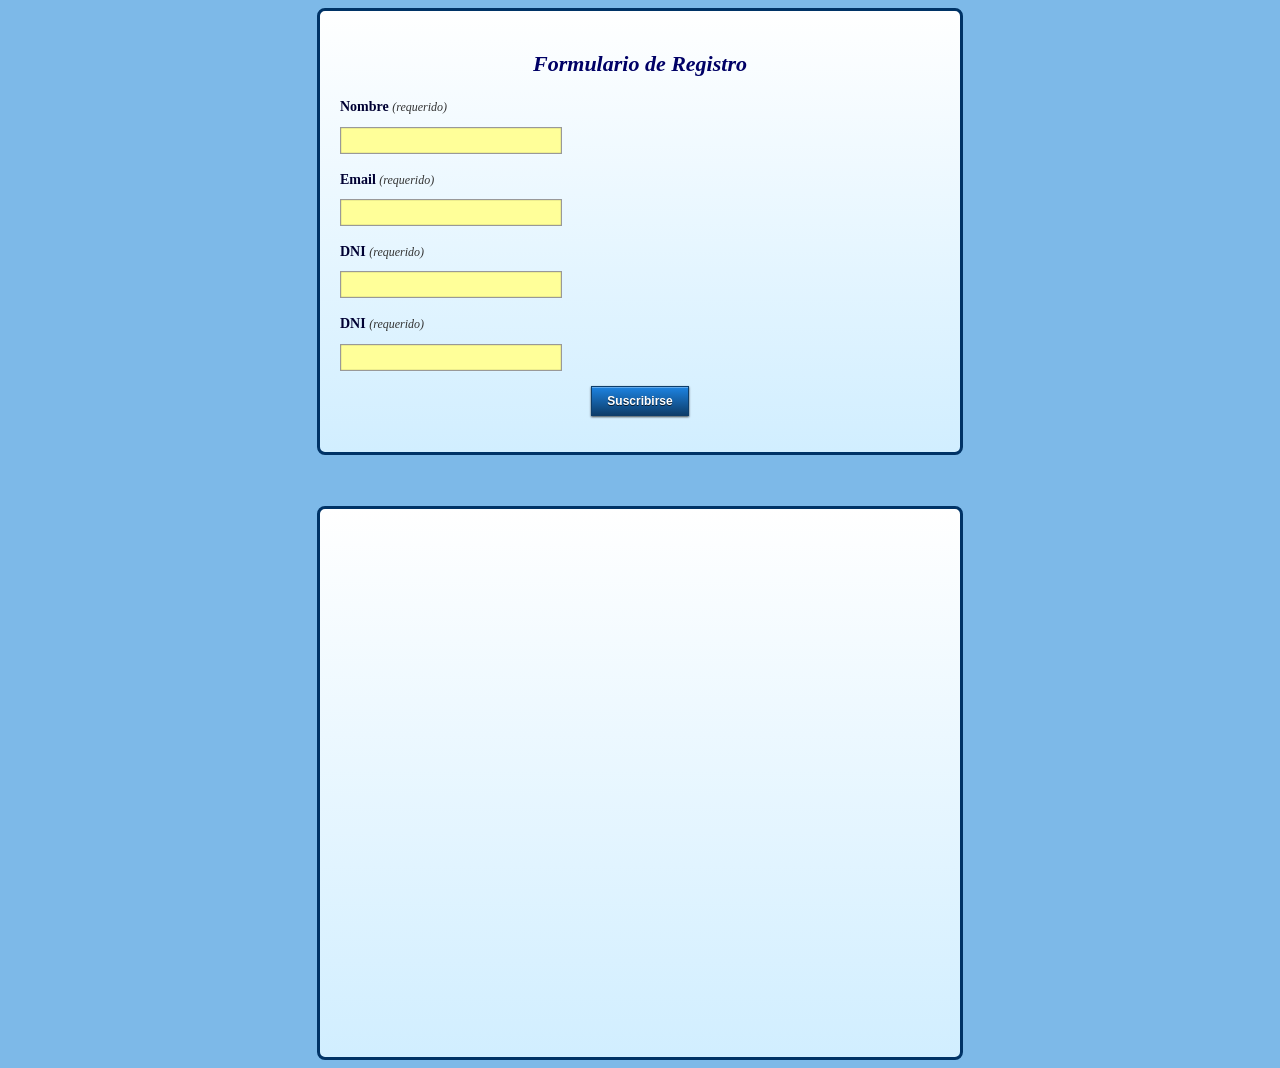
<file: abm_usuario/index.html>
<!doctype html>
<html>
<head>
<meta charset="utf-8">
<title>Formulario de Registro SCIII</title>
<link href="estilos.css" rel="stylesheet" type="text/css">
</head>

<body>
<div class="group">
  <form action="registro_new.php" method="POST">
  <h2><em>Formulario de Registro</em></h2>  
     
      <label for="nombre">Nombre <span><em>(requerido)</em></span></label>
      <input type="text" name="nombre" class="form-input" required/>   
      
      <label for="email">Email <span><em>(requerido)</em></span></label>
      <input type="email" name="email" class="form-input" required/>
      
      <label for="Clave">DNI <span><em>(requerido)</em></span></label>
      <input type="clave" name="clave" class="form-input" required/>

      <label for="Categoria">DNI <span><em>(requerido)</em></span></label>
      <input type="cat" name="cat" class="form-input" required/>

     <center> <input class="form-btn" name="submit" type="submit" value="Suscribirse" /></center>
    </p>
  </form>
</div>
<br>
<br>
<div class="group">
 
<iframe src="mostrar.php" width="550" height="500" frameborder="0"> </iframe>

</div>
</body>
</html>
</file>
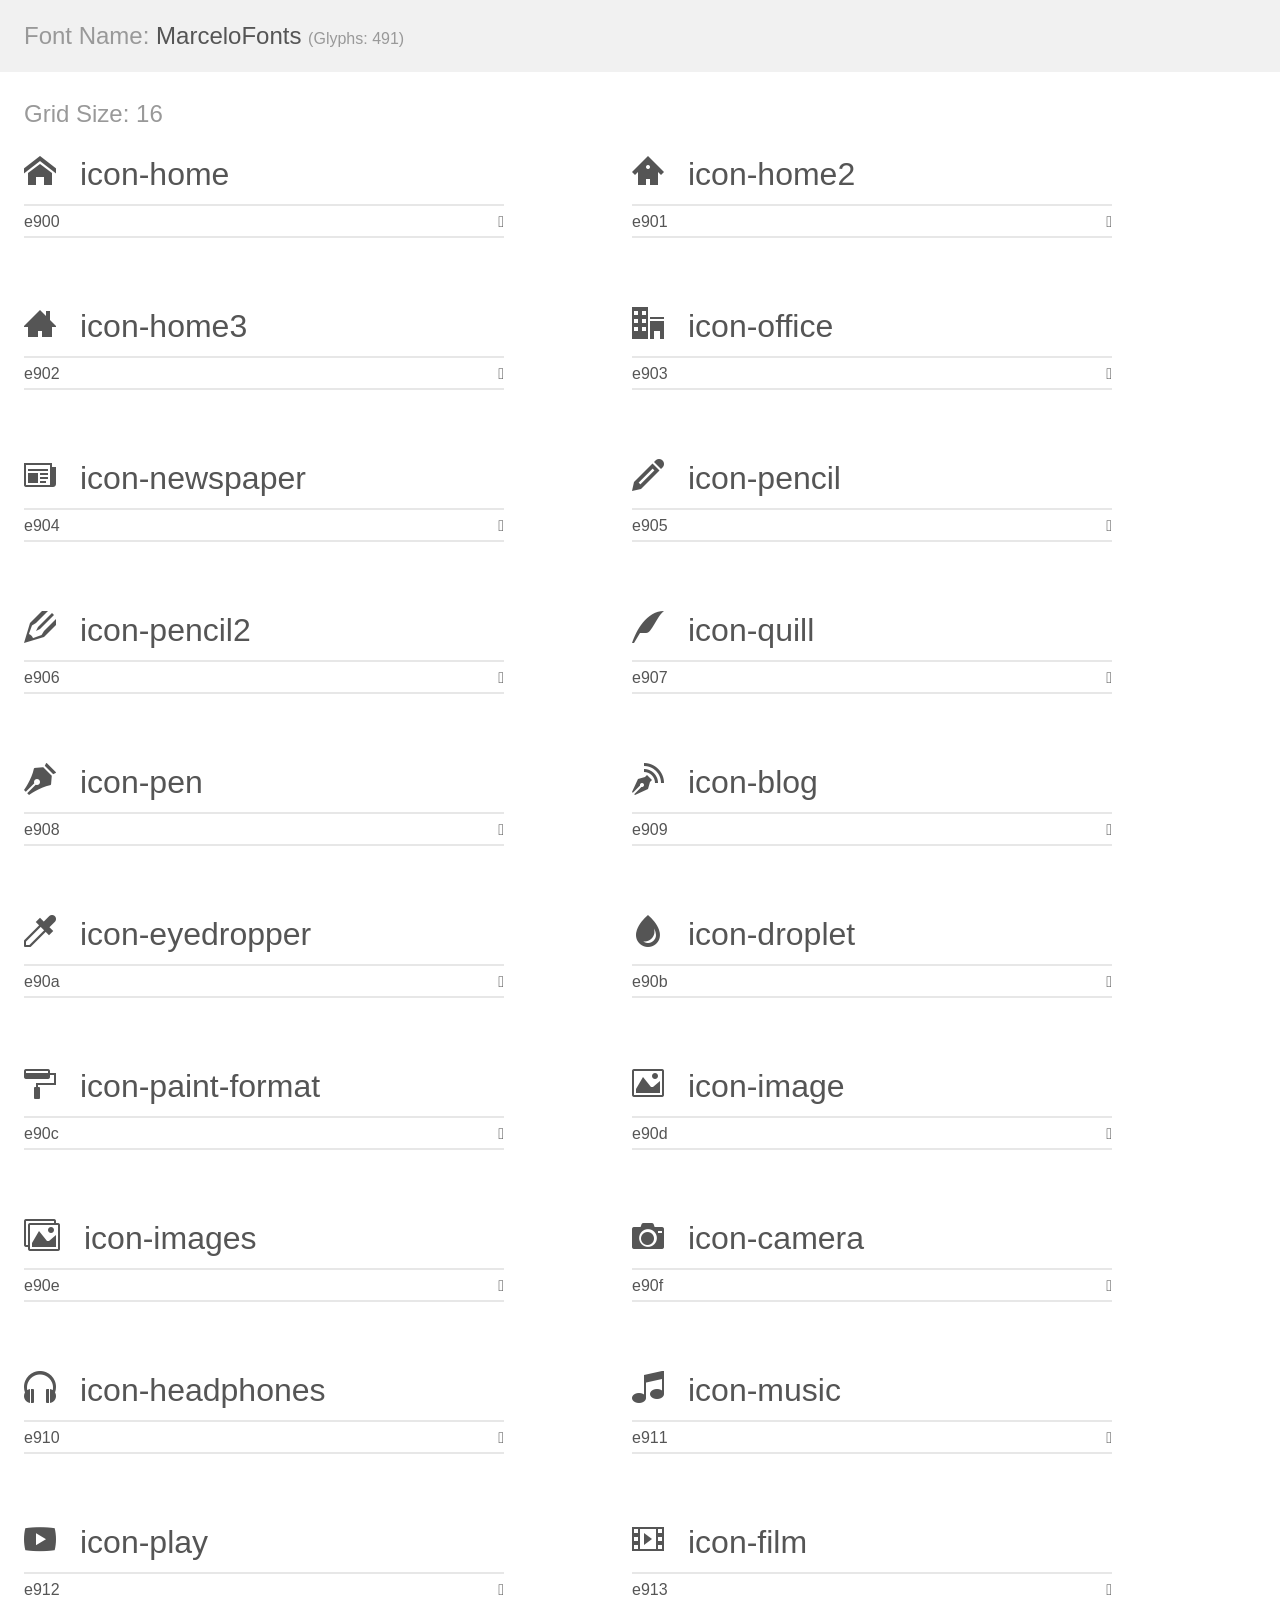
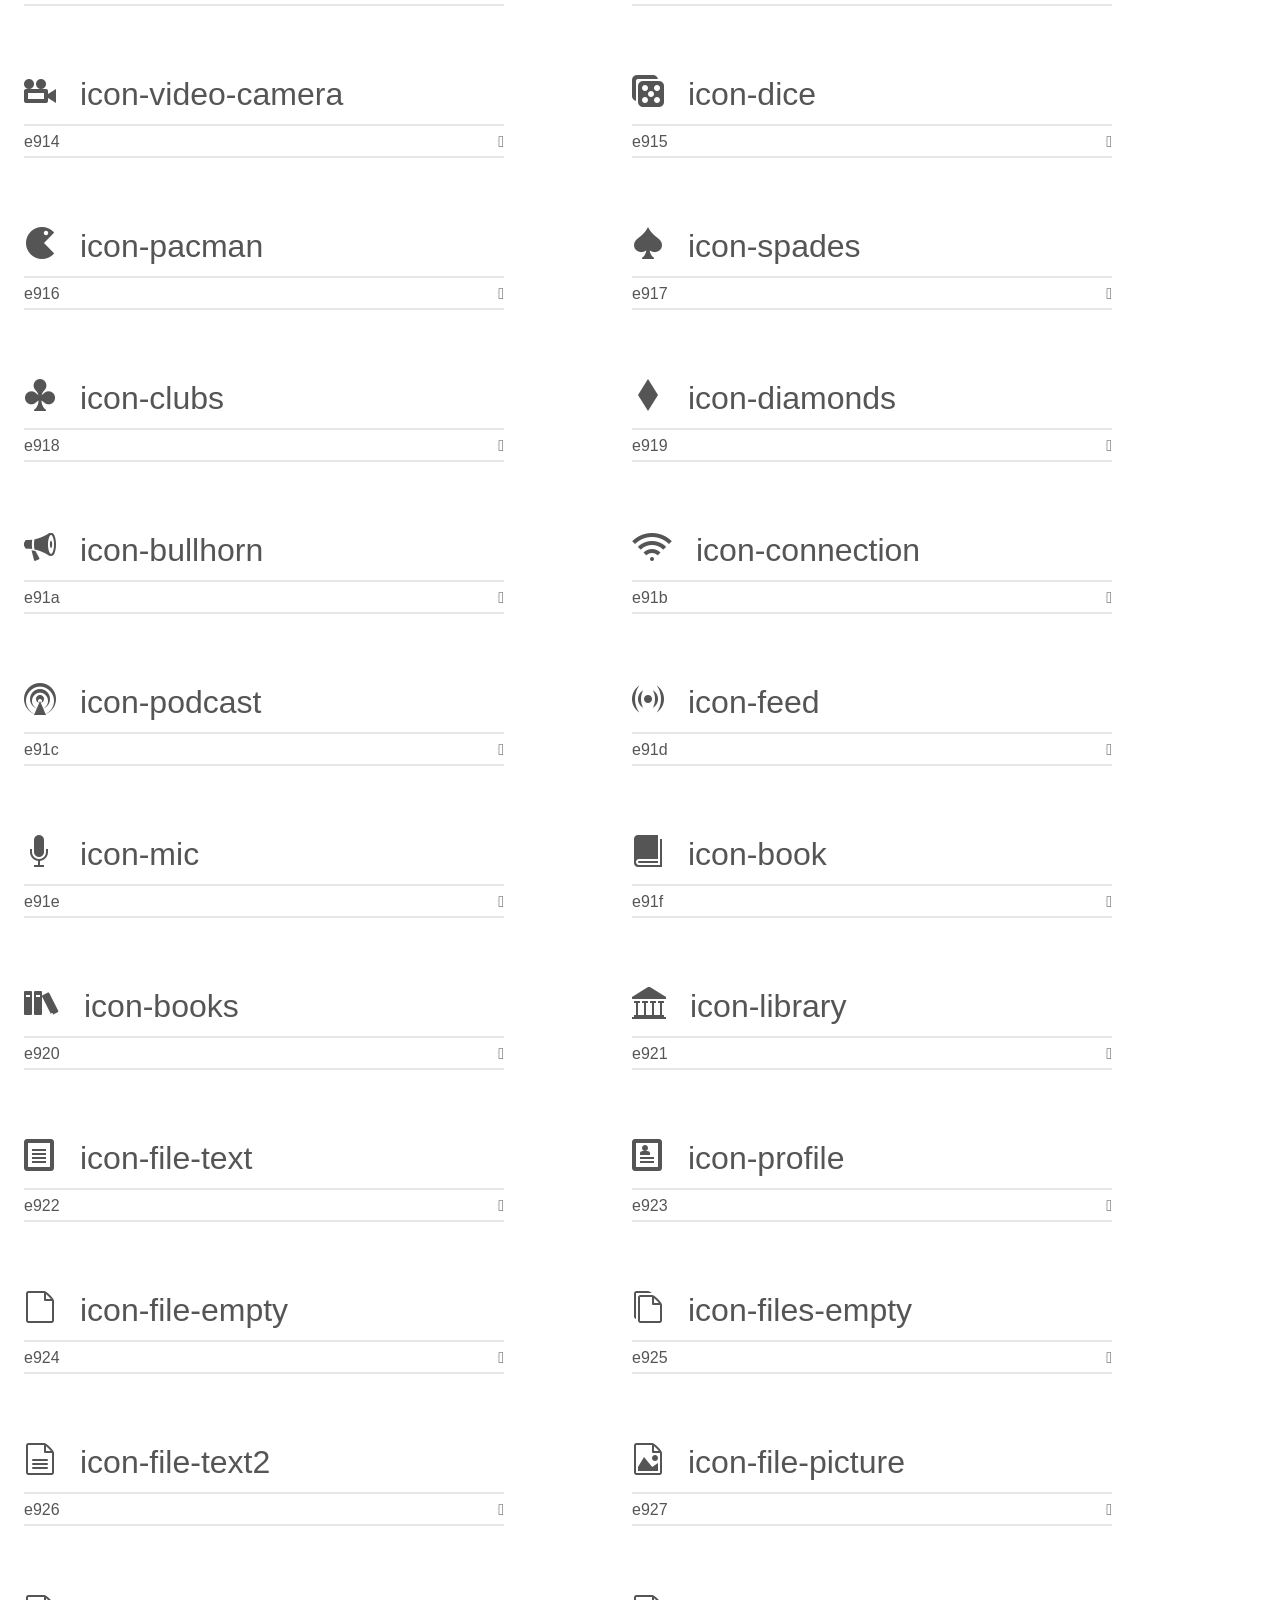
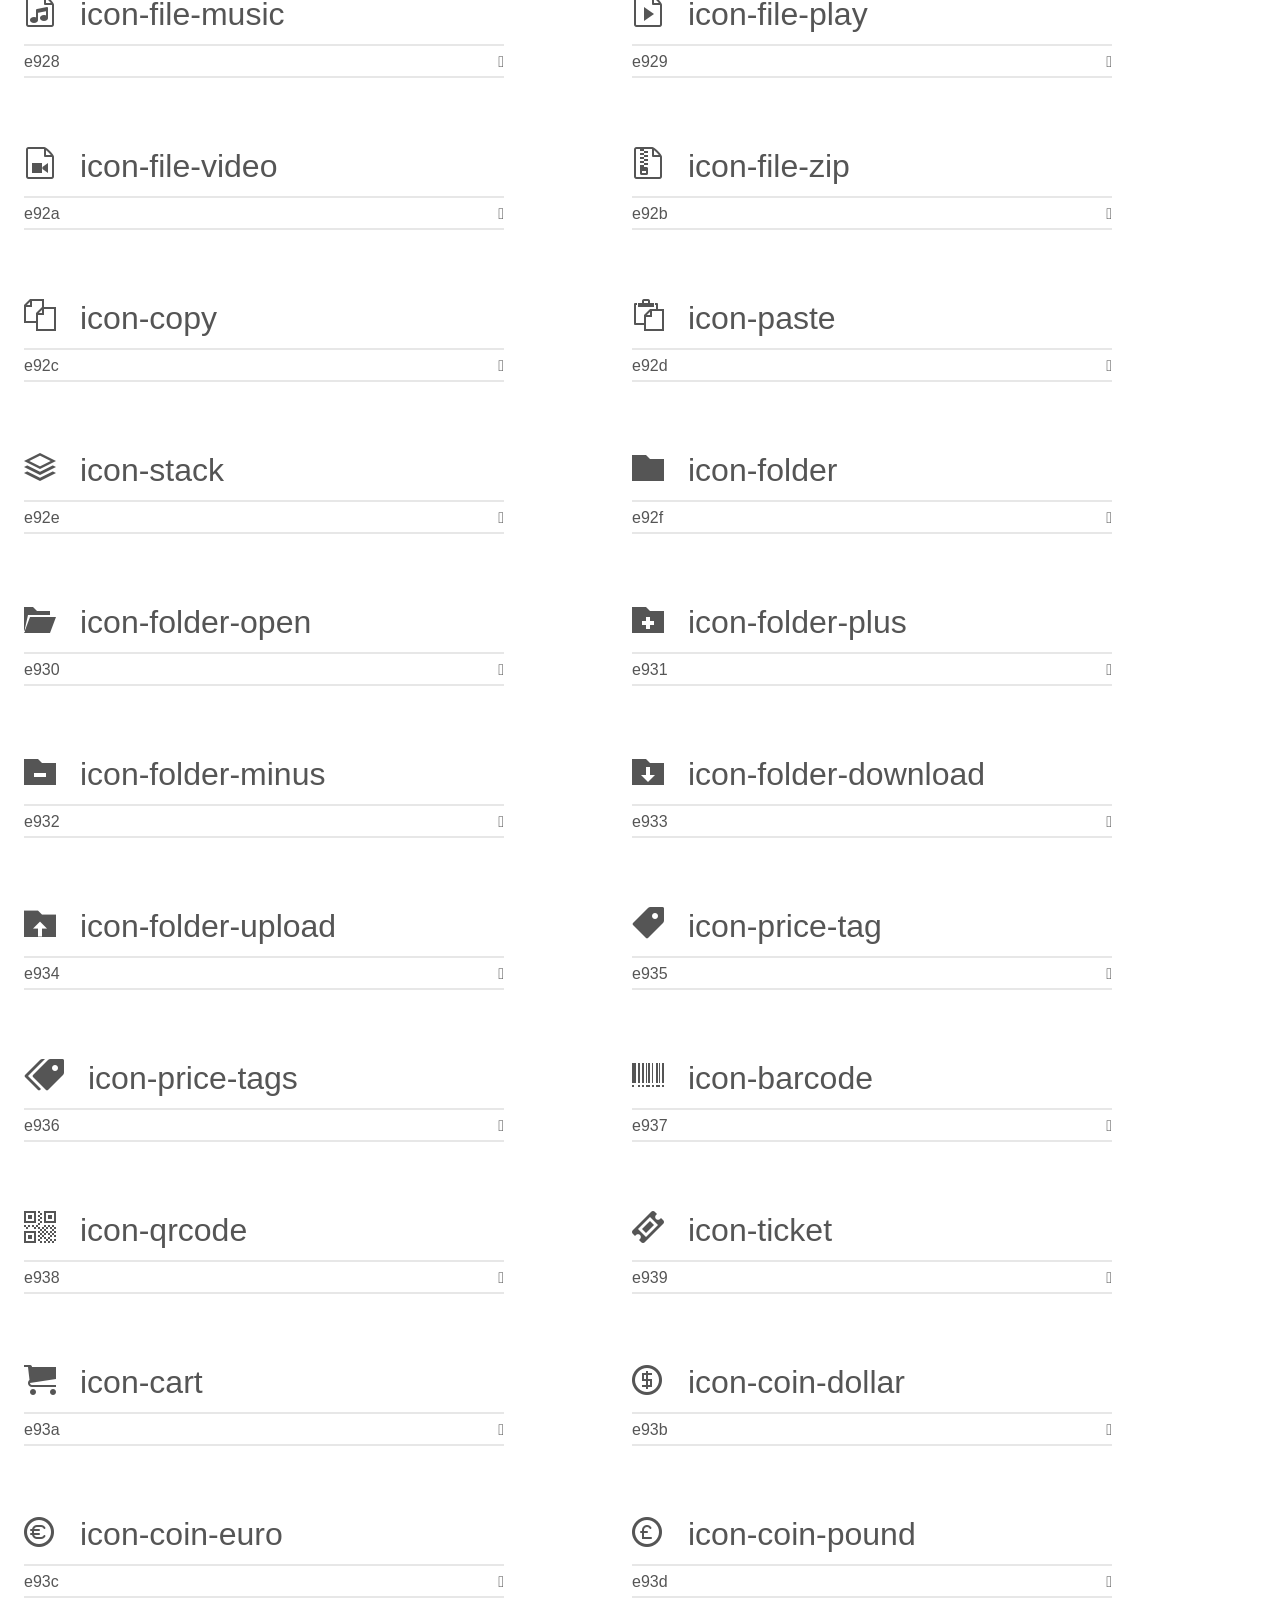
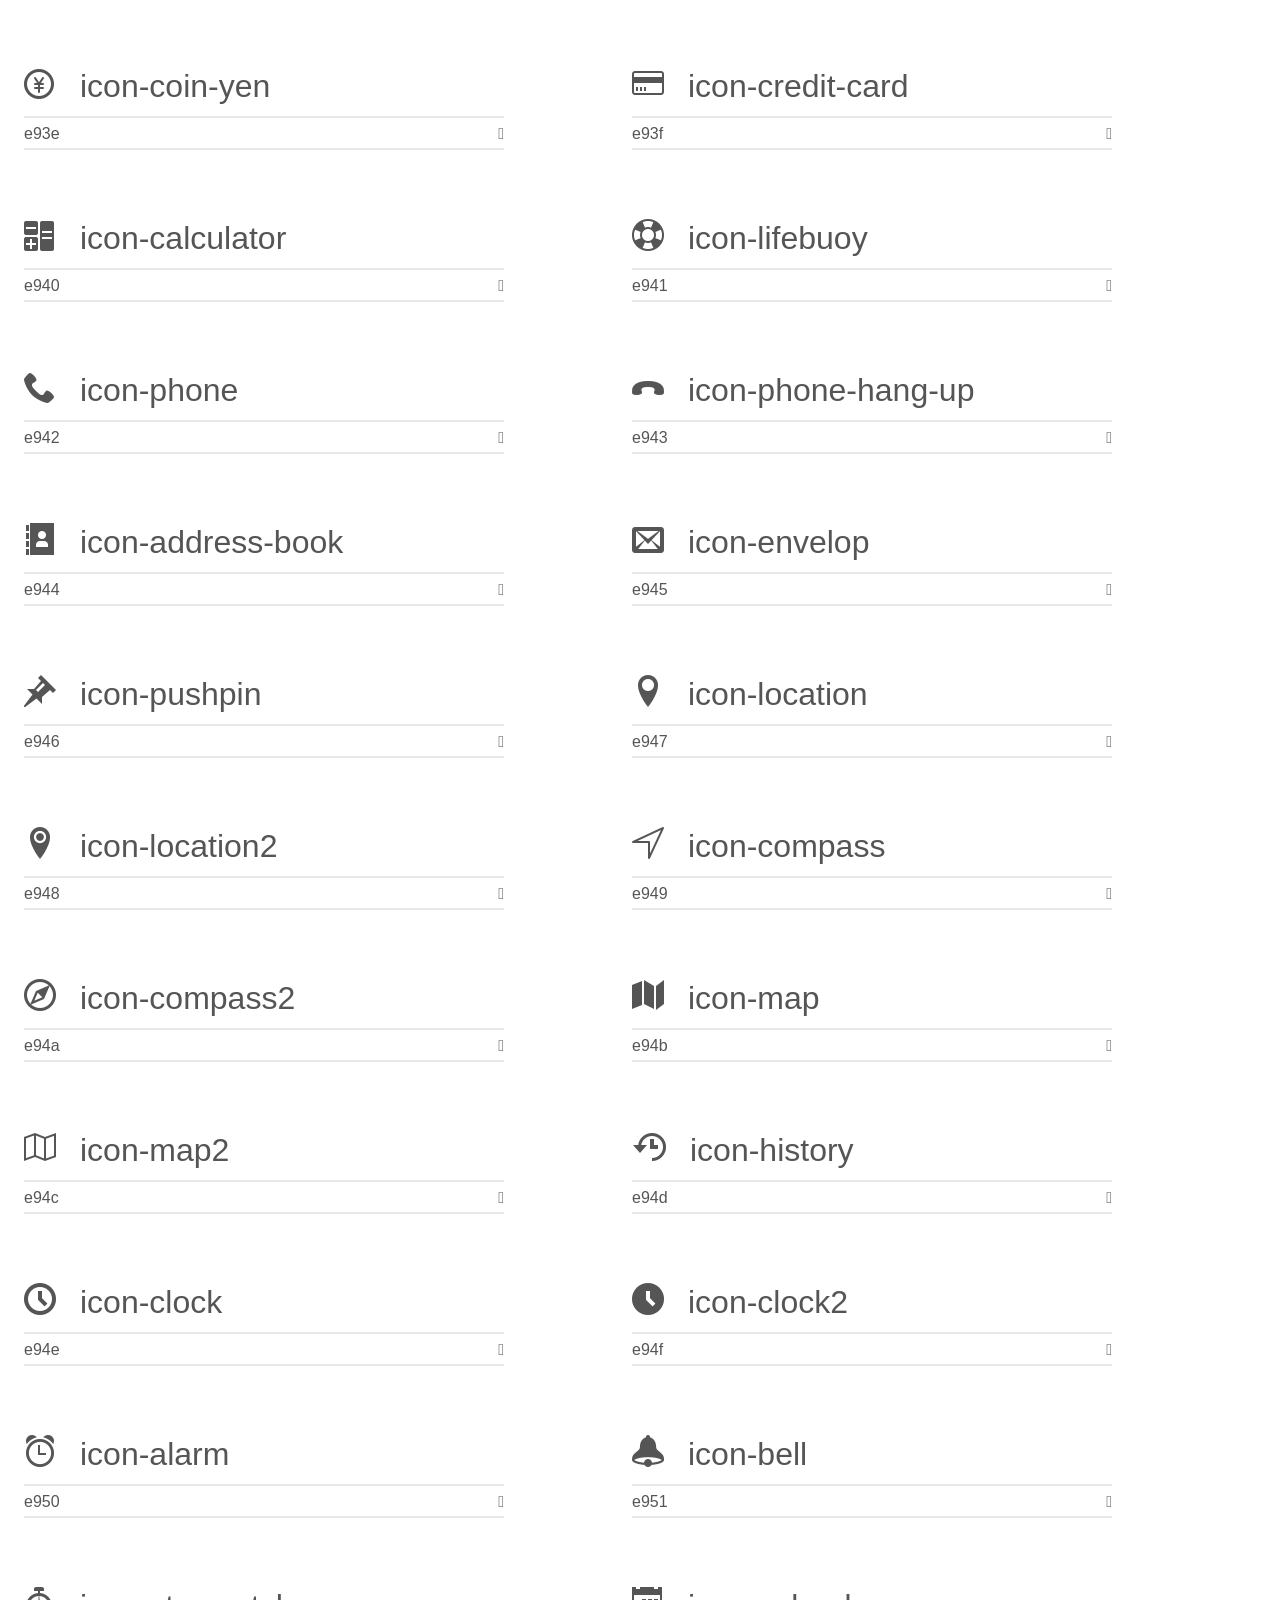
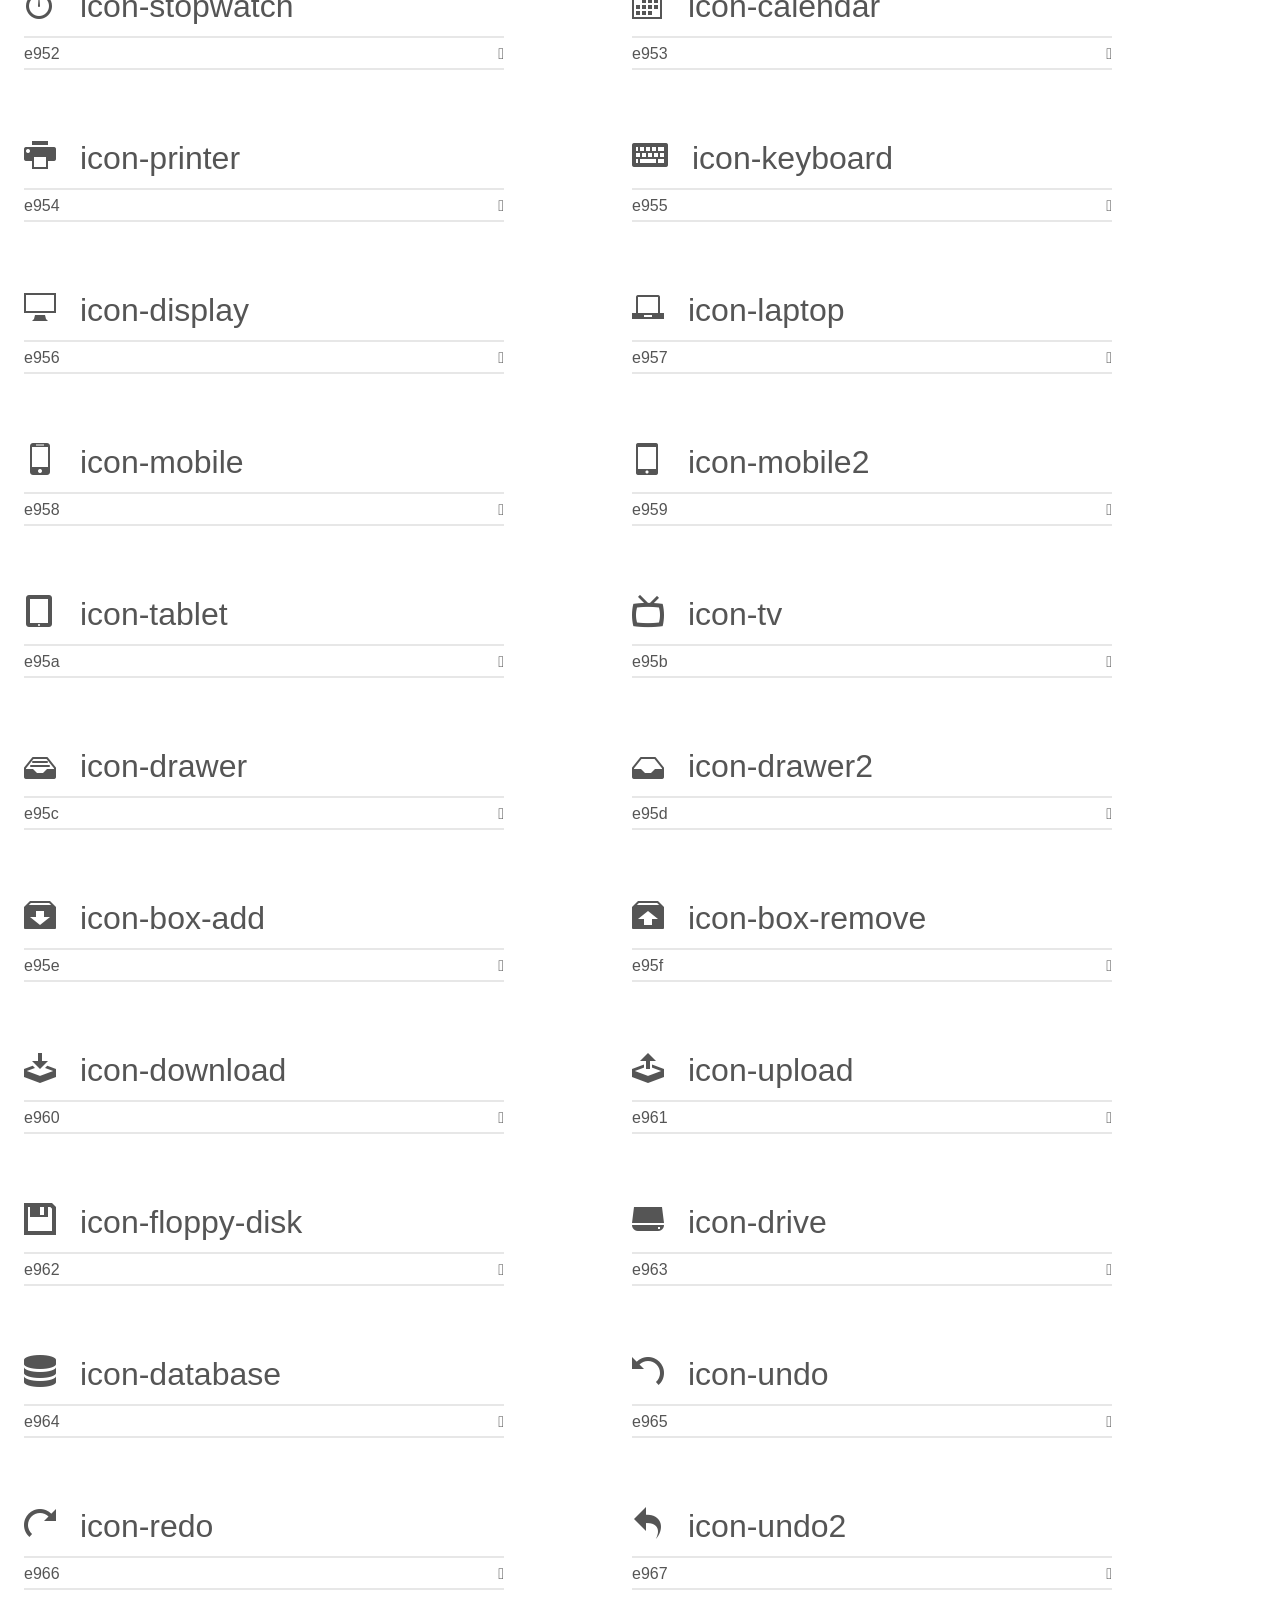
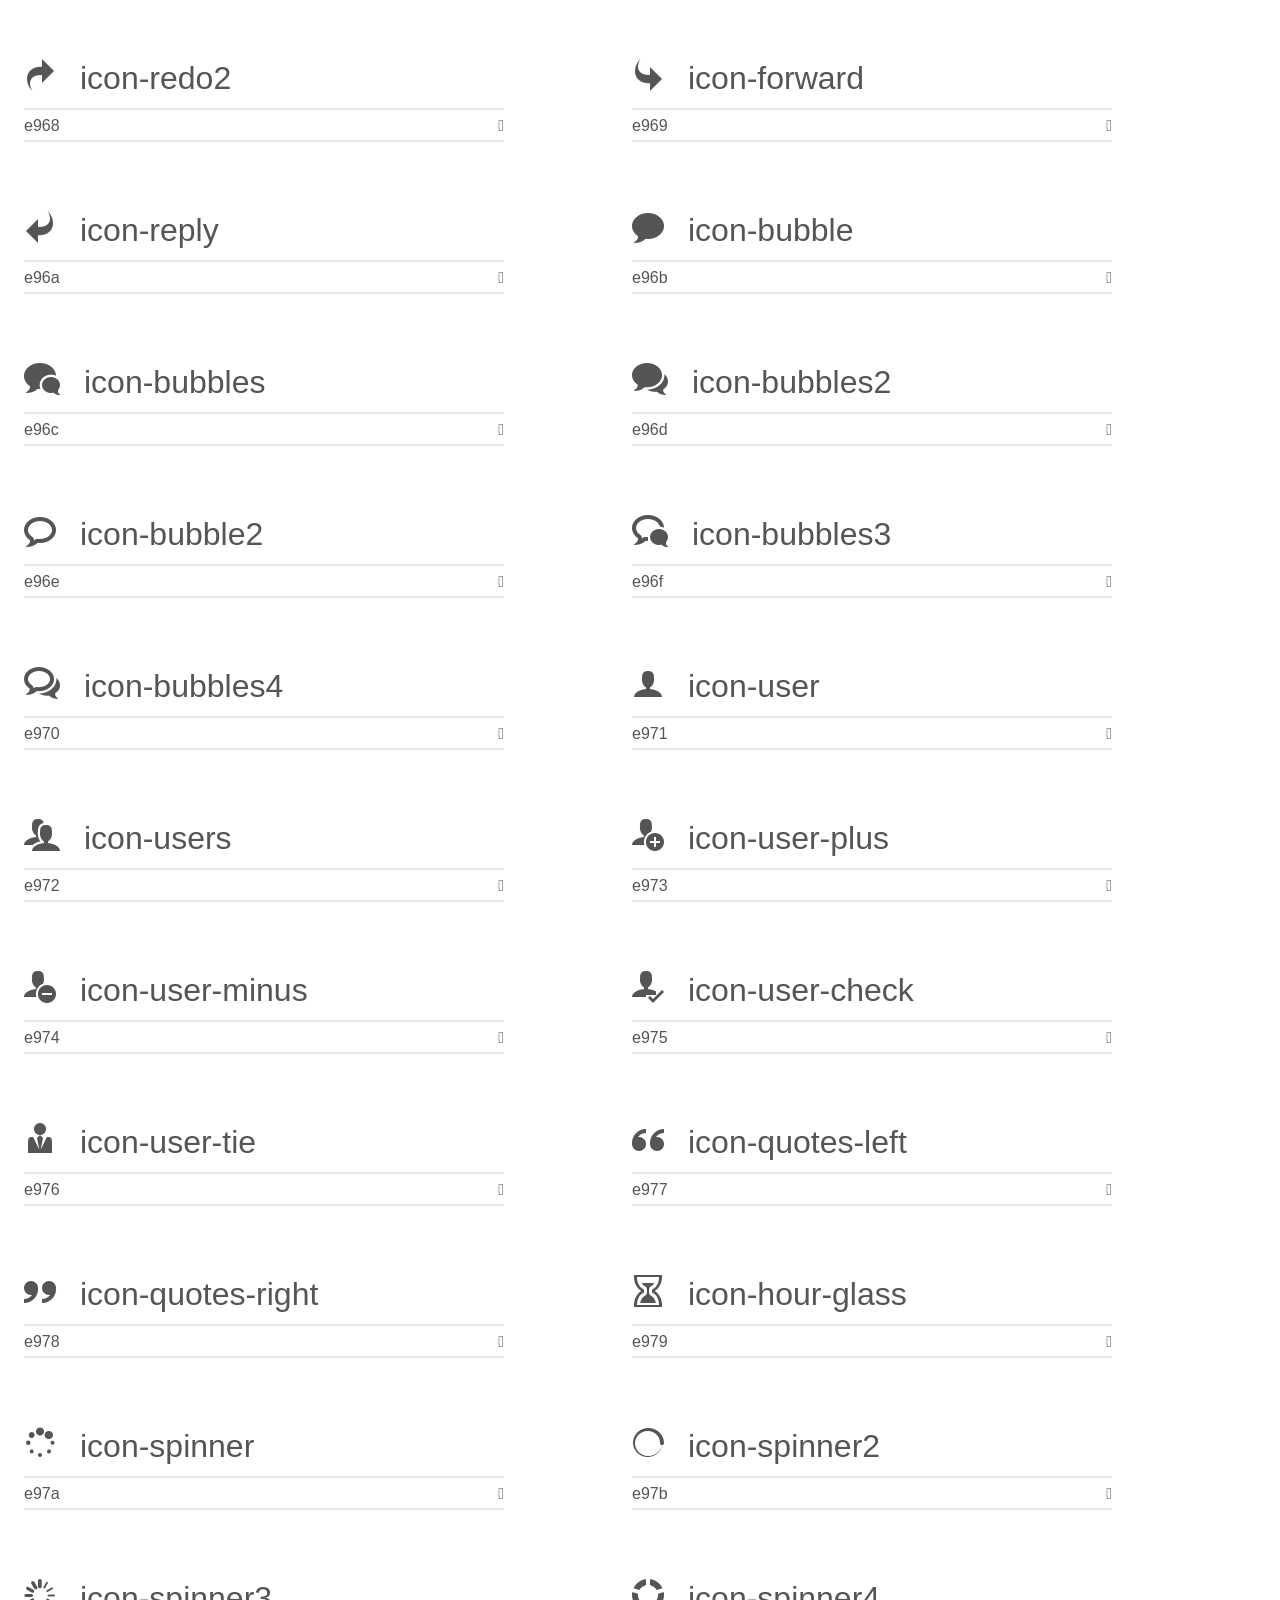
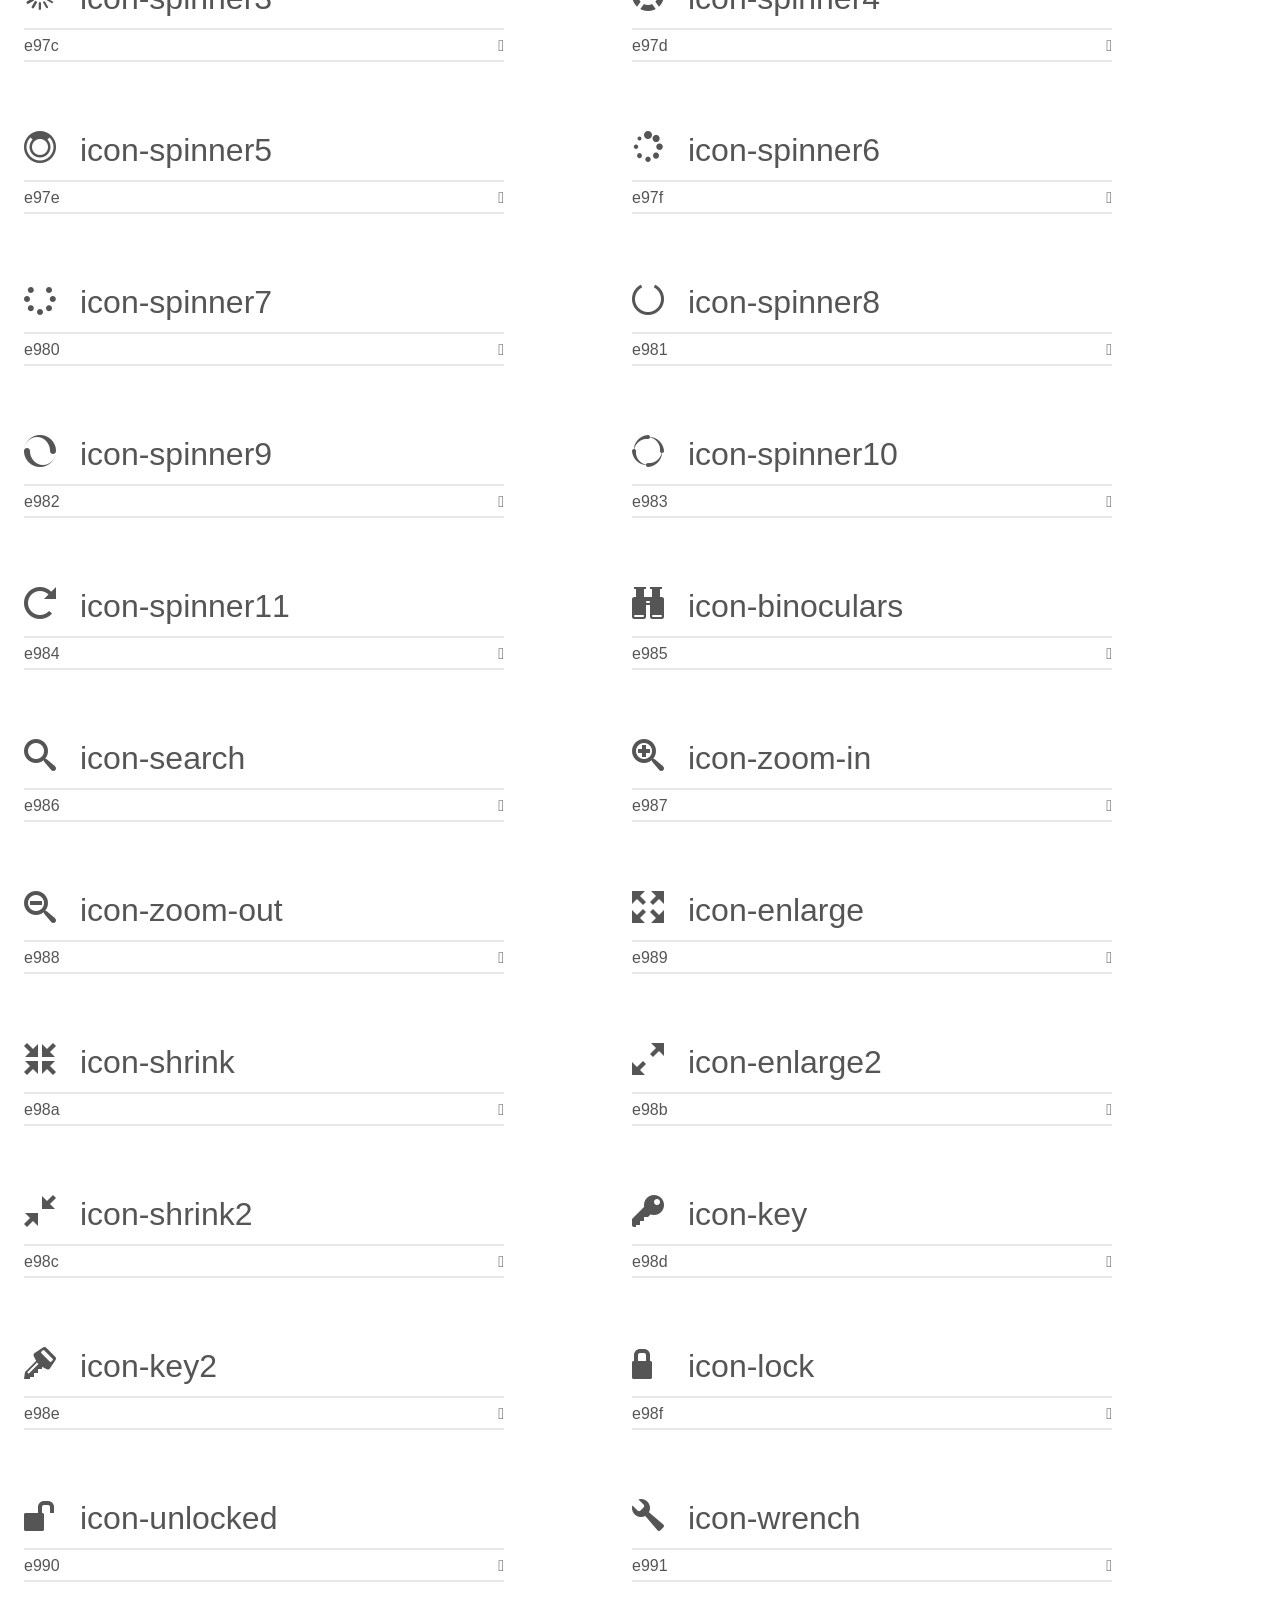
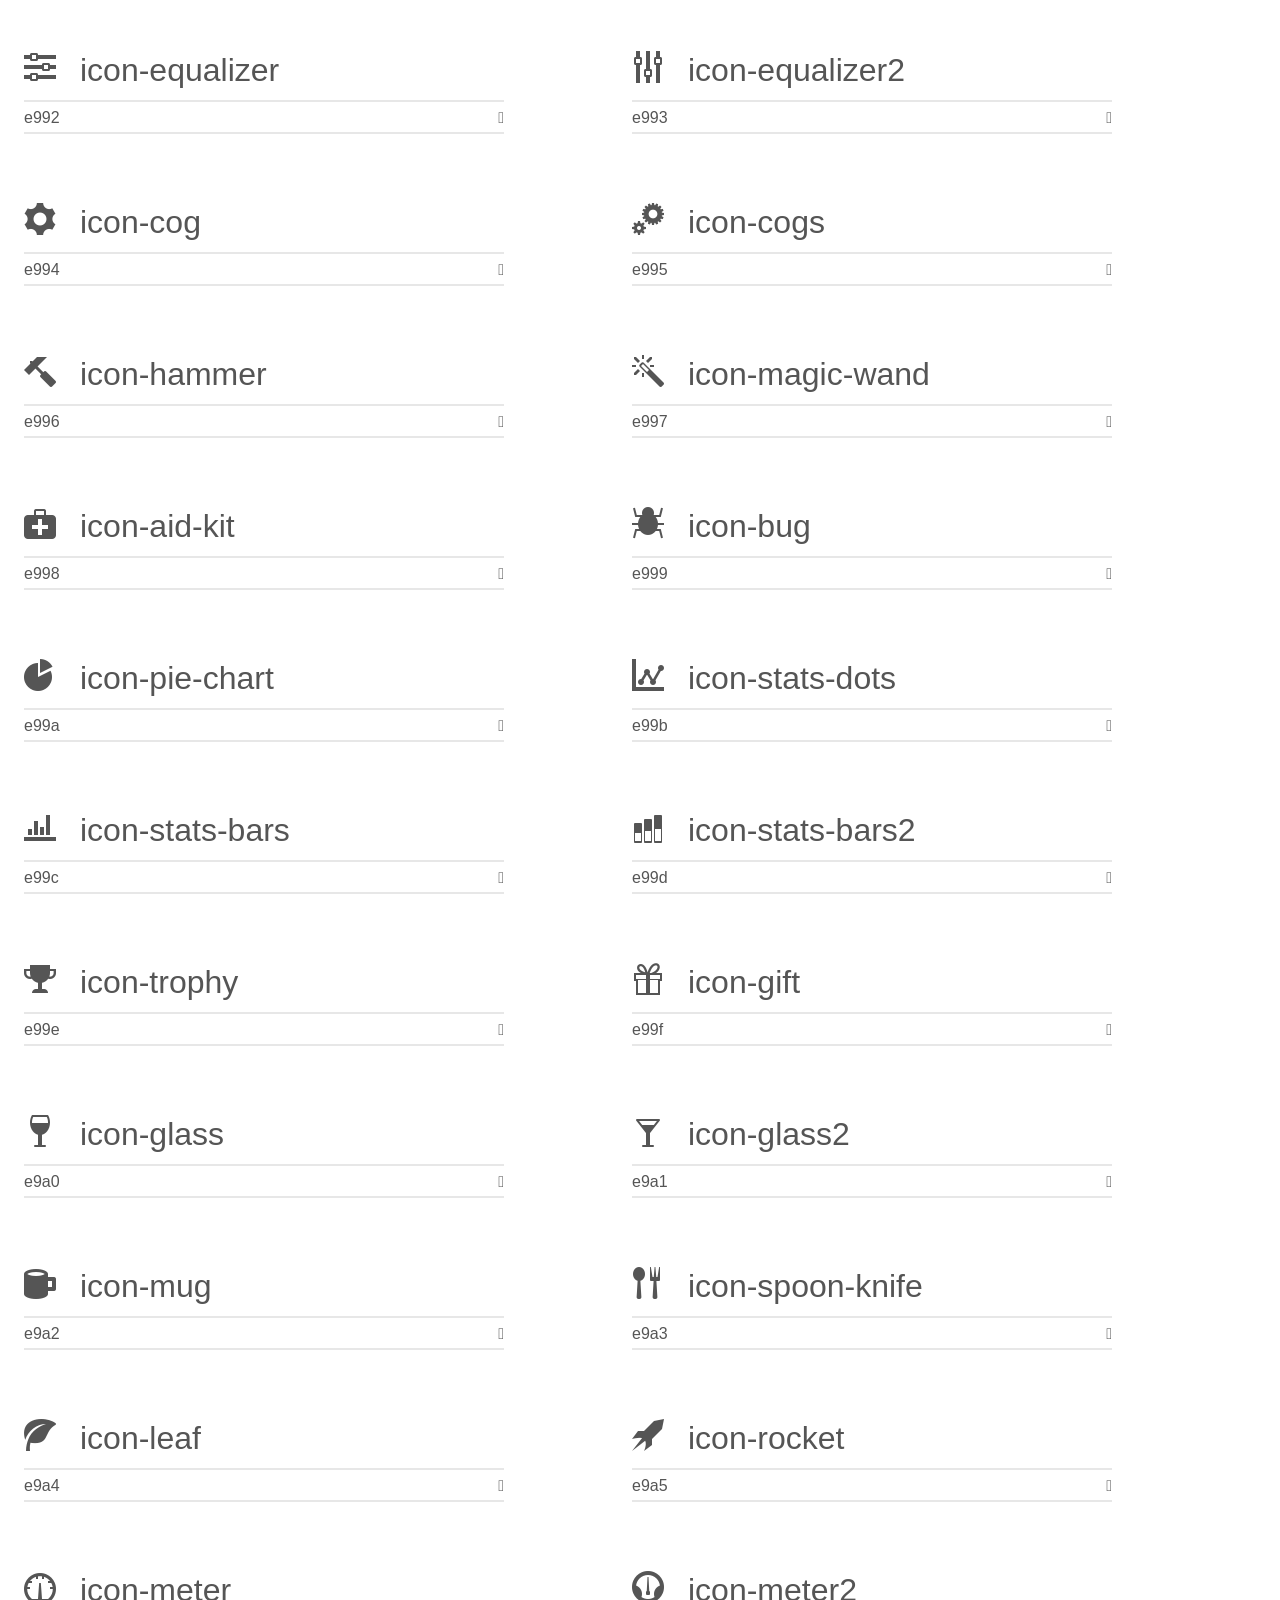
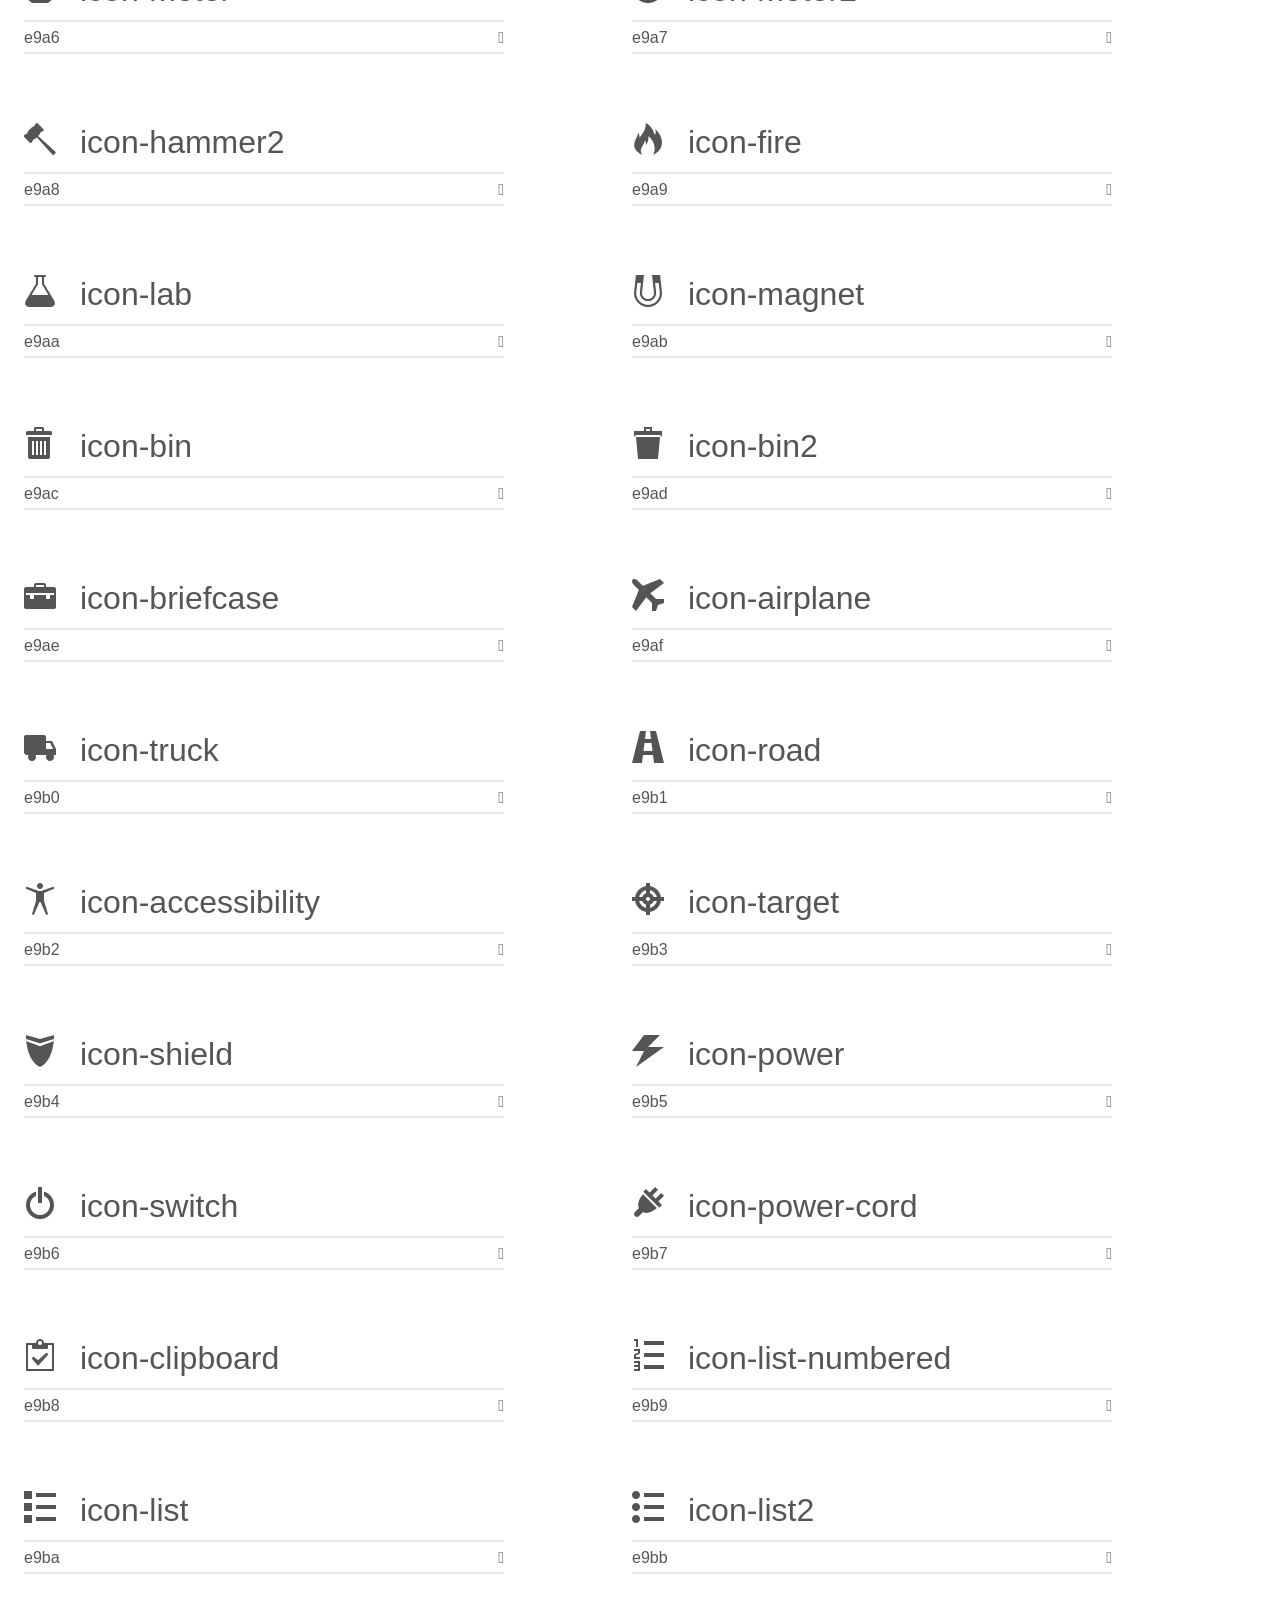
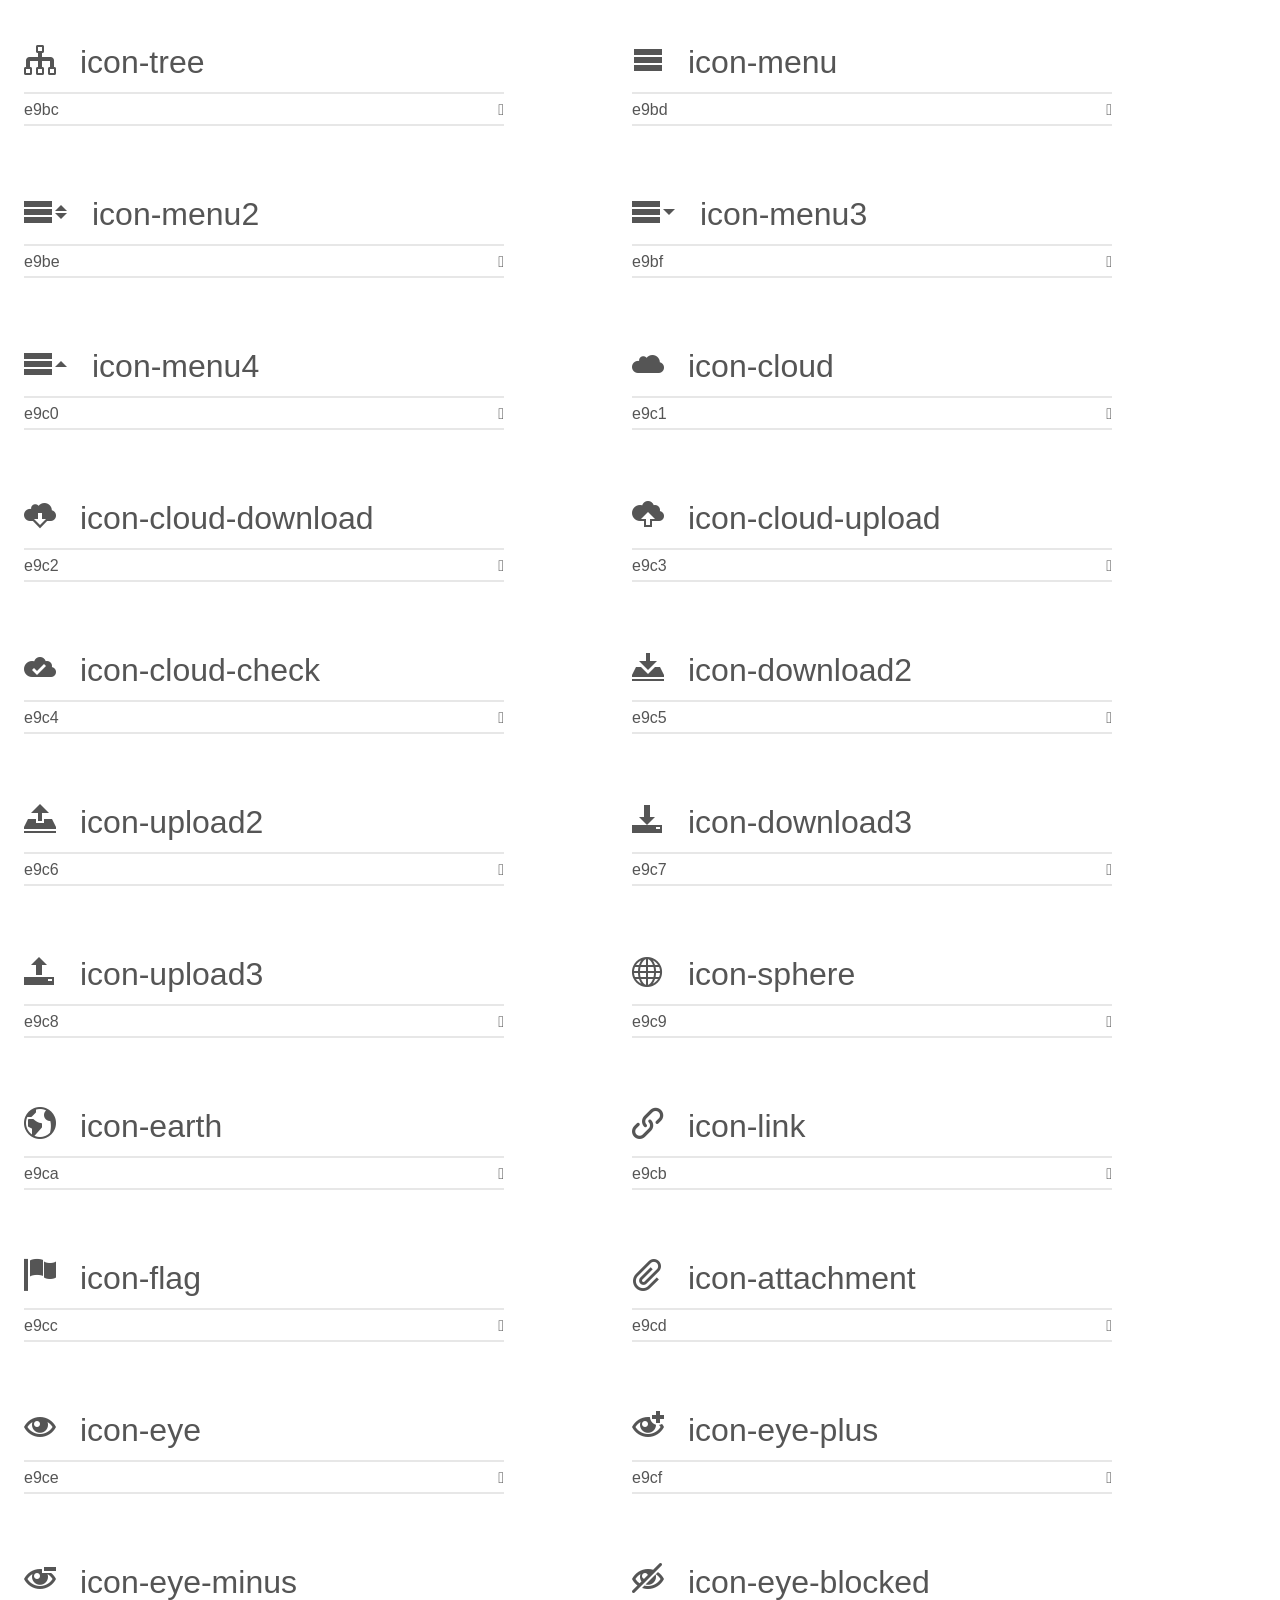
<file: menu/marceloFonts/demo.html>
<!doctype html>
<html>
<head>
    <meta charset="utf-8">
    <title>IcoMoon Demo</title>
    <meta name="description" content="An Icon Font Generated By IcoMoon.io">
    <meta name="viewport" content="width=device-width, initial-scale=1">
    <link rel="stylesheet" href="demo-files/demo.css">
    <link rel="stylesheet" href="style.css"></head>
<body>
    <div class="bgc1 clearfix">
        <h1 class="mhmm mvm"><span class="fgc1">Font Name:</span> MarceloFonts <small class="fgc1">(Glyphs:&nbsp;491)</small></h1>
    </div>
    <div class="clearfix mhl ptl">
        <h1 class="mvm mtn fgc1">Grid Size: 16</h1>
        <div class="glyph fs1">
            <div class="clearfix bshadow0 pbs">
                <span class="icon-home">
                
                </span>
                <span class="mls"> icon-home</span>
            </div>
            <fieldset class="fs0 size1of1 clearfix hidden-false">
                <input type="text" readonly value="e900" class="unit size1of2" />
                <input type="text" maxlength="1" readonly value="&#xe900;" class="unitRight size1of2 talign-right" />
            </fieldset>
            <div class="fs0 bshadow0 clearfix hidden-true">
                <span class="unit pvs fgc1">liga: </span>
                <input type="text" readonly value="home, house" class="liga unitRight" />
            </div>
        </div>
        <div class="glyph fs1">
            <div class="clearfix bshadow0 pbs">
                <span class="icon-home2">
                
                </span>
                <span class="mls"> icon-home2</span>
            </div>
            <fieldset class="fs0 size1of1 clearfix hidden-false">
                <input type="text" readonly value="e901" class="unit size1of2" />
                <input type="text" maxlength="1" readonly value="&#xe901;" class="unitRight size1of2 talign-right" />
            </fieldset>
            <div class="fs0 bshadow0 clearfix hidden-true">
                <span class="unit pvs fgc1">liga: </span>
                <input type="text" readonly value="home2, house2" class="liga unitRight" />
            </div>
        </div>
        <div class="glyph fs1">
            <div class="clearfix bshadow0 pbs">
                <span class="icon-home3">
                
                </span>
                <span class="mls"> icon-home3</span>
            </div>
            <fieldset class="fs0 size1of1 clearfix hidden-false">
                <input type="text" readonly value="e902" class="unit size1of2" />
                <input type="text" maxlength="1" readonly value="&#xe902;" class="unitRight size1of2 talign-right" />
            </fieldset>
            <div class="fs0 bshadow0 clearfix hidden-true">
                <span class="unit pvs fgc1">liga: </span>
                <input type="text" readonly value="home3, house3" class="liga unitRight" />
            </div>
        </div>
        <div class="glyph fs1">
            <div class="clearfix bshadow0 pbs">
                <span class="icon-office">
                
                </span>
                <span class="mls"> icon-office</span>
            </div>
            <fieldset class="fs0 size1of1 clearfix hidden-false">
                <input type="text" readonly value="e903" class="unit size1of2" />
                <input type="text" maxlength="1" readonly value="&#xe903;" class="unitRight size1of2 talign-right" />
            </fieldset>
            <div class="fs0 bshadow0 clearfix hidden-true">
                <span class="unit pvs fgc1">liga: </span>
                <input type="text" readonly value="office, buildings" class="liga unitRight" />
            </div>
        </div>
        <div class="glyph fs1">
            <div class="clearfix bshadow0 pbs">
                <span class="icon-newspaper">
                
                </span>
                <span class="mls"> icon-newspaper</span>
            </div>
            <fieldset class="fs0 size1of1 clearfix hidden-false">
                <input type="text" readonly value="e904" class="unit size1of2" />
                <input type="text" maxlength="1" readonly value="&#xe904;" class="unitRight size1of2 talign-right" />
            </fieldset>
            <div class="fs0 bshadow0 clearfix hidden-true">
                <span class="unit pvs fgc1">liga: </span>
                <input type="text" readonly value="newspaper, news" class="liga unitRight" />
            </div>
        </div>
        <div class="glyph fs1">
            <div class="clearfix bshadow0 pbs">
                <span class="icon-pencil">
                
                </span>
                <span class="mls"> icon-pencil</span>
            </div>
            <fieldset class="fs0 size1of1 clearfix hidden-false">
                <input type="text" readonly value="e905" class="unit size1of2" />
                <input type="text" maxlength="1" readonly value="&#xe905;" class="unitRight size1of2 talign-right" />
            </fieldset>
            <div class="fs0 bshadow0 clearfix hidden-true">
                <span class="unit pvs fgc1">liga: </span>
                <input type="text" readonly value="pencil, write" class="liga unitRight" />
            </div>
        </div>
        <div class="glyph fs1">
            <div class="clearfix bshadow0 pbs">
                <span class="icon-pencil2">
                
                </span>
                <span class="mls"> icon-pencil2</span>
            </div>
            <fieldset class="fs0 size1of1 clearfix hidden-false">
                <input type="text" readonly value="e906" class="unit size1of2" />
                <input type="text" maxlength="1" readonly value="&#xe906;" class="unitRight size1of2 talign-right" />
            </fieldset>
            <div class="fs0 bshadow0 clearfix hidden-true">
                <span class="unit pvs fgc1">liga: </span>
                <input type="text" readonly value="pencil2, write2" class="liga unitRight" />
            </div>
        </div>
        <div class="glyph fs1">
            <div class="clearfix bshadow0 pbs">
                <span class="icon-quill">
                
                </span>
                <span class="mls"> icon-quill</span>
            </div>
            <fieldset class="fs0 size1of1 clearfix hidden-false">
                <input type="text" readonly value="e907" class="unit size1of2" />
                <input type="text" maxlength="1" readonly value="&#xe907;" class="unitRight size1of2 talign-right" />
            </fieldset>
            <div class="fs0 bshadow0 clearfix hidden-true">
                <span class="unit pvs fgc1">liga: </span>
                <input type="text" readonly value="quill, feather" class="liga unitRight" />
            </div>
        </div>
        <div class="glyph fs1">
            <div class="clearfix bshadow0 pbs">
                <span class="icon-pen">
                
                </span>
                <span class="mls"> icon-pen</span>
            </div>
            <fieldset class="fs0 size1of1 clearfix hidden-false">
                <input type="text" readonly value="e908" class="unit size1of2" />
                <input type="text" maxlength="1" readonly value="&#xe908;" class="unitRight size1of2 talign-right" />
            </fieldset>
            <div class="fs0 bshadow0 clearfix hidden-true">
                <span class="unit pvs fgc1">liga: </span>
                <input type="text" readonly value="pen, write3" class="liga unitRight" />
            </div>
        </div>
        <div class="glyph fs1">
            <div class="clearfix bshadow0 pbs">
                <span class="icon-blog">
                
                </span>
                <span class="mls"> icon-blog</span>
            </div>
            <fieldset class="fs0 size1of1 clearfix hidden-false">
                <input type="text" readonly value="e909" class="unit size1of2" />
                <input type="text" maxlength="1" readonly value="&#xe909;" class="unitRight size1of2 talign-right" />
            </fieldset>
            <div class="fs0 bshadow0 clearfix hidden-true">
                <span class="unit pvs fgc1">liga: </span>
                <input type="text" readonly value="blog, pen2" class="liga unitRight" />
            </div>
        </div>
        <div class="glyph fs1">
            <div class="clearfix bshadow0 pbs">
                <span class="icon-eyedropper">
                
                </span>
                <span class="mls"> icon-eyedropper</span>
            </div>
            <fieldset class="fs0 size1of1 clearfix hidden-false">
                <input type="text" readonly value="e90a" class="unit size1of2" />
                <input type="text" maxlength="1" readonly value="&#xe90a;" class="unitRight size1of2 talign-right" />
            </fieldset>
            <div class="fs0 bshadow0 clearfix hidden-true">
                <span class="unit pvs fgc1">liga: </span>
                <input type="text" readonly value="eyedropper, color" class="liga unitRight" />
            </div>
        </div>
        <div class="glyph fs1">
            <div class="clearfix bshadow0 pbs">
                <span class="icon-droplet">
                
                </span>
                <span class="mls"> icon-droplet</span>
            </div>
            <fieldset class="fs0 size1of1 clearfix hidden-false">
                <input type="text" readonly value="e90b" class="unit size1of2" />
                <input type="text" maxlength="1" readonly value="&#xe90b;" class="unitRight size1of2 talign-right" />
            </fieldset>
            <div class="fs0 bshadow0 clearfix hidden-true">
                <span class="unit pvs fgc1">liga: </span>
                <input type="text" readonly value="droplet, color2" class="liga unitRight" />
            </div>
        </div>
        <div class="glyph fs1">
            <div class="clearfix bshadow0 pbs">
                <span class="icon-paint-format">
                
                </span>
                <span class="mls"> icon-paint-format</span>
            </div>
            <fieldset class="fs0 size1of1 clearfix hidden-false">
                <input type="text" readonly value="e90c" class="unit size1of2" />
                <input type="text" maxlength="1" readonly value="&#xe90c;" class="unitRight size1of2 talign-right" />
            </fieldset>
            <div class="fs0 bshadow0 clearfix hidden-true">
                <span class="unit pvs fgc1">liga: </span>
                <input type="text" readonly value="paint-format, format" class="liga unitRight" />
            </div>
        </div>
        <div class="glyph fs1">
            <div class="clearfix bshadow0 pbs">
                <span class="icon-image">
                
                </span>
                <span class="mls"> icon-image</span>
            </div>
            <fieldset class="fs0 size1of1 clearfix hidden-false">
                <input type="text" readonly value="e90d" class="unit size1of2" />
                <input type="text" maxlength="1" readonly value="&#xe90d;" class="unitRight size1of2 talign-right" />
            </fieldset>
            <div class="fs0 bshadow0 clearfix hidden-true">
                <span class="unit pvs fgc1">liga: </span>
                <input type="text" readonly value="image, picture" class="liga unitRight" />
            </div>
        </div>
        <div class="glyph fs1">
            <div class="clearfix bshadow0 pbs">
                <span class="icon-images">
                
                </span>
                <span class="mls"> icon-images</span>
            </div>
            <fieldset class="fs0 size1of1 clearfix hidden-false">
                <input type="text" readonly value="e90e" class="unit size1of2" />
                <input type="text" maxlength="1" readonly value="&#xe90e;" class="unitRight size1of2 talign-right" />
            </fieldset>
            <div class="fs0 bshadow0 clearfix hidden-true">
                <span class="unit pvs fgc1">liga: </span>
                <input type="text" readonly value="images, pictures" class="liga unitRight" />
            </div>
        </div>
        <div class="glyph fs1">
            <div class="clearfix bshadow0 pbs">
                <span class="icon-camera">
                
                </span>
                <span class="mls"> icon-camera</span>
            </div>
            <fieldset class="fs0 size1of1 clearfix hidden-false">
                <input type="text" readonly value="e90f" class="unit size1of2" />
                <input type="text" maxlength="1" readonly value="&#xe90f;" class="unitRight size1of2 talign-right" />
            </fieldset>
            <div class="fs0 bshadow0 clearfix hidden-true">
                <span class="unit pvs fgc1">liga: </span>
                <input type="text" readonly value="camera, photo" class="liga unitRight" />
            </div>
        </div>
        <div class="glyph fs1">
            <div class="clearfix bshadow0 pbs">
                <span class="icon-headphones">
                
                </span>
                <span class="mls"> icon-headphones</span>
            </div>
            <fieldset class="fs0 size1of1 clearfix hidden-false">
                <input type="text" readonly value="e910" class="unit size1of2" />
                <input type="text" maxlength="1" readonly value="&#xe910;" class="unitRight size1of2 talign-right" />
            </fieldset>
            <div class="fs0 bshadow0 clearfix hidden-true">
                <span class="unit pvs fgc1">liga: </span>
                <input type="text" readonly value="headphones, headset" class="liga unitRight" />
            </div>
        </div>
        <div class="glyph fs1">
            <div class="clearfix bshadow0 pbs">
                <span class="icon-music">
                
                </span>
                <span class="mls"> icon-music</span>
            </div>
            <fieldset class="fs0 size1of1 clearfix hidden-false">
                <input type="text" readonly value="e911" class="unit size1of2" />
                <input type="text" maxlength="1" readonly value="&#xe911;" class="unitRight size1of2 talign-right" />
            </fieldset>
            <div class="fs0 bshadow0 clearfix hidden-true">
                <span class="unit pvs fgc1">liga: </span>
                <input type="text" readonly value="music, song" class="liga unitRight" />
            </div>
        </div>
        <div class="glyph fs1">
            <div class="clearfix bshadow0 pbs">
                <span class="icon-play">
                
                </span>
                <span class="mls"> icon-play</span>
            </div>
            <fieldset class="fs0 size1of1 clearfix hidden-false">
                <input type="text" readonly value="e912" class="unit size1of2" />
                <input type="text" maxlength="1" readonly value="&#xe912;" class="unitRight size1of2 talign-right" />
            </fieldset>
            <div class="fs0 bshadow0 clearfix hidden-true">
                <span class="unit pvs fgc1">liga: </span>
                <input type="text" readonly value="play, video" class="liga unitRight" />
            </div>
        </div>
        <div class="glyph fs1">
            <div class="clearfix bshadow0 pbs">
                <span class="icon-film">
                
                </span>
                <span class="mls"> icon-film</span>
            </div>
            <fieldset class="fs0 size1of1 clearfix hidden-false">
                <input type="text" readonly value="e913" class="unit size1of2" />
                <input type="text" maxlength="1" readonly value="&#xe913;" class="unitRight size1of2 talign-right" />
            </fieldset>
            <div class="fs0 bshadow0 clearfix hidden-true">
                <span class="unit pvs fgc1">liga: </span>
                <input type="text" readonly value="film, video2" class="liga unitRight" />
            </div>
        </div>
        <div class="glyph fs1">
            <div class="clearfix bshadow0 pbs">
                <span class="icon-video-camera">
                
                </span>
                <span class="mls"> icon-video-camera</span>
            </div>
            <fieldset class="fs0 size1of1 clearfix hidden-false">
                <input type="text" readonly value="e914" class="unit size1of2" />
                <input type="text" maxlength="1" readonly value="&#xe914;" class="unitRight size1of2 talign-right" />
            </fieldset>
            <div class="fs0 bshadow0 clearfix hidden-true">
                <span class="unit pvs fgc1">liga: </span>
                <input type="text" readonly value="video-camera, video3" class="liga unitRight" />
            </div>
        </div>
        <div class="glyph fs1">
            <div class="clearfix bshadow0 pbs">
                <span class="icon-dice">
                
                </span>
                <span class="mls"> icon-dice</span>
            </div>
            <fieldset class="fs0 size1of1 clearfix hidden-false">
                <input type="text" readonly value="e915" class="unit size1of2" />
                <input type="text" maxlength="1" readonly value="&#xe915;" class="unitRight size1of2 talign-right" />
            </fieldset>
            <div class="fs0 bshadow0 clearfix hidden-true">
                <span class="unit pvs fgc1">liga: </span>
                <input type="text" readonly value="dice, game" class="liga unitRight" />
            </div>
        </div>
        <div class="glyph fs1">
            <div class="clearfix bshadow0 pbs">
                <span class="icon-pacman">
                
                </span>
                <span class="mls"> icon-pacman</span>
            </div>
            <fieldset class="fs0 size1of1 clearfix hidden-false">
                <input type="text" readonly value="e916" class="unit size1of2" />
                <input type="text" maxlength="1" readonly value="&#xe916;" class="unitRight size1of2 talign-right" />
            </fieldset>
            <div class="fs0 bshadow0 clearfix hidden-true">
                <span class="unit pvs fgc1">liga: </span>
                <input type="text" readonly value="pacman, game2" class="liga unitRight" />
            </div>
        </div>
        <div class="glyph fs1">
            <div class="clearfix bshadow0 pbs">
                <span class="icon-spades">
                
                </span>
                <span class="mls"> icon-spades</span>
            </div>
            <fieldset class="fs0 size1of1 clearfix hidden-false">
                <input type="text" readonly value="e917" class="unit size1of2" />
                <input type="text" maxlength="1" readonly value="&#xe917;" class="unitRight size1of2 talign-right" />
            </fieldset>
            <div class="fs0 bshadow0 clearfix hidden-true">
                <span class="unit pvs fgc1">liga: </span>
                <input type="text" readonly value="spades, cards" class="liga unitRight" />
            </div>
        </div>
        <div class="glyph fs1">
            <div class="clearfix bshadow0 pbs">
                <span class="icon-clubs">
                
                </span>
                <span class="mls"> icon-clubs</span>
            </div>
            <fieldset class="fs0 size1of1 clearfix hidden-false">
                <input type="text" readonly value="e918" class="unit size1of2" />
                <input type="text" maxlength="1" readonly value="&#xe918;" class="unitRight size1of2 talign-right" />
            </fieldset>
            <div class="fs0 bshadow0 clearfix hidden-true">
                <span class="unit pvs fgc1">liga: </span>
                <input type="text" readonly value="clubs, cards2" class="liga unitRight" />
            </div>
        </div>
        <div class="glyph fs1">
            <div class="clearfix bshadow0 pbs">
                <span class="icon-diamonds">
                
                </span>
                <span class="mls"> icon-diamonds</span>
            </div>
            <fieldset class="fs0 size1of1 clearfix hidden-false">
                <input type="text" readonly value="e919" class="unit size1of2" />
                <input type="text" maxlength="1" readonly value="&#xe919;" class="unitRight size1of2 talign-right" />
            </fieldset>
            <div class="fs0 bshadow0 clearfix hidden-true">
                <span class="unit pvs fgc1">liga: </span>
                <input type="text" readonly value="diamonds, cards3" class="liga unitRight" />
            </div>
        </div>
        <div class="glyph fs1">
            <div class="clearfix bshadow0 pbs">
                <span class="icon-bullhorn">
                
                </span>
                <span class="mls"> icon-bullhorn</span>
            </div>
            <fieldset class="fs0 size1of1 clearfix hidden-false">
                <input type="text" readonly value="e91a" class="unit size1of2" />
                <input type="text" maxlength="1" readonly value="&#xe91a;" class="unitRight size1of2 talign-right" />
            </fieldset>
            <div class="fs0 bshadow0 clearfix hidden-true">
                <span class="unit pvs fgc1">liga: </span>
                <input type="text" readonly value="bullhorn, megaphone" class="liga unitRight" />
            </div>
        </div>
        <div class="glyph fs1">
            <div class="clearfix bshadow0 pbs">
                <span class="icon-connection">
                
                </span>
                <span class="mls"> icon-connection</span>
            </div>
            <fieldset class="fs0 size1of1 clearfix hidden-false">
                <input type="text" readonly value="e91b" class="unit size1of2" />
                <input type="text" maxlength="1" readonly value="&#xe91b;" class="unitRight size1of2 talign-right" />
            </fieldset>
            <div class="fs0 bshadow0 clearfix hidden-true">
                <span class="unit pvs fgc1">liga: </span>
                <input type="text" readonly value="connection, wifi" class="liga unitRight" />
            </div>
        </div>
        <div class="glyph fs1">
            <div class="clearfix bshadow0 pbs">
                <span class="icon-podcast">
                
                </span>
                <span class="mls"> icon-podcast</span>
            </div>
            <fieldset class="fs0 size1of1 clearfix hidden-false">
                <input type="text" readonly value="e91c" class="unit size1of2" />
                <input type="text" maxlength="1" readonly value="&#xe91c;" class="unitRight size1of2 talign-right" />
            </fieldset>
            <div class="fs0 bshadow0 clearfix hidden-true">
                <span class="unit pvs fgc1">liga: </span>
                <input type="text" readonly value="podcast, broadcast" class="liga unitRight" />
            </div>
        </div>
        <div class="glyph fs1">
            <div class="clearfix bshadow0 pbs">
                <span class="icon-feed">
                
                </span>
                <span class="mls"> icon-feed</span>
            </div>
            <fieldset class="fs0 size1of1 clearfix hidden-false">
                <input type="text" readonly value="e91d" class="unit size1of2" />
                <input type="text" maxlength="1" readonly value="&#xe91d;" class="unitRight size1of2 talign-right" />
            </fieldset>
            <div class="fs0 bshadow0 clearfix hidden-true">
                <span class="unit pvs fgc1">liga: </span>
                <input type="text" readonly value="feed, wave" class="liga unitRight" />
            </div>
        </div>
        <div class="glyph fs1">
            <div class="clearfix bshadow0 pbs">
                <span class="icon-mic">
                
                </span>
                <span class="mls"> icon-mic</span>
            </div>
            <fieldset class="fs0 size1of1 clearfix hidden-false">
                <input type="text" readonly value="e91e" class="unit size1of2" />
                <input type="text" maxlength="1" readonly value="&#xe91e;" class="unitRight size1of2 talign-right" />
            </fieldset>
            <div class="fs0 bshadow0 clearfix hidden-true">
                <span class="unit pvs fgc1">liga: </span>
                <input type="text" readonly value="mic, microphone" class="liga unitRight" />
            </div>
        </div>
        <div class="glyph fs1">
            <div class="clearfix bshadow0 pbs">
                <span class="icon-book">
                
                </span>
                <span class="mls"> icon-book</span>
            </div>
            <fieldset class="fs0 size1of1 clearfix hidden-false">
                <input type="text" readonly value="e91f" class="unit size1of2" />
                <input type="text" maxlength="1" readonly value="&#xe91f;" class="unitRight size1of2 talign-right" />
            </fieldset>
            <div class="fs0 bshadow0 clearfix hidden-true">
                <span class="unit pvs fgc1">liga: </span>
                <input type="text" readonly value="book, read" class="liga unitRight" />
            </div>
        </div>
        <div class="glyph fs1">
            <div class="clearfix bshadow0 pbs">
                <span class="icon-books">
                
                </span>
                <span class="mls"> icon-books</span>
            </div>
            <fieldset class="fs0 size1of1 clearfix hidden-false">
                <input type="text" readonly value="e920" class="unit size1of2" />
                <input type="text" maxlength="1" readonly value="&#xe920;" class="unitRight size1of2 talign-right" />
            </fieldset>
            <div class="fs0 bshadow0 clearfix hidden-true">
                <span class="unit pvs fgc1">liga: </span>
                <input type="text" readonly value="books, library" class="liga unitRight" />
            </div>
        </div>
        <div class="glyph fs1">
            <div class="clearfix bshadow0 pbs">
                <span class="icon-library">
                
                </span>
                <span class="mls"> icon-library</span>
            </div>
            <fieldset class="fs0 size1of1 clearfix hidden-false">
                <input type="text" readonly value="e921" class="unit size1of2" />
                <input type="text" maxlength="1" readonly value="&#xe921;" class="unitRight size1of2 talign-right" />
            </fieldset>
            <div class="fs0 bshadow0 clearfix hidden-true">
                <span class="unit pvs fgc1">liga: </span>
                <input type="text" readonly value="library2, bank" class="liga unitRight" />
            </div>
        </div>
        <div class="glyph fs1">
            <div class="clearfix bshadow0 pbs">
                <span class="icon-file-text">
                
                </span>
                <span class="mls"> icon-file-text</span>
            </div>
            <fieldset class="fs0 size1of1 clearfix hidden-false">
                <input type="text" readonly value="e922" class="unit size1of2" />
                <input type="text" maxlength="1" readonly value="&#xe922;" class="unitRight size1of2 talign-right" />
            </fieldset>
            <div class="fs0 bshadow0 clearfix hidden-true">
                <span class="unit pvs fgc1">liga: </span>
                <input type="text" readonly value="file-text, file" class="liga unitRight" />
            </div>
        </div>
        <div class="glyph fs1">
            <div class="clearfix bshadow0 pbs">
                <span class="icon-profile">
                
                </span>
                <span class="mls"> icon-profile</span>
            </div>
            <fieldset class="fs0 size1of1 clearfix hidden-false">
                <input type="text" readonly value="e923" class="unit size1of2" />
                <input type="text" maxlength="1" readonly value="&#xe923;" class="unitRight size1of2 talign-right" />
            </fieldset>
            <div class="fs0 bshadow0 clearfix hidden-true">
                <span class="unit pvs fgc1">liga: </span>
                <input type="text" readonly value="profile, file2" class="liga unitRight" />
            </div>
        </div>
        <div class="glyph fs1">
            <div class="clearfix bshadow0 pbs">
                <span class="icon-file-empty">
                
                </span>
                <span class="mls"> icon-file-empty</span>
            </div>
            <fieldset class="fs0 size1of1 clearfix hidden-false">
                <input type="text" readonly value="e924" class="unit size1of2" />
                <input type="text" maxlength="1" readonly value="&#xe924;" class="unitRight size1of2 talign-right" />
            </fieldset>
            <div class="fs0 bshadow0 clearfix hidden-true">
                <span class="unit pvs fgc1">liga: </span>
                <input type="text" readonly value="file-empty, file3" class="liga unitRight" />
            </div>
        </div>
        <div class="glyph fs1">
            <div class="clearfix bshadow0 pbs">
                <span class="icon-files-empty">
                
                </span>
                <span class="mls"> icon-files-empty</span>
            </div>
            <fieldset class="fs0 size1of1 clearfix hidden-false">
                <input type="text" readonly value="e925" class="unit size1of2" />
                <input type="text" maxlength="1" readonly value="&#xe925;" class="unitRight size1of2 talign-right" />
            </fieldset>
            <div class="fs0 bshadow0 clearfix hidden-true">
                <span class="unit pvs fgc1">liga: </span>
                <input type="text" readonly value="files-empty, files" class="liga unitRight" />
            </div>
        </div>
        <div class="glyph fs1">
            <div class="clearfix bshadow0 pbs">
                <span class="icon-file-text2">
                
                </span>
                <span class="mls"> icon-file-text2</span>
            </div>
            <fieldset class="fs0 size1of1 clearfix hidden-false">
                <input type="text" readonly value="e926" class="unit size1of2" />
                <input type="text" maxlength="1" readonly value="&#xe926;" class="unitRight size1of2 talign-right" />
            </fieldset>
            <div class="fs0 bshadow0 clearfix hidden-true">
                <span class="unit pvs fgc1">liga: </span>
                <input type="text" readonly value="file-text2, file4" class="liga unitRight" />
            </div>
        </div>
        <div class="glyph fs1">
            <div class="clearfix bshadow0 pbs">
                <span class="icon-file-picture">
                
                </span>
                <span class="mls"> icon-file-picture</span>
            </div>
            <fieldset class="fs0 size1of1 clearfix hidden-false">
                <input type="text" readonly value="e927" class="unit size1of2" />
                <input type="text" maxlength="1" readonly value="&#xe927;" class="unitRight size1of2 talign-right" />
            </fieldset>
            <div class="fs0 bshadow0 clearfix hidden-true">
                <span class="unit pvs fgc1">liga: </span>
                <input type="text" readonly value="file-picture, file5" class="liga unitRight" />
            </div>
        </div>
        <div class="glyph fs1">
            <div class="clearfix bshadow0 pbs">
                <span class="icon-file-music">
                
                </span>
                <span class="mls"> icon-file-music</span>
            </div>
            <fieldset class="fs0 size1of1 clearfix hidden-false">
                <input type="text" readonly value="e928" class="unit size1of2" />
                <input type="text" maxlength="1" readonly value="&#xe928;" class="unitRight size1of2 talign-right" />
            </fieldset>
            <div class="fs0 bshadow0 clearfix hidden-true">
                <span class="unit pvs fgc1">liga: </span>
                <input type="text" readonly value="file-music, file6" class="liga unitRight" />
            </div>
        </div>
        <div class="glyph fs1">
            <div class="clearfix bshadow0 pbs">
                <span class="icon-file-play">
                
                </span>
                <span class="mls"> icon-file-play</span>
            </div>
            <fieldset class="fs0 size1of1 clearfix hidden-false">
                <input type="text" readonly value="e929" class="unit size1of2" />
                <input type="text" maxlength="1" readonly value="&#xe929;" class="unitRight size1of2 talign-right" />
            </fieldset>
            <div class="fs0 bshadow0 clearfix hidden-true">
                <span class="unit pvs fgc1">liga: </span>
                <input type="text" readonly value="file-play, file7" class="liga unitRight" />
            </div>
        </div>
        <div class="glyph fs1">
            <div class="clearfix bshadow0 pbs">
                <span class="icon-file-video">
                
                </span>
                <span class="mls"> icon-file-video</span>
            </div>
            <fieldset class="fs0 size1of1 clearfix hidden-false">
                <input type="text" readonly value="e92a" class="unit size1of2" />
                <input type="text" maxlength="1" readonly value="&#xe92a;" class="unitRight size1of2 talign-right" />
            </fieldset>
            <div class="fs0 bshadow0 clearfix hidden-true">
                <span class="unit pvs fgc1">liga: </span>
                <input type="text" readonly value="file-video, file8" class="liga unitRight" />
            </div>
        </div>
        <div class="glyph fs1">
            <div class="clearfix bshadow0 pbs">
                <span class="icon-file-zip">
                
                </span>
                <span class="mls"> icon-file-zip</span>
            </div>
            <fieldset class="fs0 size1of1 clearfix hidden-false">
                <input type="text" readonly value="e92b" class="unit size1of2" />
                <input type="text" maxlength="1" readonly value="&#xe92b;" class="unitRight size1of2 talign-right" />
            </fieldset>
            <div class="fs0 bshadow0 clearfix hidden-true">
                <span class="unit pvs fgc1">liga: </span>
                <input type="text" readonly value="file-zip, file9" class="liga unitRight" />
            </div>
        </div>
        <div class="glyph fs1">
            <div class="clearfix bshadow0 pbs">
                <span class="icon-copy">
                
                </span>
                <span class="mls"> icon-copy</span>
            </div>
            <fieldset class="fs0 size1of1 clearfix hidden-false">
                <input type="text" readonly value="e92c" class="unit size1of2" />
                <input type="text" maxlength="1" readonly value="&#xe92c;" class="unitRight size1of2 talign-right" />
            </fieldset>
            <div class="fs0 bshadow0 clearfix hidden-true">
                <span class="unit pvs fgc1">liga: </span>
                <input type="text" readonly value="copy, duplicate" class="liga unitRight" />
            </div>
        </div>
        <div class="glyph fs1">
            <div class="clearfix bshadow0 pbs">
                <span class="icon-paste">
                
                </span>
                <span class="mls"> icon-paste</span>
            </div>
            <fieldset class="fs0 size1of1 clearfix hidden-false">
                <input type="text" readonly value="e92d" class="unit size1of2" />
                <input type="text" maxlength="1" readonly value="&#xe92d;" class="unitRight size1of2 talign-right" />
            </fieldset>
            <div class="fs0 bshadow0 clearfix hidden-true">
                <span class="unit pvs fgc1">liga: </span>
                <input type="text" readonly value="paste, clipboard-file" class="liga unitRight" />
            </div>
        </div>
        <div class="glyph fs1">
            <div class="clearfix bshadow0 pbs">
                <span class="icon-stack">
                
                </span>
                <span class="mls"> icon-stack</span>
            </div>
            <fieldset class="fs0 size1of1 clearfix hidden-false">
                <input type="text" readonly value="e92e" class="unit size1of2" />
                <input type="text" maxlength="1" readonly value="&#xe92e;" class="unitRight size1of2 talign-right" />
            </fieldset>
            <div class="fs0 bshadow0 clearfix hidden-true">
                <span class="unit pvs fgc1">liga: </span>
                <input type="text" readonly value="stack, layers" class="liga unitRight" />
            </div>
        </div>
        <div class="glyph fs1">
            <div class="clearfix bshadow0 pbs">
                <span class="icon-folder">
                
                </span>
                <span class="mls"> icon-folder</span>
            </div>
            <fieldset class="fs0 size1of1 clearfix hidden-false">
                <input type="text" readonly value="e92f" class="unit size1of2" />
                <input type="text" maxlength="1" readonly value="&#xe92f;" class="unitRight size1of2 talign-right" />
            </fieldset>
            <div class="fs0 bshadow0 clearfix hidden-true">
                <span class="unit pvs fgc1">liga: </span>
                <input type="text" readonly value="folder, directory" class="liga unitRight" />
            </div>
        </div>
        <div class="glyph fs1">
            <div class="clearfix bshadow0 pbs">
                <span class="icon-folder-open">
                
                </span>
                <span class="mls"> icon-folder-open</span>
            </div>
            <fieldset class="fs0 size1of1 clearfix hidden-false">
                <input type="text" readonly value="e930" class="unit size1of2" />
                <input type="text" maxlength="1" readonly value="&#xe930;" class="unitRight size1of2 talign-right" />
            </fieldset>
            <div class="fs0 bshadow0 clearfix hidden-true">
                <span class="unit pvs fgc1">liga: </span>
                <input type="text" readonly value="folder-open, directory2" class="liga unitRight" />
            </div>
        </div>
        <div class="glyph fs1">
            <div class="clearfix bshadow0 pbs">
                <span class="icon-folder-plus">
                
                </span>
                <span class="mls"> icon-folder-plus</span>
            </div>
            <fieldset class="fs0 size1of1 clearfix hidden-false">
                <input type="text" readonly value="e931" class="unit size1of2" />
                <input type="text" maxlength="1" readonly value="&#xe931;" class="unitRight size1of2 talign-right" />
            </fieldset>
            <div class="fs0 bshadow0 clearfix hidden-true">
                <span class="unit pvs fgc1">liga: </span>
                <input type="text" readonly value="folder-plus, directory3" class="liga unitRight" />
            </div>
        </div>
        <div class="glyph fs1">
            <div class="clearfix bshadow0 pbs">
                <span class="icon-folder-minus">
                
                </span>
                <span class="mls"> icon-folder-minus</span>
            </div>
            <fieldset class="fs0 size1of1 clearfix hidden-false">
                <input type="text" readonly value="e932" class="unit size1of2" />
                <input type="text" maxlength="1" readonly value="&#xe932;" class="unitRight size1of2 talign-right" />
            </fieldset>
            <div class="fs0 bshadow0 clearfix hidden-true">
                <span class="unit pvs fgc1">liga: </span>
                <input type="text" readonly value="folder-minus, directory4" class="liga unitRight" />
            </div>
        </div>
        <div class="glyph fs1">
            <div class="clearfix bshadow0 pbs">
                <span class="icon-folder-download">
                
                </span>
                <span class="mls"> icon-folder-download</span>
            </div>
            <fieldset class="fs0 size1of1 clearfix hidden-false">
                <input type="text" readonly value="e933" class="unit size1of2" />
                <input type="text" maxlength="1" readonly value="&#xe933;" class="unitRight size1of2 talign-right" />
            </fieldset>
            <div class="fs0 bshadow0 clearfix hidden-true">
                <span class="unit pvs fgc1">liga: </span>
                <input type="text" readonly value="folder-download, directory5" class="liga unitRight" />
            </div>
        </div>
        <div class="glyph fs1">
            <div class="clearfix bshadow0 pbs">
                <span class="icon-folder-upload">
                
                </span>
                <span class="mls"> icon-folder-upload</span>
            </div>
            <fieldset class="fs0 size1of1 clearfix hidden-false">
                <input type="text" readonly value="e934" class="unit size1of2" />
                <input type="text" maxlength="1" readonly value="&#xe934;" class="unitRight size1of2 talign-right" />
            </fieldset>
            <div class="fs0 bshadow0 clearfix hidden-true">
                <span class="unit pvs fgc1">liga: </span>
                <input type="text" readonly value="folder-upload, directory6" class="liga unitRight" />
            </div>
        </div>
        <div class="glyph fs1">
            <div class="clearfix bshadow0 pbs">
                <span class="icon-price-tag">
                
                </span>
                <span class="mls"> icon-price-tag</span>
            </div>
            <fieldset class="fs0 size1of1 clearfix hidden-false">
                <input type="text" readonly value="e935" class="unit size1of2" />
                <input type="text" maxlength="1" readonly value="&#xe935;" class="unitRight size1of2 talign-right" />
            </fieldset>
            <div class="fs0 bshadow0 clearfix hidden-true">
                <span class="unit pvs fgc1">liga: </span>
                <input type="text" readonly value="price-tag" class="liga unitRight" />
            </div>
        </div>
        <div class="glyph fs1">
            <div class="clearfix bshadow0 pbs">
                <span class="icon-price-tags">
                
                </span>
                <span class="mls"> icon-price-tags</span>
            </div>
            <fieldset class="fs0 size1of1 clearfix hidden-false">
                <input type="text" readonly value="e936" class="unit size1of2" />
                <input type="text" maxlength="1" readonly value="&#xe936;" class="unitRight size1of2 talign-right" />
            </fieldset>
            <div class="fs0 bshadow0 clearfix hidden-true">
                <span class="unit pvs fgc1">liga: </span>
                <input type="text" readonly value="price-tags" class="liga unitRight" />
            </div>
        </div>
        <div class="glyph fs1">
            <div class="clearfix bshadow0 pbs">
                <span class="icon-barcode">
                
                </span>
                <span class="mls"> icon-barcode</span>
            </div>
            <fieldset class="fs0 size1of1 clearfix hidden-false">
                <input type="text" readonly value="e937" class="unit size1of2" />
                <input type="text" maxlength="1" readonly value="&#xe937;" class="unitRight size1of2 talign-right" />
            </fieldset>
            <div class="fs0 bshadow0 clearfix hidden-true">
                <span class="unit pvs fgc1">liga: </span>
                <input type="text" readonly value="barcode" class="liga unitRight" />
            </div>
        </div>
        <div class="glyph fs1">
            <div class="clearfix bshadow0 pbs">
                <span class="icon-qrcode">
                
                </span>
                <span class="mls"> icon-qrcode</span>
            </div>
            <fieldset class="fs0 size1of1 clearfix hidden-false">
                <input type="text" readonly value="e938" class="unit size1of2" />
                <input type="text" maxlength="1" readonly value="&#xe938;" class="unitRight size1of2 talign-right" />
            </fieldset>
            <div class="fs0 bshadow0 clearfix hidden-true">
                <span class="unit pvs fgc1">liga: </span>
                <input type="text" readonly value="qrcode" class="liga unitRight" />
            </div>
        </div>
        <div class="glyph fs1">
            <div class="clearfix bshadow0 pbs">
                <span class="icon-ticket">
                
                </span>
                <span class="mls"> icon-ticket</span>
            </div>
            <fieldset class="fs0 size1of1 clearfix hidden-false">
                <input type="text" readonly value="e939" class="unit size1of2" />
                <input type="text" maxlength="1" readonly value="&#xe939;" class="unitRight size1of2 talign-right" />
            </fieldset>
            <div class="fs0 bshadow0 clearfix hidden-true">
                <span class="unit pvs fgc1">liga: </span>
                <input type="text" readonly value="ticket, theater" class="liga unitRight" />
            </div>
        </div>
        <div class="glyph fs1">
            <div class="clearfix bshadow0 pbs">
                <span class="icon-cart">
                
                </span>
                <span class="mls"> icon-cart</span>
            </div>
            <fieldset class="fs0 size1of1 clearfix hidden-false">
                <input type="text" readonly value="e93a" class="unit size1of2" />
                <input type="text" maxlength="1" readonly value="&#xe93a;" class="unitRight size1of2 talign-right" />
            </fieldset>
            <div class="fs0 bshadow0 clearfix hidden-true">
                <span class="unit pvs fgc1">liga: </span>
                <input type="text" readonly value="cart, purchase" class="liga unitRight" />
            </div>
        </div>
        <div class="glyph fs1">
            <div class="clearfix bshadow0 pbs">
                <span class="icon-coin-dollar">
                
                </span>
                <span class="mls"> icon-coin-dollar</span>
            </div>
            <fieldset class="fs0 size1of1 clearfix hidden-false">
                <input type="text" readonly value="e93b" class="unit size1of2" />
                <input type="text" maxlength="1" readonly value="&#xe93b;" class="unitRight size1of2 talign-right" />
            </fieldset>
            <div class="fs0 bshadow0 clearfix hidden-true">
                <span class="unit pvs fgc1">liga: </span>
                <input type="text" readonly value="coin-dollar, money" class="liga unitRight" />
            </div>
        </div>
        <div class="glyph fs1">
            <div class="clearfix bshadow0 pbs">
                <span class="icon-coin-euro">
                
                </span>
                <span class="mls"> icon-coin-euro</span>
            </div>
            <fieldset class="fs0 size1of1 clearfix hidden-false">
                <input type="text" readonly value="e93c" class="unit size1of2" />
                <input type="text" maxlength="1" readonly value="&#xe93c;" class="unitRight size1of2 talign-right" />
            </fieldset>
            <div class="fs0 bshadow0 clearfix hidden-true">
                <span class="unit pvs fgc1">liga: </span>
                <input type="text" readonly value="coin-euro, money2" class="liga unitRight" />
            </div>
        </div>
        <div class="glyph fs1">
            <div class="clearfix bshadow0 pbs">
                <span class="icon-coin-pound">
                
                </span>
                <span class="mls"> icon-coin-pound</span>
            </div>
            <fieldset class="fs0 size1of1 clearfix hidden-false">
                <input type="text" readonly value="e93d" class="unit size1of2" />
                <input type="text" maxlength="1" readonly value="&#xe93d;" class="unitRight size1of2 talign-right" />
            </fieldset>
            <div class="fs0 bshadow0 clearfix hidden-true">
                <span class="unit pvs fgc1">liga: </span>
                <input type="text" readonly value="coin-pound, money3" class="liga unitRight" />
            </div>
        </div>
        <div class="glyph fs1">
            <div class="clearfix bshadow0 pbs">
                <span class="icon-coin-yen">
                
                </span>
                <span class="mls"> icon-coin-yen</span>
            </div>
            <fieldset class="fs0 size1of1 clearfix hidden-false">
                <input type="text" readonly value="e93e" class="unit size1of2" />
                <input type="text" maxlength="1" readonly value="&#xe93e;" class="unitRight size1of2 talign-right" />
            </fieldset>
            <div class="fs0 bshadow0 clearfix hidden-true">
                <span class="unit pvs fgc1">liga: </span>
                <input type="text" readonly value="coin-yen, money4" class="liga unitRight" />
            </div>
        </div>
        <div class="glyph fs1">
            <div class="clearfix bshadow0 pbs">
                <span class="icon-credit-card">
                
                </span>
                <span class="mls"> icon-credit-card</span>
            </div>
            <fieldset class="fs0 size1of1 clearfix hidden-false">
                <input type="text" readonly value="e93f" class="unit size1of2" />
                <input type="text" maxlength="1" readonly value="&#xe93f;" class="unitRight size1of2 talign-right" />
            </fieldset>
            <div class="fs0 bshadow0 clearfix hidden-true">
                <span class="unit pvs fgc1">liga: </span>
                <input type="text" readonly value="credit-card, money5" class="liga unitRight" />
            </div>
        </div>
        <div class="glyph fs1">
            <div class="clearfix bshadow0 pbs">
                <span class="icon-calculator">
                
                </span>
                <span class="mls"> icon-calculator</span>
            </div>
            <fieldset class="fs0 size1of1 clearfix hidden-false">
                <input type="text" readonly value="e940" class="unit size1of2" />
                <input type="text" maxlength="1" readonly value="&#xe940;" class="unitRight size1of2 talign-right" />
            </fieldset>
            <div class="fs0 bshadow0 clearfix hidden-true">
                <span class="unit pvs fgc1">liga: </span>
                <input type="text" readonly value="calculator, compute" class="liga unitRight" />
            </div>
        </div>
        <div class="glyph fs1">
            <div class="clearfix bshadow0 pbs">
                <span class="icon-lifebuoy">
                
                </span>
                <span class="mls"> icon-lifebuoy</span>
            </div>
            <fieldset class="fs0 size1of1 clearfix hidden-false">
                <input type="text" readonly value="e941" class="unit size1of2" />
                <input type="text" maxlength="1" readonly value="&#xe941;" class="unitRight size1of2 talign-right" />
            </fieldset>
            <div class="fs0 bshadow0 clearfix hidden-true">
                <span class="unit pvs fgc1">liga: </span>
                <input type="text" readonly value="lifebuoy, support" class="liga unitRight" />
            </div>
        </div>
        <div class="glyph fs1">
            <div class="clearfix bshadow0 pbs">
                <span class="icon-phone">
                
                </span>
                <span class="mls"> icon-phone</span>
            </div>
            <fieldset class="fs0 size1of1 clearfix hidden-false">
                <input type="text" readonly value="e942" class="unit size1of2" />
                <input type="text" maxlength="1" readonly value="&#xe942;" class="unitRight size1of2 talign-right" />
            </fieldset>
            <div class="fs0 bshadow0 clearfix hidden-true">
                <span class="unit pvs fgc1">liga: </span>
                <input type="text" readonly value="phone, telephone" class="liga unitRight" />
            </div>
        </div>
        <div class="glyph fs1">
            <div class="clearfix bshadow0 pbs">
                <span class="icon-phone-hang-up">
                
                </span>
                <span class="mls"> icon-phone-hang-up</span>
            </div>
            <fieldset class="fs0 size1of1 clearfix hidden-false">
                <input type="text" readonly value="e943" class="unit size1of2" />
                <input type="text" maxlength="1" readonly value="&#xe943;" class="unitRight size1of2 talign-right" />
            </fieldset>
            <div class="fs0 bshadow0 clearfix hidden-true">
                <span class="unit pvs fgc1">liga: </span>
                <input type="text" readonly value="phone-hang-up, telephone2" class="liga unitRight" />
            </div>
        </div>
        <div class="glyph fs1">
            <div class="clearfix bshadow0 pbs">
                <span class="icon-address-book">
                
                </span>
                <span class="mls"> icon-address-book</span>
            </div>
            <fieldset class="fs0 size1of1 clearfix hidden-false">
                <input type="text" readonly value="e944" class="unit size1of2" />
                <input type="text" maxlength="1" readonly value="&#xe944;" class="unitRight size1of2 talign-right" />
            </fieldset>
            <div class="fs0 bshadow0 clearfix hidden-true">
                <span class="unit pvs fgc1">liga: </span>
                <input type="text" readonly value="address-book, contact" class="liga unitRight" />
            </div>
        </div>
        <div class="glyph fs1">
            <div class="clearfix bshadow0 pbs">
                <span class="icon-envelop">
                
                </span>
                <span class="mls"> icon-envelop</span>
            </div>
            <fieldset class="fs0 size1of1 clearfix hidden-false">
                <input type="text" readonly value="e945" class="unit size1of2" />
                <input type="text" maxlength="1" readonly value="&#xe945;" class="unitRight size1of2 talign-right" />
            </fieldset>
            <div class="fs0 bshadow0 clearfix hidden-true">
                <span class="unit pvs fgc1">liga: </span>
                <input type="text" readonly value="envelop, mail" class="liga unitRight" />
            </div>
        </div>
        <div class="glyph fs1">
            <div class="clearfix bshadow0 pbs">
                <span class="icon-pushpin">
                
                </span>
                <span class="mls"> icon-pushpin</span>
            </div>
            <fieldset class="fs0 size1of1 clearfix hidden-false">
                <input type="text" readonly value="e946" class="unit size1of2" />
                <input type="text" maxlength="1" readonly value="&#xe946;" class="unitRight size1of2 talign-right" />
            </fieldset>
            <div class="fs0 bshadow0 clearfix hidden-true">
                <span class="unit pvs fgc1">liga: </span>
                <input type="text" readonly value="pushpin, pin" class="liga unitRight" />
            </div>
        </div>
        <div class="glyph fs1">
            <div class="clearfix bshadow0 pbs">
                <span class="icon-location">
                
                </span>
                <span class="mls"> icon-location</span>
            </div>
            <fieldset class="fs0 size1of1 clearfix hidden-false">
                <input type="text" readonly value="e947" class="unit size1of2" />
                <input type="text" maxlength="1" readonly value="&#xe947;" class="unitRight size1of2 talign-right" />
            </fieldset>
            <div class="fs0 bshadow0 clearfix hidden-true">
                <span class="unit pvs fgc1">liga: </span>
                <input type="text" readonly value="location, map-marker" class="liga unitRight" />
            </div>
        </div>
        <div class="glyph fs1">
            <div class="clearfix bshadow0 pbs">
                <span class="icon-location2">
                
                </span>
                <span class="mls"> icon-location2</span>
            </div>
            <fieldset class="fs0 size1of1 clearfix hidden-false">
                <input type="text" readonly value="e948" class="unit size1of2" />
                <input type="text" maxlength="1" readonly value="&#xe948;" class="unitRight size1of2 talign-right" />
            </fieldset>
            <div class="fs0 bshadow0 clearfix hidden-true">
                <span class="unit pvs fgc1">liga: </span>
                <input type="text" readonly value="location2, map-marker2" class="liga unitRight" />
            </div>
        </div>
        <div class="glyph fs1">
            <div class="clearfix bshadow0 pbs">
                <span class="icon-compass">
                
                </span>
                <span class="mls"> icon-compass</span>
            </div>
            <fieldset class="fs0 size1of1 clearfix hidden-false">
                <input type="text" readonly value="e949" class="unit size1of2" />
                <input type="text" maxlength="1" readonly value="&#xe949;" class="unitRight size1of2 talign-right" />
            </fieldset>
            <div class="fs0 bshadow0 clearfix hidden-true">
                <span class="unit pvs fgc1">liga: </span>
                <input type="text" readonly value="compass, direction" class="liga unitRight" />
            </div>
        </div>
        <div class="glyph fs1">
            <div class="clearfix bshadow0 pbs">
                <span class="icon-compass2">
                
                </span>
                <span class="mls"> icon-compass2</span>
            </div>
            <fieldset class="fs0 size1of1 clearfix hidden-false">
                <input type="text" readonly value="e94a" class="unit size1of2" />
                <input type="text" maxlength="1" readonly value="&#xe94a;" class="unitRight size1of2 talign-right" />
            </fieldset>
            <div class="fs0 bshadow0 clearfix hidden-true">
                <span class="unit pvs fgc1">liga: </span>
                <input type="text" readonly value="compass2, direction2" class="liga unitRight" />
            </div>
        </div>
        <div class="glyph fs1">
            <div class="clearfix bshadow0 pbs">
                <span class="icon-map">
                
                </span>
                <span class="mls"> icon-map</span>
            </div>
            <fieldset class="fs0 size1of1 clearfix hidden-false">
                <input type="text" readonly value="e94b" class="unit size1of2" />
                <input type="text" maxlength="1" readonly value="&#xe94b;" class="unitRight size1of2 talign-right" />
            </fieldset>
            <div class="fs0 bshadow0 clearfix hidden-true">
                <span class="unit pvs fgc1">liga: </span>
                <input type="text" readonly value="map, guide" class="liga unitRight" />
            </div>
        </div>
        <div class="glyph fs1">
            <div class="clearfix bshadow0 pbs">
                <span class="icon-map2">
                
                </span>
                <span class="mls"> icon-map2</span>
            </div>
            <fieldset class="fs0 size1of1 clearfix hidden-false">
                <input type="text" readonly value="e94c" class="unit size1of2" />
                <input type="text" maxlength="1" readonly value="&#xe94c;" class="unitRight size1of2 talign-right" />
            </fieldset>
            <div class="fs0 bshadow0 clearfix hidden-true">
                <span class="unit pvs fgc1">liga: </span>
                <input type="text" readonly value="map2, guide2" class="liga unitRight" />
            </div>
        </div>
        <div class="glyph fs1">
            <div class="clearfix bshadow0 pbs">
                <span class="icon-history">
                
                </span>
                <span class="mls"> icon-history</span>
            </div>
            <fieldset class="fs0 size1of1 clearfix hidden-false">
                <input type="text" readonly value="e94d" class="unit size1of2" />
                <input type="text" maxlength="1" readonly value="&#xe94d;" class="unitRight size1of2 talign-right" />
            </fieldset>
            <div class="fs0 bshadow0 clearfix hidden-true">
                <span class="unit pvs fgc1">liga: </span>
                <input type="text" readonly value="history, time" class="liga unitRight" />
            </div>
        </div>
        <div class="glyph fs1">
            <div class="clearfix bshadow0 pbs">
                <span class="icon-clock">
                
                </span>
                <span class="mls"> icon-clock</span>
            </div>
            <fieldset class="fs0 size1of1 clearfix hidden-false">
                <input type="text" readonly value="e94e" class="unit size1of2" />
                <input type="text" maxlength="1" readonly value="&#xe94e;" class="unitRight size1of2 talign-right" />
            </fieldset>
            <div class="fs0 bshadow0 clearfix hidden-true">
                <span class="unit pvs fgc1">liga: </span>
                <input type="text" readonly value="clock, time2" class="liga unitRight" />
            </div>
        </div>
        <div class="glyph fs1">
            <div class="clearfix bshadow0 pbs">
                <span class="icon-clock2">
                
                </span>
                <span class="mls"> icon-clock2</span>
            </div>
            <fieldset class="fs0 size1of1 clearfix hidden-false">
                <input type="text" readonly value="e94f" class="unit size1of2" />
                <input type="text" maxlength="1" readonly value="&#xe94f;" class="unitRight size1of2 talign-right" />
            </fieldset>
            <div class="fs0 bshadow0 clearfix hidden-true">
                <span class="unit pvs fgc1">liga: </span>
                <input type="text" readonly value="clock2, time3" class="liga unitRight" />
            </div>
        </div>
        <div class="glyph fs1">
            <div class="clearfix bshadow0 pbs">
                <span class="icon-alarm">
                
                </span>
                <span class="mls"> icon-alarm</span>
            </div>
            <fieldset class="fs0 size1of1 clearfix hidden-false">
                <input type="text" readonly value="e950" class="unit size1of2" />
                <input type="text" maxlength="1" readonly value="&#xe950;" class="unitRight size1of2 talign-right" />
            </fieldset>
            <div class="fs0 bshadow0 clearfix hidden-true">
                <span class="unit pvs fgc1">liga: </span>
                <input type="text" readonly value="alarm, time4" class="liga unitRight" />
            </div>
        </div>
        <div class="glyph fs1">
            <div class="clearfix bshadow0 pbs">
                <span class="icon-bell">
                
                </span>
                <span class="mls"> icon-bell</span>
            </div>
            <fieldset class="fs0 size1of1 clearfix hidden-false">
                <input type="text" readonly value="e951" class="unit size1of2" />
                <input type="text" maxlength="1" readonly value="&#xe951;" class="unitRight size1of2 talign-right" />
            </fieldset>
            <div class="fs0 bshadow0 clearfix hidden-true">
                <span class="unit pvs fgc1">liga: </span>
                <input type="text" readonly value="bell, alarm2" class="liga unitRight" />
            </div>
        </div>
        <div class="glyph fs1">
            <div class="clearfix bshadow0 pbs">
                <span class="icon-stopwatch">
                
                </span>
                <span class="mls"> icon-stopwatch</span>
            </div>
            <fieldset class="fs0 size1of1 clearfix hidden-false">
                <input type="text" readonly value="e952" class="unit size1of2" />
                <input type="text" maxlength="1" readonly value="&#xe952;" class="unitRight size1of2 talign-right" />
            </fieldset>
            <div class="fs0 bshadow0 clearfix hidden-true">
                <span class="unit pvs fgc1">liga: </span>
                <input type="text" readonly value="stopwatch, time5" class="liga unitRight" />
            </div>
        </div>
        <div class="glyph fs1">
            <div class="clearfix bshadow0 pbs">
                <span class="icon-calendar">
                
                </span>
                <span class="mls"> icon-calendar</span>
            </div>
            <fieldset class="fs0 size1of1 clearfix hidden-false">
                <input type="text" readonly value="e953" class="unit size1of2" />
                <input type="text" maxlength="1" readonly value="&#xe953;" class="unitRight size1of2 talign-right" />
            </fieldset>
            <div class="fs0 bshadow0 clearfix hidden-true">
                <span class="unit pvs fgc1">liga: </span>
                <input type="text" readonly value="calendar, date" class="liga unitRight" />
            </div>
        </div>
        <div class="glyph fs1">
            <div class="clearfix bshadow0 pbs">
                <span class="icon-printer">
                
                </span>
                <span class="mls"> icon-printer</span>
            </div>
            <fieldset class="fs0 size1of1 clearfix hidden-false">
                <input type="text" readonly value="e954" class="unit size1of2" />
                <input type="text" maxlength="1" readonly value="&#xe954;" class="unitRight size1of2 talign-right" />
            </fieldset>
            <div class="fs0 bshadow0 clearfix hidden-true">
                <span class="unit pvs fgc1">liga: </span>
                <input type="text" readonly value="printer, print" class="liga unitRight" />
            </div>
        </div>
        <div class="glyph fs1">
            <div class="clearfix bshadow0 pbs">
                <span class="icon-keyboard">
                
                </span>
                <span class="mls"> icon-keyboard</span>
            </div>
            <fieldset class="fs0 size1of1 clearfix hidden-false">
                <input type="text" readonly value="e955" class="unit size1of2" />
                <input type="text" maxlength="1" readonly value="&#xe955;" class="unitRight size1of2 talign-right" />
            </fieldset>
            <div class="fs0 bshadow0 clearfix hidden-true">
                <span class="unit pvs fgc1">liga: </span>
                <input type="text" readonly value="keyboard, typing" class="liga unitRight" />
            </div>
        </div>
        <div class="glyph fs1">
            <div class="clearfix bshadow0 pbs">
                <span class="icon-display">
                
                </span>
                <span class="mls"> icon-display</span>
            </div>
            <fieldset class="fs0 size1of1 clearfix hidden-false">
                <input type="text" readonly value="e956" class="unit size1of2" />
                <input type="text" maxlength="1" readonly value="&#xe956;" class="unitRight size1of2 talign-right" />
            </fieldset>
            <div class="fs0 bshadow0 clearfix hidden-true">
                <span class="unit pvs fgc1">liga: </span>
                <input type="text" readonly value="display, screen" class="liga unitRight" />
            </div>
        </div>
        <div class="glyph fs1">
            <div class="clearfix bshadow0 pbs">
                <span class="icon-laptop">
                
                </span>
                <span class="mls"> icon-laptop</span>
            </div>
            <fieldset class="fs0 size1of1 clearfix hidden-false">
                <input type="text" readonly value="e957" class="unit size1of2" />
                <input type="text" maxlength="1" readonly value="&#xe957;" class="unitRight size1of2 talign-right" />
            </fieldset>
            <div class="fs0 bshadow0 clearfix hidden-true">
                <span class="unit pvs fgc1">liga: </span>
                <input type="text" readonly value="laptop, computer" class="liga unitRight" />
            </div>
        </div>
        <div class="glyph fs1">
            <div class="clearfix bshadow0 pbs">
                <span class="icon-mobile">
                
                </span>
                <span class="mls"> icon-mobile</span>
            </div>
            <fieldset class="fs0 size1of1 clearfix hidden-false">
                <input type="text" readonly value="e958" class="unit size1of2" />
                <input type="text" maxlength="1" readonly value="&#xe958;" class="unitRight size1of2 talign-right" />
            </fieldset>
            <div class="fs0 bshadow0 clearfix hidden-true">
                <span class="unit pvs fgc1">liga: </span>
                <input type="text" readonly value="mobile, cell-phone" class="liga unitRight" />
            </div>
        </div>
        <div class="glyph fs1">
            <div class="clearfix bshadow0 pbs">
                <span class="icon-mobile2">
                
                </span>
                <span class="mls"> icon-mobile2</span>
            </div>
            <fieldset class="fs0 size1of1 clearfix hidden-false">
                <input type="text" readonly value="e959" class="unit size1of2" />
                <input type="text" maxlength="1" readonly value="&#xe959;" class="unitRight size1of2 talign-right" />
            </fieldset>
            <div class="fs0 bshadow0 clearfix hidden-true">
                <span class="unit pvs fgc1">liga: </span>
                <input type="text" readonly value="mobile2, cell-phone2" class="liga unitRight" />
            </div>
        </div>
        <div class="glyph fs1">
            <div class="clearfix bshadow0 pbs">
                <span class="icon-tablet">
                
                </span>
                <span class="mls"> icon-tablet</span>
            </div>
            <fieldset class="fs0 size1of1 clearfix hidden-false">
                <input type="text" readonly value="e95a" class="unit size1of2" />
                <input type="text" maxlength="1" readonly value="&#xe95a;" class="unitRight size1of2 talign-right" />
            </fieldset>
            <div class="fs0 bshadow0 clearfix hidden-true">
                <span class="unit pvs fgc1">liga: </span>
                <input type="text" readonly value="tablet, mobile3" class="liga unitRight" />
            </div>
        </div>
        <div class="glyph fs1">
            <div class="clearfix bshadow0 pbs">
                <span class="icon-tv">
                
                </span>
                <span class="mls"> icon-tv</span>
            </div>
            <fieldset class="fs0 size1of1 clearfix hidden-false">
                <input type="text" readonly value="e95b" class="unit size1of2" />
                <input type="text" maxlength="1" readonly value="&#xe95b;" class="unitRight size1of2 talign-right" />
            </fieldset>
            <div class="fs0 bshadow0 clearfix hidden-true">
                <span class="unit pvs fgc1">liga: </span>
                <input type="text" readonly value="tv, television" class="liga unitRight" />
            </div>
        </div>
        <div class="glyph fs1">
            <div class="clearfix bshadow0 pbs">
                <span class="icon-drawer">
                
                </span>
                <span class="mls"> icon-drawer</span>
            </div>
            <fieldset class="fs0 size1of1 clearfix hidden-false">
                <input type="text" readonly value="e95c" class="unit size1of2" />
                <input type="text" maxlength="1" readonly value="&#xe95c;" class="unitRight size1of2 talign-right" />
            </fieldset>
            <div class="fs0 bshadow0 clearfix hidden-true">
                <span class="unit pvs fgc1">liga: </span>
                <input type="text" readonly value="drawer, box" class="liga unitRight" />
            </div>
        </div>
        <div class="glyph fs1">
            <div class="clearfix bshadow0 pbs">
                <span class="icon-drawer2">
                
                </span>
                <span class="mls"> icon-drawer2</span>
            </div>
            <fieldset class="fs0 size1of1 clearfix hidden-false">
                <input type="text" readonly value="e95d" class="unit size1of2" />
                <input type="text" maxlength="1" readonly value="&#xe95d;" class="unitRight size1of2 talign-right" />
            </fieldset>
            <div class="fs0 bshadow0 clearfix hidden-true">
                <span class="unit pvs fgc1">liga: </span>
                <input type="text" readonly value="drawer2, box2" class="liga unitRight" />
            </div>
        </div>
        <div class="glyph fs1">
            <div class="clearfix bshadow0 pbs">
                <span class="icon-box-add">
                
                </span>
                <span class="mls"> icon-box-add</span>
            </div>
            <fieldset class="fs0 size1of1 clearfix hidden-false">
                <input type="text" readonly value="e95e" class="unit size1of2" />
                <input type="text" maxlength="1" readonly value="&#xe95e;" class="unitRight size1of2 talign-right" />
            </fieldset>
            <div class="fs0 bshadow0 clearfix hidden-true">
                <span class="unit pvs fgc1">liga: </span>
                <input type="text" readonly value="box-add, box3" class="liga unitRight" />
            </div>
        </div>
        <div class="glyph fs1">
            <div class="clearfix bshadow0 pbs">
                <span class="icon-box-remove">
                
                </span>
                <span class="mls"> icon-box-remove</span>
            </div>
            <fieldset class="fs0 size1of1 clearfix hidden-false">
                <input type="text" readonly value="e95f" class="unit size1of2" />
                <input type="text" maxlength="1" readonly value="&#xe95f;" class="unitRight size1of2 talign-right" />
            </fieldset>
            <div class="fs0 bshadow0 clearfix hidden-true">
                <span class="unit pvs fgc1">liga: </span>
                <input type="text" readonly value="box-remove, box4" class="liga unitRight" />
            </div>
        </div>
        <div class="glyph fs1">
            <div class="clearfix bshadow0 pbs">
                <span class="icon-download">
                
                </span>
                <span class="mls"> icon-download</span>
            </div>
            <fieldset class="fs0 size1of1 clearfix hidden-false">
                <input type="text" readonly value="e960" class="unit size1of2" />
                <input type="text" maxlength="1" readonly value="&#xe960;" class="unitRight size1of2 talign-right" />
            </fieldset>
            <div class="fs0 bshadow0 clearfix hidden-true">
                <span class="unit pvs fgc1">liga: </span>
                <input type="text" readonly value="download, save" class="liga unitRight" />
            </div>
        </div>
        <div class="glyph fs1">
            <div class="clearfix bshadow0 pbs">
                <span class="icon-upload">
                
                </span>
                <span class="mls"> icon-upload</span>
            </div>
            <fieldset class="fs0 size1of1 clearfix hidden-false">
                <input type="text" readonly value="e961" class="unit size1of2" />
                <input type="text" maxlength="1" readonly value="&#xe961;" class="unitRight size1of2 talign-right" />
            </fieldset>
            <div class="fs0 bshadow0 clearfix hidden-true">
                <span class="unit pvs fgc1">liga: </span>
                <input type="text" readonly value="upload, load" class="liga unitRight" />
            </div>
        </div>
        <div class="glyph fs1">
            <div class="clearfix bshadow0 pbs">
                <span class="icon-floppy-disk">
                
                </span>
                <span class="mls"> icon-floppy-disk</span>
            </div>
            <fieldset class="fs0 size1of1 clearfix hidden-false">
                <input type="text" readonly value="e962" class="unit size1of2" />
                <input type="text" maxlength="1" readonly value="&#xe962;" class="unitRight size1of2 talign-right" />
            </fieldset>
            <div class="fs0 bshadow0 clearfix hidden-true">
                <span class="unit pvs fgc1">liga: </span>
                <input type="text" readonly value="floppy-disk, save2" class="liga unitRight" />
            </div>
        </div>
        <div class="glyph fs1">
            <div class="clearfix bshadow0 pbs">
                <span class="icon-drive">
                
                </span>
                <span class="mls"> icon-drive</span>
            </div>
            <fieldset class="fs0 size1of1 clearfix hidden-false">
                <input type="text" readonly value="e963" class="unit size1of2" />
                <input type="text" maxlength="1" readonly value="&#xe963;" class="unitRight size1of2 talign-right" />
            </fieldset>
            <div class="fs0 bshadow0 clearfix hidden-true">
                <span class="unit pvs fgc1">liga: </span>
                <input type="text" readonly value="drive, save3" class="liga unitRight" />
            </div>
        </div>
        <div class="glyph fs1">
            <div class="clearfix bshadow0 pbs">
                <span class="icon-database">
                
                </span>
                <span class="mls"> icon-database</span>
            </div>
            <fieldset class="fs0 size1of1 clearfix hidden-false">
                <input type="text" readonly value="e964" class="unit size1of2" />
                <input type="text" maxlength="1" readonly value="&#xe964;" class="unitRight size1of2 talign-right" />
            </fieldset>
            <div class="fs0 bshadow0 clearfix hidden-true">
                <span class="unit pvs fgc1">liga: </span>
                <input type="text" readonly value="database, db" class="liga unitRight" />
            </div>
        </div>
        <div class="glyph fs1">
            <div class="clearfix bshadow0 pbs">
                <span class="icon-undo">
                
                </span>
                <span class="mls"> icon-undo</span>
            </div>
            <fieldset class="fs0 size1of1 clearfix hidden-false">
                <input type="text" readonly value="e965" class="unit size1of2" />
                <input type="text" maxlength="1" readonly value="&#xe965;" class="unitRight size1of2 talign-right" />
            </fieldset>
            <div class="fs0 bshadow0 clearfix hidden-true">
                <span class="unit pvs fgc1">liga: </span>
                <input type="text" readonly value="undo, ccw" class="liga unitRight" />
            </div>
        </div>
        <div class="glyph fs1">
            <div class="clearfix bshadow0 pbs">
                <span class="icon-redo">
                
                </span>
                <span class="mls"> icon-redo</span>
            </div>
            <fieldset class="fs0 size1of1 clearfix hidden-false">
                <input type="text" readonly value="e966" class="unit size1of2" />
                <input type="text" maxlength="1" readonly value="&#xe966;" class="unitRight size1of2 talign-right" />
            </fieldset>
            <div class="fs0 bshadow0 clearfix hidden-true">
                <span class="unit pvs fgc1">liga: </span>
                <input type="text" readonly value="redo, cw" class="liga unitRight" />
            </div>
        </div>
        <div class="glyph fs1">
            <div class="clearfix bshadow0 pbs">
                <span class="icon-undo2">
                
                </span>
                <span class="mls"> icon-undo2</span>
            </div>
            <fieldset class="fs0 size1of1 clearfix hidden-false">
                <input type="text" readonly value="e967" class="unit size1of2" />
                <input type="text" maxlength="1" readonly value="&#xe967;" class="unitRight size1of2 talign-right" />
            </fieldset>
            <div class="fs0 bshadow0 clearfix hidden-true">
                <span class="unit pvs fgc1">liga: </span>
                <input type="text" readonly value="undo2, left" class="liga unitRight" />
            </div>
        </div>
        <div class="glyph fs1">
            <div class="clearfix bshadow0 pbs">
                <span class="icon-redo2">
                
                </span>
                <span class="mls"> icon-redo2</span>
            </div>
            <fieldset class="fs0 size1of1 clearfix hidden-false">
                <input type="text" readonly value="e968" class="unit size1of2" />
                <input type="text" maxlength="1" readonly value="&#xe968;" class="unitRight size1of2 talign-right" />
            </fieldset>
            <div class="fs0 bshadow0 clearfix hidden-true">
                <span class="unit pvs fgc1">liga: </span>
                <input type="text" readonly value="redo2, right" class="liga unitRight" />
            </div>
        </div>
        <div class="glyph fs1">
            <div class="clearfix bshadow0 pbs">
                <span class="icon-forward">
                
                </span>
                <span class="mls"> icon-forward</span>
            </div>
            <fieldset class="fs0 size1of1 clearfix hidden-false">
                <input type="text" readonly value="e969" class="unit size1of2" />
                <input type="text" maxlength="1" readonly value="&#xe969;" class="unitRight size1of2 talign-right" />
            </fieldset>
            <div class="fs0 bshadow0 clearfix hidden-true">
                <span class="unit pvs fgc1">liga: </span>
                <input type="text" readonly value="forward, right2" class="liga unitRight" />
            </div>
        </div>
        <div class="glyph fs1">
            <div class="clearfix bshadow0 pbs">
                <span class="icon-reply">
                
                </span>
                <span class="mls"> icon-reply</span>
            </div>
            <fieldset class="fs0 size1of1 clearfix hidden-false">
                <input type="text" readonly value="e96a" class="unit size1of2" />
                <input type="text" maxlength="1" readonly value="&#xe96a;" class="unitRight size1of2 talign-right" />
            </fieldset>
            <div class="fs0 bshadow0 clearfix hidden-true">
                <span class="unit pvs fgc1">liga: </span>
                <input type="text" readonly value="reply, left2" class="liga unitRight" />
            </div>
        </div>
        <div class="glyph fs1">
            <div class="clearfix bshadow0 pbs">
                <span class="icon-bubble">
                
                </span>
                <span class="mls"> icon-bubble</span>
            </div>
            <fieldset class="fs0 size1of1 clearfix hidden-false">
                <input type="text" readonly value="e96b" class="unit size1of2" />
                <input type="text" maxlength="1" readonly value="&#xe96b;" class="unitRight size1of2 talign-right" />
            </fieldset>
            <div class="fs0 bshadow0 clearfix hidden-true">
                <span class="unit pvs fgc1">liga: </span>
                <input type="text" readonly value="bubble, comment" class="liga unitRight" />
            </div>
        </div>
        <div class="glyph fs1">
            <div class="clearfix bshadow0 pbs">
                <span class="icon-bubbles">
                
                </span>
                <span class="mls"> icon-bubbles</span>
            </div>
            <fieldset class="fs0 size1of1 clearfix hidden-false">
                <input type="text" readonly value="e96c" class="unit size1of2" />
                <input type="text" maxlength="1" readonly value="&#xe96c;" class="unitRight size1of2 talign-right" />
            </fieldset>
            <div class="fs0 bshadow0 clearfix hidden-true">
                <span class="unit pvs fgc1">liga: </span>
                <input type="text" readonly value="bubbles, comments" class="liga unitRight" />
            </div>
        </div>
        <div class="glyph fs1">
            <div class="clearfix bshadow0 pbs">
                <span class="icon-bubbles2">
                
                </span>
                <span class="mls"> icon-bubbles2</span>
            </div>
            <fieldset class="fs0 size1of1 clearfix hidden-false">
                <input type="text" readonly value="e96d" class="unit size1of2" />
                <input type="text" maxlength="1" readonly value="&#xe96d;" class="unitRight size1of2 talign-right" />
            </fieldset>
            <div class="fs0 bshadow0 clearfix hidden-true">
                <span class="unit pvs fgc1">liga: </span>
                <input type="text" readonly value="bubbles2, comments2" class="liga unitRight" />
            </div>
        </div>
        <div class="glyph fs1">
            <div class="clearfix bshadow0 pbs">
                <span class="icon-bubble2">
                
                </span>
                <span class="mls"> icon-bubble2</span>
            </div>
            <fieldset class="fs0 size1of1 clearfix hidden-false">
                <input type="text" readonly value="e96e" class="unit size1of2" />
                <input type="text" maxlength="1" readonly value="&#xe96e;" class="unitRight size1of2 talign-right" />
            </fieldset>
            <div class="fs0 bshadow0 clearfix hidden-true">
                <span class="unit pvs fgc1">liga: </span>
                <input type="text" readonly value="bubble2, comment2" class="liga unitRight" />
            </div>
        </div>
        <div class="glyph fs1">
            <div class="clearfix bshadow0 pbs">
                <span class="icon-bubbles3">
                
                </span>
                <span class="mls"> icon-bubbles3</span>
            </div>
            <fieldset class="fs0 size1of1 clearfix hidden-false">
                <input type="text" readonly value="e96f" class="unit size1of2" />
                <input type="text" maxlength="1" readonly value="&#xe96f;" class="unitRight size1of2 talign-right" />
            </fieldset>
            <div class="fs0 bshadow0 clearfix hidden-true">
                <span class="unit pvs fgc1">liga: </span>
                <input type="text" readonly value="bubbles3, comments3" class="liga unitRight" />
            </div>
        </div>
        <div class="glyph fs1">
            <div class="clearfix bshadow0 pbs">
                <span class="icon-bubbles4">
                
                </span>
                <span class="mls"> icon-bubbles4</span>
            </div>
            <fieldset class="fs0 size1of1 clearfix hidden-false">
                <input type="text" readonly value="e970" class="unit size1of2" />
                <input type="text" maxlength="1" readonly value="&#xe970;" class="unitRight size1of2 talign-right" />
            </fieldset>
            <div class="fs0 bshadow0 clearfix hidden-true">
                <span class="unit pvs fgc1">liga: </span>
                <input type="text" readonly value="bubbles4, comments4" class="liga unitRight" />
            </div>
        </div>
        <div class="glyph fs1">
            <div class="clearfix bshadow0 pbs">
                <span class="icon-user">
                
                </span>
                <span class="mls"> icon-user</span>
            </div>
            <fieldset class="fs0 size1of1 clearfix hidden-false">
                <input type="text" readonly value="e971" class="unit size1of2" />
                <input type="text" maxlength="1" readonly value="&#xe971;" class="unitRight size1of2 talign-right" />
            </fieldset>
            <div class="fs0 bshadow0 clearfix hidden-true">
                <span class="unit pvs fgc1">liga: </span>
                <input type="text" readonly value="user, profile2" class="liga unitRight" />
            </div>
        </div>
        <div class="glyph fs1">
            <div class="clearfix bshadow0 pbs">
                <span class="icon-users">
                
                </span>
                <span class="mls"> icon-users</span>
            </div>
            <fieldset class="fs0 size1of1 clearfix hidden-false">
                <input type="text" readonly value="e972" class="unit size1of2" />
                <input type="text" maxlength="1" readonly value="&#xe972;" class="unitRight size1of2 talign-right" />
            </fieldset>
            <div class="fs0 bshadow0 clearfix hidden-true">
                <span class="unit pvs fgc1">liga: </span>
                <input type="text" readonly value="users, group" class="liga unitRight" />
            </div>
        </div>
        <div class="glyph fs1">
            <div class="clearfix bshadow0 pbs">
                <span class="icon-user-plus">
                
                </span>
                <span class="mls"> icon-user-plus</span>
            </div>
            <fieldset class="fs0 size1of1 clearfix hidden-false">
                <input type="text" readonly value="e973" class="unit size1of2" />
                <input type="text" maxlength="1" readonly value="&#xe973;" class="unitRight size1of2 talign-right" />
            </fieldset>
            <div class="fs0 bshadow0 clearfix hidden-true">
                <span class="unit pvs fgc1">liga: </span>
                <input type="text" readonly value="user-plus, user2" class="liga unitRight" />
            </div>
        </div>
        <div class="glyph fs1">
            <div class="clearfix bshadow0 pbs">
                <span class="icon-user-minus">
                
                </span>
                <span class="mls"> icon-user-minus</span>
            </div>
            <fieldset class="fs0 size1of1 clearfix hidden-false">
                <input type="text" readonly value="e974" class="unit size1of2" />
                <input type="text" maxlength="1" readonly value="&#xe974;" class="unitRight size1of2 talign-right" />
            </fieldset>
            <div class="fs0 bshadow0 clearfix hidden-true">
                <span class="unit pvs fgc1">liga: </span>
                <input type="text" readonly value="user-minus, user3" class="liga unitRight" />
            </div>
        </div>
        <div class="glyph fs1">
            <div class="clearfix bshadow0 pbs">
                <span class="icon-user-check">
                
                </span>
                <span class="mls"> icon-user-check</span>
            </div>
            <fieldset class="fs0 size1of1 clearfix hidden-false">
                <input type="text" readonly value="e975" class="unit size1of2" />
                <input type="text" maxlength="1" readonly value="&#xe975;" class="unitRight size1of2 talign-right" />
            </fieldset>
            <div class="fs0 bshadow0 clearfix hidden-true">
                <span class="unit pvs fgc1">liga: </span>
                <input type="text" readonly value="user-check, user4" class="liga unitRight" />
            </div>
        </div>
        <div class="glyph fs1">
            <div class="clearfix bshadow0 pbs">
                <span class="icon-user-tie">
                
                </span>
                <span class="mls"> icon-user-tie</span>
            </div>
            <fieldset class="fs0 size1of1 clearfix hidden-false">
                <input type="text" readonly value="e976" class="unit size1of2" />
                <input type="text" maxlength="1" readonly value="&#xe976;" class="unitRight size1of2 talign-right" />
            </fieldset>
            <div class="fs0 bshadow0 clearfix hidden-true">
                <span class="unit pvs fgc1">liga: </span>
                <input type="text" readonly value="user-tie, user5" class="liga unitRight" />
            </div>
        </div>
        <div class="glyph fs1">
            <div class="clearfix bshadow0 pbs">
                <span class="icon-quotes-left">
                
                </span>
                <span class="mls"> icon-quotes-left</span>
            </div>
            <fieldset class="fs0 size1of1 clearfix hidden-false">
                <input type="text" readonly value="e977" class="unit size1of2" />
                <input type="text" maxlength="1" readonly value="&#xe977;" class="unitRight size1of2 talign-right" />
            </fieldset>
            <div class="fs0 bshadow0 clearfix hidden-true">
                <span class="unit pvs fgc1">liga: </span>
                <input type="text" readonly value="quotes-left, ldquo" class="liga unitRight" />
            </div>
        </div>
        <div class="glyph fs1">
            <div class="clearfix bshadow0 pbs">
                <span class="icon-quotes-right">
                
                </span>
                <span class="mls"> icon-quotes-right</span>
            </div>
            <fieldset class="fs0 size1of1 clearfix hidden-false">
                <input type="text" readonly value="e978" class="unit size1of2" />
                <input type="text" maxlength="1" readonly value="&#xe978;" class="unitRight size1of2 talign-right" />
            </fieldset>
            <div class="fs0 bshadow0 clearfix hidden-true">
                <span class="unit pvs fgc1">liga: </span>
                <input type="text" readonly value="quotes-right, rdquo" class="liga unitRight" />
            </div>
        </div>
        <div class="glyph fs1">
            <div class="clearfix bshadow0 pbs">
                <span class="icon-hour-glass">
                
                </span>
                <span class="mls"> icon-hour-glass</span>
            </div>
            <fieldset class="fs0 size1of1 clearfix hidden-false">
                <input type="text" readonly value="e979" class="unit size1of2" />
                <input type="text" maxlength="1" readonly value="&#xe979;" class="unitRight size1of2 talign-right" />
            </fieldset>
            <div class="fs0 bshadow0 clearfix hidden-true">
                <span class="unit pvs fgc1">liga: </span>
                <input type="text" readonly value="hour-glass, loading" class="liga unitRight" />
            </div>
        </div>
        <div class="glyph fs1">
            <div class="clearfix bshadow0 pbs">
                <span class="icon-spinner">
                
                </span>
                <span class="mls"> icon-spinner</span>
            </div>
            <fieldset class="fs0 size1of1 clearfix hidden-false">
                <input type="text" readonly value="e97a" class="unit size1of2" />
                <input type="text" maxlength="1" readonly value="&#xe97a;" class="unitRight size1of2 talign-right" />
            </fieldset>
            <div class="fs0 bshadow0 clearfix hidden-true">
                <span class="unit pvs fgc1">liga: </span>
                <input type="text" readonly value="spinner, loading2" class="liga unitRight" />
            </div>
        </div>
        <div class="glyph fs1">
            <div class="clearfix bshadow0 pbs">
                <span class="icon-spinner2">
                
                </span>
                <span class="mls"> icon-spinner2</span>
            </div>
            <fieldset class="fs0 size1of1 clearfix hidden-false">
                <input type="text" readonly value="e97b" class="unit size1of2" />
                <input type="text" maxlength="1" readonly value="&#xe97b;" class="unitRight size1of2 talign-right" />
            </fieldset>
            <div class="fs0 bshadow0 clearfix hidden-true">
                <span class="unit pvs fgc1">liga: </span>
                <input type="text" readonly value="spinner2, loading3" class="liga unitRight" />
            </div>
        </div>
        <div class="glyph fs1">
            <div class="clearfix bshadow0 pbs">
                <span class="icon-spinner3">
                
                </span>
                <span class="mls"> icon-spinner3</span>
            </div>
            <fieldset class="fs0 size1of1 clearfix hidden-false">
                <input type="text" readonly value="e97c" class="unit size1of2" />
                <input type="text" maxlength="1" readonly value="&#xe97c;" class="unitRight size1of2 talign-right" />
            </fieldset>
            <div class="fs0 bshadow0 clearfix hidden-true">
                <span class="unit pvs fgc1">liga: </span>
                <input type="text" readonly value="spinner3, loading4" class="liga unitRight" />
            </div>
        </div>
        <div class="glyph fs1">
            <div class="clearfix bshadow0 pbs">
                <span class="icon-spinner4">
                
                </span>
                <span class="mls"> icon-spinner4</span>
            </div>
            <fieldset class="fs0 size1of1 clearfix hidden-false">
                <input type="text" readonly value="e97d" class="unit size1of2" />
                <input type="text" maxlength="1" readonly value="&#xe97d;" class="unitRight size1of2 talign-right" />
            </fieldset>
            <div class="fs0 bshadow0 clearfix hidden-true">
                <span class="unit pvs fgc1">liga: </span>
                <input type="text" readonly value="spinner4, loading5" class="liga unitRight" />
            </div>
        </div>
        <div class="glyph fs1">
            <div class="clearfix bshadow0 pbs">
                <span class="icon-spinner5">
                
                </span>
                <span class="mls"> icon-spinner5</span>
            </div>
            <fieldset class="fs0 size1of1 clearfix hidden-false">
                <input type="text" readonly value="e97e" class="unit size1of2" />
                <input type="text" maxlength="1" readonly value="&#xe97e;" class="unitRight size1of2 talign-right" />
            </fieldset>
            <div class="fs0 bshadow0 clearfix hidden-true">
                <span class="unit pvs fgc1">liga: </span>
                <input type="text" readonly value="spinner5, loading6" class="liga unitRight" />
            </div>
        </div>
        <div class="glyph fs1">
            <div class="clearfix bshadow0 pbs">
                <span class="icon-spinner6">
                
                </span>
                <span class="mls"> icon-spinner6</span>
            </div>
            <fieldset class="fs0 size1of1 clearfix hidden-false">
                <input type="text" readonly value="e97f" class="unit size1of2" />
                <input type="text" maxlength="1" readonly value="&#xe97f;" class="unitRight size1of2 talign-right" />
            </fieldset>
            <div class="fs0 bshadow0 clearfix hidden-true">
                <span class="unit pvs fgc1">liga: </span>
                <input type="text" readonly value="spinner6, loading7" class="liga unitRight" />
            </div>
        </div>
        <div class="glyph fs1">
            <div class="clearfix bshadow0 pbs">
                <span class="icon-spinner7">
                
                </span>
                <span class="mls"> icon-spinner7</span>
            </div>
            <fieldset class="fs0 size1of1 clearfix hidden-false">
                <input type="text" readonly value="e980" class="unit size1of2" />
                <input type="text" maxlength="1" readonly value="&#xe980;" class="unitRight size1of2 talign-right" />
            </fieldset>
            <div class="fs0 bshadow0 clearfix hidden-true">
                <span class="unit pvs fgc1">liga: </span>
                <input type="text" readonly value="spinner7, loading8" class="liga unitRight" />
            </div>
        </div>
        <div class="glyph fs1">
            <div class="clearfix bshadow0 pbs">
                <span class="icon-spinner8">
                
                </span>
                <span class="mls"> icon-spinner8</span>
            </div>
            <fieldset class="fs0 size1of1 clearfix hidden-false">
                <input type="text" readonly value="e981" class="unit size1of2" />
                <input type="text" maxlength="1" readonly value="&#xe981;" class="unitRight size1of2 talign-right" />
            </fieldset>
            <div class="fs0 bshadow0 clearfix hidden-true">
                <span class="unit pvs fgc1">liga: </span>
                <input type="text" readonly value="spinner8, loading9" class="liga unitRight" />
            </div>
        </div>
        <div class="glyph fs1">
            <div class="clearfix bshadow0 pbs">
                <span class="icon-spinner9">
                
                </span>
                <span class="mls"> icon-spinner9</span>
            </div>
            <fieldset class="fs0 size1of1 clearfix hidden-false">
                <input type="text" readonly value="e982" class="unit size1of2" />
                <input type="text" maxlength="1" readonly value="&#xe982;" class="unitRight size1of2 talign-right" />
            </fieldset>
            <div class="fs0 bshadow0 clearfix hidden-true">
                <span class="unit pvs fgc1">liga: </span>
                <input type="text" readonly value="spinner9, loading10" class="liga unitRight" />
            </div>
        </div>
        <div class="glyph fs1">
            <div class="clearfix bshadow0 pbs">
                <span class="icon-spinner10">
                
                </span>
                <span class="mls"> icon-spinner10</span>
            </div>
            <fieldset class="fs0 size1of1 clearfix hidden-false">
                <input type="text" readonly value="e983" class="unit size1of2" />
                <input type="text" maxlength="1" readonly value="&#xe983;" class="unitRight size1of2 talign-right" />
            </fieldset>
            <div class="fs0 bshadow0 clearfix hidden-true">
                <span class="unit pvs fgc1">liga: </span>
                <input type="text" readonly value="spinner10, loading11" class="liga unitRight" />
            </div>
        </div>
        <div class="glyph fs1">
            <div class="clearfix bshadow0 pbs">
                <span class="icon-spinner11">
                
                </span>
                <span class="mls"> icon-spinner11</span>
            </div>
            <fieldset class="fs0 size1of1 clearfix hidden-false">
                <input type="text" readonly value="e984" class="unit size1of2" />
                <input type="text" maxlength="1" readonly value="&#xe984;" class="unitRight size1of2 talign-right" />
            </fieldset>
            <div class="fs0 bshadow0 clearfix hidden-true">
                <span class="unit pvs fgc1">liga: </span>
                <input type="text" readonly value="spinner11, loading12" class="liga unitRight" />
            </div>
        </div>
        <div class="glyph fs1">
            <div class="clearfix bshadow0 pbs">
                <span class="icon-binoculars">
                
                </span>
                <span class="mls"> icon-binoculars</span>
            </div>
            <fieldset class="fs0 size1of1 clearfix hidden-false">
                <input type="text" readonly value="e985" class="unit size1of2" />
                <input type="text" maxlength="1" readonly value="&#xe985;" class="unitRight size1of2 talign-right" />
            </fieldset>
            <div class="fs0 bshadow0 clearfix hidden-true">
                <span class="unit pvs fgc1">liga: </span>
                <input type="text" readonly value="binoculars, lookup" class="liga unitRight" />
            </div>
        </div>
        <div class="glyph fs1">
            <div class="clearfix bshadow0 pbs">
                <span class="icon-search">
                
                </span>
                <span class="mls"> icon-search</span>
            </div>
            <fieldset class="fs0 size1of1 clearfix hidden-false">
                <input type="text" readonly value="e986" class="unit size1of2" />
                <input type="text" maxlength="1" readonly value="&#xe986;" class="unitRight size1of2 talign-right" />
            </fieldset>
            <div class="fs0 bshadow0 clearfix hidden-true">
                <span class="unit pvs fgc1">liga: </span>
                <input type="text" readonly value="search, magnifier" class="liga unitRight" />
            </div>
        </div>
        <div class="glyph fs1">
            <div class="clearfix bshadow0 pbs">
                <span class="icon-zoom-in">
                
                </span>
                <span class="mls"> icon-zoom-in</span>
            </div>
            <fieldset class="fs0 size1of1 clearfix hidden-false">
                <input type="text" readonly value="e987" class="unit size1of2" />
                <input type="text" maxlength="1" readonly value="&#xe987;" class="unitRight size1of2 talign-right" />
            </fieldset>
            <div class="fs0 bshadow0 clearfix hidden-true">
                <span class="unit pvs fgc1">liga: </span>
                <input type="text" readonly value="zoom-in, magnifier2" class="liga unitRight" />
            </div>
        </div>
        <div class="glyph fs1">
            <div class="clearfix bshadow0 pbs">
                <span class="icon-zoom-out">
                
                </span>
                <span class="mls"> icon-zoom-out</span>
            </div>
            <fieldset class="fs0 size1of1 clearfix hidden-false">
                <input type="text" readonly value="e988" class="unit size1of2" />
                <input type="text" maxlength="1" readonly value="&#xe988;" class="unitRight size1of2 talign-right" />
            </fieldset>
            <div class="fs0 bshadow0 clearfix hidden-true">
                <span class="unit pvs fgc1">liga: </span>
                <input type="text" readonly value="zoom-out, magnifier3" class="liga unitRight" />
            </div>
        </div>
        <div class="glyph fs1">
            <div class="clearfix bshadow0 pbs">
                <span class="icon-enlarge">
                
                </span>
                <span class="mls"> icon-enlarge</span>
            </div>
            <fieldset class="fs0 size1of1 clearfix hidden-false">
                <input type="text" readonly value="e989" class="unit size1of2" />
                <input type="text" maxlength="1" readonly value="&#xe989;" class="unitRight size1of2 talign-right" />
            </fieldset>
            <div class="fs0 bshadow0 clearfix hidden-true">
                <span class="unit pvs fgc1">liga: </span>
                <input type="text" readonly value="enlarge, expand" class="liga unitRight" />
            </div>
        </div>
        <div class="glyph fs1">
            <div class="clearfix bshadow0 pbs">
                <span class="icon-shrink">
                
                </span>
                <span class="mls"> icon-shrink</span>
            </div>
            <fieldset class="fs0 size1of1 clearfix hidden-false">
                <input type="text" readonly value="e98a" class="unit size1of2" />
                <input type="text" maxlength="1" readonly value="&#xe98a;" class="unitRight size1of2 talign-right" />
            </fieldset>
            <div class="fs0 bshadow0 clearfix hidden-true">
                <span class="unit pvs fgc1">liga: </span>
                <input type="text" readonly value="shrink, collapse" class="liga unitRight" />
            </div>
        </div>
        <div class="glyph fs1">
            <div class="clearfix bshadow0 pbs">
                <span class="icon-enlarge2">
                
                </span>
                <span class="mls"> icon-enlarge2</span>
            </div>
            <fieldset class="fs0 size1of1 clearfix hidden-false">
                <input type="text" readonly value="e98b" class="unit size1of2" />
                <input type="text" maxlength="1" readonly value="&#xe98b;" class="unitRight size1of2 talign-right" />
            </fieldset>
            <div class="fs0 bshadow0 clearfix hidden-true">
                <span class="unit pvs fgc1">liga: </span>
                <input type="text" readonly value="enlarge2, expand2" class="liga unitRight" />
            </div>
        </div>
        <div class="glyph fs1">
            <div class="clearfix bshadow0 pbs">
                <span class="icon-shrink2">
                
                </span>
                <span class="mls"> icon-shrink2</span>
            </div>
            <fieldset class="fs0 size1of1 clearfix hidden-false">
                <input type="text" readonly value="e98c" class="unit size1of2" />
                <input type="text" maxlength="1" readonly value="&#xe98c;" class="unitRight size1of2 talign-right" />
            </fieldset>
            <div class="fs0 bshadow0 clearfix hidden-true">
                <span class="unit pvs fgc1">liga: </span>
                <input type="text" readonly value="shrink2, collapse2" class="liga unitRight" />
            </div>
        </div>
        <div class="glyph fs1">
            <div class="clearfix bshadow0 pbs">
                <span class="icon-key">
                
                </span>
                <span class="mls"> icon-key</span>
            </div>
            <fieldset class="fs0 size1of1 clearfix hidden-false">
                <input type="text" readonly value="e98d" class="unit size1of2" />
                <input type="text" maxlength="1" readonly value="&#xe98d;" class="unitRight size1of2 talign-right" />
            </fieldset>
            <div class="fs0 bshadow0 clearfix hidden-true">
                <span class="unit pvs fgc1">liga: </span>
                <input type="text" readonly value="key, password" class="liga unitRight" />
            </div>
        </div>
        <div class="glyph fs1">
            <div class="clearfix bshadow0 pbs">
                <span class="icon-key2">
                
                </span>
                <span class="mls"> icon-key2</span>
            </div>
            <fieldset class="fs0 size1of1 clearfix hidden-false">
                <input type="text" readonly value="e98e" class="unit size1of2" />
                <input type="text" maxlength="1" readonly value="&#xe98e;" class="unitRight size1of2 talign-right" />
            </fieldset>
            <div class="fs0 bshadow0 clearfix hidden-true">
                <span class="unit pvs fgc1">liga: </span>
                <input type="text" readonly value="key2, password2" class="liga unitRight" />
            </div>
        </div>
        <div class="glyph fs1">
            <div class="clearfix bshadow0 pbs">
                <span class="icon-lock">
                
                </span>
                <span class="mls"> icon-lock</span>
            </div>
            <fieldset class="fs0 size1of1 clearfix hidden-false">
                <input type="text" readonly value="e98f" class="unit size1of2" />
                <input type="text" maxlength="1" readonly value="&#xe98f;" class="unitRight size1of2 talign-right" />
            </fieldset>
            <div class="fs0 bshadow0 clearfix hidden-true">
                <span class="unit pvs fgc1">liga: </span>
                <input type="text" readonly value="lock, secure" class="liga unitRight" />
            </div>
        </div>
        <div class="glyph fs1">
            <div class="clearfix bshadow0 pbs">
                <span class="icon-unlocked">
                
                </span>
                <span class="mls"> icon-unlocked</span>
            </div>
            <fieldset class="fs0 size1of1 clearfix hidden-false">
                <input type="text" readonly value="e990" class="unit size1of2" />
                <input type="text" maxlength="1" readonly value="&#xe990;" class="unitRight size1of2 talign-right" />
            </fieldset>
            <div class="fs0 bshadow0 clearfix hidden-true">
                <span class="unit pvs fgc1">liga: </span>
                <input type="text" readonly value="unlocked, lock-open" class="liga unitRight" />
            </div>
        </div>
        <div class="glyph fs1">
            <div class="clearfix bshadow0 pbs">
                <span class="icon-wrench">
                
                </span>
                <span class="mls"> icon-wrench</span>
            </div>
            <fieldset class="fs0 size1of1 clearfix hidden-false">
                <input type="text" readonly value="e991" class="unit size1of2" />
                <input type="text" maxlength="1" readonly value="&#xe991;" class="unitRight size1of2 talign-right" />
            </fieldset>
            <div class="fs0 bshadow0 clearfix hidden-true">
                <span class="unit pvs fgc1">liga: </span>
                <input type="text" readonly value="wrench, tool" class="liga unitRight" />
            </div>
        </div>
        <div class="glyph fs1">
            <div class="clearfix bshadow0 pbs">
                <span class="icon-equalizer">
                
                </span>
                <span class="mls"> icon-equalizer</span>
            </div>
            <fieldset class="fs0 size1of1 clearfix hidden-false">
                <input type="text" readonly value="e992" class="unit size1of2" />
                <input type="text" maxlength="1" readonly value="&#xe992;" class="unitRight size1of2 talign-right" />
            </fieldset>
            <div class="fs0 bshadow0 clearfix hidden-true">
                <span class="unit pvs fgc1">liga: </span>
                <input type="text" readonly value="equalizer, sliders" class="liga unitRight" />
            </div>
        </div>
        <div class="glyph fs1">
            <div class="clearfix bshadow0 pbs">
                <span class="icon-equalizer2">
                
                </span>
                <span class="mls"> icon-equalizer2</span>
            </div>
            <fieldset class="fs0 size1of1 clearfix hidden-false">
                <input type="text" readonly value="e993" class="unit size1of2" />
                <input type="text" maxlength="1" readonly value="&#xe993;" class="unitRight size1of2 talign-right" />
            </fieldset>
            <div class="fs0 bshadow0 clearfix hidden-true">
                <span class="unit pvs fgc1">liga: </span>
                <input type="text" readonly value="equalizer2, sliders2" class="liga unitRight" />
            </div>
        </div>
        <div class="glyph fs1">
            <div class="clearfix bshadow0 pbs">
                <span class="icon-cog">
                
                </span>
                <span class="mls"> icon-cog</span>
            </div>
            <fieldset class="fs0 size1of1 clearfix hidden-false">
                <input type="text" readonly value="e994" class="unit size1of2" />
                <input type="text" maxlength="1" readonly value="&#xe994;" class="unitRight size1of2 talign-right" />
            </fieldset>
            <div class="fs0 bshadow0 clearfix hidden-true">
                <span class="unit pvs fgc1">liga: </span>
                <input type="text" readonly value="cog, gear" class="liga unitRight" />
            </div>
        </div>
        <div class="glyph fs1">
            <div class="clearfix bshadow0 pbs">
                <span class="icon-cogs">
                
                </span>
                <span class="mls"> icon-cogs</span>
            </div>
            <fieldset class="fs0 size1of1 clearfix hidden-false">
                <input type="text" readonly value="e995" class="unit size1of2" />
                <input type="text" maxlength="1" readonly value="&#xe995;" class="unitRight size1of2 talign-right" />
            </fieldset>
            <div class="fs0 bshadow0 clearfix hidden-true">
                <span class="unit pvs fgc1">liga: </span>
                <input type="text" readonly value="cogs, gears" class="liga unitRight" />
            </div>
        </div>
        <div class="glyph fs1">
            <div class="clearfix bshadow0 pbs">
                <span class="icon-hammer">
                
                </span>
                <span class="mls"> icon-hammer</span>
            </div>
            <fieldset class="fs0 size1of1 clearfix hidden-false">
                <input type="text" readonly value="e996" class="unit size1of2" />
                <input type="text" maxlength="1" readonly value="&#xe996;" class="unitRight size1of2 talign-right" />
            </fieldset>
            <div class="fs0 bshadow0 clearfix hidden-true">
                <span class="unit pvs fgc1">liga: </span>
                <input type="text" readonly value="hammer, tool2" class="liga unitRight" />
            </div>
        </div>
        <div class="glyph fs1">
            <div class="clearfix bshadow0 pbs">
                <span class="icon-magic-wand">
                
                </span>
                <span class="mls"> icon-magic-wand</span>
            </div>
            <fieldset class="fs0 size1of1 clearfix hidden-false">
                <input type="text" readonly value="e997" class="unit size1of2" />
                <input type="text" maxlength="1" readonly value="&#xe997;" class="unitRight size1of2 talign-right" />
            </fieldset>
            <div class="fs0 bshadow0 clearfix hidden-true">
                <span class="unit pvs fgc1">liga: </span>
                <input type="text" readonly value="magic-wand, wizard" class="liga unitRight" />
            </div>
        </div>
        <div class="glyph fs1">
            <div class="clearfix bshadow0 pbs">
                <span class="icon-aid-kit">
                
                </span>
                <span class="mls"> icon-aid-kit</span>
            </div>
            <fieldset class="fs0 size1of1 clearfix hidden-false">
                <input type="text" readonly value="e998" class="unit size1of2" />
                <input type="text" maxlength="1" readonly value="&#xe998;" class="unitRight size1of2 talign-right" />
            </fieldset>
            <div class="fs0 bshadow0 clearfix hidden-true">
                <span class="unit pvs fgc1">liga: </span>
                <input type="text" readonly value="aid-kit, health" class="liga unitRight" />
            </div>
        </div>
        <div class="glyph fs1">
            <div class="clearfix bshadow0 pbs">
                <span class="icon-bug">
                
                </span>
                <span class="mls"> icon-bug</span>
            </div>
            <fieldset class="fs0 size1of1 clearfix hidden-false">
                <input type="text" readonly value="e999" class="unit size1of2" />
                <input type="text" maxlength="1" readonly value="&#xe999;" class="unitRight size1of2 talign-right" />
            </fieldset>
            <div class="fs0 bshadow0 clearfix hidden-true">
                <span class="unit pvs fgc1">liga: </span>
                <input type="text" readonly value="bug, virus" class="liga unitRight" />
            </div>
        </div>
        <div class="glyph fs1">
            <div class="clearfix bshadow0 pbs">
                <span class="icon-pie-chart">
                
                </span>
                <span class="mls"> icon-pie-chart</span>
            </div>
            <fieldset class="fs0 size1of1 clearfix hidden-false">
                <input type="text" readonly value="e99a" class="unit size1of2" />
                <input type="text" maxlength="1" readonly value="&#xe99a;" class="unitRight size1of2 talign-right" />
            </fieldset>
            <div class="fs0 bshadow0 clearfix hidden-true">
                <span class="unit pvs fgc1">liga: </span>
                <input type="text" readonly value="pie-chart, stats" class="liga unitRight" />
            </div>
        </div>
        <div class="glyph fs1">
            <div class="clearfix bshadow0 pbs">
                <span class="icon-stats-dots">
                
                </span>
                <span class="mls"> icon-stats-dots</span>
            </div>
            <fieldset class="fs0 size1of1 clearfix hidden-false">
                <input type="text" readonly value="e99b" class="unit size1of2" />
                <input type="text" maxlength="1" readonly value="&#xe99b;" class="unitRight size1of2 talign-right" />
            </fieldset>
            <div class="fs0 bshadow0 clearfix hidden-true">
                <span class="unit pvs fgc1">liga: </span>
                <input type="text" readonly value="stats-dots, stats2" class="liga unitRight" />
            </div>
        </div>
        <div class="glyph fs1">
            <div class="clearfix bshadow0 pbs">
                <span class="icon-stats-bars">
                
                </span>
                <span class="mls"> icon-stats-bars</span>
            </div>
            <fieldset class="fs0 size1of1 clearfix hidden-false">
                <input type="text" readonly value="e99c" class="unit size1of2" />
                <input type="text" maxlength="1" readonly value="&#xe99c;" class="unitRight size1of2 talign-right" />
            </fieldset>
            <div class="fs0 bshadow0 clearfix hidden-true">
                <span class="unit pvs fgc1">liga: </span>
                <input type="text" readonly value="stats-bars, stats3" class="liga unitRight" />
            </div>
        </div>
        <div class="glyph fs1">
            <div class="clearfix bshadow0 pbs">
                <span class="icon-stats-bars2">
                
                </span>
                <span class="mls"> icon-stats-bars2</span>
            </div>
            <fieldset class="fs0 size1of1 clearfix hidden-false">
                <input type="text" readonly value="e99d" class="unit size1of2" />
                <input type="text" maxlength="1" readonly value="&#xe99d;" class="unitRight size1of2 talign-right" />
            </fieldset>
            <div class="fs0 bshadow0 clearfix hidden-true">
                <span class="unit pvs fgc1">liga: </span>
                <input type="text" readonly value="stats-bars2, stats4" class="liga unitRight" />
            </div>
        </div>
        <div class="glyph fs1">
            <div class="clearfix bshadow0 pbs">
                <span class="icon-trophy">
                
                </span>
                <span class="mls"> icon-trophy</span>
            </div>
            <fieldset class="fs0 size1of1 clearfix hidden-false">
                <input type="text" readonly value="e99e" class="unit size1of2" />
                <input type="text" maxlength="1" readonly value="&#xe99e;" class="unitRight size1of2 talign-right" />
            </fieldset>
            <div class="fs0 bshadow0 clearfix hidden-true">
                <span class="unit pvs fgc1">liga: </span>
                <input type="text" readonly value="trophy, cup" class="liga unitRight" />
            </div>
        </div>
        <div class="glyph fs1">
            <div class="clearfix bshadow0 pbs">
                <span class="icon-gift">
                
                </span>
                <span class="mls"> icon-gift</span>
            </div>
            <fieldset class="fs0 size1of1 clearfix hidden-false">
                <input type="text" readonly value="e99f" class="unit size1of2" />
                <input type="text" maxlength="1" readonly value="&#xe99f;" class="unitRight size1of2 talign-right" />
            </fieldset>
            <div class="fs0 bshadow0 clearfix hidden-true">
                <span class="unit pvs fgc1">liga: </span>
                <input type="text" readonly value="gift, present" class="liga unitRight" />
            </div>
        </div>
        <div class="glyph fs1">
            <div class="clearfix bshadow0 pbs">
                <span class="icon-glass">
                
                </span>
                <span class="mls"> icon-glass</span>
            </div>
            <fieldset class="fs0 size1of1 clearfix hidden-false">
                <input type="text" readonly value="e9a0" class="unit size1of2" />
                <input type="text" maxlength="1" readonly value="&#xe9a0;" class="unitRight size1of2 talign-right" />
            </fieldset>
            <div class="fs0 bshadow0 clearfix hidden-true">
                <span class="unit pvs fgc1">liga: </span>
                <input type="text" readonly value="glass, drink" class="liga unitRight" />
            </div>
        </div>
        <div class="glyph fs1">
            <div class="clearfix bshadow0 pbs">
                <span class="icon-glass2">
                
                </span>
                <span class="mls"> icon-glass2</span>
            </div>
            <fieldset class="fs0 size1of1 clearfix hidden-false">
                <input type="text" readonly value="e9a1" class="unit size1of2" />
                <input type="text" maxlength="1" readonly value="&#xe9a1;" class="unitRight size1of2 talign-right" />
            </fieldset>
            <div class="fs0 bshadow0 clearfix hidden-true">
                <span class="unit pvs fgc1">liga: </span>
                <input type="text" readonly value="glass2, drink2" class="liga unitRight" />
            </div>
        </div>
        <div class="glyph fs1">
            <div class="clearfix bshadow0 pbs">
                <span class="icon-mug">
                
                </span>
                <span class="mls"> icon-mug</span>
            </div>
            <fieldset class="fs0 size1of1 clearfix hidden-false">
                <input type="text" readonly value="e9a2" class="unit size1of2" />
                <input type="text" maxlength="1" readonly value="&#xe9a2;" class="unitRight size1of2 talign-right" />
            </fieldset>
            <div class="fs0 bshadow0 clearfix hidden-true">
                <span class="unit pvs fgc1">liga: </span>
                <input type="text" readonly value="mug, drink3" class="liga unitRight" />
            </div>
        </div>
        <div class="glyph fs1">
            <div class="clearfix bshadow0 pbs">
                <span class="icon-spoon-knife">
                
                </span>
                <span class="mls"> icon-spoon-knife</span>
            </div>
            <fieldset class="fs0 size1of1 clearfix hidden-false">
                <input type="text" readonly value="e9a3" class="unit size1of2" />
                <input type="text" maxlength="1" readonly value="&#xe9a3;" class="unitRight size1of2 talign-right" />
            </fieldset>
            <div class="fs0 bshadow0 clearfix hidden-true">
                <span class="unit pvs fgc1">liga: </span>
                <input type="text" readonly value="spoon-knife, food" class="liga unitRight" />
            </div>
        </div>
        <div class="glyph fs1">
            <div class="clearfix bshadow0 pbs">
                <span class="icon-leaf">
                
                </span>
                <span class="mls"> icon-leaf</span>
            </div>
            <fieldset class="fs0 size1of1 clearfix hidden-false">
                <input type="text" readonly value="e9a4" class="unit size1of2" />
                <input type="text" maxlength="1" readonly value="&#xe9a4;" class="unitRight size1of2 talign-right" />
            </fieldset>
            <div class="fs0 bshadow0 clearfix hidden-true">
                <span class="unit pvs fgc1">liga: </span>
                <input type="text" readonly value="leaf, nature" class="liga unitRight" />
            </div>
        </div>
        <div class="glyph fs1">
            <div class="clearfix bshadow0 pbs">
                <span class="icon-rocket">
                
                </span>
                <span class="mls"> icon-rocket</span>
            </div>
            <fieldset class="fs0 size1of1 clearfix hidden-false">
                <input type="text" readonly value="e9a5" class="unit size1of2" />
                <input type="text" maxlength="1" readonly value="&#xe9a5;" class="unitRight size1of2 talign-right" />
            </fieldset>
            <div class="fs0 bshadow0 clearfix hidden-true">
                <span class="unit pvs fgc1">liga: </span>
                <input type="text" readonly value="rocket, jet" class="liga unitRight" />
            </div>
        </div>
        <div class="glyph fs1">
            <div class="clearfix bshadow0 pbs">
                <span class="icon-meter">
                
                </span>
                <span class="mls"> icon-meter</span>
            </div>
            <fieldset class="fs0 size1of1 clearfix hidden-false">
                <input type="text" readonly value="e9a6" class="unit size1of2" />
                <input type="text" maxlength="1" readonly value="&#xe9a6;" class="unitRight size1of2 talign-right" />
            </fieldset>
            <div class="fs0 bshadow0 clearfix hidden-true">
                <span class="unit pvs fgc1">liga: </span>
                <input type="text" readonly value="meter, gauge" class="liga unitRight" />
            </div>
        </div>
        <div class="glyph fs1">
            <div class="clearfix bshadow0 pbs">
                <span class="icon-meter2">
                
                </span>
                <span class="mls"> icon-meter2</span>
            </div>
            <fieldset class="fs0 size1of1 clearfix hidden-false">
                <input type="text" readonly value="e9a7" class="unit size1of2" />
                <input type="text" maxlength="1" readonly value="&#xe9a7;" class="unitRight size1of2 talign-right" />
            </fieldset>
            <div class="fs0 bshadow0 clearfix hidden-true">
                <span class="unit pvs fgc1">liga: </span>
                <input type="text" readonly value="meter2, gauge2" class="liga unitRight" />
            </div>
        </div>
        <div class="glyph fs1">
            <div class="clearfix bshadow0 pbs">
                <span class="icon-hammer2">
                
                </span>
                <span class="mls"> icon-hammer2</span>
            </div>
            <fieldset class="fs0 size1of1 clearfix hidden-false">
                <input type="text" readonly value="e9a8" class="unit size1of2" />
                <input type="text" maxlength="1" readonly value="&#xe9a8;" class="unitRight size1of2 talign-right" />
            </fieldset>
            <div class="fs0 bshadow0 clearfix hidden-true">
                <span class="unit pvs fgc1">liga: </span>
                <input type="text" readonly value="hammer2, gavel" class="liga unitRight" />
            </div>
        </div>
        <div class="glyph fs1">
            <div class="clearfix bshadow0 pbs">
                <span class="icon-fire">
                
                </span>
                <span class="mls"> icon-fire</span>
            </div>
            <fieldset class="fs0 size1of1 clearfix hidden-false">
                <input type="text" readonly value="e9a9" class="unit size1of2" />
                <input type="text" maxlength="1" readonly value="&#xe9a9;" class="unitRight size1of2 talign-right" />
            </fieldset>
            <div class="fs0 bshadow0 clearfix hidden-true">
                <span class="unit pvs fgc1">liga: </span>
                <input type="text" readonly value="fire, flame" class="liga unitRight" />
            </div>
        </div>
        <div class="glyph fs1">
            <div class="clearfix bshadow0 pbs">
                <span class="icon-lab">
                
                </span>
                <span class="mls"> icon-lab</span>
            </div>
            <fieldset class="fs0 size1of1 clearfix hidden-false">
                <input type="text" readonly value="e9aa" class="unit size1of2" />
                <input type="text" maxlength="1" readonly value="&#xe9aa;" class="unitRight size1of2 talign-right" />
            </fieldset>
            <div class="fs0 bshadow0 clearfix hidden-true">
                <span class="unit pvs fgc1">liga: </span>
                <input type="text" readonly value="lab, beta" class="liga unitRight" />
            </div>
        </div>
        <div class="glyph fs1">
            <div class="clearfix bshadow0 pbs">
                <span class="icon-magnet">
                
                </span>
                <span class="mls"> icon-magnet</span>
            </div>
            <fieldset class="fs0 size1of1 clearfix hidden-false">
                <input type="text" readonly value="e9ab" class="unit size1of2" />
                <input type="text" maxlength="1" readonly value="&#xe9ab;" class="unitRight size1of2 talign-right" />
            </fieldset>
            <div class="fs0 bshadow0 clearfix hidden-true">
                <span class="unit pvs fgc1">liga: </span>
                <input type="text" readonly value="magnet, attract" class="liga unitRight" />
            </div>
        </div>
        <div class="glyph fs1">
            <div class="clearfix bshadow0 pbs">
                <span class="icon-bin">
                
                </span>
                <span class="mls"> icon-bin</span>
            </div>
            <fieldset class="fs0 size1of1 clearfix hidden-false">
                <input type="text" readonly value="e9ac" class="unit size1of2" />
                <input type="text" maxlength="1" readonly value="&#xe9ac;" class="unitRight size1of2 talign-right" />
            </fieldset>
            <div class="fs0 bshadow0 clearfix hidden-true">
                <span class="unit pvs fgc1">liga: </span>
                <input type="text" readonly value="bin, trashcan" class="liga unitRight" />
            </div>
        </div>
        <div class="glyph fs1">
            <div class="clearfix bshadow0 pbs">
                <span class="icon-bin2">
                
                </span>
                <span class="mls"> icon-bin2</span>
            </div>
            <fieldset class="fs0 size1of1 clearfix hidden-false">
                <input type="text" readonly value="e9ad" class="unit size1of2" />
                <input type="text" maxlength="1" readonly value="&#xe9ad;" class="unitRight size1of2 talign-right" />
            </fieldset>
            <div class="fs0 bshadow0 clearfix hidden-true">
                <span class="unit pvs fgc1">liga: </span>
                <input type="text" readonly value="bin2, trashcan2" class="liga unitRight" />
            </div>
        </div>
        <div class="glyph fs1">
            <div class="clearfix bshadow0 pbs">
                <span class="icon-briefcase">
                
                </span>
                <span class="mls"> icon-briefcase</span>
            </div>
            <fieldset class="fs0 size1of1 clearfix hidden-false">
                <input type="text" readonly value="e9ae" class="unit size1of2" />
                <input type="text" maxlength="1" readonly value="&#xe9ae;" class="unitRight size1of2 talign-right" />
            </fieldset>
            <div class="fs0 bshadow0 clearfix hidden-true">
                <span class="unit pvs fgc1">liga: </span>
                <input type="text" readonly value="briefcase, portfolio" class="liga unitRight" />
            </div>
        </div>
        <div class="glyph fs1">
            <div class="clearfix bshadow0 pbs">
                <span class="icon-airplane">
                
                </span>
                <span class="mls"> icon-airplane</span>
            </div>
            <fieldset class="fs0 size1of1 clearfix hidden-false">
                <input type="text" readonly value="e9af" class="unit size1of2" />
                <input type="text" maxlength="1" readonly value="&#xe9af;" class="unitRight size1of2 talign-right" />
            </fieldset>
            <div class="fs0 bshadow0 clearfix hidden-true">
                <span class="unit pvs fgc1">liga: </span>
                <input type="text" readonly value="airplane, travel" class="liga unitRight" />
            </div>
        </div>
        <div class="glyph fs1">
            <div class="clearfix bshadow0 pbs">
                <span class="icon-truck">
                
                </span>
                <span class="mls"> icon-truck</span>
            </div>
            <fieldset class="fs0 size1of1 clearfix hidden-false">
                <input type="text" readonly value="e9b0" class="unit size1of2" />
                <input type="text" maxlength="1" readonly value="&#xe9b0;" class="unitRight size1of2 talign-right" />
            </fieldset>
            <div class="fs0 bshadow0 clearfix hidden-true">
                <span class="unit pvs fgc1">liga: </span>
                <input type="text" readonly value="truck, transit" class="liga unitRight" />
            </div>
        </div>
        <div class="glyph fs1">
            <div class="clearfix bshadow0 pbs">
                <span class="icon-road">
                
                </span>
                <span class="mls"> icon-road</span>
            </div>
            <fieldset class="fs0 size1of1 clearfix hidden-false">
                <input type="text" readonly value="e9b1" class="unit size1of2" />
                <input type="text" maxlength="1" readonly value="&#xe9b1;" class="unitRight size1of2 talign-right" />
            </fieldset>
            <div class="fs0 bshadow0 clearfix hidden-true">
                <span class="unit pvs fgc1">liga: </span>
                <input type="text" readonly value="road, asphalt" class="liga unitRight" />
            </div>
        </div>
        <div class="glyph fs1">
            <div class="clearfix bshadow0 pbs">
                <span class="icon-accessibility">
                
                </span>
                <span class="mls"> icon-accessibility</span>
            </div>
            <fieldset class="fs0 size1of1 clearfix hidden-false">
                <input type="text" readonly value="e9b2" class="unit size1of2" />
                <input type="text" maxlength="1" readonly value="&#xe9b2;" class="unitRight size1of2 talign-right" />
            </fieldset>
            <div class="fs0 bshadow0 clearfix hidden-true">
                <span class="unit pvs fgc1">liga: </span>
                <input type="text" readonly value="accessibility" class="liga unitRight" />
            </div>
        </div>
        <div class="glyph fs1">
            <div class="clearfix bshadow0 pbs">
                <span class="icon-target">
                
                </span>
                <span class="mls"> icon-target</span>
            </div>
            <fieldset class="fs0 size1of1 clearfix hidden-false">
                <input type="text" readonly value="e9b3" class="unit size1of2" />
                <input type="text" maxlength="1" readonly value="&#xe9b3;" class="unitRight size1of2 talign-right" />
            </fieldset>
            <div class="fs0 bshadow0 clearfix hidden-true">
                <span class="unit pvs fgc1">liga: </span>
                <input type="text" readonly value="target, goal" class="liga unitRight" />
            </div>
        </div>
        <div class="glyph fs1">
            <div class="clearfix bshadow0 pbs">
                <span class="icon-shield">
                
                </span>
                <span class="mls"> icon-shield</span>
            </div>
            <fieldset class="fs0 size1of1 clearfix hidden-false">
                <input type="text" readonly value="e9b4" class="unit size1of2" />
                <input type="text" maxlength="1" readonly value="&#xe9b4;" class="unitRight size1of2 talign-right" />
            </fieldset>
            <div class="fs0 bshadow0 clearfix hidden-true">
                <span class="unit pvs fgc1">liga: </span>
                <input type="text" readonly value="shield, security" class="liga unitRight" />
            </div>
        </div>
        <div class="glyph fs1">
            <div class="clearfix bshadow0 pbs">
                <span class="icon-power">
                
                </span>
                <span class="mls"> icon-power</span>
            </div>
            <fieldset class="fs0 size1of1 clearfix hidden-false">
                <input type="text" readonly value="e9b5" class="unit size1of2" />
                <input type="text" maxlength="1" readonly value="&#xe9b5;" class="unitRight size1of2 talign-right" />
            </fieldset>
            <div class="fs0 bshadow0 clearfix hidden-true">
                <span class="unit pvs fgc1">liga: </span>
                <input type="text" readonly value="power, lightning" class="liga unitRight" />
            </div>
        </div>
        <div class="glyph fs1">
            <div class="clearfix bshadow0 pbs">
                <span class="icon-switch">
                
                </span>
                <span class="mls"> icon-switch</span>
            </div>
            <fieldset class="fs0 size1of1 clearfix hidden-false">
                <input type="text" readonly value="e9b6" class="unit size1of2" />
                <input type="text" maxlength="1" readonly value="&#xe9b6;" class="unitRight size1of2 talign-right" />
            </fieldset>
            <div class="fs0 bshadow0 clearfix hidden-true">
                <span class="unit pvs fgc1">liga: </span>
                <input type="text" readonly value="switch" class="liga unitRight" />
            </div>
        </div>
        <div class="glyph fs1">
            <div class="clearfix bshadow0 pbs">
                <span class="icon-power-cord">
                
                </span>
                <span class="mls"> icon-power-cord</span>
            </div>
            <fieldset class="fs0 size1of1 clearfix hidden-false">
                <input type="text" readonly value="e9b7" class="unit size1of2" />
                <input type="text" maxlength="1" readonly value="&#xe9b7;" class="unitRight size1of2 talign-right" />
            </fieldset>
            <div class="fs0 bshadow0 clearfix hidden-true">
                <span class="unit pvs fgc1">liga: </span>
                <input type="text" readonly value="power-cord, plugin" class="liga unitRight" />
            </div>
        </div>
        <div class="glyph fs1">
            <div class="clearfix bshadow0 pbs">
                <span class="icon-clipboard">
                
                </span>
                <span class="mls"> icon-clipboard</span>
            </div>
            <fieldset class="fs0 size1of1 clearfix hidden-false">
                <input type="text" readonly value="e9b8" class="unit size1of2" />
                <input type="text" maxlength="1" readonly value="&#xe9b8;" class="unitRight size1of2 talign-right" />
            </fieldset>
            <div class="fs0 bshadow0 clearfix hidden-true">
                <span class="unit pvs fgc1">liga: </span>
                <input type="text" readonly value="clipboard, board" class="liga unitRight" />
            </div>
        </div>
        <div class="glyph fs1">
            <div class="clearfix bshadow0 pbs">
                <span class="icon-list-numbered">
                
                </span>
                <span class="mls"> icon-list-numbered</span>
            </div>
            <fieldset class="fs0 size1of1 clearfix hidden-false">
                <input type="text" readonly value="e9b9" class="unit size1of2" />
                <input type="text" maxlength="1" readonly value="&#xe9b9;" class="unitRight size1of2 talign-right" />
            </fieldset>
            <div class="fs0 bshadow0 clearfix hidden-true">
                <span class="unit pvs fgc1">liga: </span>
                <input type="text" readonly value="list-numbered, options" class="liga unitRight" />
            </div>
        </div>
        <div class="glyph fs1">
            <div class="clearfix bshadow0 pbs">
                <span class="icon-list">
                
                </span>
                <span class="mls"> icon-list</span>
            </div>
            <fieldset class="fs0 size1of1 clearfix hidden-false">
                <input type="text" readonly value="e9ba" class="unit size1of2" />
                <input type="text" maxlength="1" readonly value="&#xe9ba;" class="unitRight size1of2 talign-right" />
            </fieldset>
            <div class="fs0 bshadow0 clearfix hidden-true">
                <span class="unit pvs fgc1">liga: </span>
                <input type="text" readonly value="list, todo" class="liga unitRight" />
            </div>
        </div>
        <div class="glyph fs1">
            <div class="clearfix bshadow0 pbs">
                <span class="icon-list2">
                
                </span>
                <span class="mls"> icon-list2</span>
            </div>
            <fieldset class="fs0 size1of1 clearfix hidden-false">
                <input type="text" readonly value="e9bb" class="unit size1of2" />
                <input type="text" maxlength="1" readonly value="&#xe9bb;" class="unitRight size1of2 talign-right" />
            </fieldset>
            <div class="fs0 bshadow0 clearfix hidden-true">
                <span class="unit pvs fgc1">liga: </span>
                <input type="text" readonly value="list2, todo2" class="liga unitRight" />
            </div>
        </div>
        <div class="glyph fs1">
            <div class="clearfix bshadow0 pbs">
                <span class="icon-tree">
                
                </span>
                <span class="mls"> icon-tree</span>
            </div>
            <fieldset class="fs0 size1of1 clearfix hidden-false">
                <input type="text" readonly value="e9bc" class="unit size1of2" />
                <input type="text" maxlength="1" readonly value="&#xe9bc;" class="unitRight size1of2 talign-right" />
            </fieldset>
            <div class="fs0 bshadow0 clearfix hidden-true">
                <span class="unit pvs fgc1">liga: </span>
                <input type="text" readonly value="tree, branches" class="liga unitRight" />
            </div>
        </div>
        <div class="glyph fs1">
            <div class="clearfix bshadow0 pbs">
                <span class="icon-menu">
                
                </span>
                <span class="mls"> icon-menu</span>
            </div>
            <fieldset class="fs0 size1of1 clearfix hidden-false">
                <input type="text" readonly value="e9bd" class="unit size1of2" />
                <input type="text" maxlength="1" readonly value="&#xe9bd;" class="unitRight size1of2 talign-right" />
            </fieldset>
            <div class="fs0 bshadow0 clearfix hidden-true">
                <span class="unit pvs fgc1">liga: </span>
                <input type="text" readonly value="menu, list3" class="liga unitRight" />
            </div>
        </div>
        <div class="glyph fs1">
            <div class="clearfix bshadow0 pbs">
                <span class="icon-menu2">
                
                </span>
                <span class="mls"> icon-menu2</span>
            </div>
            <fieldset class="fs0 size1of1 clearfix hidden-false">
                <input type="text" readonly value="e9be" class="unit size1of2" />
                <input type="text" maxlength="1" readonly value="&#xe9be;" class="unitRight size1of2 talign-right" />
            </fieldset>
            <div class="fs0 bshadow0 clearfix hidden-true">
                <span class="unit pvs fgc1">liga: </span>
                <input type="text" readonly value="menu2, options2" class="liga unitRight" />
            </div>
        </div>
        <div class="glyph fs1">
            <div class="clearfix bshadow0 pbs">
                <span class="icon-menu3">
                
                </span>
                <span class="mls"> icon-menu3</span>
            </div>
            <fieldset class="fs0 size1of1 clearfix hidden-false">
                <input type="text" readonly value="e9bf" class="unit size1of2" />
                <input type="text" maxlength="1" readonly value="&#xe9bf;" class="unitRight size1of2 talign-right" />
            </fieldset>
            <div class="fs0 bshadow0 clearfix hidden-true">
                <span class="unit pvs fgc1">liga: </span>
                <input type="text" readonly value="menu3, options3" class="liga unitRight" />
            </div>
        </div>
        <div class="glyph fs1">
            <div class="clearfix bshadow0 pbs">
                <span class="icon-menu4">
                
                </span>
                <span class="mls"> icon-menu4</span>
            </div>
            <fieldset class="fs0 size1of1 clearfix hidden-false">
                <input type="text" readonly value="e9c0" class="unit size1of2" />
                <input type="text" maxlength="1" readonly value="&#xe9c0;" class="unitRight size1of2 talign-right" />
            </fieldset>
            <div class="fs0 bshadow0 clearfix hidden-true">
                <span class="unit pvs fgc1">liga: </span>
                <input type="text" readonly value="menu4, options4" class="liga unitRight" />
            </div>
        </div>
        <div class="glyph fs1">
            <div class="clearfix bshadow0 pbs">
                <span class="icon-cloud">
                
                </span>
                <span class="mls"> icon-cloud</span>
            </div>
            <fieldset class="fs0 size1of1 clearfix hidden-false">
                <input type="text" readonly value="e9c1" class="unit size1of2" />
                <input type="text" maxlength="1" readonly value="&#xe9c1;" class="unitRight size1of2 talign-right" />
            </fieldset>
            <div class="fs0 bshadow0 clearfix hidden-true">
                <span class="unit pvs fgc1">liga: </span>
                <input type="text" readonly value="cloud, weather" class="liga unitRight" />
            </div>
        </div>
        <div class="glyph fs1">
            <div class="clearfix bshadow0 pbs">
                <span class="icon-cloud-download">
                
                </span>
                <span class="mls"> icon-cloud-download</span>
            </div>
            <fieldset class="fs0 size1of1 clearfix hidden-false">
                <input type="text" readonly value="e9c2" class="unit size1of2" />
                <input type="text" maxlength="1" readonly value="&#xe9c2;" class="unitRight size1of2 talign-right" />
            </fieldset>
            <div class="fs0 bshadow0 clearfix hidden-true">
                <span class="unit pvs fgc1">liga: </span>
                <input type="text" readonly value="cloud-download, cloud2" class="liga unitRight" />
            </div>
        </div>
        <div class="glyph fs1">
            <div class="clearfix bshadow0 pbs">
                <span class="icon-cloud-upload">
                
                </span>
                <span class="mls"> icon-cloud-upload</span>
            </div>
            <fieldset class="fs0 size1of1 clearfix hidden-false">
                <input type="text" readonly value="e9c3" class="unit size1of2" />
                <input type="text" maxlength="1" readonly value="&#xe9c3;" class="unitRight size1of2 talign-right" />
            </fieldset>
            <div class="fs0 bshadow0 clearfix hidden-true">
                <span class="unit pvs fgc1">liga: </span>
                <input type="text" readonly value="cloud-upload, cloud3" class="liga unitRight" />
            </div>
        </div>
        <div class="glyph fs1">
            <div class="clearfix bshadow0 pbs">
                <span class="icon-cloud-check">
                
                </span>
                <span class="mls"> icon-cloud-check</span>
            </div>
            <fieldset class="fs0 size1of1 clearfix hidden-false">
                <input type="text" readonly value="e9c4" class="unit size1of2" />
                <input type="text" maxlength="1" readonly value="&#xe9c4;" class="unitRight size1of2 talign-right" />
            </fieldset>
            <div class="fs0 bshadow0 clearfix hidden-true">
                <span class="unit pvs fgc1">liga: </span>
                <input type="text" readonly value="cloud-check, cloud4" class="liga unitRight" />
            </div>
        </div>
        <div class="glyph fs1">
            <div class="clearfix bshadow0 pbs">
                <span class="icon-download2">
                
                </span>
                <span class="mls"> icon-download2</span>
            </div>
            <fieldset class="fs0 size1of1 clearfix hidden-false">
                <input type="text" readonly value="e9c5" class="unit size1of2" />
                <input type="text" maxlength="1" readonly value="&#xe9c5;" class="unitRight size1of2 talign-right" />
            </fieldset>
            <div class="fs0 bshadow0 clearfix hidden-true">
                <span class="unit pvs fgc1">liga: </span>
                <input type="text" readonly value="download2, save4" class="liga unitRight" />
            </div>
        </div>
        <div class="glyph fs1">
            <div class="clearfix bshadow0 pbs">
                <span class="icon-upload2">
                
                </span>
                <span class="mls"> icon-upload2</span>
            </div>
            <fieldset class="fs0 size1of1 clearfix hidden-false">
                <input type="text" readonly value="e9c6" class="unit size1of2" />
                <input type="text" maxlength="1" readonly value="&#xe9c6;" class="unitRight size1of2 talign-right" />
            </fieldset>
            <div class="fs0 bshadow0 clearfix hidden-true">
                <span class="unit pvs fgc1">liga: </span>
                <input type="text" readonly value="upload2, load2" class="liga unitRight" />
            </div>
        </div>
        <div class="glyph fs1">
            <div class="clearfix bshadow0 pbs">
                <span class="icon-download3">
                
                </span>
                <span class="mls"> icon-download3</span>
            </div>
            <fieldset class="fs0 size1of1 clearfix hidden-false">
                <input type="text" readonly value="e9c7" class="unit size1of2" />
                <input type="text" maxlength="1" readonly value="&#xe9c7;" class="unitRight size1of2 talign-right" />
            </fieldset>
            <div class="fs0 bshadow0 clearfix hidden-true">
                <span class="unit pvs fgc1">liga: </span>
                <input type="text" readonly value="download3, save5" class="liga unitRight" />
            </div>
        </div>
        <div class="glyph fs1">
            <div class="clearfix bshadow0 pbs">
                <span class="icon-upload3">
                
                </span>
                <span class="mls"> icon-upload3</span>
            </div>
            <fieldset class="fs0 size1of1 clearfix hidden-false">
                <input type="text" readonly value="e9c8" class="unit size1of2" />
                <input type="text" maxlength="1" readonly value="&#xe9c8;" class="unitRight size1of2 talign-right" />
            </fieldset>
            <div class="fs0 bshadow0 clearfix hidden-true">
                <span class="unit pvs fgc1">liga: </span>
                <input type="text" readonly value="upload3, load3" class="liga unitRight" />
            </div>
        </div>
        <div class="glyph fs1">
            <div class="clearfix bshadow0 pbs">
                <span class="icon-sphere">
                
                </span>
                <span class="mls"> icon-sphere</span>
            </div>
            <fieldset class="fs0 size1of1 clearfix hidden-false">
                <input type="text" readonly value="e9c9" class="unit size1of2" />
                <input type="text" maxlength="1" readonly value="&#xe9c9;" class="unitRight size1of2 talign-right" />
            </fieldset>
            <div class="fs0 bshadow0 clearfix hidden-true">
                <span class="unit pvs fgc1">liga: </span>
                <input type="text" readonly value="sphere, globe" class="liga unitRight" />
            </div>
        </div>
        <div class="glyph fs1">
            <div class="clearfix bshadow0 pbs">
                <span class="icon-earth">
                
                </span>
                <span class="mls"> icon-earth</span>
            </div>
            <fieldset class="fs0 size1of1 clearfix hidden-false">
                <input type="text" readonly value="e9ca" class="unit size1of2" />
                <input type="text" maxlength="1" readonly value="&#xe9ca;" class="unitRight size1of2 talign-right" />
            </fieldset>
            <div class="fs0 bshadow0 clearfix hidden-true">
                <span class="unit pvs fgc1">liga: </span>
                <input type="text" readonly value="earth, globe2" class="liga unitRight" />
            </div>
        </div>
        <div class="glyph fs1">
            <div class="clearfix bshadow0 pbs">
                <span class="icon-link">
                
                </span>
                <span class="mls"> icon-link</span>
            </div>
            <fieldset class="fs0 size1of1 clearfix hidden-false">
                <input type="text" readonly value="e9cb" class="unit size1of2" />
                <input type="text" maxlength="1" readonly value="&#xe9cb;" class="unitRight size1of2 talign-right" />
            </fieldset>
            <div class="fs0 bshadow0 clearfix hidden-true">
                <span class="unit pvs fgc1">liga: </span>
                <input type="text" readonly value="link, chain" class="liga unitRight" />
            </div>
        </div>
        <div class="glyph fs1">
            <div class="clearfix bshadow0 pbs">
                <span class="icon-flag">
                
                </span>
                <span class="mls"> icon-flag</span>
            </div>
            <fieldset class="fs0 size1of1 clearfix hidden-false">
                <input type="text" readonly value="e9cc" class="unit size1of2" />
                <input type="text" maxlength="1" readonly value="&#xe9cc;" class="unitRight size1of2 talign-right" />
            </fieldset>
            <div class="fs0 bshadow0 clearfix hidden-true">
                <span class="unit pvs fgc1">liga: </span>
                <input type="text" readonly value="flag, report" class="liga unitRight" />
            </div>
        </div>
        <div class="glyph fs1">
            <div class="clearfix bshadow0 pbs">
                <span class="icon-attachment">
                
                </span>
                <span class="mls"> icon-attachment</span>
            </div>
            <fieldset class="fs0 size1of1 clearfix hidden-false">
                <input type="text" readonly value="e9cd" class="unit size1of2" />
                <input type="text" maxlength="1" readonly value="&#xe9cd;" class="unitRight size1of2 talign-right" />
            </fieldset>
            <div class="fs0 bshadow0 clearfix hidden-true">
                <span class="unit pvs fgc1">liga: </span>
                <input type="text" readonly value="attachment, paperclip" class="liga unitRight" />
            </div>
        </div>
        <div class="glyph fs1">
            <div class="clearfix bshadow0 pbs">
                <span class="icon-eye">
                
                </span>
                <span class="mls"> icon-eye</span>
            </div>
            <fieldset class="fs0 size1of1 clearfix hidden-false">
                <input type="text" readonly value="e9ce" class="unit size1of2" />
                <input type="text" maxlength="1" readonly value="&#xe9ce;" class="unitRight size1of2 talign-right" />
            </fieldset>
            <div class="fs0 bshadow0 clearfix hidden-true">
                <span class="unit pvs fgc1">liga: </span>
                <input type="text" readonly value="eye, views" class="liga unitRight" />
            </div>
        </div>
        <div class="glyph fs1">
            <div class="clearfix bshadow0 pbs">
                <span class="icon-eye-plus">
                
                </span>
                <span class="mls"> icon-eye-plus</span>
            </div>
            <fieldset class="fs0 size1of1 clearfix hidden-false">
                <input type="text" readonly value="e9cf" class="unit size1of2" />
                <input type="text" maxlength="1" readonly value="&#xe9cf;" class="unitRight size1of2 talign-right" />
            </fieldset>
            <div class="fs0 bshadow0 clearfix hidden-true">
                <span class="unit pvs fgc1">liga: </span>
                <input type="text" readonly value="eye-plus, views2" class="liga unitRight" />
            </div>
        </div>
        <div class="glyph fs1">
            <div class="clearfix bshadow0 pbs">
                <span class="icon-eye-minus">
                
                </span>
                <span class="mls"> icon-eye-minus</span>
            </div>
            <fieldset class="fs0 size1of1 clearfix hidden-false">
                <input type="text" readonly value="e9d0" class="unit size1of2" />
                <input type="text" maxlength="1" readonly value="&#xe9d0;" class="unitRight size1of2 talign-right" />
            </fieldset>
            <div class="fs0 bshadow0 clearfix hidden-true">
                <span class="unit pvs fgc1">liga: </span>
                <input type="text" readonly value="eye-minus, views3" class="liga unitRight" />
            </div>
        </div>
        <div class="glyph fs1">
            <div class="clearfix bshadow0 pbs">
                <span class="icon-eye-blocked">
                
                </span>
                <span class="mls"> icon-eye-blocked</span>
            </div>
            <fieldset class="fs0 size1of1 clearfix hidden-false">
                <input type="text" readonly value="e9d1" class="unit size1of2" />
                <input type="text" maxlength="1" readonly value="&#xe9d1;" class="unitRight size1of2 talign-right" />
            </fieldset>
            <div class="fs0 bshadow0 clearfix hidden-true">
                <span class="unit pvs fgc1">liga: </span>
                <input type="text" readonly value="eye-blocked, views4" class="liga unitRight" />
            </div>
        </div>
        <div class="glyph fs1">
            <div class="clearfix bshadow0 pbs">
                <span class="icon-bookmark">
                
                </span>
                <span class="mls"> icon-bookmark</span>
            </div>
            <fieldset class="fs0 size1of1 clearfix hidden-false">
                <input type="text" readonly value="e9d2" class="unit size1of2" />
                <input type="text" maxlength="1" readonly value="&#xe9d2;" class="unitRight size1of2 talign-right" />
            </fieldset>
            <div class="fs0 bshadow0 clearfix hidden-true">
                <span class="unit pvs fgc1">liga: </span>
                <input type="text" readonly value="bookmark, ribbon" class="liga unitRight" />
            </div>
        </div>
        <div class="glyph fs1">
            <div class="clearfix bshadow0 pbs">
                <span class="icon-bookmarks">
                
                </span>
                <span class="mls"> icon-bookmarks</span>
            </div>
            <fieldset class="fs0 size1of1 clearfix hidden-false">
                <input type="text" readonly value="e9d3" class="unit size1of2" />
                <input type="text" maxlength="1" readonly value="&#xe9d3;" class="unitRight size1of2 talign-right" />
            </fieldset>
            <div class="fs0 bshadow0 clearfix hidden-true">
                <span class="unit pvs fgc1">liga: </span>
                <input type="text" readonly value="bookmarks, ribbons" class="liga unitRight" />
            </div>
        </div>
        <div class="glyph fs1">
            <div class="clearfix bshadow0 pbs">
                <span class="icon-sun">
                
                </span>
                <span class="mls"> icon-sun</span>
            </div>
            <fieldset class="fs0 size1of1 clearfix hidden-false">
                <input type="text" readonly value="e9d4" class="unit size1of2" />
                <input type="text" maxlength="1" readonly value="&#xe9d4;" class="unitRight size1of2 talign-right" />
            </fieldset>
            <div class="fs0 bshadow0 clearfix hidden-true">
                <span class="unit pvs fgc1">liga: </span>
                <input type="text" readonly value="sun, weather2" class="liga unitRight" />
            </div>
        </div>
        <div class="glyph fs1">
            <div class="clearfix bshadow0 pbs">
                <span class="icon-contrast">
                
                </span>
                <span class="mls"> icon-contrast</span>
            </div>
            <fieldset class="fs0 size1of1 clearfix hidden-false">
                <input type="text" readonly value="e9d5" class="unit size1of2" />
                <input type="text" maxlength="1" readonly value="&#xe9d5;" class="unitRight size1of2 talign-right" />
            </fieldset>
            <div class="fs0 bshadow0 clearfix hidden-true">
                <span class="unit pvs fgc1">liga: </span>
                <input type="text" readonly value="contrast" class="liga unitRight" />
            </div>
        </div>
        <div class="glyph fs1">
            <div class="clearfix bshadow0 pbs">
                <span class="icon-brightness-contrast">
                
                </span>
                <span class="mls"> icon-brightness-contrast</span>
            </div>
            <fieldset class="fs0 size1of1 clearfix hidden-false">
                <input type="text" readonly value="e9d6" class="unit size1of2" />
                <input type="text" maxlength="1" readonly value="&#xe9d6;" class="unitRight size1of2 talign-right" />
            </fieldset>
            <div class="fs0 bshadow0 clearfix hidden-true">
                <span class="unit pvs fgc1">liga: </span>
                <input type="text" readonly value="brightness-contrast" class="liga unitRight" />
            </div>
        </div>
        <div class="glyph fs1">
            <div class="clearfix bshadow0 pbs">
                <span class="icon-star-empty">
                
                </span>
                <span class="mls"> icon-star-empty</span>
            </div>
            <fieldset class="fs0 size1of1 clearfix hidden-false">
                <input type="text" readonly value="e9d7" class="unit size1of2" />
                <input type="text" maxlength="1" readonly value="&#xe9d7;" class="unitRight size1of2 talign-right" />
            </fieldset>
            <div class="fs0 bshadow0 clearfix hidden-true">
                <span class="unit pvs fgc1">liga: </span>
                <input type="text" readonly value="star-empty, rate" class="liga unitRight" />
            </div>
        </div>
        <div class="glyph fs1">
            <div class="clearfix bshadow0 pbs">
                <span class="icon-star-half">
                
                </span>
                <span class="mls"> icon-star-half</span>
            </div>
            <fieldset class="fs0 size1of1 clearfix hidden-false">
                <input type="text" readonly value="e9d8" class="unit size1of2" />
                <input type="text" maxlength="1" readonly value="&#xe9d8;" class="unitRight size1of2 talign-right" />
            </fieldset>
            <div class="fs0 bshadow0 clearfix hidden-true">
                <span class="unit pvs fgc1">liga: </span>
                <input type="text" readonly value="star-half, rate2" class="liga unitRight" />
            </div>
        </div>
        <div class="glyph fs1">
            <div class="clearfix bshadow0 pbs">
                <span class="icon-star-full">
                
                </span>
                <span class="mls"> icon-star-full</span>
            </div>
            <fieldset class="fs0 size1of1 clearfix hidden-false">
                <input type="text" readonly value="e9d9" class="unit size1of2" />
                <input type="text" maxlength="1" readonly value="&#xe9d9;" class="unitRight size1of2 talign-right" />
            </fieldset>
            <div class="fs0 bshadow0 clearfix hidden-true">
                <span class="unit pvs fgc1">liga: </span>
                <input type="text" readonly value="star-full, rate3" class="liga unitRight" />
            </div>
        </div>
        <div class="glyph fs1">
            <div class="clearfix bshadow0 pbs">
                <span class="icon-heart">
                
                </span>
                <span class="mls"> icon-heart</span>
            </div>
            <fieldset class="fs0 size1of1 clearfix hidden-false">
                <input type="text" readonly value="e9da" class="unit size1of2" />
                <input type="text" maxlength="1" readonly value="&#xe9da;" class="unitRight size1of2 talign-right" />
            </fieldset>
            <div class="fs0 bshadow0 clearfix hidden-true">
                <span class="unit pvs fgc1">liga: </span>
                <input type="text" readonly value="heart, like" class="liga unitRight" />
            </div>
        </div>
        <div class="glyph fs1">
            <div class="clearfix bshadow0 pbs">
                <span class="icon-heart-broken">
                
                </span>
                <span class="mls"> icon-heart-broken</span>
            </div>
            <fieldset class="fs0 size1of1 clearfix hidden-false">
                <input type="text" readonly value="e9db" class="unit size1of2" />
                <input type="text" maxlength="1" readonly value="&#xe9db;" class="unitRight size1of2 talign-right" />
            </fieldset>
            <div class="fs0 bshadow0 clearfix hidden-true">
                <span class="unit pvs fgc1">liga: </span>
                <input type="text" readonly value="heart-broken, heart2" class="liga unitRight" />
            </div>
        </div>
        <div class="glyph fs1">
            <div class="clearfix bshadow0 pbs">
                <span class="icon-man">
                
                </span>
                <span class="mls"> icon-man</span>
            </div>
            <fieldset class="fs0 size1of1 clearfix hidden-false">
                <input type="text" readonly value="e9dc" class="unit size1of2" />
                <input type="text" maxlength="1" readonly value="&#xe9dc;" class="unitRight size1of2 talign-right" />
            </fieldset>
            <div class="fs0 bshadow0 clearfix hidden-true">
                <span class="unit pvs fgc1">liga: </span>
                <input type="text" readonly value="man, male" class="liga unitRight" />
            </div>
        </div>
        <div class="glyph fs1">
            <div class="clearfix bshadow0 pbs">
                <span class="icon-woman">
                
                </span>
                <span class="mls"> icon-woman</span>
            </div>
            <fieldset class="fs0 size1of1 clearfix hidden-false">
                <input type="text" readonly value="e9dd" class="unit size1of2" />
                <input type="text" maxlength="1" readonly value="&#xe9dd;" class="unitRight size1of2 talign-right" />
            </fieldset>
            <div class="fs0 bshadow0 clearfix hidden-true">
                <span class="unit pvs fgc1">liga: </span>
                <input type="text" readonly value="woman, female" class="liga unitRight" />
            </div>
        </div>
        <div class="glyph fs1">
            <div class="clearfix bshadow0 pbs">
                <span class="icon-man-woman">
                
                </span>
                <span class="mls"> icon-man-woman</span>
            </div>
            <fieldset class="fs0 size1of1 clearfix hidden-false">
                <input type="text" readonly value="e9de" class="unit size1of2" />
                <input type="text" maxlength="1" readonly value="&#xe9de;" class="unitRight size1of2 talign-right" />
            </fieldset>
            <div class="fs0 bshadow0 clearfix hidden-true">
                <span class="unit pvs fgc1">liga: </span>
                <input type="text" readonly value="man-woman, toilet" class="liga unitRight" />
            </div>
        </div>
        <div class="glyph fs1">
            <div class="clearfix bshadow0 pbs">
                <span class="icon-happy">
                
                </span>
                <span class="mls"> icon-happy</span>
            </div>
            <fieldset class="fs0 size1of1 clearfix hidden-false">
                <input type="text" readonly value="e9df" class="unit size1of2" />
                <input type="text" maxlength="1" readonly value="&#xe9df;" class="unitRight size1of2 talign-right" />
            </fieldset>
            <div class="fs0 bshadow0 clearfix hidden-true">
                <span class="unit pvs fgc1">liga: </span>
                <input type="text" readonly value="happy, emoticon" class="liga unitRight" />
            </div>
        </div>
        <div class="glyph fs1">
            <div class="clearfix bshadow0 pbs">
                <span class="icon-happy2">
                
                </span>
                <span class="mls"> icon-happy2</span>
            </div>
            <fieldset class="fs0 size1of1 clearfix hidden-false">
                <input type="text" readonly value="e9e0" class="unit size1of2" />
                <input type="text" maxlength="1" readonly value="&#xe9e0;" class="unitRight size1of2 talign-right" />
            </fieldset>
            <div class="fs0 bshadow0 clearfix hidden-true">
                <span class="unit pvs fgc1">liga: </span>
                <input type="text" readonly value="happy2, emoticon2" class="liga unitRight" />
            </div>
        </div>
        <div class="glyph fs1">
            <div class="clearfix bshadow0 pbs">
                <span class="icon-smile">
                
                </span>
                <span class="mls"> icon-smile</span>
            </div>
            <fieldset class="fs0 size1of1 clearfix hidden-false">
                <input type="text" readonly value="e9e1" class="unit size1of2" />
                <input type="text" maxlength="1" readonly value="&#xe9e1;" class="unitRight size1of2 talign-right" />
            </fieldset>
            <div class="fs0 bshadow0 clearfix hidden-true">
                <span class="unit pvs fgc1">liga: </span>
                <input type="text" readonly value="smile, emoticon3" class="liga unitRight" />
            </div>
        </div>
        <div class="glyph fs1">
            <div class="clearfix bshadow0 pbs">
                <span class="icon-smile2">
                
                </span>
                <span class="mls"> icon-smile2</span>
            </div>
            <fieldset class="fs0 size1of1 clearfix hidden-false">
                <input type="text" readonly value="e9e2" class="unit size1of2" />
                <input type="text" maxlength="1" readonly value="&#xe9e2;" class="unitRight size1of2 talign-right" />
            </fieldset>
            <div class="fs0 bshadow0 clearfix hidden-true">
                <span class="unit pvs fgc1">liga: </span>
                <input type="text" readonly value="smile2, emoticon4" class="liga unitRight" />
            </div>
        </div>
        <div class="glyph fs1">
            <div class="clearfix bshadow0 pbs">
                <span class="icon-tongue">
                
                </span>
                <span class="mls"> icon-tongue</span>
            </div>
            <fieldset class="fs0 size1of1 clearfix hidden-false">
                <input type="text" readonly value="e9e3" class="unit size1of2" />
                <input type="text" maxlength="1" readonly value="&#xe9e3;" class="unitRight size1of2 talign-right" />
            </fieldset>
            <div class="fs0 bshadow0 clearfix hidden-true">
                <span class="unit pvs fgc1">liga: </span>
                <input type="text" readonly value="tongue, emoticon5" class="liga unitRight" />
            </div>
        </div>
        <div class="glyph fs1">
            <div class="clearfix bshadow0 pbs">
                <span class="icon-tongue2">
                
                </span>
                <span class="mls"> icon-tongue2</span>
            </div>
            <fieldset class="fs0 size1of1 clearfix hidden-false">
                <input type="text" readonly value="e9e4" class="unit size1of2" />
                <input type="text" maxlength="1" readonly value="&#xe9e4;" class="unitRight size1of2 talign-right" />
            </fieldset>
            <div class="fs0 bshadow0 clearfix hidden-true">
                <span class="unit pvs fgc1">liga: </span>
                <input type="text" readonly value="tongue2, emoticon6" class="liga unitRight" />
            </div>
        </div>
        <div class="glyph fs1">
            <div class="clearfix bshadow0 pbs">
                <span class="icon-sad">
                
                </span>
                <span class="mls"> icon-sad</span>
            </div>
            <fieldset class="fs0 size1of1 clearfix hidden-false">
                <input type="text" readonly value="e9e5" class="unit size1of2" />
                <input type="text" maxlength="1" readonly value="&#xe9e5;" class="unitRight size1of2 talign-right" />
            </fieldset>
            <div class="fs0 bshadow0 clearfix hidden-true">
                <span class="unit pvs fgc1">liga: </span>
                <input type="text" readonly value="sad, emoticon7" class="liga unitRight" />
            </div>
        </div>
        <div class="glyph fs1">
            <div class="clearfix bshadow0 pbs">
                <span class="icon-sad2">
                
                </span>
                <span class="mls"> icon-sad2</span>
            </div>
            <fieldset class="fs0 size1of1 clearfix hidden-false">
                <input type="text" readonly value="e9e6" class="unit size1of2" />
                <input type="text" maxlength="1" readonly value="&#xe9e6;" class="unitRight size1of2 talign-right" />
            </fieldset>
            <div class="fs0 bshadow0 clearfix hidden-true">
                <span class="unit pvs fgc1">liga: </span>
                <input type="text" readonly value="sad2, emoticon8" class="liga unitRight" />
            </div>
        </div>
        <div class="glyph fs1">
            <div class="clearfix bshadow0 pbs">
                <span class="icon-wink">
                
                </span>
                <span class="mls"> icon-wink</span>
            </div>
            <fieldset class="fs0 size1of1 clearfix hidden-false">
                <input type="text" readonly value="e9e7" class="unit size1of2" />
                <input type="text" maxlength="1" readonly value="&#xe9e7;" class="unitRight size1of2 talign-right" />
            </fieldset>
            <div class="fs0 bshadow0 clearfix hidden-true">
                <span class="unit pvs fgc1">liga: </span>
                <input type="text" readonly value="wink, emoticon9" class="liga unitRight" />
            </div>
        </div>
        <div class="glyph fs1">
            <div class="clearfix bshadow0 pbs">
                <span class="icon-wink2">
                
                </span>
                <span class="mls"> icon-wink2</span>
            </div>
            <fieldset class="fs0 size1of1 clearfix hidden-false">
                <input type="text" readonly value="e9e8" class="unit size1of2" />
                <input type="text" maxlength="1" readonly value="&#xe9e8;" class="unitRight size1of2 talign-right" />
            </fieldset>
            <div class="fs0 bshadow0 clearfix hidden-true">
                <span class="unit pvs fgc1">liga: </span>
                <input type="text" readonly value="wink2, emoticon10" class="liga unitRight" />
            </div>
        </div>
        <div class="glyph fs1">
            <div class="clearfix bshadow0 pbs">
                <span class="icon-grin">
                
                </span>
                <span class="mls"> icon-grin</span>
            </div>
            <fieldset class="fs0 size1of1 clearfix hidden-false">
                <input type="text" readonly value="e9e9" class="unit size1of2" />
                <input type="text" maxlength="1" readonly value="&#xe9e9;" class="unitRight size1of2 talign-right" />
            </fieldset>
            <div class="fs0 bshadow0 clearfix hidden-true">
                <span class="unit pvs fgc1">liga: </span>
                <input type="text" readonly value="grin, emoticon11" class="liga unitRight" />
            </div>
        </div>
        <div class="glyph fs1">
            <div class="clearfix bshadow0 pbs">
                <span class="icon-grin2">
                
                </span>
                <span class="mls"> icon-grin2</span>
            </div>
            <fieldset class="fs0 size1of1 clearfix hidden-false">
                <input type="text" readonly value="e9ea" class="unit size1of2" />
                <input type="text" maxlength="1" readonly value="&#xe9ea;" class="unitRight size1of2 talign-right" />
            </fieldset>
            <div class="fs0 bshadow0 clearfix hidden-true">
                <span class="unit pvs fgc1">liga: </span>
                <input type="text" readonly value="grin2, emoticon12" class="liga unitRight" />
            </div>
        </div>
        <div class="glyph fs1">
            <div class="clearfix bshadow0 pbs">
                <span class="icon-cool">
                
                </span>
                <span class="mls"> icon-cool</span>
            </div>
            <fieldset class="fs0 size1of1 clearfix hidden-false">
                <input type="text" readonly value="e9eb" class="unit size1of2" />
                <input type="text" maxlength="1" readonly value="&#xe9eb;" class="unitRight size1of2 talign-right" />
            </fieldset>
            <div class="fs0 bshadow0 clearfix hidden-true">
                <span class="unit pvs fgc1">liga: </span>
                <input type="text" readonly value="cool, emoticon13" class="liga unitRight" />
            </div>
        </div>
        <div class="glyph fs1">
            <div class="clearfix bshadow0 pbs">
                <span class="icon-cool2">
                
                </span>
                <span class="mls"> icon-cool2</span>
            </div>
            <fieldset class="fs0 size1of1 clearfix hidden-false">
                <input type="text" readonly value="e9ec" class="unit size1of2" />
                <input type="text" maxlength="1" readonly value="&#xe9ec;" class="unitRight size1of2 talign-right" />
            </fieldset>
            <div class="fs0 bshadow0 clearfix hidden-true">
                <span class="unit pvs fgc1">liga: </span>
                <input type="text" readonly value="cool2, emoticon14" class="liga unitRight" />
            </div>
        </div>
        <div class="glyph fs1">
            <div class="clearfix bshadow0 pbs">
                <span class="icon-angry">
                
                </span>
                <span class="mls"> icon-angry</span>
            </div>
            <fieldset class="fs0 size1of1 clearfix hidden-false">
                <input type="text" readonly value="e9ed" class="unit size1of2" />
                <input type="text" maxlength="1" readonly value="&#xe9ed;" class="unitRight size1of2 talign-right" />
            </fieldset>
            <div class="fs0 bshadow0 clearfix hidden-true">
                <span class="unit pvs fgc1">liga: </span>
                <input type="text" readonly value="angry, emoticon15" class="liga unitRight" />
            </div>
        </div>
        <div class="glyph fs1">
            <div class="clearfix bshadow0 pbs">
                <span class="icon-angry2">
                
                </span>
                <span class="mls"> icon-angry2</span>
            </div>
            <fieldset class="fs0 size1of1 clearfix hidden-false">
                <input type="text" readonly value="e9ee" class="unit size1of2" />
                <input type="text" maxlength="1" readonly value="&#xe9ee;" class="unitRight size1of2 talign-right" />
            </fieldset>
            <div class="fs0 bshadow0 clearfix hidden-true">
                <span class="unit pvs fgc1">liga: </span>
                <input type="text" readonly value="angry2, emoticon16" class="liga unitRight" />
            </div>
        </div>
        <div class="glyph fs1">
            <div class="clearfix bshadow0 pbs">
                <span class="icon-evil">
                
                </span>
                <span class="mls"> icon-evil</span>
            </div>
            <fieldset class="fs0 size1of1 clearfix hidden-false">
                <input type="text" readonly value="e9ef" class="unit size1of2" />
                <input type="text" maxlength="1" readonly value="&#xe9ef;" class="unitRight size1of2 talign-right" />
            </fieldset>
            <div class="fs0 bshadow0 clearfix hidden-true">
                <span class="unit pvs fgc1">liga: </span>
                <input type="text" readonly value="evil, emoticon17" class="liga unitRight" />
            </div>
        </div>
        <div class="glyph fs1">
            <div class="clearfix bshadow0 pbs">
                <span class="icon-evil2">
                
                </span>
                <span class="mls"> icon-evil2</span>
            </div>
            <fieldset class="fs0 size1of1 clearfix hidden-false">
                <input type="text" readonly value="e9f0" class="unit size1of2" />
                <input type="text" maxlength="1" readonly value="&#xe9f0;" class="unitRight size1of2 talign-right" />
            </fieldset>
            <div class="fs0 bshadow0 clearfix hidden-true">
                <span class="unit pvs fgc1">liga: </span>
                <input type="text" readonly value="evil2, emoticon18" class="liga unitRight" />
            </div>
        </div>
        <div class="glyph fs1">
            <div class="clearfix bshadow0 pbs">
                <span class="icon-shocked">
                
                </span>
                <span class="mls"> icon-shocked</span>
            </div>
            <fieldset class="fs0 size1of1 clearfix hidden-false">
                <input type="text" readonly value="e9f1" class="unit size1of2" />
                <input type="text" maxlength="1" readonly value="&#xe9f1;" class="unitRight size1of2 talign-right" />
            </fieldset>
            <div class="fs0 bshadow0 clearfix hidden-true">
                <span class="unit pvs fgc1">liga: </span>
                <input type="text" readonly value="shocked, emoticon19" class="liga unitRight" />
            </div>
        </div>
        <div class="glyph fs1">
            <div class="clearfix bshadow0 pbs">
                <span class="icon-shocked2">
                
                </span>
                <span class="mls"> icon-shocked2</span>
            </div>
            <fieldset class="fs0 size1of1 clearfix hidden-false">
                <input type="text" readonly value="e9f2" class="unit size1of2" />
                <input type="text" maxlength="1" readonly value="&#xe9f2;" class="unitRight size1of2 talign-right" />
            </fieldset>
            <div class="fs0 bshadow0 clearfix hidden-true">
                <span class="unit pvs fgc1">liga: </span>
                <input type="text" readonly value="shocked2, emoticon20" class="liga unitRight" />
            </div>
        </div>
        <div class="glyph fs1">
            <div class="clearfix bshadow0 pbs">
                <span class="icon-baffled">
                
                </span>
                <span class="mls"> icon-baffled</span>
            </div>
            <fieldset class="fs0 size1of1 clearfix hidden-false">
                <input type="text" readonly value="e9f3" class="unit size1of2" />
                <input type="text" maxlength="1" readonly value="&#xe9f3;" class="unitRight size1of2 talign-right" />
            </fieldset>
            <div class="fs0 bshadow0 clearfix hidden-true">
                <span class="unit pvs fgc1">liga: </span>
                <input type="text" readonly value="baffled, emoticon21" class="liga unitRight" />
            </div>
        </div>
        <div class="glyph fs1">
            <div class="clearfix bshadow0 pbs">
                <span class="icon-baffled2">
                
                </span>
                <span class="mls"> icon-baffled2</span>
            </div>
            <fieldset class="fs0 size1of1 clearfix hidden-false">
                <input type="text" readonly value="e9f4" class="unit size1of2" />
                <input type="text" maxlength="1" readonly value="&#xe9f4;" class="unitRight size1of2 talign-right" />
            </fieldset>
            <div class="fs0 bshadow0 clearfix hidden-true">
                <span class="unit pvs fgc1">liga: </span>
                <input type="text" readonly value="baffled2, emoticon22" class="liga unitRight" />
            </div>
        </div>
        <div class="glyph fs1">
            <div class="clearfix bshadow0 pbs">
                <span class="icon-confused">
                
                </span>
                <span class="mls"> icon-confused</span>
            </div>
            <fieldset class="fs0 size1of1 clearfix hidden-false">
                <input type="text" readonly value="e9f5" class="unit size1of2" />
                <input type="text" maxlength="1" readonly value="&#xe9f5;" class="unitRight size1of2 talign-right" />
            </fieldset>
            <div class="fs0 bshadow0 clearfix hidden-true">
                <span class="unit pvs fgc1">liga: </span>
                <input type="text" readonly value="confused, emoticon23" class="liga unitRight" />
            </div>
        </div>
        <div class="glyph fs1">
            <div class="clearfix bshadow0 pbs">
                <span class="icon-confused2">
                
                </span>
                <span class="mls"> icon-confused2</span>
            </div>
            <fieldset class="fs0 size1of1 clearfix hidden-false">
                <input type="text" readonly value="e9f6" class="unit size1of2" />
                <input type="text" maxlength="1" readonly value="&#xe9f6;" class="unitRight size1of2 talign-right" />
            </fieldset>
            <div class="fs0 bshadow0 clearfix hidden-true">
                <span class="unit pvs fgc1">liga: </span>
                <input type="text" readonly value="confused2, emoticon24" class="liga unitRight" />
            </div>
        </div>
        <div class="glyph fs1">
            <div class="clearfix bshadow0 pbs">
                <span class="icon-neutral">
                
                </span>
                <span class="mls"> icon-neutral</span>
            </div>
            <fieldset class="fs0 size1of1 clearfix hidden-false">
                <input type="text" readonly value="e9f7" class="unit size1of2" />
                <input type="text" maxlength="1" readonly value="&#xe9f7;" class="unitRight size1of2 talign-right" />
            </fieldset>
            <div class="fs0 bshadow0 clearfix hidden-true">
                <span class="unit pvs fgc1">liga: </span>
                <input type="text" readonly value="neutral, emoticon25" class="liga unitRight" />
            </div>
        </div>
        <div class="glyph fs1">
            <div class="clearfix bshadow0 pbs">
                <span class="icon-neutral2">
                
                </span>
                <span class="mls"> icon-neutral2</span>
            </div>
            <fieldset class="fs0 size1of1 clearfix hidden-false">
                <input type="text" readonly value="e9f8" class="unit size1of2" />
                <input type="text" maxlength="1" readonly value="&#xe9f8;" class="unitRight size1of2 talign-right" />
            </fieldset>
            <div class="fs0 bshadow0 clearfix hidden-true">
                <span class="unit pvs fgc1">liga: </span>
                <input type="text" readonly value="neutral2, emoticon26" class="liga unitRight" />
            </div>
        </div>
        <div class="glyph fs1">
            <div class="clearfix bshadow0 pbs">
                <span class="icon-hipster">
                
                </span>
                <span class="mls"> icon-hipster</span>
            </div>
            <fieldset class="fs0 size1of1 clearfix hidden-false">
                <input type="text" readonly value="e9f9" class="unit size1of2" />
                <input type="text" maxlength="1" readonly value="&#xe9f9;" class="unitRight size1of2 talign-right" />
            </fieldset>
            <div class="fs0 bshadow0 clearfix hidden-true">
                <span class="unit pvs fgc1">liga: </span>
                <input type="text" readonly value="hipster, emoticon27" class="liga unitRight" />
            </div>
        </div>
        <div class="glyph fs1">
            <div class="clearfix bshadow0 pbs">
                <span class="icon-hipster2">
                
                </span>
                <span class="mls"> icon-hipster2</span>
            </div>
            <fieldset class="fs0 size1of1 clearfix hidden-false">
                <input type="text" readonly value="e9fa" class="unit size1of2" />
                <input type="text" maxlength="1" readonly value="&#xe9fa;" class="unitRight size1of2 talign-right" />
            </fieldset>
            <div class="fs0 bshadow0 clearfix hidden-true">
                <span class="unit pvs fgc1">liga: </span>
                <input type="text" readonly value="hipster2, emoticon28" class="liga unitRight" />
            </div>
        </div>
        <div class="glyph fs1">
            <div class="clearfix bshadow0 pbs">
                <span class="icon-wondering">
                
                </span>
                <span class="mls"> icon-wondering</span>
            </div>
            <fieldset class="fs0 size1of1 clearfix hidden-false">
                <input type="text" readonly value="e9fb" class="unit size1of2" />
                <input type="text" maxlength="1" readonly value="&#xe9fb;" class="unitRight size1of2 talign-right" />
            </fieldset>
            <div class="fs0 bshadow0 clearfix hidden-true">
                <span class="unit pvs fgc1">liga: </span>
                <input type="text" readonly value="wondering, emoticon29" class="liga unitRight" />
            </div>
        </div>
        <div class="glyph fs1">
            <div class="clearfix bshadow0 pbs">
                <span class="icon-wondering2">
                
                </span>
                <span class="mls"> icon-wondering2</span>
            </div>
            <fieldset class="fs0 size1of1 clearfix hidden-false">
                <input type="text" readonly value="e9fc" class="unit size1of2" />
                <input type="text" maxlength="1" readonly value="&#xe9fc;" class="unitRight size1of2 talign-right" />
            </fieldset>
            <div class="fs0 bshadow0 clearfix hidden-true">
                <span class="unit pvs fgc1">liga: </span>
                <input type="text" readonly value="wondering2, emoticon30" class="liga unitRight" />
            </div>
        </div>
        <div class="glyph fs1">
            <div class="clearfix bshadow0 pbs">
                <span class="icon-sleepy">
                
                </span>
                <span class="mls"> icon-sleepy</span>
            </div>
            <fieldset class="fs0 size1of1 clearfix hidden-false">
                <input type="text" readonly value="e9fd" class="unit size1of2" />
                <input type="text" maxlength="1" readonly value="&#xe9fd;" class="unitRight size1of2 talign-right" />
            </fieldset>
            <div class="fs0 bshadow0 clearfix hidden-true">
                <span class="unit pvs fgc1">liga: </span>
                <input type="text" readonly value="sleepy, emoticon31" class="liga unitRight" />
            </div>
        </div>
        <div class="glyph fs1">
            <div class="clearfix bshadow0 pbs">
                <span class="icon-sleepy2">
                
                </span>
                <span class="mls"> icon-sleepy2</span>
            </div>
            <fieldset class="fs0 size1of1 clearfix hidden-false">
                <input type="text" readonly value="e9fe" class="unit size1of2" />
                <input type="text" maxlength="1" readonly value="&#xe9fe;" class="unitRight size1of2 talign-right" />
            </fieldset>
            <div class="fs0 bshadow0 clearfix hidden-true">
                <span class="unit pvs fgc1">liga: </span>
                <input type="text" readonly value="sleepy2, emoticon32" class="liga unitRight" />
            </div>
        </div>
        <div class="glyph fs1">
            <div class="clearfix bshadow0 pbs">
                <span class="icon-frustrated">
                
                </span>
                <span class="mls"> icon-frustrated</span>
            </div>
            <fieldset class="fs0 size1of1 clearfix hidden-false">
                <input type="text" readonly value="e9ff" class="unit size1of2" />
                <input type="text" maxlength="1" readonly value="&#xe9ff;" class="unitRight size1of2 talign-right" />
            </fieldset>
            <div class="fs0 bshadow0 clearfix hidden-true">
                <span class="unit pvs fgc1">liga: </span>
                <input type="text" readonly value="frustrated, emoticon33" class="liga unitRight" />
            </div>
        </div>
        <div class="glyph fs1">
            <div class="clearfix bshadow0 pbs">
                <span class="icon-frustrated2">
                
                </span>
                <span class="mls"> icon-frustrated2</span>
            </div>
            <fieldset class="fs0 size1of1 clearfix hidden-false">
                <input type="text" readonly value="ea00" class="unit size1of2" />
                <input type="text" maxlength="1" readonly value="&#xea00;" class="unitRight size1of2 talign-right" />
            </fieldset>
            <div class="fs0 bshadow0 clearfix hidden-true">
                <span class="unit pvs fgc1">liga: </span>
                <input type="text" readonly value="frustrated2, emoticon34" class="liga unitRight" />
            </div>
        </div>
        <div class="glyph fs1">
            <div class="clearfix bshadow0 pbs">
                <span class="icon-crying">
                
                </span>
                <span class="mls"> icon-crying</span>
            </div>
            <fieldset class="fs0 size1of1 clearfix hidden-false">
                <input type="text" readonly value="ea01" class="unit size1of2" />
                <input type="text" maxlength="1" readonly value="&#xea01;" class="unitRight size1of2 talign-right" />
            </fieldset>
            <div class="fs0 bshadow0 clearfix hidden-true">
                <span class="unit pvs fgc1">liga: </span>
                <input type="text" readonly value="crying, emoticon35" class="liga unitRight" />
            </div>
        </div>
        <div class="glyph fs1">
            <div class="clearfix bshadow0 pbs">
                <span class="icon-crying2">
                
                </span>
                <span class="mls"> icon-crying2</span>
            </div>
            <fieldset class="fs0 size1of1 clearfix hidden-false">
                <input type="text" readonly value="ea02" class="unit size1of2" />
                <input type="text" maxlength="1" readonly value="&#xea02;" class="unitRight size1of2 talign-right" />
            </fieldset>
            <div class="fs0 bshadow0 clearfix hidden-true">
                <span class="unit pvs fgc1">liga: </span>
                <input type="text" readonly value="crying2, emoticon36" class="liga unitRight" />
            </div>
        </div>
        <div class="glyph fs1">
            <div class="clearfix bshadow0 pbs">
                <span class="icon-point-up">
                
                </span>
                <span class="mls"> icon-point-up</span>
            </div>
            <fieldset class="fs0 size1of1 clearfix hidden-false">
                <input type="text" readonly value="ea03" class="unit size1of2" />
                <input type="text" maxlength="1" readonly value="&#xea03;" class="unitRight size1of2 talign-right" />
            </fieldset>
            <div class="fs0 bshadow0 clearfix hidden-true">
                <span class="unit pvs fgc1">liga: </span>
                <input type="text" readonly value="point-up, finger" class="liga unitRight" />
            </div>
        </div>
        <div class="glyph fs1">
            <div class="clearfix bshadow0 pbs">
                <span class="icon-point-right">
                
                </span>
                <span class="mls"> icon-point-right</span>
            </div>
            <fieldset class="fs0 size1of1 clearfix hidden-false">
                <input type="text" readonly value="ea04" class="unit size1of2" />
                <input type="text" maxlength="1" readonly value="&#xea04;" class="unitRight size1of2 talign-right" />
            </fieldset>
            <div class="fs0 bshadow0 clearfix hidden-true">
                <span class="unit pvs fgc1">liga: </span>
                <input type="text" readonly value="point-right, finger2" class="liga unitRight" />
            </div>
        </div>
        <div class="glyph fs1">
            <div class="clearfix bshadow0 pbs">
                <span class="icon-point-down">
                
                </span>
                <span class="mls"> icon-point-down</span>
            </div>
            <fieldset class="fs0 size1of1 clearfix hidden-false">
                <input type="text" readonly value="ea05" class="unit size1of2" />
                <input type="text" maxlength="1" readonly value="&#xea05;" class="unitRight size1of2 talign-right" />
            </fieldset>
            <div class="fs0 bshadow0 clearfix hidden-true">
                <span class="unit pvs fgc1">liga: </span>
                <input type="text" readonly value="point-down, finger3" class="liga unitRight" />
            </div>
        </div>
        <div class="glyph fs1">
            <div class="clearfix bshadow0 pbs">
                <span class="icon-point-left">
                
                </span>
                <span class="mls"> icon-point-left</span>
            </div>
            <fieldset class="fs0 size1of1 clearfix hidden-false">
                <input type="text" readonly value="ea06" class="unit size1of2" />
                <input type="text" maxlength="1" readonly value="&#xea06;" class="unitRight size1of2 talign-right" />
            </fieldset>
            <div class="fs0 bshadow0 clearfix hidden-true">
                <span class="unit pvs fgc1">liga: </span>
                <input type="text" readonly value="point-left, finger4" class="liga unitRight" />
            </div>
        </div>
        <div class="glyph fs1">
            <div class="clearfix bshadow0 pbs">
                <span class="icon-warning">
                
                </span>
                <span class="mls"> icon-warning</span>
            </div>
            <fieldset class="fs0 size1of1 clearfix hidden-false">
                <input type="text" readonly value="ea07" class="unit size1of2" />
                <input type="text" maxlength="1" readonly value="&#xea07;" class="unitRight size1of2 talign-right" />
            </fieldset>
            <div class="fs0 bshadow0 clearfix hidden-true">
                <span class="unit pvs fgc1">liga: </span>
                <input type="text" readonly value="warning, sign" class="liga unitRight" />
            </div>
        </div>
        <div class="glyph fs1">
            <div class="clearfix bshadow0 pbs">
                <span class="icon-notification">
                
                </span>
                <span class="mls"> icon-notification</span>
            </div>
            <fieldset class="fs0 size1of1 clearfix hidden-false">
                <input type="text" readonly value="ea08" class="unit size1of2" />
                <input type="text" maxlength="1" readonly value="&#xea08;" class="unitRight size1of2 talign-right" />
            </fieldset>
            <div class="fs0 bshadow0 clearfix hidden-true">
                <span class="unit pvs fgc1">liga: </span>
                <input type="text" readonly value="notification, warning2" class="liga unitRight" />
            </div>
        </div>
        <div class="glyph fs1">
            <div class="clearfix bshadow0 pbs">
                <span class="icon-question">
                
                </span>
                <span class="mls"> icon-question</span>
            </div>
            <fieldset class="fs0 size1of1 clearfix hidden-false">
                <input type="text" readonly value="ea09" class="unit size1of2" />
                <input type="text" maxlength="1" readonly value="&#xea09;" class="unitRight size1of2 talign-right" />
            </fieldset>
            <div class="fs0 bshadow0 clearfix hidden-true">
                <span class="unit pvs fgc1">liga: </span>
                <input type="text" readonly value="question, help" class="liga unitRight" />
            </div>
        </div>
        <div class="glyph fs1">
            <div class="clearfix bshadow0 pbs">
                <span class="icon-plus">
                
                </span>
                <span class="mls"> icon-plus</span>
            </div>
            <fieldset class="fs0 size1of1 clearfix hidden-false">
                <input type="text" readonly value="ea0a" class="unit size1of2" />
                <input type="text" maxlength="1" readonly value="&#xea0a;" class="unitRight size1of2 talign-right" />
            </fieldset>
            <div class="fs0 bshadow0 clearfix hidden-true">
                <span class="unit pvs fgc1">liga: </span>
                <input type="text" readonly value="plus, add" class="liga unitRight" />
            </div>
        </div>
        <div class="glyph fs1">
            <div class="clearfix bshadow0 pbs">
                <span class="icon-minus">
                
                </span>
                <span class="mls"> icon-minus</span>
            </div>
            <fieldset class="fs0 size1of1 clearfix hidden-false">
                <input type="text" readonly value="ea0b" class="unit size1of2" />
                <input type="text" maxlength="1" readonly value="&#xea0b;" class="unitRight size1of2 talign-right" />
            </fieldset>
            <div class="fs0 bshadow0 clearfix hidden-true">
                <span class="unit pvs fgc1">liga: </span>
                <input type="text" readonly value="minus, subtract" class="liga unitRight" />
            </div>
        </div>
        <div class="glyph fs1">
            <div class="clearfix bshadow0 pbs">
                <span class="icon-info">
                
                </span>
                <span class="mls"> icon-info</span>
            </div>
            <fieldset class="fs0 size1of1 clearfix hidden-false">
                <input type="text" readonly value="ea0c" class="unit size1of2" />
                <input type="text" maxlength="1" readonly value="&#xea0c;" class="unitRight size1of2 talign-right" />
            </fieldset>
            <div class="fs0 bshadow0 clearfix hidden-true">
                <span class="unit pvs fgc1">liga: </span>
                <input type="text" readonly value="info, information" class="liga unitRight" />
            </div>
        </div>
        <div class="glyph fs1">
            <div class="clearfix bshadow0 pbs">
                <span class="icon-cancel-circle">
                
                </span>
                <span class="mls"> icon-cancel-circle</span>
            </div>
            <fieldset class="fs0 size1of1 clearfix hidden-false">
                <input type="text" readonly value="ea0d" class="unit size1of2" />
                <input type="text" maxlength="1" readonly value="&#xea0d;" class="unitRight size1of2 talign-right" />
            </fieldset>
            <div class="fs0 bshadow0 clearfix hidden-true">
                <span class="unit pvs fgc1">liga: </span>
                <input type="text" readonly value="cancel-circle, close" class="liga unitRight" />
            </div>
        </div>
        <div class="glyph fs1">
            <div class="clearfix bshadow0 pbs">
                <span class="icon-blocked">
                
                </span>
                <span class="mls"> icon-blocked</span>
            </div>
            <fieldset class="fs0 size1of1 clearfix hidden-false">
                <input type="text" readonly value="ea0e" class="unit size1of2" />
                <input type="text" maxlength="1" readonly value="&#xea0e;" class="unitRight size1of2 talign-right" />
            </fieldset>
            <div class="fs0 bshadow0 clearfix hidden-true">
                <span class="unit pvs fgc1">liga: </span>
                <input type="text" readonly value="blocked, forbidden" class="liga unitRight" />
            </div>
        </div>
        <div class="glyph fs1">
            <div class="clearfix bshadow0 pbs">
                <span class="icon-cross">
                
                </span>
                <span class="mls"> icon-cross</span>
            </div>
            <fieldset class="fs0 size1of1 clearfix hidden-false">
                <input type="text" readonly value="ea0f" class="unit size1of2" />
                <input type="text" maxlength="1" readonly value="&#xea0f;" class="unitRight size1of2 talign-right" />
            </fieldset>
            <div class="fs0 bshadow0 clearfix hidden-true">
                <span class="unit pvs fgc1">liga: </span>
                <input type="text" readonly value="cross, cancel" class="liga unitRight" />
            </div>
        </div>
        <div class="glyph fs1">
            <div class="clearfix bshadow0 pbs">
                <span class="icon-checkmark">
                
                </span>
                <span class="mls"> icon-checkmark</span>
            </div>
            <fieldset class="fs0 size1of1 clearfix hidden-false">
                <input type="text" readonly value="ea10" class="unit size1of2" />
                <input type="text" maxlength="1" readonly value="&#xea10;" class="unitRight size1of2 talign-right" />
            </fieldset>
            <div class="fs0 bshadow0 clearfix hidden-true">
                <span class="unit pvs fgc1">liga: </span>
                <input type="text" readonly value="checkmark, tick" class="liga unitRight" />
            </div>
        </div>
        <div class="glyph fs1">
            <div class="clearfix bshadow0 pbs">
                <span class="icon-checkmark2">
                
                </span>
                <span class="mls"> icon-checkmark2</span>
            </div>
            <fieldset class="fs0 size1of1 clearfix hidden-false">
                <input type="text" readonly value="ea11" class="unit size1of2" />
                <input type="text" maxlength="1" readonly value="&#xea11;" class="unitRight size1of2 talign-right" />
            </fieldset>
            <div class="fs0 bshadow0 clearfix hidden-true">
                <span class="unit pvs fgc1">liga: </span>
                <input type="text" readonly value="checkmark2, tick2" class="liga unitRight" />
            </div>
        </div>
        <div class="glyph fs1">
            <div class="clearfix bshadow0 pbs">
                <span class="icon-spell-check">
                
                </span>
                <span class="mls"> icon-spell-check</span>
            </div>
            <fieldset class="fs0 size1of1 clearfix hidden-false">
                <input type="text" readonly value="ea12" class="unit size1of2" />
                <input type="text" maxlength="1" readonly value="&#xea12;" class="unitRight size1of2 talign-right" />
            </fieldset>
            <div class="fs0 bshadow0 clearfix hidden-true">
                <span class="unit pvs fgc1">liga: </span>
                <input type="text" readonly value="spell-check, spelling" class="liga unitRight" />
            </div>
        </div>
        <div class="glyph fs1">
            <div class="clearfix bshadow0 pbs">
                <span class="icon-enter">
                
                </span>
                <span class="mls"> icon-enter</span>
            </div>
            <fieldset class="fs0 size1of1 clearfix hidden-false">
                <input type="text" readonly value="ea13" class="unit size1of2" />
                <input type="text" maxlength="1" readonly value="&#xea13;" class="unitRight size1of2 talign-right" />
            </fieldset>
            <div class="fs0 bshadow0 clearfix hidden-true">
                <span class="unit pvs fgc1">liga: </span>
                <input type="text" readonly value="enter, signin" class="liga unitRight" />
            </div>
        </div>
        <div class="glyph fs1">
            <div class="clearfix bshadow0 pbs">
                <span class="icon-exit">
                
                </span>
                <span class="mls"> icon-exit</span>
            </div>
            <fieldset class="fs0 size1of1 clearfix hidden-false">
                <input type="text" readonly value="ea14" class="unit size1of2" />
                <input type="text" maxlength="1" readonly value="&#xea14;" class="unitRight size1of2 talign-right" />
            </fieldset>
            <div class="fs0 bshadow0 clearfix hidden-true">
                <span class="unit pvs fgc1">liga: </span>
                <input type="text" readonly value="exit, signout" class="liga unitRight" />
            </div>
        </div>
        <div class="glyph fs1">
            <div class="clearfix bshadow0 pbs">
                <span class="icon-play2">
                
                </span>
                <span class="mls"> icon-play2</span>
            </div>
            <fieldset class="fs0 size1of1 clearfix hidden-false">
                <input type="text" readonly value="ea15" class="unit size1of2" />
                <input type="text" maxlength="1" readonly value="&#xea15;" class="unitRight size1of2 talign-right" />
            </fieldset>
            <div class="fs0 bshadow0 clearfix hidden-true">
                <span class="unit pvs fgc1">liga: </span>
                <input type="text" readonly value="play2, player" class="liga unitRight" />
            </div>
        </div>
        <div class="glyph fs1">
            <div class="clearfix bshadow0 pbs">
                <span class="icon-pause">
                
                </span>
                <span class="mls"> icon-pause</span>
            </div>
            <fieldset class="fs0 size1of1 clearfix hidden-false">
                <input type="text" readonly value="ea16" class="unit size1of2" />
                <input type="text" maxlength="1" readonly value="&#xea16;" class="unitRight size1of2 talign-right" />
            </fieldset>
            <div class="fs0 bshadow0 clearfix hidden-true">
                <span class="unit pvs fgc1">liga: </span>
                <input type="text" readonly value="pause, player2" class="liga unitRight" />
            </div>
        </div>
        <div class="glyph fs1">
            <div class="clearfix bshadow0 pbs">
                <span class="icon-stop">
                
                </span>
                <span class="mls"> icon-stop</span>
            </div>
            <fieldset class="fs0 size1of1 clearfix hidden-false">
                <input type="text" readonly value="ea17" class="unit size1of2" />
                <input type="text" maxlength="1" readonly value="&#xea17;" class="unitRight size1of2 talign-right" />
            </fieldset>
            <div class="fs0 bshadow0 clearfix hidden-true">
                <span class="unit pvs fgc1">liga: </span>
                <input type="text" readonly value="stop, player3" class="liga unitRight" />
            </div>
        </div>
        <div class="glyph fs1">
            <div class="clearfix bshadow0 pbs">
                <span class="icon-previous">
                
                </span>
                <span class="mls"> icon-previous</span>
            </div>
            <fieldset class="fs0 size1of1 clearfix hidden-false">
                <input type="text" readonly value="ea18" class="unit size1of2" />
                <input type="text" maxlength="1" readonly value="&#xea18;" class="unitRight size1of2 talign-right" />
            </fieldset>
            <div class="fs0 bshadow0 clearfix hidden-true">
                <span class="unit pvs fgc1">liga: </span>
                <input type="text" readonly value="previous, player4" class="liga unitRight" />
            </div>
        </div>
        <div class="glyph fs1">
            <div class="clearfix bshadow0 pbs">
                <span class="icon-next">
                
                </span>
                <span class="mls"> icon-next</span>
            </div>
            <fieldset class="fs0 size1of1 clearfix hidden-false">
                <input type="text" readonly value="ea19" class="unit size1of2" />
                <input type="text" maxlength="1" readonly value="&#xea19;" class="unitRight size1of2 talign-right" />
            </fieldset>
            <div class="fs0 bshadow0 clearfix hidden-true">
                <span class="unit pvs fgc1">liga: </span>
                <input type="text" readonly value="next, player5" class="liga unitRight" />
            </div>
        </div>
        <div class="glyph fs1">
            <div class="clearfix bshadow0 pbs">
                <span class="icon-backward">
                
                </span>
                <span class="mls"> icon-backward</span>
            </div>
            <fieldset class="fs0 size1of1 clearfix hidden-false">
                <input type="text" readonly value="ea1a" class="unit size1of2" />
                <input type="text" maxlength="1" readonly value="&#xea1a;" class="unitRight size1of2 talign-right" />
            </fieldset>
            <div class="fs0 bshadow0 clearfix hidden-true">
                <span class="unit pvs fgc1">liga: </span>
                <input type="text" readonly value="backward, player6" class="liga unitRight" />
            </div>
        </div>
        <div class="glyph fs1">
            <div class="clearfix bshadow0 pbs">
                <span class="icon-forward2">
                
                </span>
                <span class="mls"> icon-forward2</span>
            </div>
            <fieldset class="fs0 size1of1 clearfix hidden-false">
                <input type="text" readonly value="ea1b" class="unit size1of2" />
                <input type="text" maxlength="1" readonly value="&#xea1b;" class="unitRight size1of2 talign-right" />
            </fieldset>
            <div class="fs0 bshadow0 clearfix hidden-true">
                <span class="unit pvs fgc1">liga: </span>
                <input type="text" readonly value="forward2, player7" class="liga unitRight" />
            </div>
        </div>
        <div class="glyph fs1">
            <div class="clearfix bshadow0 pbs">
                <span class="icon-play3">
                
                </span>
                <span class="mls"> icon-play3</span>
            </div>
            <fieldset class="fs0 size1of1 clearfix hidden-false">
                <input type="text" readonly value="ea1c" class="unit size1of2" />
                <input type="text" maxlength="1" readonly value="&#xea1c;" class="unitRight size1of2 talign-right" />
            </fieldset>
            <div class="fs0 bshadow0 clearfix hidden-true">
                <span class="unit pvs fgc1">liga: </span>
                <input type="text" readonly value="play3, player8" class="liga unitRight" />
            </div>
        </div>
        <div class="glyph fs1">
            <div class="clearfix bshadow0 pbs">
                <span class="icon-pause2">
                
                </span>
                <span class="mls"> icon-pause2</span>
            </div>
            <fieldset class="fs0 size1of1 clearfix hidden-false">
                <input type="text" readonly value="ea1d" class="unit size1of2" />
                <input type="text" maxlength="1" readonly value="&#xea1d;" class="unitRight size1of2 talign-right" />
            </fieldset>
            <div class="fs0 bshadow0 clearfix hidden-true">
                <span class="unit pvs fgc1">liga: </span>
                <input type="text" readonly value="pause2, player9" class="liga unitRight" />
            </div>
        </div>
        <div class="glyph fs1">
            <div class="clearfix bshadow0 pbs">
                <span class="icon-stop2">
                
                </span>
                <span class="mls"> icon-stop2</span>
            </div>
            <fieldset class="fs0 size1of1 clearfix hidden-false">
                <input type="text" readonly value="ea1e" class="unit size1of2" />
                <input type="text" maxlength="1" readonly value="&#xea1e;" class="unitRight size1of2 talign-right" />
            </fieldset>
            <div class="fs0 bshadow0 clearfix hidden-true">
                <span class="unit pvs fgc1">liga: </span>
                <input type="text" readonly value="stop2, player10" class="liga unitRight" />
            </div>
        </div>
        <div class="glyph fs1">
            <div class="clearfix bshadow0 pbs">
                <span class="icon-backward2">
                
                </span>
                <span class="mls"> icon-backward2</span>
            </div>
            <fieldset class="fs0 size1of1 clearfix hidden-false">
                <input type="text" readonly value="ea1f" class="unit size1of2" />
                <input type="text" maxlength="1" readonly value="&#xea1f;" class="unitRight size1of2 talign-right" />
            </fieldset>
            <div class="fs0 bshadow0 clearfix hidden-true">
                <span class="unit pvs fgc1">liga: </span>
                <input type="text" readonly value="backward2, player11" class="liga unitRight" />
            </div>
        </div>
        <div class="glyph fs1">
            <div class="clearfix bshadow0 pbs">
                <span class="icon-forward3">
                
                </span>
                <span class="mls"> icon-forward3</span>
            </div>
            <fieldset class="fs0 size1of1 clearfix hidden-false">
                <input type="text" readonly value="ea20" class="unit size1of2" />
                <input type="text" maxlength="1" readonly value="&#xea20;" class="unitRight size1of2 talign-right" />
            </fieldset>
            <div class="fs0 bshadow0 clearfix hidden-true">
                <span class="unit pvs fgc1">liga: </span>
                <input type="text" readonly value="forward3, player12" class="liga unitRight" />
            </div>
        </div>
        <div class="glyph fs1">
            <div class="clearfix bshadow0 pbs">
                <span class="icon-first">
                
                </span>
                <span class="mls"> icon-first</span>
            </div>
            <fieldset class="fs0 size1of1 clearfix hidden-false">
                <input type="text" readonly value="ea21" class="unit size1of2" />
                <input type="text" maxlength="1" readonly value="&#xea21;" class="unitRight size1of2 talign-right" />
            </fieldset>
            <div class="fs0 bshadow0 clearfix hidden-true">
                <span class="unit pvs fgc1">liga: </span>
                <input type="text" readonly value="first, player13" class="liga unitRight" />
            </div>
        </div>
        <div class="glyph fs1">
            <div class="clearfix bshadow0 pbs">
                <span class="icon-last">
                
                </span>
                <span class="mls"> icon-last</span>
            </div>
            <fieldset class="fs0 size1of1 clearfix hidden-false">
                <input type="text" readonly value="ea22" class="unit size1of2" />
                <input type="text" maxlength="1" readonly value="&#xea22;" class="unitRight size1of2 talign-right" />
            </fieldset>
            <div class="fs0 bshadow0 clearfix hidden-true">
                <span class="unit pvs fgc1">liga: </span>
                <input type="text" readonly value="last, player14" class="liga unitRight" />
            </div>
        </div>
        <div class="glyph fs1">
            <div class="clearfix bshadow0 pbs">
                <span class="icon-previous2">
                
                </span>
                <span class="mls"> icon-previous2</span>
            </div>
            <fieldset class="fs0 size1of1 clearfix hidden-false">
                <input type="text" readonly value="ea23" class="unit size1of2" />
                <input type="text" maxlength="1" readonly value="&#xea23;" class="unitRight size1of2 talign-right" />
            </fieldset>
            <div class="fs0 bshadow0 clearfix hidden-true">
                <span class="unit pvs fgc1">liga: </span>
                <input type="text" readonly value="previous2, player15" class="liga unitRight" />
            </div>
        </div>
        <div class="glyph fs1">
            <div class="clearfix bshadow0 pbs">
                <span class="icon-next2">
                
                </span>
                <span class="mls"> icon-next2</span>
            </div>
            <fieldset class="fs0 size1of1 clearfix hidden-false">
                <input type="text" readonly value="ea24" class="unit size1of2" />
                <input type="text" maxlength="1" readonly value="&#xea24;" class="unitRight size1of2 talign-right" />
            </fieldset>
            <div class="fs0 bshadow0 clearfix hidden-true">
                <span class="unit pvs fgc1">liga: </span>
                <input type="text" readonly value="next2, player16" class="liga unitRight" />
            </div>
        </div>
        <div class="glyph fs1">
            <div class="clearfix bshadow0 pbs">
                <span class="icon-eject">
                
                </span>
                <span class="mls"> icon-eject</span>
            </div>
            <fieldset class="fs0 size1of1 clearfix hidden-false">
                <input type="text" readonly value="ea25" class="unit size1of2" />
                <input type="text" maxlength="1" readonly value="&#xea25;" class="unitRight size1of2 talign-right" />
            </fieldset>
            <div class="fs0 bshadow0 clearfix hidden-true">
                <span class="unit pvs fgc1">liga: </span>
                <input type="text" readonly value="eject, player17" class="liga unitRight" />
            </div>
        </div>
        <div class="glyph fs1">
            <div class="clearfix bshadow0 pbs">
                <span class="icon-volume-high">
                
                </span>
                <span class="mls"> icon-volume-high</span>
            </div>
            <fieldset class="fs0 size1of1 clearfix hidden-false">
                <input type="text" readonly value="ea26" class="unit size1of2" />
                <input type="text" maxlength="1" readonly value="&#xea26;" class="unitRight size1of2 talign-right" />
            </fieldset>
            <div class="fs0 bshadow0 clearfix hidden-true">
                <span class="unit pvs fgc1">liga: </span>
                <input type="text" readonly value="volume-high, volume" class="liga unitRight" />
            </div>
        </div>
        <div class="glyph fs1">
            <div class="clearfix bshadow0 pbs">
                <span class="icon-volume-medium">
                
                </span>
                <span class="mls"> icon-volume-medium</span>
            </div>
            <fieldset class="fs0 size1of1 clearfix hidden-false">
                <input type="text" readonly value="ea27" class="unit size1of2" />
                <input type="text" maxlength="1" readonly value="&#xea27;" class="unitRight size1of2 talign-right" />
            </fieldset>
            <div class="fs0 bshadow0 clearfix hidden-true">
                <span class="unit pvs fgc1">liga: </span>
                <input type="text" readonly value="volume-medium, volume2" class="liga unitRight" />
            </div>
        </div>
        <div class="glyph fs1">
            <div class="clearfix bshadow0 pbs">
                <span class="icon-volume-low">
                
                </span>
                <span class="mls"> icon-volume-low</span>
            </div>
            <fieldset class="fs0 size1of1 clearfix hidden-false">
                <input type="text" readonly value="ea28" class="unit size1of2" />
                <input type="text" maxlength="1" readonly value="&#xea28;" class="unitRight size1of2 talign-right" />
            </fieldset>
            <div class="fs0 bshadow0 clearfix hidden-true">
                <span class="unit pvs fgc1">liga: </span>
                <input type="text" readonly value="volume-low, volume3" class="liga unitRight" />
            </div>
        </div>
        <div class="glyph fs1">
            <div class="clearfix bshadow0 pbs">
                <span class="icon-volume-mute">
                
                </span>
                <span class="mls"> icon-volume-mute</span>
            </div>
            <fieldset class="fs0 size1of1 clearfix hidden-false">
                <input type="text" readonly value="ea29" class="unit size1of2" />
                <input type="text" maxlength="1" readonly value="&#xea29;" class="unitRight size1of2 talign-right" />
            </fieldset>
            <div class="fs0 bshadow0 clearfix hidden-true">
                <span class="unit pvs fgc1">liga: </span>
                <input type="text" readonly value="volume-mute, volume4" class="liga unitRight" />
            </div>
        </div>
        <div class="glyph fs1">
            <div class="clearfix bshadow0 pbs">
                <span class="icon-volume-mute2">
                
                </span>
                <span class="mls"> icon-volume-mute2</span>
            </div>
            <fieldset class="fs0 size1of1 clearfix hidden-false">
                <input type="text" readonly value="ea2a" class="unit size1of2" />
                <input type="text" maxlength="1" readonly value="&#xea2a;" class="unitRight size1of2 talign-right" />
            </fieldset>
            <div class="fs0 bshadow0 clearfix hidden-true">
                <span class="unit pvs fgc1">liga: </span>
                <input type="text" readonly value="volume-mute2, volume5" class="liga unitRight" />
            </div>
        </div>
        <div class="glyph fs1">
            <div class="clearfix bshadow0 pbs">
                <span class="icon-volume-increase">
                
                </span>
                <span class="mls"> icon-volume-increase</span>
            </div>
            <fieldset class="fs0 size1of1 clearfix hidden-false">
                <input type="text" readonly value="ea2b" class="unit size1of2" />
                <input type="text" maxlength="1" readonly value="&#xea2b;" class="unitRight size1of2 talign-right" />
            </fieldset>
            <div class="fs0 bshadow0 clearfix hidden-true">
                <span class="unit pvs fgc1">liga: </span>
                <input type="text" readonly value="volume-increase, volume6" class="liga unitRight" />
            </div>
        </div>
        <div class="glyph fs1">
            <div class="clearfix bshadow0 pbs">
                <span class="icon-volume-decrease">
                
                </span>
                <span class="mls"> icon-volume-decrease</span>
            </div>
            <fieldset class="fs0 size1of1 clearfix hidden-false">
                <input type="text" readonly value="ea2c" class="unit size1of2" />
                <input type="text" maxlength="1" readonly value="&#xea2c;" class="unitRight size1of2 talign-right" />
            </fieldset>
            <div class="fs0 bshadow0 clearfix hidden-true">
                <span class="unit pvs fgc1">liga: </span>
                <input type="text" readonly value="volume-decrease, volume7" class="liga unitRight" />
            </div>
        </div>
        <div class="glyph fs1">
            <div class="clearfix bshadow0 pbs">
                <span class="icon-loop">
                
                </span>
                <span class="mls"> icon-loop</span>
            </div>
            <fieldset class="fs0 size1of1 clearfix hidden-false">
                <input type="text" readonly value="ea2d" class="unit size1of2" />
                <input type="text" maxlength="1" readonly value="&#xea2d;" class="unitRight size1of2 talign-right" />
            </fieldset>
            <div class="fs0 bshadow0 clearfix hidden-true">
                <span class="unit pvs fgc1">liga: </span>
                <input type="text" readonly value="loop, repeat" class="liga unitRight" />
            </div>
        </div>
        <div class="glyph fs1">
            <div class="clearfix bshadow0 pbs">
                <span class="icon-loop2">
                
                </span>
                <span class="mls"> icon-loop2</span>
            </div>
            <fieldset class="fs0 size1of1 clearfix hidden-false">
                <input type="text" readonly value="ea2e" class="unit size1of2" />
                <input type="text" maxlength="1" readonly value="&#xea2e;" class="unitRight size1of2 talign-right" />
            </fieldset>
            <div class="fs0 bshadow0 clearfix hidden-true">
                <span class="unit pvs fgc1">liga: </span>
                <input type="text" readonly value="loop2, repeat2" class="liga unitRight" />
            </div>
        </div>
        <div class="glyph fs1">
            <div class="clearfix bshadow0 pbs">
                <span class="icon-infinite">
                
                </span>
                <span class="mls"> icon-infinite</span>
            </div>
            <fieldset class="fs0 size1of1 clearfix hidden-false">
                <input type="text" readonly value="ea2f" class="unit size1of2" />
                <input type="text" maxlength="1" readonly value="&#xea2f;" class="unitRight size1of2 talign-right" />
            </fieldset>
            <div class="fs0 bshadow0 clearfix hidden-true">
                <span class="unit pvs fgc1">liga: </span>
                <input type="text" readonly value="infinite" class="liga unitRight" />
            </div>
        </div>
        <div class="glyph fs1">
            <div class="clearfix bshadow0 pbs">
                <span class="icon-shuffle">
                
                </span>
                <span class="mls"> icon-shuffle</span>
            </div>
            <fieldset class="fs0 size1of1 clearfix hidden-false">
                <input type="text" readonly value="ea30" class="unit size1of2" />
                <input type="text" maxlength="1" readonly value="&#xea30;" class="unitRight size1of2 talign-right" />
            </fieldset>
            <div class="fs0 bshadow0 clearfix hidden-true">
                <span class="unit pvs fgc1">liga: </span>
                <input type="text" readonly value="shuffle, random" class="liga unitRight" />
            </div>
        </div>
        <div class="glyph fs1">
            <div class="clearfix bshadow0 pbs">
                <span class="icon-arrow-up-left">
                
                </span>
                <span class="mls"> icon-arrow-up-left</span>
            </div>
            <fieldset class="fs0 size1of1 clearfix hidden-false">
                <input type="text" readonly value="ea31" class="unit size1of2" />
                <input type="text" maxlength="1" readonly value="&#xea31;" class="unitRight size1of2 talign-right" />
            </fieldset>
            <div class="fs0 bshadow0 clearfix hidden-true">
                <span class="unit pvs fgc1">liga: </span>
                <input type="text" readonly value="arrow-up-left, up-left" class="liga unitRight" />
            </div>
        </div>
        <div class="glyph fs1">
            <div class="clearfix bshadow0 pbs">
                <span class="icon-arrow-up">
                
                </span>
                <span class="mls"> icon-arrow-up</span>
            </div>
            <fieldset class="fs0 size1of1 clearfix hidden-false">
                <input type="text" readonly value="ea32" class="unit size1of2" />
                <input type="text" maxlength="1" readonly value="&#xea32;" class="unitRight size1of2 talign-right" />
            </fieldset>
            <div class="fs0 bshadow0 clearfix hidden-true">
                <span class="unit pvs fgc1">liga: </span>
                <input type="text" readonly value="arrow-up, up" class="liga unitRight" />
            </div>
        </div>
        <div class="glyph fs1">
            <div class="clearfix bshadow0 pbs">
                <span class="icon-arrow-up-right">
                
                </span>
                <span class="mls"> icon-arrow-up-right</span>
            </div>
            <fieldset class="fs0 size1of1 clearfix hidden-false">
                <input type="text" readonly value="ea33" class="unit size1of2" />
                <input type="text" maxlength="1" readonly value="&#xea33;" class="unitRight size1of2 talign-right" />
            </fieldset>
            <div class="fs0 bshadow0 clearfix hidden-true">
                <span class="unit pvs fgc1">liga: </span>
                <input type="text" readonly value="arrow-up-right, up-right" class="liga unitRight" />
            </div>
        </div>
        <div class="glyph fs1">
            <div class="clearfix bshadow0 pbs">
                <span class="icon-arrow-right">
                
                </span>
                <span class="mls"> icon-arrow-right</span>
            </div>
            <fieldset class="fs0 size1of1 clearfix hidden-false">
                <input type="text" readonly value="ea34" class="unit size1of2" />
                <input type="text" maxlength="1" readonly value="&#xea34;" class="unitRight size1of2 talign-right" />
            </fieldset>
            <div class="fs0 bshadow0 clearfix hidden-true">
                <span class="unit pvs fgc1">liga: </span>
                <input type="text" readonly value="arrow-right, right3" class="liga unitRight" />
            </div>
        </div>
        <div class="glyph fs1">
            <div class="clearfix bshadow0 pbs">
                <span class="icon-arrow-down-right">
                
                </span>
                <span class="mls"> icon-arrow-down-right</span>
            </div>
            <fieldset class="fs0 size1of1 clearfix hidden-false">
                <input type="text" readonly value="ea35" class="unit size1of2" />
                <input type="text" maxlength="1" readonly value="&#xea35;" class="unitRight size1of2 talign-right" />
            </fieldset>
            <div class="fs0 bshadow0 clearfix hidden-true">
                <span class="unit pvs fgc1">liga: </span>
                <input type="text" readonly value="arrow-down-right, down-right" class="liga unitRight" />
            </div>
        </div>
        <div class="glyph fs1">
            <div class="clearfix bshadow0 pbs">
                <span class="icon-arrow-down">
                
                </span>
                <span class="mls"> icon-arrow-down</span>
            </div>
            <fieldset class="fs0 size1of1 clearfix hidden-false">
                <input type="text" readonly value="ea36" class="unit size1of2" />
                <input type="text" maxlength="1" readonly value="&#xea36;" class="unitRight size1of2 talign-right" />
            </fieldset>
            <div class="fs0 bshadow0 clearfix hidden-true">
                <span class="unit pvs fgc1">liga: </span>
                <input type="text" readonly value="arrow-down, down" class="liga unitRight" />
            </div>
        </div>
        <div class="glyph fs1">
            <div class="clearfix bshadow0 pbs">
                <span class="icon-arrow-down-left">
                
                </span>
                <span class="mls"> icon-arrow-down-left</span>
            </div>
            <fieldset class="fs0 size1of1 clearfix hidden-false">
                <input type="text" readonly value="ea37" class="unit size1of2" />
                <input type="text" maxlength="1" readonly value="&#xea37;" class="unitRight size1of2 talign-right" />
            </fieldset>
            <div class="fs0 bshadow0 clearfix hidden-true">
                <span class="unit pvs fgc1">liga: </span>
                <input type="text" readonly value="arrow-down-left, down-left" class="liga unitRight" />
            </div>
        </div>
        <div class="glyph fs1">
            <div class="clearfix bshadow0 pbs">
                <span class="icon-arrow-left">
                
                </span>
                <span class="mls"> icon-arrow-left</span>
            </div>
            <fieldset class="fs0 size1of1 clearfix hidden-false">
                <input type="text" readonly value="ea38" class="unit size1of2" />
                <input type="text" maxlength="1" readonly value="&#xea38;" class="unitRight size1of2 talign-right" />
            </fieldset>
            <div class="fs0 bshadow0 clearfix hidden-true">
                <span class="unit pvs fgc1">liga: </span>
                <input type="text" readonly value="arrow-left, left3" class="liga unitRight" />
            </div>
        </div>
        <div class="glyph fs1">
            <div class="clearfix bshadow0 pbs">
                <span class="icon-arrow-up-left2">
                
                </span>
                <span class="mls"> icon-arrow-up-left2</span>
            </div>
            <fieldset class="fs0 size1of1 clearfix hidden-false">
                <input type="text" readonly value="ea39" class="unit size1of2" />
                <input type="text" maxlength="1" readonly value="&#xea39;" class="unitRight size1of2 talign-right" />
            </fieldset>
            <div class="fs0 bshadow0 clearfix hidden-true">
                <span class="unit pvs fgc1">liga: </span>
                <input type="text" readonly value="arrow-up-left2, up-left2" class="liga unitRight" />
            </div>
        </div>
        <div class="glyph fs1">
            <div class="clearfix bshadow0 pbs">
                <span class="icon-arrow-up2">
                
                </span>
                <span class="mls"> icon-arrow-up2</span>
            </div>
            <fieldset class="fs0 size1of1 clearfix hidden-false">
                <input type="text" readonly value="ea3a" class="unit size1of2" />
                <input type="text" maxlength="1" readonly value="&#xea3a;" class="unitRight size1of2 talign-right" />
            </fieldset>
            <div class="fs0 bshadow0 clearfix hidden-true">
                <span class="unit pvs fgc1">liga: </span>
                <input type="text" readonly value="arrow-up2, up2" class="liga unitRight" />
            </div>
        </div>
        <div class="glyph fs1">
            <div class="clearfix bshadow0 pbs">
                <span class="icon-arrow-up-right2">
                
                </span>
                <span class="mls"> icon-arrow-up-right2</span>
            </div>
            <fieldset class="fs0 size1of1 clearfix hidden-false">
                <input type="text" readonly value="ea3b" class="unit size1of2" />
                <input type="text" maxlength="1" readonly value="&#xea3b;" class="unitRight size1of2 talign-right" />
            </fieldset>
            <div class="fs0 bshadow0 clearfix hidden-true">
                <span class="unit pvs fgc1">liga: </span>
                <input type="text" readonly value="arrow-up-right2, up-right2" class="liga unitRight" />
            </div>
        </div>
        <div class="glyph fs1">
            <div class="clearfix bshadow0 pbs">
                <span class="icon-arrow-right2">
                
                </span>
                <span class="mls"> icon-arrow-right2</span>
            </div>
            <fieldset class="fs0 size1of1 clearfix hidden-false">
                <input type="text" readonly value="ea3c" class="unit size1of2" />
                <input type="text" maxlength="1" readonly value="&#xea3c;" class="unitRight size1of2 talign-right" />
            </fieldset>
            <div class="fs0 bshadow0 clearfix hidden-true">
                <span class="unit pvs fgc1">liga: </span>
                <input type="text" readonly value="arrow-right2, right4" class="liga unitRight" />
            </div>
        </div>
        <div class="glyph fs1">
            <div class="clearfix bshadow0 pbs">
                <span class="icon-arrow-down-right2">
                
                </span>
                <span class="mls"> icon-arrow-down-right2</span>
            </div>
            <fieldset class="fs0 size1of1 clearfix hidden-false">
                <input type="text" readonly value="ea3d" class="unit size1of2" />
                <input type="text" maxlength="1" readonly value="&#xea3d;" class="unitRight size1of2 talign-right" />
            </fieldset>
            <div class="fs0 bshadow0 clearfix hidden-true">
                <span class="unit pvs fgc1">liga: </span>
                <input type="text" readonly value="arrow-down-right2, down-right2" class="liga unitRight" />
            </div>
        </div>
        <div class="glyph fs1">
            <div class="clearfix bshadow0 pbs">
                <span class="icon-arrow-down2">
                
                </span>
                <span class="mls"> icon-arrow-down2</span>
            </div>
            <fieldset class="fs0 size1of1 clearfix hidden-false">
                <input type="text" readonly value="ea3e" class="unit size1of2" />
                <input type="text" maxlength="1" readonly value="&#xea3e;" class="unitRight size1of2 talign-right" />
            </fieldset>
            <div class="fs0 bshadow0 clearfix hidden-true">
                <span class="unit pvs fgc1">liga: </span>
                <input type="text" readonly value="arrow-down2, down2" class="liga unitRight" />
            </div>
        </div>
        <div class="glyph fs1">
            <div class="clearfix bshadow0 pbs">
                <span class="icon-arrow-down-left2">
                
                </span>
                <span class="mls"> icon-arrow-down-left2</span>
            </div>
            <fieldset class="fs0 size1of1 clearfix hidden-false">
                <input type="text" readonly value="ea3f" class="unit size1of2" />
                <input type="text" maxlength="1" readonly value="&#xea3f;" class="unitRight size1of2 talign-right" />
            </fieldset>
            <div class="fs0 bshadow0 clearfix hidden-true">
                <span class="unit pvs fgc1">liga: </span>
                <input type="text" readonly value="arrow-down-left2, down-left2" class="liga unitRight" />
            </div>
        </div>
        <div class="glyph fs1">
            <div class="clearfix bshadow0 pbs">
                <span class="icon-arrow-left2">
                
                </span>
                <span class="mls"> icon-arrow-left2</span>
            </div>
            <fieldset class="fs0 size1of1 clearfix hidden-false">
                <input type="text" readonly value="ea40" class="unit size1of2" />
                <input type="text" maxlength="1" readonly value="&#xea40;" class="unitRight size1of2 talign-right" />
            </fieldset>
            <div class="fs0 bshadow0 clearfix hidden-true">
                <span class="unit pvs fgc1">liga: </span>
                <input type="text" readonly value="arrow-left2, left4" class="liga unitRight" />
            </div>
        </div>
        <div class="glyph fs1">
            <div class="clearfix bshadow0 pbs">
                <span class="icon-circle-up">
                
                </span>
                <span class="mls"> icon-circle-up</span>
            </div>
            <fieldset class="fs0 size1of1 clearfix hidden-false">
                <input type="text" readonly value="ea41" class="unit size1of2" />
                <input type="text" maxlength="1" readonly value="&#xea41;" class="unitRight size1of2 talign-right" />
            </fieldset>
            <div class="fs0 bshadow0 clearfix hidden-true">
                <span class="unit pvs fgc1">liga: </span>
                <input type="text" readonly value="circle-up, up3" class="liga unitRight" />
            </div>
        </div>
        <div class="glyph fs1">
            <div class="clearfix bshadow0 pbs">
                <span class="icon-circle-right">
                
                </span>
                <span class="mls"> icon-circle-right</span>
            </div>
            <fieldset class="fs0 size1of1 clearfix hidden-false">
                <input type="text" readonly value="ea42" class="unit size1of2" />
                <input type="text" maxlength="1" readonly value="&#xea42;" class="unitRight size1of2 talign-right" />
            </fieldset>
            <div class="fs0 bshadow0 clearfix hidden-true">
                <span class="unit pvs fgc1">liga: </span>
                <input type="text" readonly value="circle-right, right5" class="liga unitRight" />
            </div>
        </div>
        <div class="glyph fs1">
            <div class="clearfix bshadow0 pbs">
                <span class="icon-circle-down">
                
                </span>
                <span class="mls"> icon-circle-down</span>
            </div>
            <fieldset class="fs0 size1of1 clearfix hidden-false">
                <input type="text" readonly value="ea43" class="unit size1of2" />
                <input type="text" maxlength="1" readonly value="&#xea43;" class="unitRight size1of2 talign-right" />
            </fieldset>
            <div class="fs0 bshadow0 clearfix hidden-true">
                <span class="unit pvs fgc1">liga: </span>
                <input type="text" readonly value="circle-down, down3" class="liga unitRight" />
            </div>
        </div>
        <div class="glyph fs1">
            <div class="clearfix bshadow0 pbs">
                <span class="icon-circle-left">
                
                </span>
                <span class="mls"> icon-circle-left</span>
            </div>
            <fieldset class="fs0 size1of1 clearfix hidden-false">
                <input type="text" readonly value="ea44" class="unit size1of2" />
                <input type="text" maxlength="1" readonly value="&#xea44;" class="unitRight size1of2 talign-right" />
            </fieldset>
            <div class="fs0 bshadow0 clearfix hidden-true">
                <span class="unit pvs fgc1">liga: </span>
                <input type="text" readonly value="circle-left, left5" class="liga unitRight" />
            </div>
        </div>
        <div class="glyph fs1">
            <div class="clearfix bshadow0 pbs">
                <span class="icon-tab">
                
                </span>
                <span class="mls"> icon-tab</span>
            </div>
            <fieldset class="fs0 size1of1 clearfix hidden-false">
                <input type="text" readonly value="ea45" class="unit size1of2" />
                <input type="text" maxlength="1" readonly value="&#xea45;" class="unitRight size1of2 talign-right" />
            </fieldset>
            <div class="fs0 bshadow0 clearfix hidden-true">
                <span class="unit pvs fgc1">liga: </span>
                <input type="text" readonly value="tab, arrows" class="liga unitRight" />
            </div>
        </div>
        <div class="glyph fs1">
            <div class="clearfix bshadow0 pbs">
                <span class="icon-move-up">
                
                </span>
                <span class="mls"> icon-move-up</span>
            </div>
            <fieldset class="fs0 size1of1 clearfix hidden-false">
                <input type="text" readonly value="ea46" class="unit size1of2" />
                <input type="text" maxlength="1" readonly value="&#xea46;" class="unitRight size1of2 talign-right" />
            </fieldset>
            <div class="fs0 bshadow0 clearfix hidden-true">
                <span class="unit pvs fgc1">liga: </span>
                <input type="text" readonly value="move-up, sort" class="liga unitRight" />
            </div>
        </div>
        <div class="glyph fs1">
            <div class="clearfix bshadow0 pbs">
                <span class="icon-move-down">
                
                </span>
                <span class="mls"> icon-move-down</span>
            </div>
            <fieldset class="fs0 size1of1 clearfix hidden-false">
                <input type="text" readonly value="ea47" class="unit size1of2" />
                <input type="text" maxlength="1" readonly value="&#xea47;" class="unitRight size1of2 talign-right" />
            </fieldset>
            <div class="fs0 bshadow0 clearfix hidden-true">
                <span class="unit pvs fgc1">liga: </span>
                <input type="text" readonly value="move-down, sort2" class="liga unitRight" />
            </div>
        </div>
        <div class="glyph fs1">
            <div class="clearfix bshadow0 pbs">
                <span class="icon-sort-alpha-asc">
                
                </span>
                <span class="mls"> icon-sort-alpha-asc</span>
            </div>
            <fieldset class="fs0 size1of1 clearfix hidden-false">
                <input type="text" readonly value="ea48" class="unit size1of2" />
                <input type="text" maxlength="1" readonly value="&#xea48;" class="unitRight size1of2 talign-right" />
            </fieldset>
            <div class="fs0 bshadow0 clearfix hidden-true">
                <span class="unit pvs fgc1">liga: </span>
                <input type="text" readonly value="sort-alpha-asc, arrange" class="liga unitRight" />
            </div>
        </div>
        <div class="glyph fs1">
            <div class="clearfix bshadow0 pbs">
                <span class="icon-sort-alpha-desc">
                
                </span>
                <span class="mls"> icon-sort-alpha-desc</span>
            </div>
            <fieldset class="fs0 size1of1 clearfix hidden-false">
                <input type="text" readonly value="ea49" class="unit size1of2" />
                <input type="text" maxlength="1" readonly value="&#xea49;" class="unitRight size1of2 talign-right" />
            </fieldset>
            <div class="fs0 bshadow0 clearfix hidden-true">
                <span class="unit pvs fgc1">liga: </span>
                <input type="text" readonly value="sort-alpha-desc, arrange2" class="liga unitRight" />
            </div>
        </div>
        <div class="glyph fs1">
            <div class="clearfix bshadow0 pbs">
                <span class="icon-sort-numeric-asc">
                
                </span>
                <span class="mls"> icon-sort-numeric-asc</span>
            </div>
            <fieldset class="fs0 size1of1 clearfix hidden-false">
                <input type="text" readonly value="ea4a" class="unit size1of2" />
                <input type="text" maxlength="1" readonly value="&#xea4a;" class="unitRight size1of2 talign-right" />
            </fieldset>
            <div class="fs0 bshadow0 clearfix hidden-true">
                <span class="unit pvs fgc1">liga: </span>
                <input type="text" readonly value="sort-numeric-asc, arrange3" class="liga unitRight" />
            </div>
        </div>
        <div class="glyph fs1">
            <div class="clearfix bshadow0 pbs">
                <span class="icon-sort-numberic-desc">
                
                </span>
                <span class="mls"> icon-sort-numberic-desc</span>
            </div>
            <fieldset class="fs0 size1of1 clearfix hidden-false">
                <input type="text" readonly value="ea4b" class="unit size1of2" />
                <input type="text" maxlength="1" readonly value="&#xea4b;" class="unitRight size1of2 talign-right" />
            </fieldset>
            <div class="fs0 bshadow0 clearfix hidden-true">
                <span class="unit pvs fgc1">liga: </span>
                <input type="text" readonly value="sort-numberic-desc, arrange4" class="liga unitRight" />
            </div>
        </div>
        <div class="glyph fs1">
            <div class="clearfix bshadow0 pbs">
                <span class="icon-sort-amount-asc">
                
                </span>
                <span class="mls"> icon-sort-amount-asc</span>
            </div>
            <fieldset class="fs0 size1of1 clearfix hidden-false">
                <input type="text" readonly value="ea4c" class="unit size1of2" />
                <input type="text" maxlength="1" readonly value="&#xea4c;" class="unitRight size1of2 talign-right" />
            </fieldset>
            <div class="fs0 bshadow0 clearfix hidden-true">
                <span class="unit pvs fgc1">liga: </span>
                <input type="text" readonly value="sort-amount-asc, arrange5" class="liga unitRight" />
            </div>
        </div>
        <div class="glyph fs1">
            <div class="clearfix bshadow0 pbs">
                <span class="icon-sort-amount-desc">
                
                </span>
                <span class="mls"> icon-sort-amount-desc</span>
            </div>
            <fieldset class="fs0 size1of1 clearfix hidden-false">
                <input type="text" readonly value="ea4d" class="unit size1of2" />
                <input type="text" maxlength="1" readonly value="&#xea4d;" class="unitRight size1of2 talign-right" />
            </fieldset>
            <div class="fs0 bshadow0 clearfix hidden-true">
                <span class="unit pvs fgc1">liga: </span>
                <input type="text" readonly value="sort-amount-desc, arrange6" class="liga unitRight" />
            </div>
        </div>
        <div class="glyph fs1">
            <div class="clearfix bshadow0 pbs">
                <span class="icon-command">
                
                </span>
                <span class="mls"> icon-command</span>
            </div>
            <fieldset class="fs0 size1of1 clearfix hidden-false">
                <input type="text" readonly value="ea4e" class="unit size1of2" />
                <input type="text" maxlength="1" readonly value="&#xea4e;" class="unitRight size1of2 talign-right" />
            </fieldset>
            <div class="fs0 bshadow0 clearfix hidden-true">
                <span class="unit pvs fgc1">liga: </span>
                <input type="text" readonly value="command, cmd" class="liga unitRight" />
            </div>
        </div>
        <div class="glyph fs1">
            <div class="clearfix bshadow0 pbs">
                <span class="icon-shift">
                
                </span>
                <span class="mls"> icon-shift</span>
            </div>
            <fieldset class="fs0 size1of1 clearfix hidden-false">
                <input type="text" readonly value="ea4f" class="unit size1of2" />
                <input type="text" maxlength="1" readonly value="&#xea4f;" class="unitRight size1of2 talign-right" />
            </fieldset>
            <div class="fs0 bshadow0 clearfix hidden-true">
                <span class="unit pvs fgc1">liga: </span>
                <input type="text" readonly value="shift" class="liga unitRight" />
            </div>
        </div>
        <div class="glyph fs1">
            <div class="clearfix bshadow0 pbs">
                <span class="icon-ctrl">
                
                </span>
                <span class="mls"> icon-ctrl</span>
            </div>
            <fieldset class="fs0 size1of1 clearfix hidden-false">
                <input type="text" readonly value="ea50" class="unit size1of2" />
                <input type="text" maxlength="1" readonly value="&#xea50;" class="unitRight size1of2 talign-right" />
            </fieldset>
            <div class="fs0 bshadow0 clearfix hidden-true">
                <span class="unit pvs fgc1">liga: </span>
                <input type="text" readonly value="ctrl, control" class="liga unitRight" />
            </div>
        </div>
        <div class="glyph fs1">
            <div class="clearfix bshadow0 pbs">
                <span class="icon-opt">
                
                </span>
                <span class="mls"> icon-opt</span>
            </div>
            <fieldset class="fs0 size1of1 clearfix hidden-false">
                <input type="text" readonly value="ea51" class="unit size1of2" />
                <input type="text" maxlength="1" readonly value="&#xea51;" class="unitRight size1of2 talign-right" />
            </fieldset>
            <div class="fs0 bshadow0 clearfix hidden-true">
                <span class="unit pvs fgc1">liga: </span>
                <input type="text" readonly value="opt, option" class="liga unitRight" />
            </div>
        </div>
        <div class="glyph fs1">
            <div class="clearfix bshadow0 pbs">
                <span class="icon-checkbox-checked">
                
                </span>
                <span class="mls"> icon-checkbox-checked</span>
            </div>
            <fieldset class="fs0 size1of1 clearfix hidden-false">
                <input type="text" readonly value="ea52" class="unit size1of2" />
                <input type="text" maxlength="1" readonly value="&#xea52;" class="unitRight size1of2 talign-right" />
            </fieldset>
            <div class="fs0 bshadow0 clearfix hidden-true">
                <span class="unit pvs fgc1">liga: </span>
                <input type="text" readonly value="checkbox-checked, checkbox" class="liga unitRight" />
            </div>
        </div>
        <div class="glyph fs1">
            <div class="clearfix bshadow0 pbs">
                <span class="icon-checkbox-unchecked">
                
                </span>
                <span class="mls"> icon-checkbox-unchecked</span>
            </div>
            <fieldset class="fs0 size1of1 clearfix hidden-false">
                <input type="text" readonly value="ea53" class="unit size1of2" />
                <input type="text" maxlength="1" readonly value="&#xea53;" class="unitRight size1of2 talign-right" />
            </fieldset>
            <div class="fs0 bshadow0 clearfix hidden-true">
                <span class="unit pvs fgc1">liga: </span>
                <input type="text" readonly value="checkbox-unchecked, checkbox2" class="liga unitRight" />
            </div>
        </div>
        <div class="glyph fs1">
            <div class="clearfix bshadow0 pbs">
                <span class="icon-radio-checked">
                
                </span>
                <span class="mls"> icon-radio-checked</span>
            </div>
            <fieldset class="fs0 size1of1 clearfix hidden-false">
                <input type="text" readonly value="ea54" class="unit size1of2" />
                <input type="text" maxlength="1" readonly value="&#xea54;" class="unitRight size1of2 talign-right" />
            </fieldset>
            <div class="fs0 bshadow0 clearfix hidden-true">
                <span class="unit pvs fgc1">liga: </span>
                <input type="text" readonly value="radio-checked, radio-button" class="liga unitRight" />
            </div>
        </div>
        <div class="glyph fs1">
            <div class="clearfix bshadow0 pbs">
                <span class="icon-radio-checked2">
                
                </span>
                <span class="mls"> icon-radio-checked2</span>
            </div>
            <fieldset class="fs0 size1of1 clearfix hidden-false">
                <input type="text" readonly value="ea55" class="unit size1of2" />
                <input type="text" maxlength="1" readonly value="&#xea55;" class="unitRight size1of2 talign-right" />
            </fieldset>
            <div class="fs0 bshadow0 clearfix hidden-true">
                <span class="unit pvs fgc1">liga: </span>
                <input type="text" readonly value="radio-checked2, radio-button2" class="liga unitRight" />
            </div>
        </div>
        <div class="glyph fs1">
            <div class="clearfix bshadow0 pbs">
                <span class="icon-radio-unchecked">
                
                </span>
                <span class="mls"> icon-radio-unchecked</span>
            </div>
            <fieldset class="fs0 size1of1 clearfix hidden-false">
                <input type="text" readonly value="ea56" class="unit size1of2" />
                <input type="text" maxlength="1" readonly value="&#xea56;" class="unitRight size1of2 talign-right" />
            </fieldset>
            <div class="fs0 bshadow0 clearfix hidden-true">
                <span class="unit pvs fgc1">liga: </span>
                <input type="text" readonly value="radio-unchecked, radio-button3" class="liga unitRight" />
            </div>
        </div>
        <div class="glyph fs1">
            <div class="clearfix bshadow0 pbs">
                <span class="icon-crop">
                
                </span>
                <span class="mls"> icon-crop</span>
            </div>
            <fieldset class="fs0 size1of1 clearfix hidden-false">
                <input type="text" readonly value="ea57" class="unit size1of2" />
                <input type="text" maxlength="1" readonly value="&#xea57;" class="unitRight size1of2 talign-right" />
            </fieldset>
            <div class="fs0 bshadow0 clearfix hidden-true">
                <span class="unit pvs fgc1">liga: </span>
                <input type="text" readonly value="crop, resize" class="liga unitRight" />
            </div>
        </div>
        <div class="glyph fs1">
            <div class="clearfix bshadow0 pbs">
                <span class="icon-make-group">
                
                </span>
                <span class="mls"> icon-make-group</span>
            </div>
            <fieldset class="fs0 size1of1 clearfix hidden-false">
                <input type="text" readonly value="ea58" class="unit size1of2" />
                <input type="text" maxlength="1" readonly value="&#xea58;" class="unitRight size1of2 talign-right" />
            </fieldset>
            <div class="fs0 bshadow0 clearfix hidden-true">
                <span class="unit pvs fgc1">liga: </span>
                <input type="text" readonly value="make-group" class="liga unitRight" />
            </div>
        </div>
        <div class="glyph fs1">
            <div class="clearfix bshadow0 pbs">
                <span class="icon-ungroup">
                
                </span>
                <span class="mls"> icon-ungroup</span>
            </div>
            <fieldset class="fs0 size1of1 clearfix hidden-false">
                <input type="text" readonly value="ea59" class="unit size1of2" />
                <input type="text" maxlength="1" readonly value="&#xea59;" class="unitRight size1of2 talign-right" />
            </fieldset>
            <div class="fs0 bshadow0 clearfix hidden-true">
                <span class="unit pvs fgc1">liga: </span>
                <input type="text" readonly value="ungroup" class="liga unitRight" />
            </div>
        </div>
        <div class="glyph fs1">
            <div class="clearfix bshadow0 pbs">
                <span class="icon-scissors">
                
                </span>
                <span class="mls"> icon-scissors</span>
            </div>
            <fieldset class="fs0 size1of1 clearfix hidden-false">
                <input type="text" readonly value="ea5a" class="unit size1of2" />
                <input type="text" maxlength="1" readonly value="&#xea5a;" class="unitRight size1of2 talign-right" />
            </fieldset>
            <div class="fs0 bshadow0 clearfix hidden-true">
                <span class="unit pvs fgc1">liga: </span>
                <input type="text" readonly value="scissors, cut" class="liga unitRight" />
            </div>
        </div>
        <div class="glyph fs1">
            <div class="clearfix bshadow0 pbs">
                <span class="icon-filter">
                
                </span>
                <span class="mls"> icon-filter</span>
            </div>
            <fieldset class="fs0 size1of1 clearfix hidden-false">
                <input type="text" readonly value="ea5b" class="unit size1of2" />
                <input type="text" maxlength="1" readonly value="&#xea5b;" class="unitRight size1of2 talign-right" />
            </fieldset>
            <div class="fs0 bshadow0 clearfix hidden-true">
                <span class="unit pvs fgc1">liga: </span>
                <input type="text" readonly value="filter, funnel" class="liga unitRight" />
            </div>
        </div>
        <div class="glyph fs1">
            <div class="clearfix bshadow0 pbs">
                <span class="icon-font">
                
                </span>
                <span class="mls"> icon-font</span>
            </div>
            <fieldset class="fs0 size1of1 clearfix hidden-false">
                <input type="text" readonly value="ea5c" class="unit size1of2" />
                <input type="text" maxlength="1" readonly value="&#xea5c;" class="unitRight size1of2 talign-right" />
            </fieldset>
            <div class="fs0 bshadow0 clearfix hidden-true">
                <span class="unit pvs fgc1">liga: </span>
                <input type="text" readonly value="font, typeface" class="liga unitRight" />
            </div>
        </div>
        <div class="glyph fs1">
            <div class="clearfix bshadow0 pbs">
                <span class="icon-ligature">
                
                </span>
                <span class="mls"> icon-ligature</span>
            </div>
            <fieldset class="fs0 size1of1 clearfix hidden-false">
                <input type="text" readonly value="ea5d" class="unit size1of2" />
                <input type="text" maxlength="1" readonly value="&#xea5d;" class="unitRight size1of2 talign-right" />
            </fieldset>
            <div class="fs0 bshadow0 clearfix hidden-true">
                <span class="unit pvs fgc1">liga: </span>
                <input type="text" readonly value="ligature, typography" class="liga unitRight" />
            </div>
        </div>
        <div class="glyph fs1">
            <div class="clearfix bshadow0 pbs">
                <span class="icon-ligature2">
                
                </span>
                <span class="mls"> icon-ligature2</span>
            </div>
            <fieldset class="fs0 size1of1 clearfix hidden-false">
                <input type="text" readonly value="ea5e" class="unit size1of2" />
                <input type="text" maxlength="1" readonly value="&#xea5e;" class="unitRight size1of2 talign-right" />
            </fieldset>
            <div class="fs0 bshadow0 clearfix hidden-true">
                <span class="unit pvs fgc1">liga: </span>
                <input type="text" readonly value="ligature2, typography2" class="liga unitRight" />
            </div>
        </div>
        <div class="glyph fs1">
            <div class="clearfix bshadow0 pbs">
                <span class="icon-text-height">
                
                </span>
                <span class="mls"> icon-text-height</span>
            </div>
            <fieldset class="fs0 size1of1 clearfix hidden-false">
                <input type="text" readonly value="ea5f" class="unit size1of2" />
                <input type="text" maxlength="1" readonly value="&#xea5f;" class="unitRight size1of2 talign-right" />
            </fieldset>
            <div class="fs0 bshadow0 clearfix hidden-true">
                <span class="unit pvs fgc1">liga: </span>
                <input type="text" readonly value="text-height, wysiwyg" class="liga unitRight" />
            </div>
        </div>
        <div class="glyph fs1">
            <div class="clearfix bshadow0 pbs">
                <span class="icon-text-width">
                
                </span>
                <span class="mls"> icon-text-width</span>
            </div>
            <fieldset class="fs0 size1of1 clearfix hidden-false">
                <input type="text" readonly value="ea60" class="unit size1of2" />
                <input type="text" maxlength="1" readonly value="&#xea60;" class="unitRight size1of2 talign-right" />
            </fieldset>
            <div class="fs0 bshadow0 clearfix hidden-true">
                <span class="unit pvs fgc1">liga: </span>
                <input type="text" readonly value="text-width, wysiwyg2" class="liga unitRight" />
            </div>
        </div>
        <div class="glyph fs1">
            <div class="clearfix bshadow0 pbs">
                <span class="icon-font-size">
                
                </span>
                <span class="mls"> icon-font-size</span>
            </div>
            <fieldset class="fs0 size1of1 clearfix hidden-false">
                <input type="text" readonly value="ea61" class="unit size1of2" />
                <input type="text" maxlength="1" readonly value="&#xea61;" class="unitRight size1of2 talign-right" />
            </fieldset>
            <div class="fs0 bshadow0 clearfix hidden-true">
                <span class="unit pvs fgc1">liga: </span>
                <input type="text" readonly value="font-size, wysiwyg3" class="liga unitRight" />
            </div>
        </div>
        <div class="glyph fs1">
            <div class="clearfix bshadow0 pbs">
                <span class="icon-bold">
                
                </span>
                <span class="mls"> icon-bold</span>
            </div>
            <fieldset class="fs0 size1of1 clearfix hidden-false">
                <input type="text" readonly value="ea62" class="unit size1of2" />
                <input type="text" maxlength="1" readonly value="&#xea62;" class="unitRight size1of2 talign-right" />
            </fieldset>
            <div class="fs0 bshadow0 clearfix hidden-true">
                <span class="unit pvs fgc1">liga: </span>
                <input type="text" readonly value="bold, wysiwyg4" class="liga unitRight" />
            </div>
        </div>
        <div class="glyph fs1">
            <div class="clearfix bshadow0 pbs">
                <span class="icon-underline">
                
                </span>
                <span class="mls"> icon-underline</span>
            </div>
            <fieldset class="fs0 size1of1 clearfix hidden-false">
                <input type="text" readonly value="ea63" class="unit size1of2" />
                <input type="text" maxlength="1" readonly value="&#xea63;" class="unitRight size1of2 talign-right" />
            </fieldset>
            <div class="fs0 bshadow0 clearfix hidden-true">
                <span class="unit pvs fgc1">liga: </span>
                <input type="text" readonly value="underline, wysiwyg5" class="liga unitRight" />
            </div>
        </div>
        <div class="glyph fs1">
            <div class="clearfix bshadow0 pbs">
                <span class="icon-italic">
                
                </span>
                <span class="mls"> icon-italic</span>
            </div>
            <fieldset class="fs0 size1of1 clearfix hidden-false">
                <input type="text" readonly value="ea64" class="unit size1of2" />
                <input type="text" maxlength="1" readonly value="&#xea64;" class="unitRight size1of2 talign-right" />
            </fieldset>
            <div class="fs0 bshadow0 clearfix hidden-true">
                <span class="unit pvs fgc1">liga: </span>
                <input type="text" readonly value="italic, wysiwyg6" class="liga unitRight" />
            </div>
        </div>
        <div class="glyph fs1">
            <div class="clearfix bshadow0 pbs">
                <span class="icon-strikethrough">
                
                </span>
                <span class="mls"> icon-strikethrough</span>
            </div>
            <fieldset class="fs0 size1of1 clearfix hidden-false">
                <input type="text" readonly value="ea65" class="unit size1of2" />
                <input type="text" maxlength="1" readonly value="&#xea65;" class="unitRight size1of2 talign-right" />
            </fieldset>
            <div class="fs0 bshadow0 clearfix hidden-true">
                <span class="unit pvs fgc1">liga: </span>
                <input type="text" readonly value="strikethrough, wysiwyg7" class="liga unitRight" />
            </div>
        </div>
        <div class="glyph fs1">
            <div class="clearfix bshadow0 pbs">
                <span class="icon-omega">
                
                </span>
                <span class="mls"> icon-omega</span>
            </div>
            <fieldset class="fs0 size1of1 clearfix hidden-false">
                <input type="text" readonly value="ea66" class="unit size1of2" />
                <input type="text" maxlength="1" readonly value="&#xea66;" class="unitRight size1of2 talign-right" />
            </fieldset>
            <div class="fs0 bshadow0 clearfix hidden-true">
                <span class="unit pvs fgc1">liga: </span>
                <input type="text" readonly value="omega, wysiwyg8" class="liga unitRight" />
            </div>
        </div>
        <div class="glyph fs1">
            <div class="clearfix bshadow0 pbs">
                <span class="icon-sigma">
                
                </span>
                <span class="mls"> icon-sigma</span>
            </div>
            <fieldset class="fs0 size1of1 clearfix hidden-false">
                <input type="text" readonly value="ea67" class="unit size1of2" />
                <input type="text" maxlength="1" readonly value="&#xea67;" class="unitRight size1of2 talign-right" />
            </fieldset>
            <div class="fs0 bshadow0 clearfix hidden-true">
                <span class="unit pvs fgc1">liga: </span>
                <input type="text" readonly value="sigma, wysiwyg9" class="liga unitRight" />
            </div>
        </div>
        <div class="glyph fs1">
            <div class="clearfix bshadow0 pbs">
                <span class="icon-page-break">
                
                </span>
                <span class="mls"> icon-page-break</span>
            </div>
            <fieldset class="fs0 size1of1 clearfix hidden-false">
                <input type="text" readonly value="ea68" class="unit size1of2" />
                <input type="text" maxlength="1" readonly value="&#xea68;" class="unitRight size1of2 talign-right" />
            </fieldset>
            <div class="fs0 bshadow0 clearfix hidden-true">
                <span class="unit pvs fgc1">liga: </span>
                <input type="text" readonly value="page-break, wysiwyg10" class="liga unitRight" />
            </div>
        </div>
        <div class="glyph fs1">
            <div class="clearfix bshadow0 pbs">
                <span class="icon-superscript">
                
                </span>
                <span class="mls"> icon-superscript</span>
            </div>
            <fieldset class="fs0 size1of1 clearfix hidden-false">
                <input type="text" readonly value="ea69" class="unit size1of2" />
                <input type="text" maxlength="1" readonly value="&#xea69;" class="unitRight size1of2 talign-right" />
            </fieldset>
            <div class="fs0 bshadow0 clearfix hidden-true">
                <span class="unit pvs fgc1">liga: </span>
                <input type="text" readonly value="superscript, wysiwyg11" class="liga unitRight" />
            </div>
        </div>
        <div class="glyph fs1">
            <div class="clearfix bshadow0 pbs">
                <span class="icon-subscript">
                
                </span>
                <span class="mls"> icon-subscript</span>
            </div>
            <fieldset class="fs0 size1of1 clearfix hidden-false">
                <input type="text" readonly value="ea6a" class="unit size1of2" />
                <input type="text" maxlength="1" readonly value="&#xea6a;" class="unitRight size1of2 talign-right" />
            </fieldset>
            <div class="fs0 bshadow0 clearfix hidden-true">
                <span class="unit pvs fgc1">liga: </span>
                <input type="text" readonly value="subscript, wysiwyg12" class="liga unitRight" />
            </div>
        </div>
        <div class="glyph fs1">
            <div class="clearfix bshadow0 pbs">
                <span class="icon-superscript2">
                
                </span>
                <span class="mls"> icon-superscript2</span>
            </div>
            <fieldset class="fs0 size1of1 clearfix hidden-false">
                <input type="text" readonly value="ea6b" class="unit size1of2" />
                <input type="text" maxlength="1" readonly value="&#xea6b;" class="unitRight size1of2 talign-right" />
            </fieldset>
            <div class="fs0 bshadow0 clearfix hidden-true">
                <span class="unit pvs fgc1">liga: </span>
                <input type="text" readonly value="superscript2, wysiwyg13" class="liga unitRight" />
            </div>
        </div>
        <div class="glyph fs1">
            <div class="clearfix bshadow0 pbs">
                <span class="icon-subscript2">
                
                </span>
                <span class="mls"> icon-subscript2</span>
            </div>
            <fieldset class="fs0 size1of1 clearfix hidden-false">
                <input type="text" readonly value="ea6c" class="unit size1of2" />
                <input type="text" maxlength="1" readonly value="&#xea6c;" class="unitRight size1of2 talign-right" />
            </fieldset>
            <div class="fs0 bshadow0 clearfix hidden-true">
                <span class="unit pvs fgc1">liga: </span>
                <input type="text" readonly value="subscript2, wysiwyg14" class="liga unitRight" />
            </div>
        </div>
        <div class="glyph fs1">
            <div class="clearfix bshadow0 pbs">
                <span class="icon-text-color">
                
                </span>
                <span class="mls"> icon-text-color</span>
            </div>
            <fieldset class="fs0 size1of1 clearfix hidden-false">
                <input type="text" readonly value="ea6d" class="unit size1of2" />
                <input type="text" maxlength="1" readonly value="&#xea6d;" class="unitRight size1of2 talign-right" />
            </fieldset>
            <div class="fs0 bshadow0 clearfix hidden-true">
                <span class="unit pvs fgc1">liga: </span>
                <input type="text" readonly value="text-color, wysiwyg15" class="liga unitRight" />
            </div>
        </div>
        <div class="glyph fs1">
            <div class="clearfix bshadow0 pbs">
                <span class="icon-pagebreak">
                
                </span>
                <span class="mls"> icon-pagebreak</span>
            </div>
            <fieldset class="fs0 size1of1 clearfix hidden-false">
                <input type="text" readonly value="ea6e" class="unit size1of2" />
                <input type="text" maxlength="1" readonly value="&#xea6e;" class="unitRight size1of2 talign-right" />
            </fieldset>
            <div class="fs0 bshadow0 clearfix hidden-true">
                <span class="unit pvs fgc1">liga: </span>
                <input type="text" readonly value="pagebreak, wysiwyg16" class="liga unitRight" />
            </div>
        </div>
        <div class="glyph fs1">
            <div class="clearfix bshadow0 pbs">
                <span class="icon-clear-formatting">
                
                </span>
                <span class="mls"> icon-clear-formatting</span>
            </div>
            <fieldset class="fs0 size1of1 clearfix hidden-false">
                <input type="text" readonly value="ea6f" class="unit size1of2" />
                <input type="text" maxlength="1" readonly value="&#xea6f;" class="unitRight size1of2 talign-right" />
            </fieldset>
            <div class="fs0 bshadow0 clearfix hidden-true">
                <span class="unit pvs fgc1">liga: </span>
                <input type="text" readonly value="clear-formatting, wysiwyg17" class="liga unitRight" />
            </div>
        </div>
        <div class="glyph fs1">
            <div class="clearfix bshadow0 pbs">
                <span class="icon-table">
                
                </span>
                <span class="mls"> icon-table</span>
            </div>
            <fieldset class="fs0 size1of1 clearfix hidden-false">
                <input type="text" readonly value="ea70" class="unit size1of2" />
                <input type="text" maxlength="1" readonly value="&#xea70;" class="unitRight size1of2 talign-right" />
            </fieldset>
            <div class="fs0 bshadow0 clearfix hidden-true">
                <span class="unit pvs fgc1">liga: </span>
                <input type="text" readonly value="table, wysiwyg18" class="liga unitRight" />
            </div>
        </div>
        <div class="glyph fs1">
            <div class="clearfix bshadow0 pbs">
                <span class="icon-table2">
                
                </span>
                <span class="mls"> icon-table2</span>
            </div>
            <fieldset class="fs0 size1of1 clearfix hidden-false">
                <input type="text" readonly value="ea71" class="unit size1of2" />
                <input type="text" maxlength="1" readonly value="&#xea71;" class="unitRight size1of2 talign-right" />
            </fieldset>
            <div class="fs0 bshadow0 clearfix hidden-true">
                <span class="unit pvs fgc1">liga: </span>
                <input type="text" readonly value="table2, wysiwyg19" class="liga unitRight" />
            </div>
        </div>
        <div class="glyph fs1">
            <div class="clearfix bshadow0 pbs">
                <span class="icon-insert-template">
                
                </span>
                <span class="mls"> icon-insert-template</span>
            </div>
            <fieldset class="fs0 size1of1 clearfix hidden-false">
                <input type="text" readonly value="ea72" class="unit size1of2" />
                <input type="text" maxlength="1" readonly value="&#xea72;" class="unitRight size1of2 talign-right" />
            </fieldset>
            <div class="fs0 bshadow0 clearfix hidden-true">
                <span class="unit pvs fgc1">liga: </span>
                <input type="text" readonly value="insert-template, wysiwyg20" class="liga unitRight" />
            </div>
        </div>
        <div class="glyph fs1">
            <div class="clearfix bshadow0 pbs">
                <span class="icon-pilcrow">
                
                </span>
                <span class="mls"> icon-pilcrow</span>
            </div>
            <fieldset class="fs0 size1of1 clearfix hidden-false">
                <input type="text" readonly value="ea73" class="unit size1of2" />
                <input type="text" maxlength="1" readonly value="&#xea73;" class="unitRight size1of2 talign-right" />
            </fieldset>
            <div class="fs0 bshadow0 clearfix hidden-true">
                <span class="unit pvs fgc1">liga: </span>
                <input type="text" readonly value="pilcrow, wysiwyg21" class="liga unitRight" />
            </div>
        </div>
        <div class="glyph fs1">
            <div class="clearfix bshadow0 pbs">
                <span class="icon-ltr">
                
                </span>
                <span class="mls"> icon-ltr</span>
            </div>
            <fieldset class="fs0 size1of1 clearfix hidden-false">
                <input type="text" readonly value="ea74" class="unit size1of2" />
                <input type="text" maxlength="1" readonly value="&#xea74;" class="unitRight size1of2 talign-right" />
            </fieldset>
            <div class="fs0 bshadow0 clearfix hidden-true">
                <span class="unit pvs fgc1">liga: </span>
                <input type="text" readonly value="ltr, wysiwyg22" class="liga unitRight" />
            </div>
        </div>
        <div class="glyph fs1">
            <div class="clearfix bshadow0 pbs">
                <span class="icon-rtl">
                
                </span>
                <span class="mls"> icon-rtl</span>
            </div>
            <fieldset class="fs0 size1of1 clearfix hidden-false">
                <input type="text" readonly value="ea75" class="unit size1of2" />
                <input type="text" maxlength="1" readonly value="&#xea75;" class="unitRight size1of2 talign-right" />
            </fieldset>
            <div class="fs0 bshadow0 clearfix hidden-true">
                <span class="unit pvs fgc1">liga: </span>
                <input type="text" readonly value="rtl, wysiwyg23" class="liga unitRight" />
            </div>
        </div>
        <div class="glyph fs1">
            <div class="clearfix bshadow0 pbs">
                <span class="icon-section">
                
                </span>
                <span class="mls"> icon-section</span>
            </div>
            <fieldset class="fs0 size1of1 clearfix hidden-false">
                <input type="text" readonly value="ea76" class="unit size1of2" />
                <input type="text" maxlength="1" readonly value="&#xea76;" class="unitRight size1of2 talign-right" />
            </fieldset>
            <div class="fs0 bshadow0 clearfix hidden-true">
                <span class="unit pvs fgc1">liga: </span>
                <input type="text" readonly value="section, wysiwyg24" class="liga unitRight" />
            </div>
        </div>
        <div class="glyph fs1">
            <div class="clearfix bshadow0 pbs">
                <span class="icon-paragraph-left">
                
                </span>
                <span class="mls"> icon-paragraph-left</span>
            </div>
            <fieldset class="fs0 size1of1 clearfix hidden-false">
                <input type="text" readonly value="ea77" class="unit size1of2" />
                <input type="text" maxlength="1" readonly value="&#xea77;" class="unitRight size1of2 talign-right" />
            </fieldset>
            <div class="fs0 bshadow0 clearfix hidden-true">
                <span class="unit pvs fgc1">liga: </span>
                <input type="text" readonly value="paragraph-left, wysiwyg25" class="liga unitRight" />
            </div>
        </div>
        <div class="glyph fs1">
            <div class="clearfix bshadow0 pbs">
                <span class="icon-paragraph-center">
                
                </span>
                <span class="mls"> icon-paragraph-center</span>
            </div>
            <fieldset class="fs0 size1of1 clearfix hidden-false">
                <input type="text" readonly value="ea78" class="unit size1of2" />
                <input type="text" maxlength="1" readonly value="&#xea78;" class="unitRight size1of2 talign-right" />
            </fieldset>
            <div class="fs0 bshadow0 clearfix hidden-true">
                <span class="unit pvs fgc1">liga: </span>
                <input type="text" readonly value="paragraph-center, wysiwyg26" class="liga unitRight" />
            </div>
        </div>
        <div class="glyph fs1">
            <div class="clearfix bshadow0 pbs">
                <span class="icon-paragraph-right">
                
                </span>
                <span class="mls"> icon-paragraph-right</span>
            </div>
            <fieldset class="fs0 size1of1 clearfix hidden-false">
                <input type="text" readonly value="ea79" class="unit size1of2" />
                <input type="text" maxlength="1" readonly value="&#xea79;" class="unitRight size1of2 talign-right" />
            </fieldset>
            <div class="fs0 bshadow0 clearfix hidden-true">
                <span class="unit pvs fgc1">liga: </span>
                <input type="text" readonly value="paragraph-right, wysiwyg27" class="liga unitRight" />
            </div>
        </div>
        <div class="glyph fs1">
            <div class="clearfix bshadow0 pbs">
                <span class="icon-paragraph-justify">
                
                </span>
                <span class="mls"> icon-paragraph-justify</span>
            </div>
            <fieldset class="fs0 size1of1 clearfix hidden-false">
                <input type="text" readonly value="ea7a" class="unit size1of2" />
                <input type="text" maxlength="1" readonly value="&#xea7a;" class="unitRight size1of2 talign-right" />
            </fieldset>
            <div class="fs0 bshadow0 clearfix hidden-true">
                <span class="unit pvs fgc1">liga: </span>
                <input type="text" readonly value="paragraph-justify, wysiwyg28" class="liga unitRight" />
            </div>
        </div>
        <div class="glyph fs1">
            <div class="clearfix bshadow0 pbs">
                <span class="icon-indent-increase">
                
                </span>
                <span class="mls"> icon-indent-increase</span>
            </div>
            <fieldset class="fs0 size1of1 clearfix hidden-false">
                <input type="text" readonly value="ea7b" class="unit size1of2" />
                <input type="text" maxlength="1" readonly value="&#xea7b;" class="unitRight size1of2 talign-right" />
            </fieldset>
            <div class="fs0 bshadow0 clearfix hidden-true">
                <span class="unit pvs fgc1">liga: </span>
                <input type="text" readonly value="indent-increase, wysiwyg29" class="liga unitRight" />
            </div>
        </div>
        <div class="glyph fs1">
            <div class="clearfix bshadow0 pbs">
                <span class="icon-indent-decrease">
                
                </span>
                <span class="mls"> icon-indent-decrease</span>
            </div>
            <fieldset class="fs0 size1of1 clearfix hidden-false">
                <input type="text" readonly value="ea7c" class="unit size1of2" />
                <input type="text" maxlength="1" readonly value="&#xea7c;" class="unitRight size1of2 talign-right" />
            </fieldset>
            <div class="fs0 bshadow0 clearfix hidden-true">
                <span class="unit pvs fgc1">liga: </span>
                <input type="text" readonly value="indent-decrease, wysiwyg30" class="liga unitRight" />
            </div>
        </div>
        <div class="glyph fs1">
            <div class="clearfix bshadow0 pbs">
                <span class="icon-share">
                
                </span>
                <span class="mls"> icon-share</span>
            </div>
            <fieldset class="fs0 size1of1 clearfix hidden-false">
                <input type="text" readonly value="ea7d" class="unit size1of2" />
                <input type="text" maxlength="1" readonly value="&#xea7d;" class="unitRight size1of2 talign-right" />
            </fieldset>
            <div class="fs0 bshadow0 clearfix hidden-true">
                <span class="unit pvs fgc1">liga: </span>
                <input type="text" readonly value="share, out" class="liga unitRight" />
            </div>
        </div>
        <div class="glyph fs1">
            <div class="clearfix bshadow0 pbs">
                <span class="icon-new-tab">
                
                </span>
                <span class="mls"> icon-new-tab</span>
            </div>
            <fieldset class="fs0 size1of1 clearfix hidden-false">
                <input type="text" readonly value="ea7e" class="unit size1of2" />
                <input type="text" maxlength="1" readonly value="&#xea7e;" class="unitRight size1of2 talign-right" />
            </fieldset>
            <div class="fs0 bshadow0 clearfix hidden-true">
                <span class="unit pvs fgc1">liga: </span>
                <input type="text" readonly value="new-tab, out2" class="liga unitRight" />
            </div>
        </div>
        <div class="glyph fs1">
            <div class="clearfix bshadow0 pbs">
                <span class="icon-embed">
                
                </span>
                <span class="mls"> icon-embed</span>
            </div>
            <fieldset class="fs0 size1of1 clearfix hidden-false">
                <input type="text" readonly value="ea7f" class="unit size1of2" />
                <input type="text" maxlength="1" readonly value="&#xea7f;" class="unitRight size1of2 talign-right" />
            </fieldset>
            <div class="fs0 bshadow0 clearfix hidden-true">
                <span class="unit pvs fgc1">liga: </span>
                <input type="text" readonly value="embed, code" class="liga unitRight" />
            </div>
        </div>
        <div class="glyph fs1">
            <div class="clearfix bshadow0 pbs">
                <span class="icon-embed2">
                
                </span>
                <span class="mls"> icon-embed2</span>
            </div>
            <fieldset class="fs0 size1of1 clearfix hidden-false">
                <input type="text" readonly value="ea80" class="unit size1of2" />
                <input type="text" maxlength="1" readonly value="&#xea80;" class="unitRight size1of2 talign-right" />
            </fieldset>
            <div class="fs0 bshadow0 clearfix hidden-true">
                <span class="unit pvs fgc1">liga: </span>
                <input type="text" readonly value="embed2, code2" class="liga unitRight" />
            </div>
        </div>
        <div class="glyph fs1">
            <div class="clearfix bshadow0 pbs">
                <span class="icon-terminal">
                
                </span>
                <span class="mls"> icon-terminal</span>
            </div>
            <fieldset class="fs0 size1of1 clearfix hidden-false">
                <input type="text" readonly value="ea81" class="unit size1of2" />
                <input type="text" maxlength="1" readonly value="&#xea81;" class="unitRight size1of2 talign-right" />
            </fieldset>
            <div class="fs0 bshadow0 clearfix hidden-true">
                <span class="unit pvs fgc1">liga: </span>
                <input type="text" readonly value="terminal, console" class="liga unitRight" />
            </div>
        </div>
        <div class="glyph fs1">
            <div class="clearfix bshadow0 pbs">
                <span class="icon-share2">
                
                </span>
                <span class="mls"> icon-share2</span>
            </div>
            <fieldset class="fs0 size1of1 clearfix hidden-false">
                <input type="text" readonly value="ea82" class="unit size1of2" />
                <input type="text" maxlength="1" readonly value="&#xea82;" class="unitRight size1of2 talign-right" />
            </fieldset>
            <div class="fs0 bshadow0 clearfix hidden-true">
                <span class="unit pvs fgc1">liga: </span>
                <input type="text" readonly value="share2, social" class="liga unitRight" />
            </div>
        </div>
        <div class="glyph fs1">
            <div class="clearfix bshadow0 pbs">
                <span class="icon-mail">
                
                </span>
                <span class="mls"> icon-mail</span>
            </div>
            <fieldset class="fs0 size1of1 clearfix hidden-false">
                <input type="text" readonly value="ea83" class="unit size1of2" />
                <input type="text" maxlength="1" readonly value="&#xea83;" class="unitRight size1of2 talign-right" />
            </fieldset>
            <div class="fs0 bshadow0 clearfix hidden-true">
                <span class="unit pvs fgc1">liga: </span>
                <input type="text" readonly value="mail2, contact2" class="liga unitRight" />
            </div>
        </div>
        <div class="glyph fs1">
            <div class="clearfix bshadow0 pbs">
                <span class="icon-mail2">
                
                </span>
                <span class="mls"> icon-mail2</span>
            </div>
            <fieldset class="fs0 size1of1 clearfix hidden-false">
                <input type="text" readonly value="ea84" class="unit size1of2" />
                <input type="text" maxlength="1" readonly value="&#xea84;" class="unitRight size1of2 talign-right" />
            </fieldset>
            <div class="fs0 bshadow0 clearfix hidden-true">
                <span class="unit pvs fgc1">liga: </span>
                <input type="text" readonly value="mail3, contact3" class="liga unitRight" />
            </div>
        </div>
        <div class="glyph fs1">
            <div class="clearfix bshadow0 pbs">
                <span class="icon-mail3">
                
                </span>
                <span class="mls"> icon-mail3</span>
            </div>
            <fieldset class="fs0 size1of1 clearfix hidden-false">
                <input type="text" readonly value="ea85" class="unit size1of2" />
                <input type="text" maxlength="1" readonly value="&#xea85;" class="unitRight size1of2 talign-right" />
            </fieldset>
            <div class="fs0 bshadow0 clearfix hidden-true">
                <span class="unit pvs fgc1">liga: </span>
                <input type="text" readonly value="mail4, contact4" class="liga unitRight" />
            </div>
        </div>
        <div class="glyph fs1">
            <div class="clearfix bshadow0 pbs">
                <span class="icon-mail4">
                
                </span>
                <span class="mls"> icon-mail4</span>
            </div>
            <fieldset class="fs0 size1of1 clearfix hidden-false">
                <input type="text" readonly value="ea86" class="unit size1of2" />
                <input type="text" maxlength="1" readonly value="&#xea86;" class="unitRight size1of2 talign-right" />
            </fieldset>
            <div class="fs0 bshadow0 clearfix hidden-true">
                <span class="unit pvs fgc1">liga: </span>
                <input type="text" readonly value="mail5, contact5" class="liga unitRight" />
            </div>
        </div>
        <div class="glyph fs1">
            <div class="clearfix bshadow0 pbs">
                <span class="icon-amazon">
                
                </span>
                <span class="mls"> icon-amazon</span>
            </div>
            <fieldset class="fs0 size1of1 clearfix hidden-false">
                <input type="text" readonly value="ea87" class="unit size1of2" />
                <input type="text" maxlength="1" readonly value="&#xea87;" class="unitRight size1of2 talign-right" />
            </fieldset>
            <div class="fs0 bshadow0 clearfix hidden-true">
                <span class="unit pvs fgc1">liga: </span>
                <input type="text" readonly value="amazon, brand" class="liga unitRight" />
            </div>
        </div>
        <div class="glyph fs1">
            <div class="clearfix bshadow0 pbs">
                <span class="icon-google">
                
                </span>
                <span class="mls"> icon-google</span>
            </div>
            <fieldset class="fs0 size1of1 clearfix hidden-false">
                <input type="text" readonly value="ea88" class="unit size1of2" />
                <input type="text" maxlength="1" readonly value="&#xea88;" class="unitRight size1of2 talign-right" />
            </fieldset>
            <div class="fs0 bshadow0 clearfix hidden-true">
                <span class="unit pvs fgc1">liga: </span>
                <input type="text" readonly value="google, brand2" class="liga unitRight" />
            </div>
        </div>
        <div class="glyph fs1">
            <div class="clearfix bshadow0 pbs">
                <span class="icon-google2">
                
                </span>
                <span class="mls"> icon-google2</span>
            </div>
            <fieldset class="fs0 size1of1 clearfix hidden-false">
                <input type="text" readonly value="ea89" class="unit size1of2" />
                <input type="text" maxlength="1" readonly value="&#xea89;" class="unitRight size1of2 talign-right" />
            </fieldset>
            <div class="fs0 bshadow0 clearfix hidden-true">
                <span class="unit pvs fgc1">liga: </span>
                <input type="text" readonly value="google2, brand3" class="liga unitRight" />
            </div>
        </div>
        <div class="glyph fs1">
            <div class="clearfix bshadow0 pbs">
                <span class="icon-google3">
                
                </span>
                <span class="mls"> icon-google3</span>
            </div>
            <fieldset class="fs0 size1of1 clearfix hidden-false">
                <input type="text" readonly value="ea8a" class="unit size1of2" />
                <input type="text" maxlength="1" readonly value="&#xea8a;" class="unitRight size1of2 talign-right" />
            </fieldset>
            <div class="fs0 bshadow0 clearfix hidden-true">
                <span class="unit pvs fgc1">liga: </span>
                <input type="text" readonly value="google3, brand4" class="liga unitRight" />
            </div>
        </div>
        <div class="glyph fs1">
            <div class="clearfix bshadow0 pbs">
                <span class="icon-google-plus">
                
                </span>
                <span class="mls"> icon-google-plus</span>
            </div>
            <fieldset class="fs0 size1of1 clearfix hidden-false">
                <input type="text" readonly value="ea8b" class="unit size1of2" />
                <input type="text" maxlength="1" readonly value="&#xea8b;" class="unitRight size1of2 talign-right" />
            </fieldset>
            <div class="fs0 bshadow0 clearfix hidden-true">
                <span class="unit pvs fgc1">liga: </span>
                <input type="text" readonly value="google-plus, brand5" class="liga unitRight" />
            </div>
        </div>
        <div class="glyph fs1">
            <div class="clearfix bshadow0 pbs">
                <span class="icon-google-plus2">
                
                </span>
                <span class="mls"> icon-google-plus2</span>
            </div>
            <fieldset class="fs0 size1of1 clearfix hidden-false">
                <input type="text" readonly value="ea8c" class="unit size1of2" />
                <input type="text" maxlength="1" readonly value="&#xea8c;" class="unitRight size1of2 talign-right" />
            </fieldset>
            <div class="fs0 bshadow0 clearfix hidden-true">
                <span class="unit pvs fgc1">liga: </span>
                <input type="text" readonly value="google-plus2, brand6" class="liga unitRight" />
            </div>
        </div>
        <div class="glyph fs1">
            <div class="clearfix bshadow0 pbs">
                <span class="icon-google-plus3">
                
                </span>
                <span class="mls"> icon-google-plus3</span>
            </div>
            <fieldset class="fs0 size1of1 clearfix hidden-false">
                <input type="text" readonly value="ea8d" class="unit size1of2" />
                <input type="text" maxlength="1" readonly value="&#xea8d;" class="unitRight size1of2 talign-right" />
            </fieldset>
            <div class="fs0 bshadow0 clearfix hidden-true">
                <span class="unit pvs fgc1">liga: </span>
                <input type="text" readonly value="google-plus3, brand7" class="liga unitRight" />
            </div>
        </div>
        <div class="glyph fs1">
            <div class="clearfix bshadow0 pbs">
                <span class="icon-hangouts">
                
                </span>
                <span class="mls"> icon-hangouts</span>
            </div>
            <fieldset class="fs0 size1of1 clearfix hidden-false">
                <input type="text" readonly value="ea8e" class="unit size1of2" />
                <input type="text" maxlength="1" readonly value="&#xea8e;" class="unitRight size1of2 talign-right" />
            </fieldset>
            <div class="fs0 bshadow0 clearfix hidden-true">
                <span class="unit pvs fgc1">liga: </span>
                <input type="text" readonly value="hangouts, brand8" class="liga unitRight" />
            </div>
        </div>
        <div class="glyph fs1">
            <div class="clearfix bshadow0 pbs">
                <span class="icon-google-drive">
                
                </span>
                <span class="mls"> icon-google-drive</span>
            </div>
            <fieldset class="fs0 size1of1 clearfix hidden-false">
                <input type="text" readonly value="ea8f" class="unit size1of2" />
                <input type="text" maxlength="1" readonly value="&#xea8f;" class="unitRight size1of2 talign-right" />
            </fieldset>
            <div class="fs0 bshadow0 clearfix hidden-true">
                <span class="unit pvs fgc1">liga: </span>
                <input type="text" readonly value="google-drive, brand9" class="liga unitRight" />
            </div>
        </div>
        <div class="glyph fs1">
            <div class="clearfix bshadow0 pbs">
                <span class="icon-facebook">
                
                </span>
                <span class="mls"> icon-facebook</span>
            </div>
            <fieldset class="fs0 size1of1 clearfix hidden-false">
                <input type="text" readonly value="ea90" class="unit size1of2" />
                <input type="text" maxlength="1" readonly value="&#xea90;" class="unitRight size1of2 talign-right" />
            </fieldset>
            <div class="fs0 bshadow0 clearfix hidden-true">
                <span class="unit pvs fgc1">liga: </span>
                <input type="text" readonly value="facebook, brand10" class="liga unitRight" />
            </div>
        </div>
        <div class="glyph fs1">
            <div class="clearfix bshadow0 pbs">
                <span class="icon-facebook2">
                
                </span>
                <span class="mls"> icon-facebook2</span>
            </div>
            <fieldset class="fs0 size1of1 clearfix hidden-false">
                <input type="text" readonly value="ea91" class="unit size1of2" />
                <input type="text" maxlength="1" readonly value="&#xea91;" class="unitRight size1of2 talign-right" />
            </fieldset>
            <div class="fs0 bshadow0 clearfix hidden-true">
                <span class="unit pvs fgc1">liga: </span>
                <input type="text" readonly value="facebook2, brand11" class="liga unitRight" />
            </div>
        </div>
        <div class="glyph fs1">
            <div class="clearfix bshadow0 pbs">
                <span class="icon-instagram">
                
                </span>
                <span class="mls"> icon-instagram</span>
            </div>
            <fieldset class="fs0 size1of1 clearfix hidden-false">
                <input type="text" readonly value="ea92" class="unit size1of2" />
                <input type="text" maxlength="1" readonly value="&#xea92;" class="unitRight size1of2 talign-right" />
            </fieldset>
            <div class="fs0 bshadow0 clearfix hidden-true">
                <span class="unit pvs fgc1">liga: </span>
                <input type="text" readonly value="instagram, brand12" class="liga unitRight" />
            </div>
        </div>
        <div class="glyph fs1">
            <div class="clearfix bshadow0 pbs">
                <span class="icon-whatsapp">
                
                </span>
                <span class="mls"> icon-whatsapp</span>
            </div>
            <fieldset class="fs0 size1of1 clearfix hidden-false">
                <input type="text" readonly value="ea93" class="unit size1of2" />
                <input type="text" maxlength="1" readonly value="&#xea93;" class="unitRight size1of2 talign-right" />
            </fieldset>
            <div class="fs0 bshadow0 clearfix hidden-true">
                <span class="unit pvs fgc1">liga: </span>
                <input type="text" readonly value="whatsapp, brand13" class="liga unitRight" />
            </div>
        </div>
        <div class="glyph fs1">
            <div class="clearfix bshadow0 pbs">
                <span class="icon-spotify">
                
                </span>
                <span class="mls"> icon-spotify</span>
            </div>
            <fieldset class="fs0 size1of1 clearfix hidden-false">
                <input type="text" readonly value="ea94" class="unit size1of2" />
                <input type="text" maxlength="1" readonly value="&#xea94;" class="unitRight size1of2 talign-right" />
            </fieldset>
            <div class="fs0 bshadow0 clearfix hidden-true">
                <span class="unit pvs fgc1">liga: </span>
                <input type="text" readonly value="spotify, brand14" class="liga unitRight" />
            </div>
        </div>
        <div class="glyph fs1">
            <div class="clearfix bshadow0 pbs">
                <span class="icon-telegram">
                
                </span>
                <span class="mls"> icon-telegram</span>
            </div>
            <fieldset class="fs0 size1of1 clearfix hidden-false">
                <input type="text" readonly value="ea95" class="unit size1of2" />
                <input type="text" maxlength="1" readonly value="&#xea95;" class="unitRight size1of2 talign-right" />
            </fieldset>
            <div class="fs0 bshadow0 clearfix hidden-true">
                <span class="unit pvs fgc1">liga: </span>
                <input type="text" readonly value="telegram, brand15" class="liga unitRight" />
            </div>
        </div>
        <div class="glyph fs1">
            <div class="clearfix bshadow0 pbs">
                <span class="icon-twitter">
                
                </span>
                <span class="mls"> icon-twitter</span>
            </div>
            <fieldset class="fs0 size1of1 clearfix hidden-false">
                <input type="text" readonly value="ea96" class="unit size1of2" />
                <input type="text" maxlength="1" readonly value="&#xea96;" class="unitRight size1of2 talign-right" />
            </fieldset>
            <div class="fs0 bshadow0 clearfix hidden-true">
                <span class="unit pvs fgc1">liga: </span>
                <input type="text" readonly value="twitter, brand16" class="liga unitRight" />
            </div>
        </div>
        <div class="glyph fs1">
            <div class="clearfix bshadow0 pbs">
                <span class="icon-vine">
                
                </span>
                <span class="mls"> icon-vine</span>
            </div>
            <fieldset class="fs0 size1of1 clearfix hidden-false">
                <input type="text" readonly value="ea97" class="unit size1of2" />
                <input type="text" maxlength="1" readonly value="&#xea97;" class="unitRight size1of2 talign-right" />
            </fieldset>
            <div class="fs0 bshadow0 clearfix hidden-true">
                <span class="unit pvs fgc1">liga: </span>
                <input type="text" readonly value="vine, brand17" class="liga unitRight" />
            </div>
        </div>
        <div class="glyph fs1">
            <div class="clearfix bshadow0 pbs">
                <span class="icon-vk">
                
                </span>
                <span class="mls"> icon-vk</span>
            </div>
            <fieldset class="fs0 size1of1 clearfix hidden-false">
                <input type="text" readonly value="ea98" class="unit size1of2" />
                <input type="text" maxlength="1" readonly value="&#xea98;" class="unitRight size1of2 talign-right" />
            </fieldset>
            <div class="fs0 bshadow0 clearfix hidden-true">
                <span class="unit pvs fgc1">liga: </span>
                <input type="text" readonly value="vk, brand18" class="liga unitRight" />
            </div>
        </div>
        <div class="glyph fs1">
            <div class="clearfix bshadow0 pbs">
                <span class="icon-renren">
                
                </span>
                <span class="mls"> icon-renren</span>
            </div>
            <fieldset class="fs0 size1of1 clearfix hidden-false">
                <input type="text" readonly value="ea99" class="unit size1of2" />
                <input type="text" maxlength="1" readonly value="&#xea99;" class="unitRight size1of2 talign-right" />
            </fieldset>
            <div class="fs0 bshadow0 clearfix hidden-true">
                <span class="unit pvs fgc1">liga: </span>
                <input type="text" readonly value="renren, brand19" class="liga unitRight" />
            </div>
        </div>
        <div class="glyph fs1">
            <div class="clearfix bshadow0 pbs">
                <span class="icon-sina-weibo">
                
                </span>
                <span class="mls"> icon-sina-weibo</span>
            </div>
            <fieldset class="fs0 size1of1 clearfix hidden-false">
                <input type="text" readonly value="ea9a" class="unit size1of2" />
                <input type="text" maxlength="1" readonly value="&#xea9a;" class="unitRight size1of2 talign-right" />
            </fieldset>
            <div class="fs0 bshadow0 clearfix hidden-true">
                <span class="unit pvs fgc1">liga: </span>
                <input type="text" readonly value="sina-weibo, brand20" class="liga unitRight" />
            </div>
        </div>
        <div class="glyph fs1">
            <div class="clearfix bshadow0 pbs">
                <span class="icon-rss">
                
                </span>
                <span class="mls"> icon-rss</span>
            </div>
            <fieldset class="fs0 size1of1 clearfix hidden-false">
                <input type="text" readonly value="ea9b" class="unit size1of2" />
                <input type="text" maxlength="1" readonly value="&#xea9b;" class="unitRight size1of2 talign-right" />
            </fieldset>
            <div class="fs0 bshadow0 clearfix hidden-true">
                <span class="unit pvs fgc1">liga: </span>
                <input type="text" readonly value="feed2, rss" class="liga unitRight" />
            </div>
        </div>
        <div class="glyph fs1">
            <div class="clearfix bshadow0 pbs">
                <span class="icon-rss2">
                
                </span>
                <span class="mls"> icon-rss2</span>
            </div>
            <fieldset class="fs0 size1of1 clearfix hidden-false">
                <input type="text" readonly value="ea9c" class="unit size1of2" />
                <input type="text" maxlength="1" readonly value="&#xea9c;" class="unitRight size1of2 talign-right" />
            </fieldset>
            <div class="fs0 bshadow0 clearfix hidden-true">
                <span class="unit pvs fgc1">liga: </span>
                <input type="text" readonly value="feed3, rss2" class="liga unitRight" />
            </div>
        </div>
        <div class="glyph fs1">
            <div class="clearfix bshadow0 pbs">
                <span class="icon-youtube">
                
                </span>
                <span class="mls"> icon-youtube</span>
            </div>
            <fieldset class="fs0 size1of1 clearfix hidden-false">
                <input type="text" readonly value="ea9d" class="unit size1of2" />
                <input type="text" maxlength="1" readonly value="&#xea9d;" class="unitRight size1of2 talign-right" />
            </fieldset>
            <div class="fs0 bshadow0 clearfix hidden-true">
                <span class="unit pvs fgc1">liga: </span>
                <input type="text" readonly value="youtube, brand21" class="liga unitRight" />
            </div>
        </div>
        <div class="glyph fs1">
            <div class="clearfix bshadow0 pbs">
                <span class="icon-youtube2">
                
                </span>
                <span class="mls"> icon-youtube2</span>
            </div>
            <fieldset class="fs0 size1of1 clearfix hidden-false">
                <input type="text" readonly value="ea9e" class="unit size1of2" />
                <input type="text" maxlength="1" readonly value="&#xea9e;" class="unitRight size1of2 talign-right" />
            </fieldset>
            <div class="fs0 bshadow0 clearfix hidden-true">
                <span class="unit pvs fgc1">liga: </span>
                <input type="text" readonly value="youtube2, brand22" class="liga unitRight" />
            </div>
        </div>
        <div class="glyph fs1">
            <div class="clearfix bshadow0 pbs">
                <span class="icon-twitch">
                
                </span>
                <span class="mls"> icon-twitch</span>
            </div>
            <fieldset class="fs0 size1of1 clearfix hidden-false">
                <input type="text" readonly value="ea9f" class="unit size1of2" />
                <input type="text" maxlength="1" readonly value="&#xea9f;" class="unitRight size1of2 talign-right" />
            </fieldset>
            <div class="fs0 bshadow0 clearfix hidden-true">
                <span class="unit pvs fgc1">liga: </span>
                <input type="text" readonly value="twitch, brand23" class="liga unitRight" />
            </div>
        </div>
        <div class="glyph fs1">
            <div class="clearfix bshadow0 pbs">
                <span class="icon-vimeo">
                
                </span>
                <span class="mls"> icon-vimeo</span>
            </div>
            <fieldset class="fs0 size1of1 clearfix hidden-false">
                <input type="text" readonly value="eaa0" class="unit size1of2" />
                <input type="text" maxlength="1" readonly value="&#xeaa0;" class="unitRight size1of2 talign-right" />
            </fieldset>
            <div class="fs0 bshadow0 clearfix hidden-true">
                <span class="unit pvs fgc1">liga: </span>
                <input type="text" readonly value="vimeo, brand24" class="liga unitRight" />
            </div>
        </div>
        <div class="glyph fs1">
            <div class="clearfix bshadow0 pbs">
                <span class="icon-vimeo2">
                
                </span>
                <span class="mls"> icon-vimeo2</span>
            </div>
            <fieldset class="fs0 size1of1 clearfix hidden-false">
                <input type="text" readonly value="eaa1" class="unit size1of2" />
                <input type="text" maxlength="1" readonly value="&#xeaa1;" class="unitRight size1of2 talign-right" />
            </fieldset>
            <div class="fs0 bshadow0 clearfix hidden-true">
                <span class="unit pvs fgc1">liga: </span>
                <input type="text" readonly value="vimeo2, brand25" class="liga unitRight" />
            </div>
        </div>
        <div class="glyph fs1">
            <div class="clearfix bshadow0 pbs">
                <span class="icon-lanyrd">
                
                </span>
                <span class="mls"> icon-lanyrd</span>
            </div>
            <fieldset class="fs0 size1of1 clearfix hidden-false">
                <input type="text" readonly value="eaa2" class="unit size1of2" />
                <input type="text" maxlength="1" readonly value="&#xeaa2;" class="unitRight size1of2 talign-right" />
            </fieldset>
            <div class="fs0 bshadow0 clearfix hidden-true">
                <span class="unit pvs fgc1">liga: </span>
                <input type="text" readonly value="lanyrd, brand26" class="liga unitRight" />
            </div>
        </div>
        <div class="glyph fs1">
            <div class="clearfix bshadow0 pbs">
                <span class="icon-flickr">
                
                </span>
                <span class="mls"> icon-flickr</span>
            </div>
            <fieldset class="fs0 size1of1 clearfix hidden-false">
                <input type="text" readonly value="eaa3" class="unit size1of2" />
                <input type="text" maxlength="1" readonly value="&#xeaa3;" class="unitRight size1of2 talign-right" />
            </fieldset>
            <div class="fs0 bshadow0 clearfix hidden-true">
                <span class="unit pvs fgc1">liga: </span>
                <input type="text" readonly value="flickr, brand27" class="liga unitRight" />
            </div>
        </div>
        <div class="glyph fs1">
            <div class="clearfix bshadow0 pbs">
                <span class="icon-flickr2">
                
                </span>
                <span class="mls"> icon-flickr2</span>
            </div>
            <fieldset class="fs0 size1of1 clearfix hidden-false">
                <input type="text" readonly value="eaa4" class="unit size1of2" />
                <input type="text" maxlength="1" readonly value="&#xeaa4;" class="unitRight size1of2 talign-right" />
            </fieldset>
            <div class="fs0 bshadow0 clearfix hidden-true">
                <span class="unit pvs fgc1">liga: </span>
                <input type="text" readonly value="flickr2, brand28" class="liga unitRight" />
            </div>
        </div>
        <div class="glyph fs1">
            <div class="clearfix bshadow0 pbs">
                <span class="icon-flickr3">
                
                </span>
                <span class="mls"> icon-flickr3</span>
            </div>
            <fieldset class="fs0 size1of1 clearfix hidden-false">
                <input type="text" readonly value="eaa5" class="unit size1of2" />
                <input type="text" maxlength="1" readonly value="&#xeaa5;" class="unitRight size1of2 talign-right" />
            </fieldset>
            <div class="fs0 bshadow0 clearfix hidden-true">
                <span class="unit pvs fgc1">liga: </span>
                <input type="text" readonly value="flickr3, brand29" class="liga unitRight" />
            </div>
        </div>
        <div class="glyph fs1">
            <div class="clearfix bshadow0 pbs">
                <span class="icon-flickr4">
                
                </span>
                <span class="mls"> icon-flickr4</span>
            </div>
            <fieldset class="fs0 size1of1 clearfix hidden-false">
                <input type="text" readonly value="eaa6" class="unit size1of2" />
                <input type="text" maxlength="1" readonly value="&#xeaa6;" class="unitRight size1of2 talign-right" />
            </fieldset>
            <div class="fs0 bshadow0 clearfix hidden-true">
                <span class="unit pvs fgc1">liga: </span>
                <input type="text" readonly value="flickr4, brand30" class="liga unitRight" />
            </div>
        </div>
        <div class="glyph fs1">
            <div class="clearfix bshadow0 pbs">
                <span class="icon-dribbble">
                
                </span>
                <span class="mls"> icon-dribbble</span>
            </div>
            <fieldset class="fs0 size1of1 clearfix hidden-false">
                <input type="text" readonly value="eaa7" class="unit size1of2" />
                <input type="text" maxlength="1" readonly value="&#xeaa7;" class="unitRight size1of2 talign-right" />
            </fieldset>
            <div class="fs0 bshadow0 clearfix hidden-true">
                <span class="unit pvs fgc1">liga: </span>
                <input type="text" readonly value="dribbble, brand31" class="liga unitRight" />
            </div>
        </div>
        <div class="glyph fs1">
            <div class="clearfix bshadow0 pbs">
                <span class="icon-behance">
                
                </span>
                <span class="mls"> icon-behance</span>
            </div>
            <fieldset class="fs0 size1of1 clearfix hidden-false">
                <input type="text" readonly value="eaa8" class="unit size1of2" />
                <input type="text" maxlength="1" readonly value="&#xeaa8;" class="unitRight size1of2 talign-right" />
            </fieldset>
            <div class="fs0 bshadow0 clearfix hidden-true">
                <span class="unit pvs fgc1">liga: </span>
                <input type="text" readonly value="behance, brand32" class="liga unitRight" />
            </div>
        </div>
        <div class="glyph fs1">
            <div class="clearfix bshadow0 pbs">
                <span class="icon-behance2">
                
                </span>
                <span class="mls"> icon-behance2</span>
            </div>
            <fieldset class="fs0 size1of1 clearfix hidden-false">
                <input type="text" readonly value="eaa9" class="unit size1of2" />
                <input type="text" maxlength="1" readonly value="&#xeaa9;" class="unitRight size1of2 talign-right" />
            </fieldset>
            <div class="fs0 bshadow0 clearfix hidden-true">
                <span class="unit pvs fgc1">liga: </span>
                <input type="text" readonly value="behance2, brand33" class="liga unitRight" />
            </div>
        </div>
        <div class="glyph fs1">
            <div class="clearfix bshadow0 pbs">
                <span class="icon-deviantart">
                
                </span>
                <span class="mls"> icon-deviantart</span>
            </div>
            <fieldset class="fs0 size1of1 clearfix hidden-false">
                <input type="text" readonly value="eaaa" class="unit size1of2" />
                <input type="text" maxlength="1" readonly value="&#xeaaa;" class="unitRight size1of2 talign-right" />
            </fieldset>
            <div class="fs0 bshadow0 clearfix hidden-true">
                <span class="unit pvs fgc1">liga: </span>
                <input type="text" readonly value="deviantart, brand34" class="liga unitRight" />
            </div>
        </div>
        <div class="glyph fs1">
            <div class="clearfix bshadow0 pbs">
                <span class="icon-500px">
                
                </span>
                <span class="mls"> icon-500px</span>
            </div>
            <fieldset class="fs0 size1of1 clearfix hidden-false">
                <input type="text" readonly value="eaab" class="unit size1of2" />
                <input type="text" maxlength="1" readonly value="&#xeaab;" class="unitRight size1of2 talign-right" />
            </fieldset>
            <div class="fs0 bshadow0 clearfix hidden-true">
                <span class="unit pvs fgc1">liga: </span>
                <input type="text" readonly value="500px, brand35" class="liga unitRight" />
            </div>
        </div>
        <div class="glyph fs1">
            <div class="clearfix bshadow0 pbs">
                <span class="icon-steam">
                
                </span>
                <span class="mls"> icon-steam</span>
            </div>
            <fieldset class="fs0 size1of1 clearfix hidden-false">
                <input type="text" readonly value="eaac" class="unit size1of2" />
                <input type="text" maxlength="1" readonly value="&#xeaac;" class="unitRight size1of2 talign-right" />
            </fieldset>
            <div class="fs0 bshadow0 clearfix hidden-true">
                <span class="unit pvs fgc1">liga: </span>
                <input type="text" readonly value="steam, brand36" class="liga unitRight" />
            </div>
        </div>
        <div class="glyph fs1">
            <div class="clearfix bshadow0 pbs">
                <span class="icon-steam2">
                
                </span>
                <span class="mls"> icon-steam2</span>
            </div>
            <fieldset class="fs0 size1of1 clearfix hidden-false">
                <input type="text" readonly value="eaad" class="unit size1of2" />
                <input type="text" maxlength="1" readonly value="&#xeaad;" class="unitRight size1of2 talign-right" />
            </fieldset>
            <div class="fs0 bshadow0 clearfix hidden-true">
                <span class="unit pvs fgc1">liga: </span>
                <input type="text" readonly value="steam2, brand37" class="liga unitRight" />
            </div>
        </div>
        <div class="glyph fs1">
            <div class="clearfix bshadow0 pbs">
                <span class="icon-dropbox">
                
                </span>
                <span class="mls"> icon-dropbox</span>
            </div>
            <fieldset class="fs0 size1of1 clearfix hidden-false">
                <input type="text" readonly value="eaae" class="unit size1of2" />
                <input type="text" maxlength="1" readonly value="&#xeaae;" class="unitRight size1of2 talign-right" />
            </fieldset>
            <div class="fs0 bshadow0 clearfix hidden-true">
                <span class="unit pvs fgc1">liga: </span>
                <input type="text" readonly value="dropbox, brand38" class="liga unitRight" />
            </div>
        </div>
        <div class="glyph fs1">
            <div class="clearfix bshadow0 pbs">
                <span class="icon-onedrive">
                
                </span>
                <span class="mls"> icon-onedrive</span>
            </div>
            <fieldset class="fs0 size1of1 clearfix hidden-false">
                <input type="text" readonly value="eaaf" class="unit size1of2" />
                <input type="text" maxlength="1" readonly value="&#xeaaf;" class="unitRight size1of2 talign-right" />
            </fieldset>
            <div class="fs0 bshadow0 clearfix hidden-true">
                <span class="unit pvs fgc1">liga: </span>
                <input type="text" readonly value="onedrive, brand39" class="liga unitRight" />
            </div>
        </div>
        <div class="glyph fs1">
            <div class="clearfix bshadow0 pbs">
                <span class="icon-github">
                
                </span>
                <span class="mls"> icon-github</span>
            </div>
            <fieldset class="fs0 size1of1 clearfix hidden-false">
                <input type="text" readonly value="eab0" class="unit size1of2" />
                <input type="text" maxlength="1" readonly value="&#xeab0;" class="unitRight size1of2 talign-right" />
            </fieldset>
            <div class="fs0 bshadow0 clearfix hidden-true">
                <span class="unit pvs fgc1">liga: </span>
                <input type="text" readonly value="github, brand40" class="liga unitRight" />
            </div>
        </div>
        <div class="glyph fs1">
            <div class="clearfix bshadow0 pbs">
                <span class="icon-npm">
                
                </span>
                <span class="mls"> icon-npm</span>
            </div>
            <fieldset class="fs0 size1of1 clearfix hidden-false">
                <input type="text" readonly value="eab1" class="unit size1of2" />
                <input type="text" maxlength="1" readonly value="&#xeab1;" class="unitRight size1of2 talign-right" />
            </fieldset>
            <div class="fs0 bshadow0 clearfix hidden-true">
                <span class="unit pvs fgc1">liga: </span>
                <input type="text" readonly value="npm, brand41" class="liga unitRight" />
            </div>
        </div>
        <div class="glyph fs1">
            <div class="clearfix bshadow0 pbs">
                <span class="icon-basecamp">
                
                </span>
                <span class="mls"> icon-basecamp</span>
            </div>
            <fieldset class="fs0 size1of1 clearfix hidden-false">
                <input type="text" readonly value="eab2" class="unit size1of2" />
                <input type="text" maxlength="1" readonly value="&#xeab2;" class="unitRight size1of2 talign-right" />
            </fieldset>
            <div class="fs0 bshadow0 clearfix hidden-true">
                <span class="unit pvs fgc1">liga: </span>
                <input type="text" readonly value="basecamp, brand42" class="liga unitRight" />
            </div>
        </div>
        <div class="glyph fs1">
            <div class="clearfix bshadow0 pbs">
                <span class="icon-trello">
                
                </span>
                <span class="mls"> icon-trello</span>
            </div>
            <fieldset class="fs0 size1of1 clearfix hidden-false">
                <input type="text" readonly value="eab3" class="unit size1of2" />
                <input type="text" maxlength="1" readonly value="&#xeab3;" class="unitRight size1of2 talign-right" />
            </fieldset>
            <div class="fs0 bshadow0 clearfix hidden-true">
                <span class="unit pvs fgc1">liga: </span>
                <input type="text" readonly value="trello, brand43" class="liga unitRight" />
            </div>
        </div>
        <div class="glyph fs1">
            <div class="clearfix bshadow0 pbs">
                <span class="icon-wordpress">
                
                </span>
                <span class="mls"> icon-wordpress</span>
            </div>
            <fieldset class="fs0 size1of1 clearfix hidden-false">
                <input type="text" readonly value="eab4" class="unit size1of2" />
                <input type="text" maxlength="1" readonly value="&#xeab4;" class="unitRight size1of2 talign-right" />
            </fieldset>
            <div class="fs0 bshadow0 clearfix hidden-true">
                <span class="unit pvs fgc1">liga: </span>
                <input type="text" readonly value="wordpress, brand44" class="liga unitRight" />
            </div>
        </div>
        <div class="glyph fs1">
            <div class="clearfix bshadow0 pbs">
                <span class="icon-joomla">
                
                </span>
                <span class="mls"> icon-joomla</span>
            </div>
            <fieldset class="fs0 size1of1 clearfix hidden-false">
                <input type="text" readonly value="eab5" class="unit size1of2" />
                <input type="text" maxlength="1" readonly value="&#xeab5;" class="unitRight size1of2 talign-right" />
            </fieldset>
            <div class="fs0 bshadow0 clearfix hidden-true">
                <span class="unit pvs fgc1">liga: </span>
                <input type="text" readonly value="joomla, brand45" class="liga unitRight" />
            </div>
        </div>
        <div class="glyph fs1">
            <div class="clearfix bshadow0 pbs">
                <span class="icon-ello">
                
                </span>
                <span class="mls"> icon-ello</span>
            </div>
            <fieldset class="fs0 size1of1 clearfix hidden-false">
                <input type="text" readonly value="eab6" class="unit size1of2" />
                <input type="text" maxlength="1" readonly value="&#xeab6;" class="unitRight size1of2 talign-right" />
            </fieldset>
            <div class="fs0 bshadow0 clearfix hidden-true">
                <span class="unit pvs fgc1">liga: </span>
                <input type="text" readonly value="ello, brand46" class="liga unitRight" />
            </div>
        </div>
        <div class="glyph fs1">
            <div class="clearfix bshadow0 pbs">
                <span class="icon-blogger">
                
                </span>
                <span class="mls"> icon-blogger</span>
            </div>
            <fieldset class="fs0 size1of1 clearfix hidden-false">
                <input type="text" readonly value="eab7" class="unit size1of2" />
                <input type="text" maxlength="1" readonly value="&#xeab7;" class="unitRight size1of2 talign-right" />
            </fieldset>
            <div class="fs0 bshadow0 clearfix hidden-true">
                <span class="unit pvs fgc1">liga: </span>
                <input type="text" readonly value="blogger, brand47" class="liga unitRight" />
            </div>
        </div>
        <div class="glyph fs1">
            <div class="clearfix bshadow0 pbs">
                <span class="icon-blogger2">
                
                </span>
                <span class="mls"> icon-blogger2</span>
            </div>
            <fieldset class="fs0 size1of1 clearfix hidden-false">
                <input type="text" readonly value="eab8" class="unit size1of2" />
                <input type="text" maxlength="1" readonly value="&#xeab8;" class="unitRight size1of2 talign-right" />
            </fieldset>
            <div class="fs0 bshadow0 clearfix hidden-true">
                <span class="unit pvs fgc1">liga: </span>
                <input type="text" readonly value="blogger2, brand48" class="liga unitRight" />
            </div>
        </div>
        <div class="glyph fs1">
            <div class="clearfix bshadow0 pbs">
                <span class="icon-tumblr">
                
                </span>
                <span class="mls"> icon-tumblr</span>
            </div>
            <fieldset class="fs0 size1of1 clearfix hidden-false">
                <input type="text" readonly value="eab9" class="unit size1of2" />
                <input type="text" maxlength="1" readonly value="&#xeab9;" class="unitRight size1of2 talign-right" />
            </fieldset>
            <div class="fs0 bshadow0 clearfix hidden-true">
                <span class="unit pvs fgc1">liga: </span>
                <input type="text" readonly value="tumblr, brand49" class="liga unitRight" />
            </div>
        </div>
        <div class="glyph fs1">
            <div class="clearfix bshadow0 pbs">
                <span class="icon-tumblr2">
                
                </span>
                <span class="mls"> icon-tumblr2</span>
            </div>
            <fieldset class="fs0 size1of1 clearfix hidden-false">
                <input type="text" readonly value="eaba" class="unit size1of2" />
                <input type="text" maxlength="1" readonly value="&#xeaba;" class="unitRight size1of2 talign-right" />
            </fieldset>
            <div class="fs0 bshadow0 clearfix hidden-true">
                <span class="unit pvs fgc1">liga: </span>
                <input type="text" readonly value="tumblr2, brand50" class="liga unitRight" />
            </div>
        </div>
        <div class="glyph fs1">
            <div class="clearfix bshadow0 pbs">
                <span class="icon-yahoo">
                
                </span>
                <span class="mls"> icon-yahoo</span>
            </div>
            <fieldset class="fs0 size1of1 clearfix hidden-false">
                <input type="text" readonly value="eabb" class="unit size1of2" />
                <input type="text" maxlength="1" readonly value="&#xeabb;" class="unitRight size1of2 talign-right" />
            </fieldset>
            <div class="fs0 bshadow0 clearfix hidden-true">
                <span class="unit pvs fgc1">liga: </span>
                <input type="text" readonly value="yahoo, brand51" class="liga unitRight" />
            </div>
        </div>
        <div class="glyph fs1">
            <div class="clearfix bshadow0 pbs">
                <span class="icon-yahoo2">
                
                </span>
                <span class="mls"> icon-yahoo2</span>
            </div>
            <fieldset class="fs0 size1of1 clearfix hidden-false">
                <input type="text" readonly value="eabc" class="unit size1of2" />
                <input type="text" maxlength="1" readonly value="&#xeabc;" class="unitRight size1of2 talign-right" />
            </fieldset>
            <div class="fs0 bshadow0 clearfix hidden-true">
                <span class="unit pvs fgc1">liga: </span>
                <input type="text" readonly value="yahoo2" class="liga unitRight" />
            </div>
        </div>
        <div class="glyph fs1">
            <div class="clearfix bshadow0 pbs">
                <span class="icon-tux">
                
                </span>
                <span class="mls"> icon-tux</span>
            </div>
            <fieldset class="fs0 size1of1 clearfix hidden-false">
                <input type="text" readonly value="eabd" class="unit size1of2" />
                <input type="text" maxlength="1" readonly value="&#xeabd;" class="unitRight size1of2 talign-right" />
            </fieldset>
            <div class="fs0 bshadow0 clearfix hidden-true">
                <span class="unit pvs fgc1">liga: </span>
                <input type="text" readonly value="tux, brand52" class="liga unitRight" />
            </div>
        </div>
        <div class="glyph fs1">
            <div class="clearfix bshadow0 pbs">
                <span class="icon-appleinc">
                
                </span>
                <span class="mls"> icon-appleinc</span>
            </div>
            <fieldset class="fs0 size1of1 clearfix hidden-false">
                <input type="text" readonly value="eabe" class="unit size1of2" />
                <input type="text" maxlength="1" readonly value="&#xeabe;" class="unitRight size1of2 talign-right" />
            </fieldset>
            <div class="fs0 bshadow0 clearfix hidden-true">
                <span class="unit pvs fgc1">liga: </span>
                <input type="text" readonly value="apple, brand53" class="liga unitRight" />
            </div>
        </div>
        <div class="glyph fs1">
            <div class="clearfix bshadow0 pbs">
                <span class="icon-finder">
                
                </span>
                <span class="mls"> icon-finder</span>
            </div>
            <fieldset class="fs0 size1of1 clearfix hidden-false">
                <input type="text" readonly value="eabf" class="unit size1of2" />
                <input type="text" maxlength="1" readonly value="&#xeabf;" class="unitRight size1of2 talign-right" />
            </fieldset>
            <div class="fs0 bshadow0 clearfix hidden-true">
                <span class="unit pvs fgc1">liga: </span>
                <input type="text" readonly value="finder, brand54" class="liga unitRight" />
            </div>
        </div>
        <div class="glyph fs1">
            <div class="clearfix bshadow0 pbs">
                <span class="icon-android">
                
                </span>
                <span class="mls"> icon-android</span>
            </div>
            <fieldset class="fs0 size1of1 clearfix hidden-false">
                <input type="text" readonly value="eac0" class="unit size1of2" />
                <input type="text" maxlength="1" readonly value="&#xeac0;" class="unitRight size1of2 talign-right" />
            </fieldset>
            <div class="fs0 bshadow0 clearfix hidden-true">
                <span class="unit pvs fgc1">liga: </span>
                <input type="text" readonly value="android, brand55" class="liga unitRight" />
            </div>
        </div>
        <div class="glyph fs1">
            <div class="clearfix bshadow0 pbs">
                <span class="icon-windows">
                
                </span>
                <span class="mls"> icon-windows</span>
            </div>
            <fieldset class="fs0 size1of1 clearfix hidden-false">
                <input type="text" readonly value="eac1" class="unit size1of2" />
                <input type="text" maxlength="1" readonly value="&#xeac1;" class="unitRight size1of2 talign-right" />
            </fieldset>
            <div class="fs0 bshadow0 clearfix hidden-true">
                <span class="unit pvs fgc1">liga: </span>
                <input type="text" readonly value="windows, brand56" class="liga unitRight" />
            </div>
        </div>
        <div class="glyph fs1">
            <div class="clearfix bshadow0 pbs">
                <span class="icon-windows8">
                
                </span>
                <span class="mls"> icon-windows8</span>
            </div>
            <fieldset class="fs0 size1of1 clearfix hidden-false">
                <input type="text" readonly value="eac2" class="unit size1of2" />
                <input type="text" maxlength="1" readonly value="&#xeac2;" class="unitRight size1of2 talign-right" />
            </fieldset>
            <div class="fs0 bshadow0 clearfix hidden-true">
                <span class="unit pvs fgc1">liga: </span>
                <input type="text" readonly value="windows8, brand57" class="liga unitRight" />
            </div>
        </div>
        <div class="glyph fs1">
            <div class="clearfix bshadow0 pbs">
                <span class="icon-soundcloud">
                
                </span>
                <span class="mls"> icon-soundcloud</span>
            </div>
            <fieldset class="fs0 size1of1 clearfix hidden-false">
                <input type="text" readonly value="eac3" class="unit size1of2" />
                <input type="text" maxlength="1" readonly value="&#xeac3;" class="unitRight size1of2 talign-right" />
            </fieldset>
            <div class="fs0 bshadow0 clearfix hidden-true">
                <span class="unit pvs fgc1">liga: </span>
                <input type="text" readonly value="soundcloud, brand58" class="liga unitRight" />
            </div>
        </div>
        <div class="glyph fs1">
            <div class="clearfix bshadow0 pbs">
                <span class="icon-soundcloud2">
                
                </span>
                <span class="mls"> icon-soundcloud2</span>
            </div>
            <fieldset class="fs0 size1of1 clearfix hidden-false">
                <input type="text" readonly value="eac4" class="unit size1of2" />
                <input type="text" maxlength="1" readonly value="&#xeac4;" class="unitRight size1of2 talign-right" />
            </fieldset>
            <div class="fs0 bshadow0 clearfix hidden-true">
                <span class="unit pvs fgc1">liga: </span>
                <input type="text" readonly value="soundcloud2, brand59" class="liga unitRight" />
            </div>
        </div>
        <div class="glyph fs1">
            <div class="clearfix bshadow0 pbs">
                <span class="icon-skype">
                
                </span>
                <span class="mls"> icon-skype</span>
            </div>
            <fieldset class="fs0 size1of1 clearfix hidden-false">
                <input type="text" readonly value="eac5" class="unit size1of2" />
                <input type="text" maxlength="1" readonly value="&#xeac5;" class="unitRight size1of2 talign-right" />
            </fieldset>
            <div class="fs0 bshadow0 clearfix hidden-true">
                <span class="unit pvs fgc1">liga: </span>
                <input type="text" readonly value="skype, brand60" class="liga unitRight" />
            </div>
        </div>
        <div class="glyph fs1">
            <div class="clearfix bshadow0 pbs">
                <span class="icon-reddit">
                
                </span>
                <span class="mls"> icon-reddit</span>
            </div>
            <fieldset class="fs0 size1of1 clearfix hidden-false">
                <input type="text" readonly value="eac6" class="unit size1of2" />
                <input type="text" maxlength="1" readonly value="&#xeac6;" class="unitRight size1of2 talign-right" />
            </fieldset>
            <div class="fs0 bshadow0 clearfix hidden-true">
                <span class="unit pvs fgc1">liga: </span>
                <input type="text" readonly value="reddit, brand61" class="liga unitRight" />
            </div>
        </div>
        <div class="glyph fs1">
            <div class="clearfix bshadow0 pbs">
                <span class="icon-hackernews">
                
                </span>
                <span class="mls"> icon-hackernews</span>
            </div>
            <fieldset class="fs0 size1of1 clearfix hidden-false">
                <input type="text" readonly value="eac7" class="unit size1of2" />
                <input type="text" maxlength="1" readonly value="&#xeac7;" class="unitRight size1of2 talign-right" />
            </fieldset>
            <div class="fs0 bshadow0 clearfix hidden-true">
                <span class="unit pvs fgc1">liga: </span>
                <input type="text" readonly value="hackernews, brand62" class="liga unitRight" />
            </div>
        </div>
        <div class="glyph fs1">
            <div class="clearfix bshadow0 pbs">
                <span class="icon-wikipedia">
                
                </span>
                <span class="mls"> icon-wikipedia</span>
            </div>
            <fieldset class="fs0 size1of1 clearfix hidden-false">
                <input type="text" readonly value="eac8" class="unit size1of2" />
                <input type="text" maxlength="1" readonly value="&#xeac8;" class="unitRight size1of2 talign-right" />
            </fieldset>
            <div class="fs0 bshadow0 clearfix hidden-true">
                <span class="unit pvs fgc1">liga: </span>
                <input type="text" readonly value="wikipedia, brand63" class="liga unitRight" />
            </div>
        </div>
        <div class="glyph fs1">
            <div class="clearfix bshadow0 pbs">
                <span class="icon-linkedin">
                
                </span>
                <span class="mls"> icon-linkedin</span>
            </div>
            <fieldset class="fs0 size1of1 clearfix hidden-false">
                <input type="text" readonly value="eac9" class="unit size1of2" />
                <input type="text" maxlength="1" readonly value="&#xeac9;" class="unitRight size1of2 talign-right" />
            </fieldset>
            <div class="fs0 bshadow0 clearfix hidden-true">
                <span class="unit pvs fgc1">liga: </span>
                <input type="text" readonly value="linkedin, brand64" class="liga unitRight" />
            </div>
        </div>
        <div class="glyph fs1">
            <div class="clearfix bshadow0 pbs">
                <span class="icon-linkedin2">
                
                </span>
                <span class="mls"> icon-linkedin2</span>
            </div>
            <fieldset class="fs0 size1of1 clearfix hidden-false">
                <input type="text" readonly value="eaca" class="unit size1of2" />
                <input type="text" maxlength="1" readonly value="&#xeaca;" class="unitRight size1of2 talign-right" />
            </fieldset>
            <div class="fs0 bshadow0 clearfix hidden-true">
                <span class="unit pvs fgc1">liga: </span>
                <input type="text" readonly value="linkedin2, brand65" class="liga unitRight" />
            </div>
        </div>
        <div class="glyph fs1">
            <div class="clearfix bshadow0 pbs">
                <span class="icon-lastfm">
                
                </span>
                <span class="mls"> icon-lastfm</span>
            </div>
            <fieldset class="fs0 size1of1 clearfix hidden-false">
                <input type="text" readonly value="eacb" class="unit size1of2" />
                <input type="text" maxlength="1" readonly value="&#xeacb;" class="unitRight size1of2 talign-right" />
            </fieldset>
            <div class="fs0 bshadow0 clearfix hidden-true">
                <span class="unit pvs fgc1">liga: </span>
                <input type="text" readonly value="lastfm, brand66" class="liga unitRight" />
            </div>
        </div>
        <div class="glyph fs1">
            <div class="clearfix bshadow0 pbs">
                <span class="icon-lastfm2">
                
                </span>
                <span class="mls"> icon-lastfm2</span>
            </div>
            <fieldset class="fs0 size1of1 clearfix hidden-false">
                <input type="text" readonly value="eacc" class="unit size1of2" />
                <input type="text" maxlength="1" readonly value="&#xeacc;" class="unitRight size1of2 talign-right" />
            </fieldset>
            <div class="fs0 bshadow0 clearfix hidden-true">
                <span class="unit pvs fgc1">liga: </span>
                <input type="text" readonly value="lastfm2, brand67" class="liga unitRight" />
            </div>
        </div>
        <div class="glyph fs1">
            <div class="clearfix bshadow0 pbs">
                <span class="icon-delicious">
                
                </span>
                <span class="mls"> icon-delicious</span>
            </div>
            <fieldset class="fs0 size1of1 clearfix hidden-false">
                <input type="text" readonly value="eacd" class="unit size1of2" />
                <input type="text" maxlength="1" readonly value="&#xeacd;" class="unitRight size1of2 talign-right" />
            </fieldset>
            <div class="fs0 bshadow0 clearfix hidden-true">
                <span class="unit pvs fgc1">liga: </span>
                <input type="text" readonly value="delicious, brand68" class="liga unitRight" />
            </div>
        </div>
        <div class="glyph fs1">
            <div class="clearfix bshadow0 pbs">
                <span class="icon-stumbleupon">
                
                </span>
                <span class="mls"> icon-stumbleupon</span>
            </div>
            <fieldset class="fs0 size1of1 clearfix hidden-false">
                <input type="text" readonly value="eace" class="unit size1of2" />
                <input type="text" maxlength="1" readonly value="&#xeace;" class="unitRight size1of2 talign-right" />
            </fieldset>
            <div class="fs0 bshadow0 clearfix hidden-true">
                <span class="unit pvs fgc1">liga: </span>
                <input type="text" readonly value="stumbleupon, brand69" class="liga unitRight" />
            </div>
        </div>
        <div class="glyph fs1">
            <div class="clearfix bshadow0 pbs">
                <span class="icon-stumbleupon2">
                
                </span>
                <span class="mls"> icon-stumbleupon2</span>
            </div>
            <fieldset class="fs0 size1of1 clearfix hidden-false">
                <input type="text" readonly value="eacf" class="unit size1of2" />
                <input type="text" maxlength="1" readonly value="&#xeacf;" class="unitRight size1of2 talign-right" />
            </fieldset>
            <div class="fs0 bshadow0 clearfix hidden-true">
                <span class="unit pvs fgc1">liga: </span>
                <input type="text" readonly value="stumbleupon2, brand70" class="liga unitRight" />
            </div>
        </div>
        <div class="glyph fs1">
            <div class="clearfix bshadow0 pbs">
                <span class="icon-stackoverflow">
                
                </span>
                <span class="mls"> icon-stackoverflow</span>
            </div>
            <fieldset class="fs0 size1of1 clearfix hidden-false">
                <input type="text" readonly value="ead0" class="unit size1of2" />
                <input type="text" maxlength="1" readonly value="&#xead0;" class="unitRight size1of2 talign-right" />
            </fieldset>
            <div class="fs0 bshadow0 clearfix hidden-true">
                <span class="unit pvs fgc1">liga: </span>
                <input type="text" readonly value="stackoverflow, brand71" class="liga unitRight" />
            </div>
        </div>
        <div class="glyph fs1">
            <div class="clearfix bshadow0 pbs">
                <span class="icon-pinterest">
                
                </span>
                <span class="mls"> icon-pinterest</span>
            </div>
            <fieldset class="fs0 size1of1 clearfix hidden-false">
                <input type="text" readonly value="ead1" class="unit size1of2" />
                <input type="text" maxlength="1" readonly value="&#xead1;" class="unitRight size1of2 talign-right" />
            </fieldset>
            <div class="fs0 bshadow0 clearfix hidden-true">
                <span class="unit pvs fgc1">liga: </span>
                <input type="text" readonly value="pinterest, brand72" class="liga unitRight" />
            </div>
        </div>
        <div class="glyph fs1">
            <div class="clearfix bshadow0 pbs">
                <span class="icon-pinterest2">
                
                </span>
                <span class="mls"> icon-pinterest2</span>
            </div>
            <fieldset class="fs0 size1of1 clearfix hidden-false">
                <input type="text" readonly value="ead2" class="unit size1of2" />
                <input type="text" maxlength="1" readonly value="&#xead2;" class="unitRight size1of2 talign-right" />
            </fieldset>
            <div class="fs0 bshadow0 clearfix hidden-true">
                <span class="unit pvs fgc1">liga: </span>
                <input type="text" readonly value="pinterest2, brand73" class="liga unitRight" />
            </div>
        </div>
        <div class="glyph fs1">
            <div class="clearfix bshadow0 pbs">
                <span class="icon-xing">
                
                </span>
                <span class="mls"> icon-xing</span>
            </div>
            <fieldset class="fs0 size1of1 clearfix hidden-false">
                <input type="text" readonly value="ead3" class="unit size1of2" />
                <input type="text" maxlength="1" readonly value="&#xead3;" class="unitRight size1of2 talign-right" />
            </fieldset>
            <div class="fs0 bshadow0 clearfix hidden-true">
                <span class="unit pvs fgc1">liga: </span>
                <input type="text" readonly value="xing, brand74" class="liga unitRight" />
            </div>
        </div>
        <div class="glyph fs1">
            <div class="clearfix bshadow0 pbs">
                <span class="icon-xing2">
                
                </span>
                <span class="mls"> icon-xing2</span>
            </div>
            <fieldset class="fs0 size1of1 clearfix hidden-false">
                <input type="text" readonly value="ead4" class="unit size1of2" />
                <input type="text" maxlength="1" readonly value="&#xead4;" class="unitRight size1of2 talign-right" />
            </fieldset>
            <div class="fs0 bshadow0 clearfix hidden-true">
                <span class="unit pvs fgc1">liga: </span>
                <input type="text" readonly value="xing2, brand75" class="liga unitRight" />
            </div>
        </div>
        <div class="glyph fs1">
            <div class="clearfix bshadow0 pbs">
                <span class="icon-flattr">
                
                </span>
                <span class="mls"> icon-flattr</span>
            </div>
            <fieldset class="fs0 size1of1 clearfix hidden-false">
                <input type="text" readonly value="ead5" class="unit size1of2" />
                <input type="text" maxlength="1" readonly value="&#xead5;" class="unitRight size1of2 talign-right" />
            </fieldset>
            <div class="fs0 bshadow0 clearfix hidden-true">
                <span class="unit pvs fgc1">liga: </span>
                <input type="text" readonly value="flattr, brand76" class="liga unitRight" />
            </div>
        </div>
        <div class="glyph fs1">
            <div class="clearfix bshadow0 pbs">
                <span class="icon-foursquare">
                
                </span>
                <span class="mls"> icon-foursquare</span>
            </div>
            <fieldset class="fs0 size1of1 clearfix hidden-false">
                <input type="text" readonly value="ead6" class="unit size1of2" />
                <input type="text" maxlength="1" readonly value="&#xead6;" class="unitRight size1of2 talign-right" />
            </fieldset>
            <div class="fs0 bshadow0 clearfix hidden-true">
                <span class="unit pvs fgc1">liga: </span>
                <input type="text" readonly value="foursquare, brand77" class="liga unitRight" />
            </div>
        </div>
        <div class="glyph fs1">
            <div class="clearfix bshadow0 pbs">
                <span class="icon-yelp">
                
                </span>
                <span class="mls"> icon-yelp</span>
            </div>
            <fieldset class="fs0 size1of1 clearfix hidden-false">
                <input type="text" readonly value="ead7" class="unit size1of2" />
                <input type="text" maxlength="1" readonly value="&#xead7;" class="unitRight size1of2 talign-right" />
            </fieldset>
            <div class="fs0 bshadow0 clearfix hidden-true">
                <span class="unit pvs fgc1">liga: </span>
                <input type="text" readonly value="yelp, brand78" class="liga unitRight" />
            </div>
        </div>
        <div class="glyph fs1">
            <div class="clearfix bshadow0 pbs">
                <span class="icon-paypal">
                
                </span>
                <span class="mls"> icon-paypal</span>
            </div>
            <fieldset class="fs0 size1of1 clearfix hidden-false">
                <input type="text" readonly value="ead8" class="unit size1of2" />
                <input type="text" maxlength="1" readonly value="&#xead8;" class="unitRight size1of2 talign-right" />
            </fieldset>
            <div class="fs0 bshadow0 clearfix hidden-true">
                <span class="unit pvs fgc1">liga: </span>
                <input type="text" readonly value="paypal, brand79" class="liga unitRight" />
            </div>
        </div>
        <div class="glyph fs1">
            <div class="clearfix bshadow0 pbs">
                <span class="icon-chrome">
                
                </span>
                <span class="mls"> icon-chrome</span>
            </div>
            <fieldset class="fs0 size1of1 clearfix hidden-false">
                <input type="text" readonly value="ead9" class="unit size1of2" />
                <input type="text" maxlength="1" readonly value="&#xead9;" class="unitRight size1of2 talign-right" />
            </fieldset>
            <div class="fs0 bshadow0 clearfix hidden-true">
                <span class="unit pvs fgc1">liga: </span>
                <input type="text" readonly value="chrome, browser" class="liga unitRight" />
            </div>
        </div>
        <div class="glyph fs1">
            <div class="clearfix bshadow0 pbs">
                <span class="icon-firefox">
                
                </span>
                <span class="mls"> icon-firefox</span>
            </div>
            <fieldset class="fs0 size1of1 clearfix hidden-false">
                <input type="text" readonly value="eada" class="unit size1of2" />
                <input type="text" maxlength="1" readonly value="&#xeada;" class="unitRight size1of2 talign-right" />
            </fieldset>
            <div class="fs0 bshadow0 clearfix hidden-true">
                <span class="unit pvs fgc1">liga: </span>
                <input type="text" readonly value="firefox, browser2" class="liga unitRight" />
            </div>
        </div>
        <div class="glyph fs1">
            <div class="clearfix bshadow0 pbs">
                <span class="icon-IE">
                
                </span>
                <span class="mls"> icon-IE</span>
            </div>
            <fieldset class="fs0 size1of1 clearfix hidden-false">
                <input type="text" readonly value="eadb" class="unit size1of2" />
                <input type="text" maxlength="1" readonly value="&#xeadb;" class="unitRight size1of2 talign-right" />
            </fieldset>
            <div class="fs0 bshadow0 clearfix hidden-true">
                <span class="unit pvs fgc1">liga: </span>
                <input type="text" readonly value="IE, browser3" class="liga unitRight" />
            </div>
        </div>
        <div class="glyph fs1">
            <div class="clearfix bshadow0 pbs">
                <span class="icon-edge">
                
                </span>
                <span class="mls"> icon-edge</span>
            </div>
            <fieldset class="fs0 size1of1 clearfix hidden-false">
                <input type="text" readonly value="eadc" class="unit size1of2" />
                <input type="text" maxlength="1" readonly value="&#xeadc;" class="unitRight size1of2 talign-right" />
            </fieldset>
            <div class="fs0 bshadow0 clearfix hidden-true">
                <span class="unit pvs fgc1">liga: </span>
                <input type="text" readonly value="edge, browser4" class="liga unitRight" />
            </div>
        </div>
        <div class="glyph fs1">
            <div class="clearfix bshadow0 pbs">
                <span class="icon-safari">
                
                </span>
                <span class="mls"> icon-safari</span>
            </div>
            <fieldset class="fs0 size1of1 clearfix hidden-false">
                <input type="text" readonly value="eadd" class="unit size1of2" />
                <input type="text" maxlength="1" readonly value="&#xeadd;" class="unitRight size1of2 talign-right" />
            </fieldset>
            <div class="fs0 bshadow0 clearfix hidden-true">
                <span class="unit pvs fgc1">liga: </span>
                <input type="text" readonly value="safari, browser5" class="liga unitRight" />
            </div>
        </div>
        <div class="glyph fs1">
            <div class="clearfix bshadow0 pbs">
                <span class="icon-opera">
                
                </span>
                <span class="mls"> icon-opera</span>
            </div>
            <fieldset class="fs0 size1of1 clearfix hidden-false">
                <input type="text" readonly value="eade" class="unit size1of2" />
                <input type="text" maxlength="1" readonly value="&#xeade;" class="unitRight size1of2 talign-right" />
            </fieldset>
            <div class="fs0 bshadow0 clearfix hidden-true">
                <span class="unit pvs fgc1">liga: </span>
                <input type="text" readonly value="opera, browser6" class="liga unitRight" />
            </div>
        </div>
        <div class="glyph fs1">
            <div class="clearfix bshadow0 pbs">
                <span class="icon-file-pdf">
                
                </span>
                <span class="mls"> icon-file-pdf</span>
            </div>
            <fieldset class="fs0 size1of1 clearfix hidden-false">
                <input type="text" readonly value="eadf" class="unit size1of2" />
                <input type="text" maxlength="1" readonly value="&#xeadf;" class="unitRight size1of2 talign-right" />
            </fieldset>
            <div class="fs0 bshadow0 clearfix hidden-true">
                <span class="unit pvs fgc1">liga: </span>
                <input type="text" readonly value="file-pdf, file10" class="liga unitRight" />
            </div>
        </div>
        <div class="glyph fs1">
            <div class="clearfix bshadow0 pbs">
                <span class="icon-file-openoffice">
                
                </span>
                <span class="mls"> icon-file-openoffice</span>
            </div>
            <fieldset class="fs0 size1of1 clearfix hidden-false">
                <input type="text" readonly value="eae0" class="unit size1of2" />
                <input type="text" maxlength="1" readonly value="&#xeae0;" class="unitRight size1of2 talign-right" />
            </fieldset>
            <div class="fs0 bshadow0 clearfix hidden-true">
                <span class="unit pvs fgc1">liga: </span>
                <input type="text" readonly value="file-openoffice, file11" class="liga unitRight" />
            </div>
        </div>
        <div class="glyph fs1">
            <div class="clearfix bshadow0 pbs">
                <span class="icon-file-word">
                
                </span>
                <span class="mls"> icon-file-word</span>
            </div>
            <fieldset class="fs0 size1of1 clearfix hidden-false">
                <input type="text" readonly value="eae1" class="unit size1of2" />
                <input type="text" maxlength="1" readonly value="&#xeae1;" class="unitRight size1of2 talign-right" />
            </fieldset>
            <div class="fs0 bshadow0 clearfix hidden-true">
                <span class="unit pvs fgc1">liga: </span>
                <input type="text" readonly value="file-word, file12" class="liga unitRight" />
            </div>
        </div>
        <div class="glyph fs1">
            <div class="clearfix bshadow0 pbs">
                <span class="icon-file-excel">
                
                </span>
                <span class="mls"> icon-file-excel</span>
            </div>
            <fieldset class="fs0 size1of1 clearfix hidden-false">
                <input type="text" readonly value="eae2" class="unit size1of2" />
                <input type="text" maxlength="1" readonly value="&#xeae2;" class="unitRight size1of2 talign-right" />
            </fieldset>
            <div class="fs0 bshadow0 clearfix hidden-true">
                <span class="unit pvs fgc1">liga: </span>
                <input type="text" readonly value="file-excel, file13" class="liga unitRight" />
            </div>
        </div>
        <div class="glyph fs1">
            <div class="clearfix bshadow0 pbs">
                <span class="icon-libreoffice">
                
                </span>
                <span class="mls"> icon-libreoffice</span>
            </div>
            <fieldset class="fs0 size1of1 clearfix hidden-false">
                <input type="text" readonly value="eae3" class="unit size1of2" />
                <input type="text" maxlength="1" readonly value="&#xeae3;" class="unitRight size1of2 talign-right" />
            </fieldset>
            <div class="fs0 bshadow0 clearfix hidden-true">
                <span class="unit pvs fgc1">liga: </span>
                <input type="text" readonly value="libreoffice, file14" class="liga unitRight" />
            </div>
        </div>
        <div class="glyph fs1">
            <div class="clearfix bshadow0 pbs">
                <span class="icon-html-five">
                
                </span>
                <span class="mls"> icon-html-five</span>
            </div>
            <fieldset class="fs0 size1of1 clearfix hidden-false">
                <input type="text" readonly value="eae4" class="unit size1of2" />
                <input type="text" maxlength="1" readonly value="&#xeae4;" class="unitRight size1of2 talign-right" />
            </fieldset>
            <div class="fs0 bshadow0 clearfix hidden-true">
                <span class="unit pvs fgc1">liga: </span>
                <input type="text" readonly value="html-five, w3c" class="liga unitRight" />
            </div>
        </div>
        <div class="glyph fs1">
            <div class="clearfix bshadow0 pbs">
                <span class="icon-html-five2">
                
                </span>
                <span class="mls"> icon-html-five2</span>
            </div>
            <fieldset class="fs0 size1of1 clearfix hidden-false">
                <input type="text" readonly value="eae5" class="unit size1of2" />
                <input type="text" maxlength="1" readonly value="&#xeae5;" class="unitRight size1of2 talign-right" />
            </fieldset>
            <div class="fs0 bshadow0 clearfix hidden-true">
                <span class="unit pvs fgc1">liga: </span>
                <input type="text" readonly value="html-five2, w3c2" class="liga unitRight" />
            </div>
        </div>
        <div class="glyph fs1">
            <div class="clearfix bshadow0 pbs">
                <span class="icon-css3">
                
                </span>
                <span class="mls"> icon-css3</span>
            </div>
            <fieldset class="fs0 size1of1 clearfix hidden-false">
                <input type="text" readonly value="eae6" class="unit size1of2" />
                <input type="text" maxlength="1" readonly value="&#xeae6;" class="unitRight size1of2 talign-right" />
            </fieldset>
            <div class="fs0 bshadow0 clearfix hidden-true">
                <span class="unit pvs fgc1">liga: </span>
                <input type="text" readonly value="css3, w3c3" class="liga unitRight" />
            </div>
        </div>
        <div class="glyph fs1">
            <div class="clearfix bshadow0 pbs">
                <span class="icon-git">
                
                </span>
                <span class="mls"> icon-git</span>
            </div>
            <fieldset class="fs0 size1of1 clearfix hidden-false">
                <input type="text" readonly value="eae7" class="unit size1of2" />
                <input type="text" maxlength="1" readonly value="&#xeae7;" class="unitRight size1of2 talign-right" />
            </fieldset>
            <div class="fs0 bshadow0 clearfix hidden-true">
                <span class="unit pvs fgc1">liga: </span>
                <input type="text" readonly value="git, brand80" class="liga unitRight" />
            </div>
        </div>
        <div class="glyph fs1">
            <div class="clearfix bshadow0 pbs">
                <span class="icon-codepen">
                
                </span>
                <span class="mls"> icon-codepen</span>
            </div>
            <fieldset class="fs0 size1of1 clearfix hidden-false">
                <input type="text" readonly value="eae8" class="unit size1of2" />
                <input type="text" maxlength="1" readonly value="&#xeae8;" class="unitRight size1of2 talign-right" />
            </fieldset>
            <div class="fs0 bshadow0 clearfix hidden-true">
                <span class="unit pvs fgc1">liga: </span>
                <input type="text" readonly value="codepen, brand81" class="liga unitRight" />
            </div>
        </div>
        <div class="glyph fs1">
            <div class="clearfix bshadow0 pbs">
                <span class="icon-svg">
                
                </span>
                <span class="mls"> icon-svg</span>
            </div>
            <fieldset class="fs0 size1of1 clearfix hidden-false">
                <input type="text" readonly value="eae9" class="unit size1of2" />
                <input type="text" maxlength="1" readonly value="&#xeae9;" class="unitRight size1of2 talign-right" />
            </fieldset>
            <div class="fs0 bshadow0 clearfix hidden-true">
                <span class="unit pvs fgc1">liga: </span>
                <input type="text" readonly value="svg" class="liga unitRight" />
            </div>
        </div>
        <div class="glyph fs1">
            <div class="clearfix bshadow0 pbs">
                <span class="icon-IcoMoon">
                
                </span>
                <span class="mls"> icon-IcoMoon</span>
            </div>
            <fieldset class="fs0 size1of1 clearfix hidden-false">
                <input type="text" readonly value="eaea" class="unit size1of2" />
                <input type="text" maxlength="1" readonly value="&#xeaea;" class="unitRight size1of2 talign-right" />
            </fieldset>
            <div class="fs0 bshadow0 clearfix hidden-true">
                <span class="unit pvs fgc1">liga: </span>
                <input type="text" readonly value="IcoMoon, icomoon" class="liga unitRight" />
            </div>
        </div>
  </div>

    <!--[if gt IE 8]><!-->
    <div class="mhl clearfix mbl">
        <h1>Font Test Drive</h1>
        <label>
            Font Size: <input id="fontSize" type="number" class="textbox0 mbm"
            min="8" value="48" />
            px
        </label>
        <input id="testText" type="text" class="phl size1of1 mvl"
        placeholder="Type some text to test..." value=""/>
        </label>
        <div id="testDrive" class="icon-">&nbsp;
        </div>
    </div>
    <!--<![endif]-->
    <div class="bgc1 clearfix">
        <p class="mhl">Generated by <a href="https://icomoon.io/app">IcoMoon</a></p>
    </div>

    <script src="demo-files/demo.js"></script>
</body>
</html>
</file>
<file: abm_usuario/estilos.css>
body {
	background: rgb(125,185,232); /* Old browsers */
	background: -moz-linear-gradient(top,  rgba(125,185,232,1) 71%, rgba(125,185,232,1) 99%); /* FF3.6+ */
	background: -webkit-gradient(linear, left top, left bottom, color-stop(71%,rgba(125,185,232,1)), color-stop(99%,rgba(125,185,232,1))); /* Chrome,Safari4+ */
	background: -webkit-linear-gradient(top,  rgba(125,185,232,1) 71%,rgba(125,185,232,1) 99%); /* Chrome10+,Safari5.1+ */
	background: -o-linear-gradient(top,  rgba(125,185,232,1) 71%,rgba(125,185,232,1) 99%); /* Opera 11.10+ */
	background: -ms-linear-gradient(top,  rgba(125,185,232,1) 71%,rgba(125,185,232,1) 99%); /* IE10+ */
	background: linear-gradient(to bottom,  rgba(125,185,232,1) 71%,rgba(125,185,232,1) 99%); /* W3C */


filter: progid:DXImageTransform.Microsoft.gradient( startColorstr='#7db9e8', endColorstr='#7db9e8',GradientType=0 ); /* IE6-9 */
	color: #000;
	font-family: "Century Gothic";
	font-size: 16px;
	line-height: 1.6;
}
h2 {
	color: #000
    font-family: Verdana, Geneva, sans-serif;
	font-size: 22px;
	margin: 15px;
	text-align: center;
	
}
.group {
	border: 3px solid #999999;
	padding: 20px;
	width: 600px;
	color: #006;
border-radius: 8px;
border-color:#036;
	
	background: rgb(255,255,255); /* Old browsers */
	background: -moz-linear-gradient(top,  rgba(255,255,255,1) 0%, rgba(209,238,255,1) 100%); /* FF3.6+ */
	background: -webkit-gradient(linear, left top, left bottom, color-stop(0%,rgba(255,255,255,1)), color-stop(100%,rgba(209,238,255,1))); /* Chrome,Safari4+ */
	background: -webkit-linear-gradient(top,  rgba(255,255,255,1) 0%,rgba(209,238,255,1) 100%); /* Chrome10+,Safari5.1+ */
	background: -o-linear-gradient(top,  rgba(255,255,255,1) 0%,rgba(209,238,255,1) 100%); /* Opera 11.10+ */
	background: -ms-linear-gradient(top,  rgba(255,255,255,1) 0%,rgba(209,238,255,1) 100%); /* IE10+ */
	background: linear-gradient(to bottom,  rgba(255,255,255,1) 0%,rgba(209,238,255,1) 100%); /* W3C */

filter: progid:DXImageTransform.Microsoft.gradient( startColorstr='#ffffff', endColorstr='#d1eeff',GradientType=0 ); /* IE6-9 */
	margin-top: 0;
	margin-right: auto;
	margin-bottom: 0;
	margin-left: auto;
}
.contact-form {
	width: 400px;
	text-align: left;

}

/* Form input box style */
.form-input {
	display: block;
	width: 200px;
	height: 15px;
	margin-bottom: 15px;
	color: #000;
	background-color: #FF9;
	border: 1px solid #999;
	box-shadow: inset 0 0 1px rgba(0, 0, 0, 0.7), 0 1px 0 rgba(255, 255, 255, 0.1);
	-moz-transition: all 0.4s ease-in-out;
	-webkit-transition: all 0.4s ease-in-out;
	-o-transition: all 0.4s ease-in-out;
	-ms-transition: all 0.4s ease-in-out;
	transition: all 0.4s ease-in-out;
	behavior: url(PIE.htc);
	font-family: "Century Gothic";
	font-size: 14px;
	padding-top: 5px;
	padding-right: 10px;
	padding-bottom: 5px;
	padding-left: 10px;
}

/* Focus style */
.form-input:focus {
	border: 1px solid #7fbbf9;
	-moz-box-shadow:    inset 0 0 1px rgba(0, 0, 0, 0.7), 0 0 1px #7fbbf9;
	-webkit-box-shadow: inset 0 0 1px rgba(0, 0, 0, 0.7), 0 0 1px #7fbbf9;
	box-shadow:         inset 0 0 1px rgba(0, 0, 0, 0.7), 0 0 1px #7fbbf9;
}

/* Error style */
.form-input:-moz-ui-invalid {
	border: 1px solid #e00;
	-moz-box-shadow:    inset 0 0 1px rgba(0, 0, 0, 0.7), 0 0 1px #e00;
	-webkit-box-shadow: inset 0 0 1px rgba(0, 0, 0, 0.7), 0 0 1px #e00;
	box-shadow:         inset 0 0 1px rgba(0, 0, 0, 0.7), 0 0 1px #e00;
}

.form-input.invalid {
	border: 1px solid #e00;
	-moz-box-shadow:    inset 0 0 1px rgba(0, 0, 0, 0.7), 0 0 1px #e00;
	-webkit-box-shadow: inset 0 0 1px rgba(0, 0, 0, 0.7), 0 0 1px #e00;
	box-shadow:         inset 0 0 1px rgba(0, 0, 0, 0.7), 0 0 1px #e00;
}

/* Form submit button */
.form-btn {
	padding: 0 15px;
	height: 30px;
	font: bold 12px 'Helvetica Neue', Helvetica, Arial, sans-serif;
	text-align: center;
	color: #fff;
	text-shadow: 0 1px 0 rgba(0, 0, 0, 0.7);
	cursor: pointer;
	border: 1px solid #0d3d6a;
	outline: none;
	position: relative;
	background-color: #1d83e2;
	background-image: -webkit-gradient(linear, left top, left bottom, from(#1d83e2), to(#0d3d6a)); /* Saf4+, Chrome */
	background-image: -webkit-linear-gradient(top, #1d83e2, #0d3d6a); /* Chrome 10+, Saf5.1+, iOS 5+ */
	background-image:    -moz-linear-gradient(top, #1d83e2, #0d3d6a); /* FF3.6 */
	background-image:     -ms-linear-gradient(top, #1d83e2, #0d3d6a); /* IE10 */
	background-image:      -o-linear-gradient(top, #1d83e2, #0d3d6a); /* Opera 11.10+ */
	background-image:         linear-gradient(top, #1d83e2, #0d3d6a);
	-pie-background:          linear-gradient(top, #1d83e2, #0d3d6a); /* IE6-IE9 */
	-moz-box-shadow:    inset 0 1px 0 rgba(255, 255, 255, 0.3), 0 1px 2px rgba(0, 0, 0, 0.7);
	-webkit-box-shadow: inset 0 1px 0 rgba(255, 255, 255, 0.3), 0 1px 2px rgba(0, 0, 0, 0.7);
	box-shadow:         inset 0 1px 0 rgba(255, 255, 255, 0.3), 0 1px 2px rgba(0, 0, 0, 0.7);
	-moz-background-clip:    padding;
	-webkit-background-clip: padding-box;
	background-clip:         padding-box;
	behavior: url(PIE.htc);
}

.form-btn:active {
	border: 1px solid #1d83e2;
	background-color: #0d3d6a;
	background-image: -webkit-gradient(linear, left top, left bottom, from(#0d3d6a), to(#1d83e2)); /* Saf4+, Chrome */
	background-image: -webkit-linear-gradient(top, #0d3d6a, #1d83e2); /* Chrome 10+, Saf5.1+, iOS 5+ */
	background-image:    -moz-linear-gradient(top, #0d3d6a, #1d83e2); /* FF3.6 */
	background-image:     -ms-linear-gradient(top, #0d3d6a, #1d83e2); /* IE10 */
	background-image:      -o-linear-gradient(top, #0d3d6a, #1d83e2); /* Opera 11.10+ */
	background-image:         linear-gradient(top, #0d3d6a, #1d83e2);
	-pie-background:          linear-gradient(top, #0d3d6a, #1d83e2); /* IE6-IE9 */
	-moz-box-shadow:    inset 0 0 2px rgba(0, 0, 0, 0.7), 0 1px 0 rgba(255, 255, 255, 0.1);
	-webkit-box-shadow: inset 0 0 2px rgba(0, 0, 0, 0.7), 0 1px 0 rgba(255, 255, 255, 0.1);

	box-shadow:         inset 0 0 2px rgba(0, 0, 0, 0.7), 0 1px 0 rgba(255, 255, 255, 0.1);
	behavior: url(PIE.htc);
}

label {
	margin-bottom: 8px;
	display: block;
	width: 300px;
	color: #003;
	font-size: 14px;
	font-weight: bold;
}

label span {
	font-size: 12px;
	color:#333;
	font-weight: normal;
}

.contact-form.frame {
    background-color: #444444;
    border: 1px solid #CCCCCC;
    padding: 20px;
}
</file>
<file: menu/marceloFonts/demo-files/demo.css>
body {
  padding: 0;
  margin: 0;
  font-family: sans-serif;
  font-size: 1em;
  line-height: 1.5;
  color: #555;
  background: #fff;
}
h1 {
  font-size: 1.5em;
  font-weight: normal;
}
small {
  font-size: .66666667em;
}
a {
  color: #e74c3c;
  text-decoration: none;
}
a:hover, a:focus {
  box-shadow: 0 1px #e74c3c;
}
.bshadow0, input {
  box-shadow: inset 0 -2px #e7e7e7;
}
input:hover {
  box-shadow: inset 0 -2px #ccc;
}
input, fieldset {
  font-family: sans-serif;
  font-size: 1em;
  margin: 0;
  padding: 0;
  border: 0;
}
input {
  color: inherit;
  line-height: 1.5;
  height: 1.5em;
  padding: .25em 0;
}
input:focus {
  outline: none;
  box-shadow: inset 0 -2px #449fdb;
}
.glyph {
  font-size: 16px;
  width: 15em;
  padding-bottom: 1em;
  margin-right: 4em;
  margin-bottom: 1em;
  float: left;
  overflow: hidden;
}
.liga {
  width: 80%;
  width: calc(100% - 2.5em);
}
.talign-right {
  text-align: right;
}
.talign-center {
  text-align: center;
}
.bgc1 {
  background: #f1f1f1;
}
.fgc1 {
  color: #999;
}
.fgc0 {
  color: #000;
}
p {
  margin-top: 1em;
  margin-bottom: 1em;
}
.mvm {
  margin-top: .75em;
  margin-bottom: .75em;
}
.mtn {
  margin-top: 0;
}
.mtl, .mal {
  margin-top: 1.5em;
}
.mbl, .mal {
  margin-bottom: 1.5em;
}
.mal, .mhl {
  margin-left: 1.5em;
  margin-right: 1.5em;
}
.mhmm {
  margin-left: 1em;
  margin-right: 1em;
}
.mls {
  margin-left: .25em;
}
.ptl {
  padding-top: 1.5em;
}
.pbs, .pvs {
  padding-bottom: .25em;
}
.pvs, .pts {
  padding-top: .25em;
}
.unit {
  float: left;
}
.unitRight {
  float: right;
}
.size1of2 {
  width: 50%;
}
.size1of1 {
  width: 100%;
}
.clearfix:before, .clearfix:after {
  content: " ";
  display: table;
}
.clearfix:after {
  clear: both;
}
.hidden-true {
  display: none;
}
.textbox0 {
  width: 3em;
  background: #f1f1f1;
  padding: .25em .5em;
  line-height: 1.5;
  height: 1.5em;
}
#testDrive {
  display: block;
  padding-top: 24px;
  line-height: 1.5;
}
.fs0 {
  font-size: 16px;
}
.fs1 {
  font-size: 32px;
}
</file>
<file: menu/marceloFonts/style.css>
@font-face {
  font-family: 'MarceloFonts';
  src:  url('fonts/MarceloFonts.eot?1cd050');
  src:  url('fonts/MarceloFonts.eot?1cd050#iefix') format('embedded-opentype'),
    url('fonts/MarceloFonts.ttf?1cd050') format('truetype'),
    url('fonts/MarceloFonts.woff?1cd050') format('woff'),
    url('fonts/MarceloFonts.svg?1cd050#MarceloFonts') format('svg');
  font-weight: normal;
  font-style: normal;
}

[class^="icon-"], [class*=" icon-"] {
  /* use !important to prevent issues with browser extensions that change fonts */
  font-family: 'MarceloFonts' !important;
  speak: none;
  font-style: normal;
  font-weight: normal;
  font-variant: normal;
  text-transform: none;
  line-height: 1;

  /* Better Font Rendering =========== */
  -webkit-font-smoothing: antialiased;
  -moz-osx-font-smoothing: grayscale;
}

.icon-home:before {
  content: "\e900";
}
.icon-home2:before {
  content: "\e901";
}
.icon-home3:before {
  content: "\e902";
}
.icon-office:before {
  content: "\e903";
}
.icon-newspaper:before {
  content: "\e904";
}
.icon-pencil:before {
  content: "\e905";
}
.icon-pencil2:before {
  content: "\e906";
}
.icon-quill:before {
  content: "\e907";
}
.icon-pen:before {
  content: "\e908";
}
.icon-blog:before {
  content: "\e909";
}
.icon-eyedropper:before {
  content: "\e90a";
}
.icon-droplet:before {
  content: "\e90b";
}
.icon-paint-format:before {
  content: "\e90c";
}
.icon-image:before {
  content: "\e90d";
}
.icon-images:before {
  content: "\e90e";
}
.icon-camera:before {
  content: "\e90f";
}
.icon-headphones:before {
  content: "\e910";
}
.icon-music:before {
  content: "\e911";
}
.icon-play:before {
  content: "\e912";
}
.icon-film:before {
  content: "\e913";
}
.icon-video-camera:before {
  content: "\e914";
}
.icon-dice:before {
  content: "\e915";
}
.icon-pacman:before {
  content: "\e916";
}
.icon-spades:before {
  content: "\e917";
}
.icon-clubs:before {
  content: "\e918";
}
.icon-diamonds:before {
  content: "\e919";
}
.icon-bullhorn:before {
  content: "\e91a";
}
.icon-connection:before {
  content: "\e91b";
}
.icon-podcast:before {
  content: "\e91c";
}
.icon-feed:before {
  content: "\e91d";
}
.icon-mic:before {
  content: "\e91e";
}
.icon-book:before {
  content: "\e91f";
}
.icon-books:before {
  content: "\e920";
}
.icon-library:before {
  content: "\e921";
}
.icon-file-text:before {
  content: "\e922";
}
.icon-profile:before {
  content: "\e923";
}
.icon-file-empty:before {
  content: "\e924";
}
.icon-files-empty:before {
  content: "\e925";
}
.icon-file-text2:before {
  content: "\e926";
}
.icon-file-picture:before {
  content: "\e927";
}
.icon-file-music:before {
  content: "\e928";
}
.icon-file-play:before {
  content: "\e929";
}
.icon-file-video:before {
  content: "\e92a";
}
.icon-file-zip:before {
  content: "\e92b";
}
.icon-copy:before {
  content: "\e92c";
}
.icon-paste:before {
  content: "\e92d";
}
.icon-stack:before {
  content: "\e92e";
}
.icon-folder:before {
  content: "\e92f";
}
.icon-folder-open:before {
  content: "\e930";
}
.icon-folder-plus:before {
  content: "\e931";
}
.icon-folder-minus:before {
  content: "\e932";
}
.icon-folder-download:before {
  content: "\e933";
}
.icon-folder-upload:before {
  content: "\e934";
}
.icon-price-tag:before {
  content: "\e935";
}
.icon-price-tags:before {
  content: "\e936";
}
.icon-barcode:before {
  content: "\e937";
}
.icon-qrcode:before {
  content: "\e938";
}
.icon-ticket:before {
  content: "\e939";
}
.icon-cart:before {
  content: "\e93a";
}
.icon-coin-dollar:before {
  content: "\e93b";
}
.icon-coin-euro:before {
  content: "\e93c";
}
.icon-coin-pound:before {
  content: "\e93d";
}
.icon-coin-yen:before {
  content: "\e93e";
}
.icon-credit-card:before {
  content: "\e93f";
}
.icon-calculator:before {
  content: "\e940";
}
.icon-lifebuoy:before {
  content: "\e941";
}
.icon-phone:before {
  content: "\e942";
}
.icon-phone-hang-up:before {
  content: "\e943";
}
.icon-address-book:before {
  content: "\e944";
}
.icon-envelop:before {
  content: "\e945";
}
.icon-pushpin:before {
  content: "\e946";
}
.icon-location:before {
  content: "\e947";
}
.icon-location2:before {
  content: "\e948";
}
.icon-compass:before {
  content: "\e949";
}
.icon-compass2:before {
  content: "\e94a";
}
.icon-map:before {
  content: "\e94b";
}
.icon-map2:before {
  content: "\e94c";
}
.icon-history:before {
  content: "\e94d";
}
.icon-clock:before {
  content: "\e94e";
}
.icon-clock2:before {
  content: "\e94f";
}
.icon-alarm:before {
  content: "\e950";
}
.icon-bell:before {
  content: "\e951";
}
.icon-stopwatch:before {
  content: "\e952";
}
.icon-calendar:before {
  content: "\e953";
}
.icon-printer:before {
  content: "\e954";
}
.icon-keyboard:before {
  content: "\e955";
}
.icon-display:before {
  content: "\e956";
}
.icon-laptop:before {
  content: "\e957";
}
.icon-mobile:before {
  content: "\e958";
}
.icon-mobile2:before {
  content: "\e959";
}
.icon-tablet:before {
  content: "\e95a";
}
.icon-tv:before {
  content: "\e95b";
}
.icon-drawer:before {
  content: "\e95c";
}
.icon-drawer2:before {
  content: "\e95d";
}
.icon-box-add:before {
  content: "\e95e";
}
.icon-box-remove:before {
  content: "\e95f";
}
.icon-download:before {
  content: "\e960";
}
.icon-upload:before {
  content: "\e961";
}
.icon-floppy-disk:before {
  content: "\e962";
}
.icon-drive:before {
  content: "\e963";
}
.icon-database:before {
  content: "\e964";
}
.icon-undo:before {
  content: "\e965";
}
.icon-redo:before {
  content: "\e966";
}
.icon-undo2:before {
  content: "\e967";
}
.icon-redo2:before {
  content: "\e968";
}
.icon-forward:before {
  content: "\e969";
}
.icon-reply:before {
  content: "\e96a";
}
.icon-bubble:before {
  content: "\e96b";
}
.icon-bubbles:before {
  content: "\e96c";
}
.icon-bubbles2:before {
  content: "\e96d";
}
.icon-bubble2:before {
  content: "\e96e";
}
.icon-bubbles3:before {
  content: "\e96f";
}
.icon-bubbles4:before {
  content: "\e970";
}
.icon-user:before {
  content: "\e971";
}
.icon-users:before {
  content: "\e972";
}
.icon-user-plus:before {
  content: "\e973";
}
.icon-user-minus:before {
  content: "\e974";
}
.icon-user-check:before {
  content: "\e975";
}
.icon-user-tie:before {
  content: "\e976";
}
.icon-quotes-left:before {
  content: "\e977";
}
.icon-quotes-right:before {
  content: "\e978";
}
.icon-hour-glass:before {
  content: "\e979";
}
.icon-spinner:before {
  content: "\e97a";
}
.icon-spinner2:before {
  content: "\e97b";
}
.icon-spinner3:before {
  content: "\e97c";
}
.icon-spinner4:before {
  content: "\e97d";
}
.icon-spinner5:before {
  content: "\e97e";
}
.icon-spinner6:before {
  content: "\e97f";
}
.icon-spinner7:before {
  content: "\e980";
}
.icon-spinner8:before {
  content: "\e981";
}
.icon-spinner9:before {
  content: "\e982";
}
.icon-spinner10:before {
  content: "\e983";
}
.icon-spinner11:before {
  content: "\e984";
}
.icon-binoculars:before {
  content: "\e985";
}
.icon-search:before {
  content: "\e986";
}
.icon-zoom-in:before {
  content: "\e987";
}
.icon-zoom-out:before {
  content: "\e988";
}
.icon-enlarge:before {
  content: "\e989";
}
.icon-shrink:before {
  content: "\e98a";
}
.icon-enlarge2:before {
  content: "\e98b";
}
.icon-shrink2:before {
  content: "\e98c";
}
.icon-key:before {
  content: "\e98d";
}
.icon-key2:before {
  content: "\e98e";
}
.icon-lock:before {
  content: "\e98f";
}
.icon-unlocked:before {
  content: "\e990";
}
.icon-wrench:before {
  content: "\e991";
}
.icon-equalizer:before {
  content: "\e992";
}
.icon-equalizer2:before {
  content: "\e993";
}
.icon-cog:before {
  content: "\e994";
}
.icon-cogs:before {
  content: "\e995";
}
.icon-hammer:before {
  content: "\e996";
}
.icon-magic-wand:before {
  content: "\e997";
}
.icon-aid-kit:before {
  content: "\e998";
}
.icon-bug:before {
  content: "\e999";
}
.icon-pie-chart:before {
  content: "\e99a";
}
.icon-stats-dots:before {
  content: "\e99b";
}
.icon-stats-bars:before {
  content: "\e99c";
}
.icon-stats-bars2:before {
  content: "\e99d";
}
.icon-trophy:before {
  content: "\e99e";
}
.icon-gift:before {
  content: "\e99f";
}
.icon-glass:before {
  content: "\e9a0";
}
.icon-glass2:before {
  content: "\e9a1";
}
.icon-mug:before {
  content: "\e9a2";
}
.icon-spoon-knife:before {
  content: "\e9a3";
}
.icon-leaf:before {
  content: "\e9a4";
}
.icon-rocket:before {
  content: "\e9a5";
}
.icon-meter:before {
  content: "\e9a6";
}
.icon-meter2:before {
  content: "\e9a7";
}
.icon-hammer2:before {
  content: "\e9a8";
}
.icon-fire:before {
  content: "\e9a9";
}
.icon-lab:before {
  content: "\e9aa";
}
.icon-magnet:before {
  content: "\e9ab";
}
.icon-bin:before {
  content: "\e9ac";
}
.icon-bin2:before {
  content: "\e9ad";
}
.icon-briefcase:before {
  content: "\e9ae";
}
.icon-airplane:before {
  content: "\e9af";
}
.icon-truck:before {
  content: "\e9b0";
}
.icon-road:before {
  content: "\e9b1";
}
.icon-accessibility:before {
  content: "\e9b2";
}
.icon-target:before {
  content: "\e9b3";
}
.icon-shield:before {
  content: "\e9b4";
}
.icon-power:before {
  content: "\e9b5";
}
.icon-switch:before {
  content: "\e9b6";
}
.icon-power-cord:before {
  content: "\e9b7";
}
.icon-clipboard:before {
  content: "\e9b8";
}
.icon-list-numbered:before {
  content: "\e9b9";
}
.icon-list:before {
  content: "\e9ba";
}
.icon-list2:before {
  content: "\e9bb";
}
.icon-tree:before {
  content: "\e9bc";
}
.icon-menu:before {
  content: "\e9bd";
}
.icon-menu2:before {
  content: "\e9be";
}
.icon-menu3:before {
  content: "\e9bf";
}
.icon-menu4:before {
  content: "\e9c0";
}
.icon-cloud:before {
  content: "\e9c1";
}
.icon-cloud-download:before {
  content: "\e9c2";
}
.icon-cloud-upload:before {
  content: "\e9c3";
}
.icon-cloud-check:before {
  content: "\e9c4";
}
.icon-download2:before {
  content: "\e9c5";
}
.icon-upload2:before {
  content: "\e9c6";
}
.icon-download3:before {
  content: "\e9c7";
}
.icon-upload3:before {
  content: "\e9c8";
}
.icon-sphere:before {
  content: "\e9c9";
}
.icon-earth:before {
  content: "\e9ca";
}
.icon-link:before {
  content: "\e9cb";
}
.icon-flag:before {
  content: "\e9cc";
}
.icon-attachment:before {
  content: "\e9cd";
}
.icon-eye:before {
  content: "\e9ce";
}
.icon-eye-plus:before {
  content: "\e9cf";
}
.icon-eye-minus:before {
  content: "\e9d0";
}
.icon-eye-blocked:before {
  content: "\e9d1";
}
.icon-bookmark:before {
  content: "\e9d2";
}
.icon-bookmarks:before {
  content: "\e9d3";
}
.icon-sun:before {
  content: "\e9d4";
}
.icon-contrast:before {
  content: "\e9d5";
}
.icon-brightness-contrast:before {
  content: "\e9d6";
}
.icon-star-empty:before {
  content: "\e9d7";
}
.icon-star-half:before {
  content: "\e9d8";
}
.icon-star-full:before {
  content: "\e9d9";
}
.icon-heart:before {
  content: "\e9da";
}
.icon-heart-broken:before {
  content: "\e9db";
}
.icon-man:before {
  content: "\e9dc";
}
.icon-woman:before {
  content: "\e9dd";
}
.icon-man-woman:before {
  content: "\e9de";
}
.icon-happy:before {
  content: "\e9df";
}
.icon-happy2:before {
  content: "\e9e0";
}
.icon-smile:before {
  content: "\e9e1";
}
.icon-smile2:before {
  content: "\e9e2";
}
.icon-tongue:before {
  content: "\e9e3";
}
.icon-tongue2:before {
  content: "\e9e4";
}
.icon-sad:before {
  content: "\e9e5";
}
.icon-sad2:before {
  content: "\e9e6";
}
.icon-wink:before {
  content: "\e9e7";
}
.icon-wink2:before {
  content: "\e9e8";
}
.icon-grin:before {
  content: "\e9e9";
}
.icon-grin2:before {
  content: "\e9ea";
}
.icon-cool:before {
  content: "\e9eb";
}
.icon-cool2:before {
  content: "\e9ec";
}
.icon-angry:before {
  content: "\e9ed";
}
.icon-angry2:before {
  content: "\e9ee";
}
.icon-evil:before {
  content: "\e9ef";
}
.icon-evil2:before {
  content: "\e9f0";
}
.icon-shocked:before {
  content: "\e9f1";
}
.icon-shocked2:before {
  content: "\e9f2";
}
.icon-baffled:before {
  content: "\e9f3";
}
.icon-baffled2:before {
  content: "\e9f4";
}
.icon-confused:before {
  content: "\e9f5";
}
.icon-confused2:before {
  content: "\e9f6";
}
.icon-neutral:before {
  content: "\e9f7";
}
.icon-neutral2:before {
  content: "\e9f8";
}
.icon-hipster:before {
  content: "\e9f9";
}
.icon-hipster2:before {
  content: "\e9fa";
}
.icon-wondering:before {
  content: "\e9fb";
}
.icon-wondering2:before {
  content: "\e9fc";
}
.icon-sleepy:before {
  content: "\e9fd";
}
.icon-sleepy2:before {
  content: "\e9fe";
}
.icon-frustrated:before {
  content: "\e9ff";
}
.icon-frustrated2:before {
  content: "\ea00";
}
.icon-crying:before {
  content: "\ea01";
}
.icon-crying2:before {
  content: "\ea02";
}
.icon-point-up:before {
  content: "\ea03";
}
.icon-point-right:before {
  content: "\ea04";
}
.icon-point-down:before {
  content: "\ea05";
}
.icon-point-left:before {
  content: "\ea06";
}
.icon-warning:before {
  content: "\ea07";
}
.icon-notification:before {
  content: "\ea08";
}
.icon-question:before {
  content: "\ea09";
}
.icon-plus:before {
  content: "\ea0a";
}
.icon-minus:before {
  content: "\ea0b";
}
.icon-info:before {
  content: "\ea0c";
}
.icon-cancel-circle:before {
  content: "\ea0d";
}
.icon-blocked:before {
  content: "\ea0e";
}
.icon-cross:before {
  content: "\ea0f";
}
.icon-checkmark:before {
  content: "\ea10";
}
.icon-checkmark2:before {
  content: "\ea11";
}
.icon-spell-check:before {
  content: "\ea12";
}
.icon-enter:before {
  content: "\ea13";
}
.icon-exit:before {
  content: "\ea14";
}
.icon-play2:before {
  content: "\ea15";
}
.icon-pause:before {
  content: "\ea16";
}
.icon-stop:before {
  content: "\ea17";
}
.icon-previous:before {
  content: "\ea18";
}
.icon-next:before {
  content: "\ea19";
}
.icon-backward:before {
  content: "\ea1a";
}
.icon-forward2:before {
  content: "\ea1b";
}
.icon-play3:before {
  content: "\ea1c";
}
.icon-pause2:before {
  content: "\ea1d";
}
.icon-stop2:before {
  content: "\ea1e";
}
.icon-backward2:before {
  content: "\ea1f";
}
.icon-forward3:before {
  content: "\ea20";
}
.icon-first:before {
  content: "\ea21";
}
.icon-last:before {
  content: "\ea22";
}
.icon-previous2:before {
  content: "\ea23";
}
.icon-next2:before {
  content: "\ea24";
}
.icon-eject:before {
  content: "\ea25";
}
.icon-volume-high:before {
  content: "\ea26";
}
.icon-volume-medium:before {
  content: "\ea27";
}
.icon-volume-low:before {
  content: "\ea28";
}
.icon-volume-mute:before {
  content: "\ea29";
}
.icon-volume-mute2:before {
  content: "\ea2a";
}
.icon-volume-increase:before {
  content: "\ea2b";
}
.icon-volume-decrease:before {
  content: "\ea2c";
}
.icon-loop:before {
  content: "\ea2d";
}
.icon-loop2:before {
  content: "\ea2e";
}
.icon-infinite:before {
  content: "\ea2f";
}
.icon-shuffle:before {
  content: "\ea30";
}
.icon-arrow-up-left:before {
  content: "\ea31";
}
.icon-arrow-up:before {
  content: "\ea32";
}
.icon-arrow-up-right:before {
  content: "\ea33";
}
.icon-arrow-right:before {
  content: "\ea34";
}
.icon-arrow-down-right:before {
  content: "\ea35";
}
.icon-arrow-down:before {
  content: "\ea36";
}
.icon-arrow-down-left:before {
  content: "\ea37";
}
.icon-arrow-left:before {
  content: "\ea38";
}
.icon-arrow-up-left2:before {
  content: "\ea39";
}
.icon-arrow-up2:before {
  content: "\ea3a";
}
.icon-arrow-up-right2:before {
  content: "\ea3b";
}
.icon-arrow-right2:before {
  content: "\ea3c";
}
.icon-arrow-down-right2:before {
  content: "\ea3d";
}
.icon-arrow-down2:before {
  content: "\ea3e";
}
.icon-arrow-down-left2:before {
  content: "\ea3f";
}
.icon-arrow-left2:before {
  content: "\ea40";
}
.icon-circle-up:before {
  content: "\ea41";
}
.icon-circle-right:before {
  content: "\ea42";
}
.icon-circle-down:before {
  content: "\ea43";
}
.icon-circle-left:before {
  content: "\ea44";
}
.icon-tab:before {
  content: "\ea45";
}
.icon-move-up:before {
  content: "\ea46";
}
.icon-move-down:before {
  content: "\ea47";
}
.icon-sort-alpha-asc:before {
  content: "\ea48";
}
.icon-sort-alpha-desc:before {
  content: "\ea49";
}
.icon-sort-numeric-asc:before {
  content: "\ea4a";
}
.icon-sort-numberic-desc:before {
  content: "\ea4b";
}
.icon-sort-amount-asc:before {
  content: "\ea4c";
}
.icon-sort-amount-desc:before {
  content: "\ea4d";
}
.icon-command:before {
  content: "\ea4e";
}
.icon-shift:before {
  content: "\ea4f";
}
.icon-ctrl:before {
  content: "\ea50";
}
.icon-opt:before {
  content: "\ea51";
}
.icon-checkbox-checked:before {
  content: "\ea52";
}
.icon-checkbox-unchecked:before {
  content: "\ea53";
}
.icon-radio-checked:before {
  content: "\ea54";
}
.icon-radio-checked2:before {
  content: "\ea55";
}
.icon-radio-unchecked:before {
  content: "\ea56";
}
.icon-crop:before {
  content: "\ea57";
}
.icon-make-group:before {
  content: "\ea58";
}
.icon-ungroup:before {
  content: "\ea59";
}
.icon-scissors:before {
  content: "\ea5a";
}
.icon-filter:before {
  content: "\ea5b";
}
.icon-font:before {
  content: "\ea5c";
}
.icon-ligature:before {
  content: "\ea5d";
}
.icon-ligature2:before {
  content: "\ea5e";
}
.icon-text-height:before {
  content: "\ea5f";
}
.icon-text-width:before {
  content: "\ea60";
}
.icon-font-size:before {
  content: "\ea61";
}
.icon-bold:before {
  content: "\ea62";
}
.icon-underline:before {
  content: "\ea63";
}
.icon-italic:before {
  content: "\ea64";
}
.icon-strikethrough:before {
  content: "\ea65";
}
.icon-omega:before {
  content: "\ea66";
}
.icon-sigma:before {
  content: "\ea67";
}
.icon-page-break:before {
  content: "\ea68";
}
.icon-superscript:before {
  content: "\ea69";
}
.icon-subscript:before {
  content: "\ea6a";
}
.icon-superscript2:before {
  content: "\ea6b";
}
.icon-subscript2:before {
  content: "\ea6c";
}
.icon-text-color:before {
  content: "\ea6d";
}
.icon-pagebreak:before {
  content: "\ea6e";
}
.icon-clear-formatting:before {
  content: "\ea6f";
}
.icon-table:before {
  content: "\ea70";
}
.icon-table2:before {
  content: "\ea71";
}
.icon-insert-template:before {
  content: "\ea72";
}
.icon-pilcrow:before {
  content: "\ea73";
}
.icon-ltr:before {
  content: "\ea74";
}
.icon-rtl:before {
  content: "\ea75";
}
.icon-section:before {
  content: "\ea76";
}
.icon-paragraph-left:before {
  content: "\ea77";
}
.icon-paragraph-center:before {
  content: "\ea78";
}
.icon-paragraph-right:before {
  content: "\ea79";
}
.icon-paragraph-justify:before {
  content: "\ea7a";
}
.icon-indent-increase:before {
  content: "\ea7b";
}
.icon-indent-decrease:before {
  content: "\ea7c";
}
.icon-share:before {
  content: "\ea7d";
}
.icon-new-tab:before {
  content: "\ea7e";
}
.icon-embed:before {
  content: "\ea7f";
}
.icon-embed2:before {
  content: "\ea80";
}
.icon-terminal:before {
  content: "\ea81";
}
.icon-share2:before {
  content: "\ea82";
}
.icon-mail:before {
  content: "\ea83";
}
.icon-mail2:before {
  content: "\ea84";
}
.icon-mail3:before {
  content: "\ea85";
}
.icon-mail4:before {
  content: "\ea86";
}
.icon-amazon:before {
  content: "\ea87";
}
.icon-google:before {
  content: "\ea88";
}
.icon-google2:before {
  content: "\ea89";
}
.icon-google3:before {
  content: "\ea8a";
}
.icon-google-plus:before {
  content: "\ea8b";
}
.icon-google-plus2:before {
  content: "\ea8c";
}
.icon-google-plus3:before {
  content: "\ea8d";
}
.icon-hangouts:before {
  content: "\ea8e";
}
.icon-google-drive:before {
  content: "\ea8f";
}
.icon-facebook:before {
  content: "\ea90";
}
.icon-facebook2:before {
  content: "\ea91";
}
.icon-instagram:before {
  content: "\ea92";
}
.icon-whatsapp:before {
  content: "\ea93";
}
.icon-spotify:before {
  content: "\ea94";
}
.icon-telegram:before {
  content: "\ea95";
}
.icon-twitter:before {
  content: "\ea96";
}
.icon-vine:before {
  content: "\ea97";
}
.icon-vk:before {
  content: "\ea98";
}
.icon-renren:before {
  content: "\ea99";
}
.icon-sina-weibo:before {
  content: "\ea9a";
}
.icon-rss:before {
  content: "\ea9b";
}
.icon-rss2:before {
  content: "\ea9c";
}
.icon-youtube:before {
  content: "\ea9d";
}
.icon-youtube2:before {
  content: "\ea9e";
}
.icon-twitch:before {
  content: "\ea9f";
}
.icon-vimeo:before {
  content: "\eaa0";
}
.icon-vimeo2:before {
  content: "\eaa1";
}
.icon-lanyrd:before {
  content: "\eaa2";
}
.icon-flickr:before {
  content: "\eaa3";
}
.icon-flickr2:before {
  content: "\eaa4";
}
.icon-flickr3:before {
  content: "\eaa5";
}
.icon-flickr4:before {
  content: "\eaa6";
}
.icon-dribbble:before {
  content: "\eaa7";
}
.icon-behance:before {
  content: "\eaa8";
}
.icon-behance2:before {
  content: "\eaa9";
}
.icon-deviantart:before {
  content: "\eaaa";
}
.icon-500px:before {
  content: "\eaab";
}
.icon-steam:before {
  content: "\eaac";
}
.icon-steam2:before {
  content: "\eaad";
}
.icon-dropbox:before {
  content: "\eaae";
}
.icon-onedrive:before {
  content: "\eaaf";
}
.icon-github:before {
  content: "\eab0";
}
.icon-npm:before {
  content: "\eab1";
}
.icon-basecamp:before {
  content: "\eab2";
}
.icon-trello:before {
  content: "\eab3";
}
.icon-wordpress:before {
  content: "\eab4";
}
.icon-joomla:before {
  content: "\eab5";
}
.icon-ello:before {
  content: "\eab6";
}
.icon-blogger:before {
  content: "\eab7";
}
.icon-blogger2:before {
  content: "\eab8";
}
.icon-tumblr:before {
  content: "\eab9";
}
.icon-tumblr2:before {
  content: "\eaba";
}
.icon-yahoo:before {
  content: "\eabb";
}
.icon-yahoo2:before {
  content: "\eabc";
}
.icon-tux:before {
  content: "\eabd";
}
.icon-appleinc:before {
  content: "\eabe";
}
.icon-finder:before {
  content: "\eabf";
}
.icon-android:before {
  content: "\eac0";
}
.icon-windows:before {
  content: "\eac1";
}
.icon-windows8:before {
  content: "\eac2";
}
.icon-soundcloud:before {
  content: "\eac3";
}
.icon-soundcloud2:before {
  content: "\eac4";
}
.icon-skype:before {
  content: "\eac5";
}
.icon-reddit:before {
  content: "\eac6";
}
.icon-hackernews:before {
  content: "\eac7";
}
.icon-wikipedia:before {
  content: "\eac8";
}
.icon-linkedin:before {
  content: "\eac9";
}
.icon-linkedin2:before {
  content: "\eaca";
}
.icon-lastfm:before {
  content: "\eacb";
}
.icon-lastfm2:before {
  content: "\eacc";
}
.icon-delicious:before {
  content: "\eacd";
}
.icon-stumbleupon:before {
  content: "\eace";
}
.icon-stumbleupon2:before {
  content: "\eacf";
}
.icon-stackoverflow:before {
  content: "\ead0";
}
.icon-pinterest:before {
  content: "\ead1";
}
.icon-pinterest2:before {
  content: "\ead2";
}
.icon-xing:before {
  content: "\ead3";
}
.icon-xing2:before {
  content: "\ead4";
}
.icon-flattr:before {
  content: "\ead5";
}
.icon-foursquare:before {
  content: "\ead6";
}
.icon-yelp:before {
  content: "\ead7";
}
.icon-paypal:before {
  content: "\ead8";
}
.icon-chrome:before {
  content: "\ead9";
}
.icon-firefox:before {
  content: "\eada";
}
.icon-IE:before {
  content: "\eadb";
}
.icon-edge:before {
  content: "\eadc";
}
.icon-safari:before {
  content: "\eadd";
}
.icon-opera:before {
  content: "\eade";
}
.icon-file-pdf:before {
  content: "\eadf";
}
.icon-file-openoffice:before {
  content: "\eae0";
}
.icon-file-word:before {
  content: "\eae1";
}
.icon-file-excel:before {
  content: "\eae2";
}
.icon-libreoffice:before {
  content: "\eae3";
}
.icon-html-five:before {
  content: "\eae4";
}
.icon-html-five2:before {
  content: "\eae5";
}
.icon-css3:before {
  content: "\eae6";
}
.icon-git:before {
  content: "\eae7";
}
.icon-codepen:before {
  content: "\eae8";
}
.icon-svg:before {
  content: "\eae9";
}
.icon-IcoMoon:before {
  content: "\eaea";
}
</file>
